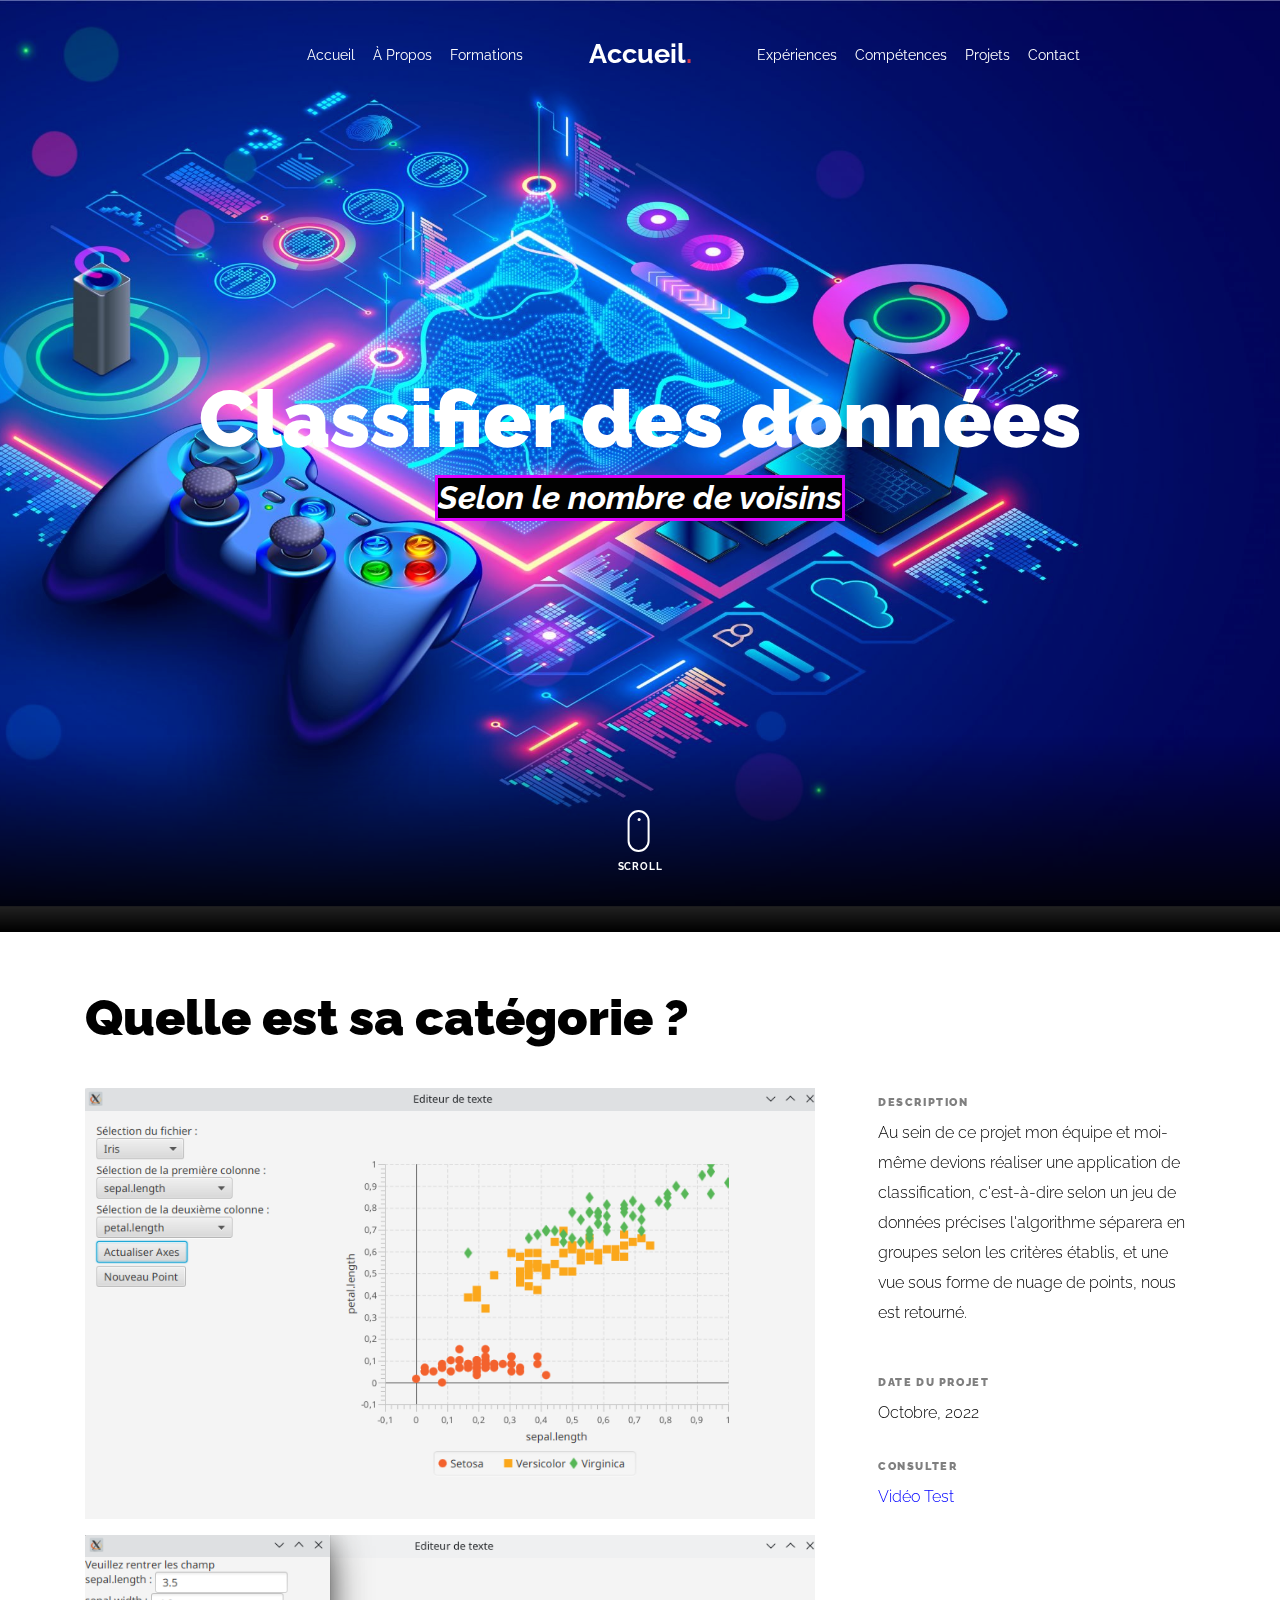
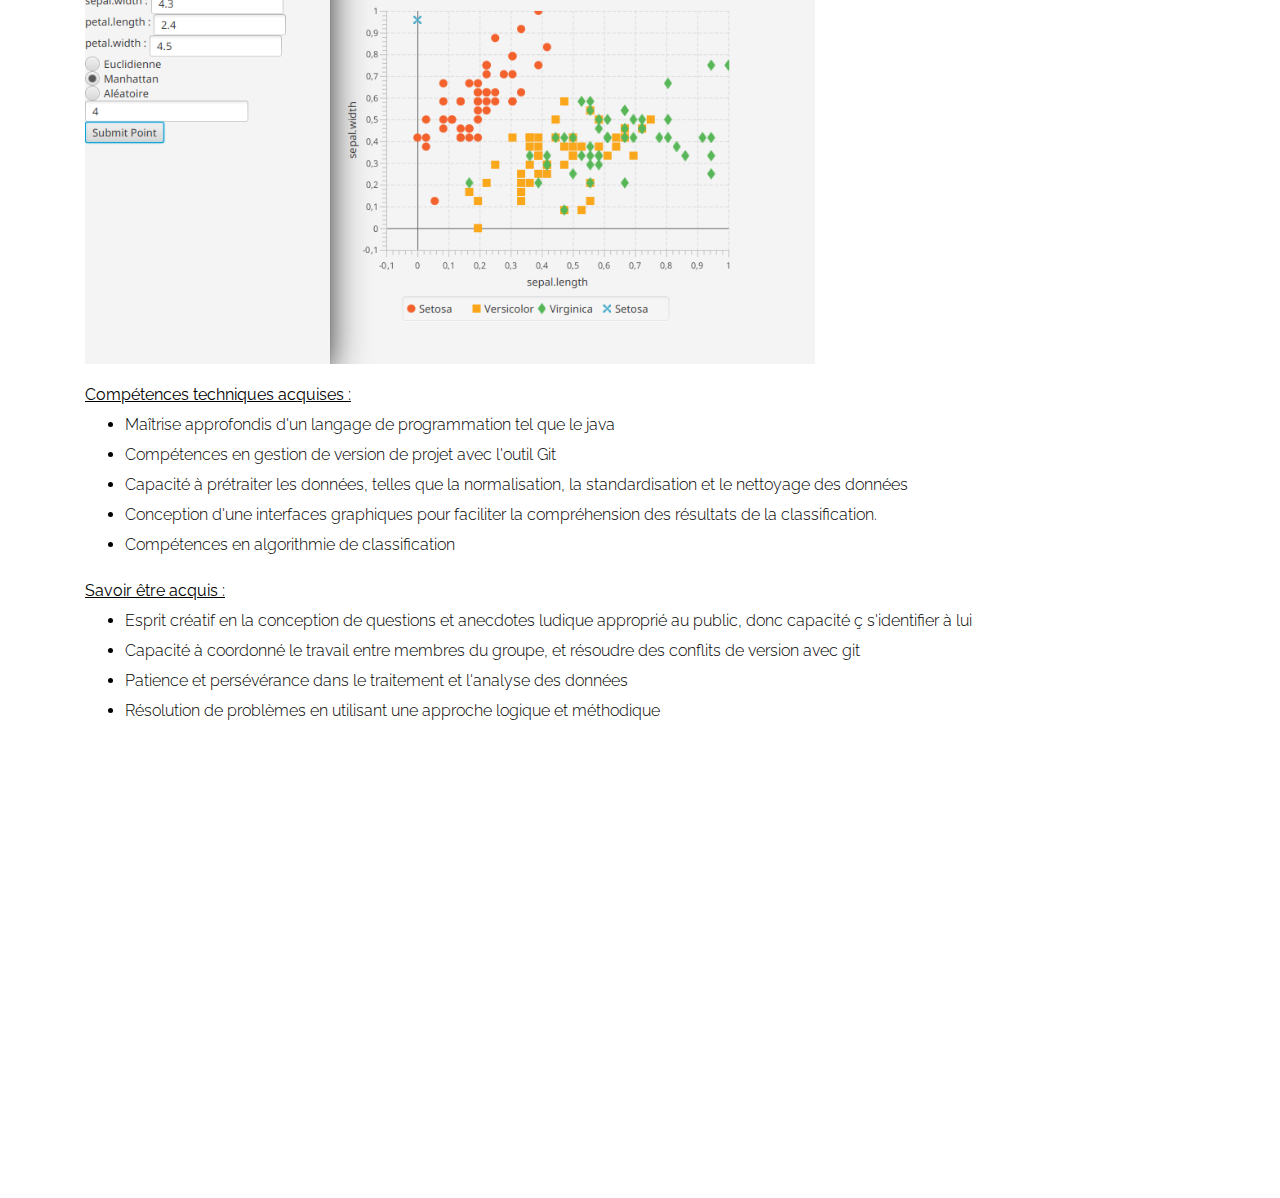
<file: AppClass.html>
<!doctype html>
<html lang="en">

<head>
  <title>Classification &mdash; Classifier des données</title>
  <meta charset="utf-8">
  <meta name="viewport" content="width=device-width, initial-scale=1, shrink-to-fit=no">
  
  <meta name="description" content="">
  <meta name="keywords" content="html, css, javascript, jquery">
  <meta name="author" content="">

  <link rel="stylesheet" href="css/vendor/icomoon/style.css">
  <link rel="stylesheet" href="css/vendor/owl.carousel.min.css">
  <link rel="stylesheet" href="css/vendor/aos.css">
  <link rel="stylesheet" href="css/vendor/animate.min.css">
  <link rel="stylesheet" href="css/vendor/bootstrap.min.css">
  <link rel="stylesheet" href="css/vendor/jquery.fancybox.min.css">

  <!-- Theme Style -->
  <link rel="stylesheet" href="css/style.css">
  <link rel="stylesheet" href="css/myStyle.css">


</head>

<body data-spy="scroll" data-target=".site-nav-target" data-offset="200">

  <nav class="unslate_co--site-mobile-menu">
    <div class="close-wrap d-flex">
      <a href="#" class="d-flex ml-auto js-menu-toggle">
        <span class="close-label">Close</span>
        <div class="close-times">
          <span class="bar1"></span>
          <span class="bar2"></span>
        </div>
      </a>
    </div>
    <div class="site-mobile-inner"></div>
  </nav>

  <div class="unslate_co--site-wrap">

    <div class="unslate_co--site-inner">

      <nav class="unslate_co--site-nav site-nav-target">

        <div class="container">
        
          <div class="row align-items-center justify-content-between text-left">
            <div class="col-md-5 text-right">
              <ul class="site-nav-ul js-clone-nav text-left d-none d-lg-inline-block">
                <li>
                  <a href="index.html#home-section" class="nav-link">Accueil</a>
                </li>
                <li><a href="index.html#about-section" class="nav-link">À Propos</a></li>
                <li class="has-children">
                  <a href="index.html#services-section" class="nav-link">Formations</a>
                  <ul class="dropdown">
                    <li>
                      <a href="bac.html">Bac Générale</a>
                    </li>
                    <li>
                      <a href="BUT.html">BUT Informatique</a>
                    </li>
                  </ul>
                </li>
              </ul>
            </div>
            <div class="site-logo pos-absolute">
              <a href="index.html" class="unslate_co--site-logo">Accueil<span>.</span></a>
            </div>
            <div class="col-md-5 text-right text-lg-left">
              <ul class="site-nav-ul js-clone-nav text-left d-none d-lg-inline-block">
                <li class="has-children"><a href="#experiences-section" class="nav-link">Expériences</a>
                  <ul class="dropdown">
                    <li>
                      <a href="stage.html">BBND - Stage BUT 2è année</a>
                    </li>
                  </ul>
                </li>
                <li class="has-children"><a href="#skills-section" class="nav-link">Compétences</a>
                  <ul class="dropdown">
                    <li>
                      <a href="Skills.html">Descriptifs des compétences</a>
                    </li>
                  </ul>
                </li>
                <li class="has-children">
                  <a href="index.html#journal-section" class="nav-link">Projets</a>
                  <ul class="dropdown">
                    <li>
                      <a href="Foody.html">Site Vitrine</a>
                    </li>
                    <li>
                      <a href="ClassicQuiz.html">jeu ludo-pédagogique</a>
                    </li>
                    <li>
                      <a href="Enquete404.html">Escape Game éducatif</a>
                    </li>
                    <li>
                      <a href="AppClass.html">Application de classification</a>
                    </li>
                    <li>
                      <a href="Pizzeria.html">API REST</a>
                  </li>
                  <li>
                      <a href="GameMake.html">MyProject (Unreal Engine)</a>
                  </li>
                    <li>
                      <a href="Spring.html">Planning d'événement</a>
                    </li>
                    <li>
                      <a href="Shooter.html">Jeu de Tir</a>
                    </li>
                    <li>
                      <a href="stage.html">Calculatrice du bâtiment</a>
                    </li>
                  </ul>
                </li>
                <li><a href="index.html#contact-section" class="nav-link">Contact</a></li>
              </ul>

              <ul class="site-nav-ul-none-onepage text-right d-inline-block d-lg-none">
                <li><a href="#" class="js-menu-toggle">Menu</a></li>
              </ul>

            </div>
          </div>
        </div>

      </nav>
      <!-- END nav -->

      <div class="cover-v1 gradient-bottom-black jarallax" style="background-image: url('Image_CV/gameProgramming.jpeg');">
        <div class="container">
          <div class="row align-items-center">

            <div class="col-md-10 mx-auto text-center">
              <h1 class="heading" data-aos="fade-up">Classifier des données</h1>
              <h2 class="subheading encadre-titre" data-aos="fade-up" data-aos-delay="100">Selon le nombre de voisins</h2>
            </div>

          </div>
        </div>

        <!-- dov -->
        <a href="#portfolio-single-section" class="mouse-wrap smoothscroll">
          <span class="mouse">
            <span class="scroll"></span>
          </span>
          <span class="mouse-label">Scroll</span>
        </a>

      </div>
      <!-- END .cover-v1 -->

      <div class="container">
        <div class="portfolio-single-wrap unslate_co--section" id="portfolio-single-section">
          <div class="portfolio-single-inner">

            <h2 class="heading-portfolio-single-h2">Quelle est sa catégorie ?</h2>

            <div class="row justify-content-between align-items-stretch">

              <div class="col-lg-8">
                <p><a href="Image_CV/SAE302_APPClass.png" data-fancybox="gal"><img src="Image_CV/SAE302_APPClass.png" alt="Image" class="img-fluid"></a></p>
                <p><a href="Image_CV/ClassPoint.png" data-fancybox="gal"><img src="Image_CV/ClassPoint.png" alt="Image" class="img-fluid"></a></p>
              </div>
              <div class="col-lg-4 pl-lg-5">
                <div class="unslate_co--sticky">
                  <div class="row">
                    <div class="col-md-12 mb-4">
                      <div class="detail-v1">
                        <span class="detail-label">Description</span>
                        <p>Au sein de ce projet mon équipe et moi-même devions réaliser une application de classification, c'est-à-dire selon un jeu de données précises l'algorithme séparera en groupes selon les critères établis, et une vue sous forme de nuage de points, nous est retourné.
                        </p>
                      </div>
                    </div>

                    <div class="col-md-12 mb-4">
                      <div class="detail-v1">
                        <span class="detail-label">Date du projet</span>
                        <span class="detail-val">Octobre, 2022</span>
                      </div>
                    </div>
                    <div class="col-md-12 mb-4">
                      <div class="detail-v1">
                        <span class="detail-label">Consulter</span>
                        <span class="detail-val"><a href="https://youtu.be/KJjL3CWOnAo">Vidéo Test</a></span>
                      </div>
                    </div>
                  </div>
                </div> 
              </div>
            </div>
            <b> 
              <u>
                  Compétences techniques acquises :
              </u>
            </b>
            <ul>
              <li>
                  Maîtrise approfondis d'un langage de programmation tel que le java
              </li>
              <li>
                  Compétences en gestion de version de projet avec l'outil Git
              </li>
              <li>
                  Capacité à prétraiter les données, telles que la normalisation, la standardisation et le nettoyage des données
              </li>
              <li>
                  Conception d'une interfaces graphiques pour faciliter la compréhension des résultats de la classification.
              </li>
              <li>
                  Compétences en algorithmie de classification
              </li>
            </ul>
            <b>
              <u>
                Savoir être acquis :
              </u>
            </b>
            <ul>
                <li>
                  Esprit créatif en la conception de questions et anecdotes ludique approprié au public, donc capacité ç s'identifier à lui
                </li>
                <li>
                  Capacité à coordonné le travail entre membres du groupe, et résoudre des conflits de version avec git
                </li>
                <li>
                  Patience et persévérance dans le traitement et l'analyse des données
                </li>
                <li>
                  Résolution de problèmes en utilisant une approche logique et méthodique
                </li>
            </ul>
          </div>
        </div>
      </div>
    </div> 

    <footer class="unslate_co--footer unslate_co--section">
      <div class="container">
        <div class="row justify-content-center">
          <div class="col-md-7">
            
            <div class="footer-site-logo"><a href="#">Julien Lamhene<span>.</span> CV</a></div>

            <ul class="footer-site-social">
              <li>julien.lamhene.etu@univ-lille.fr</li>
              <br>
              <li><a href="https://www.linkedin.com/in/julien-lamhene-b83370221/">Linkedn</a></li>
            </ul>

          </div>
        </div>
      </div>
    </footer>

  </div>

  <!-- Loader -->
  <div id="unslate_co--overlayer"></div>
  <div class="site-loader-wrap">
    <div class="site-loader"></div>
  </div>

  <script src="js/scripts-dist.js"></script>
  <script src="js/main.js"></script>

  
</body>

</html>
</file>
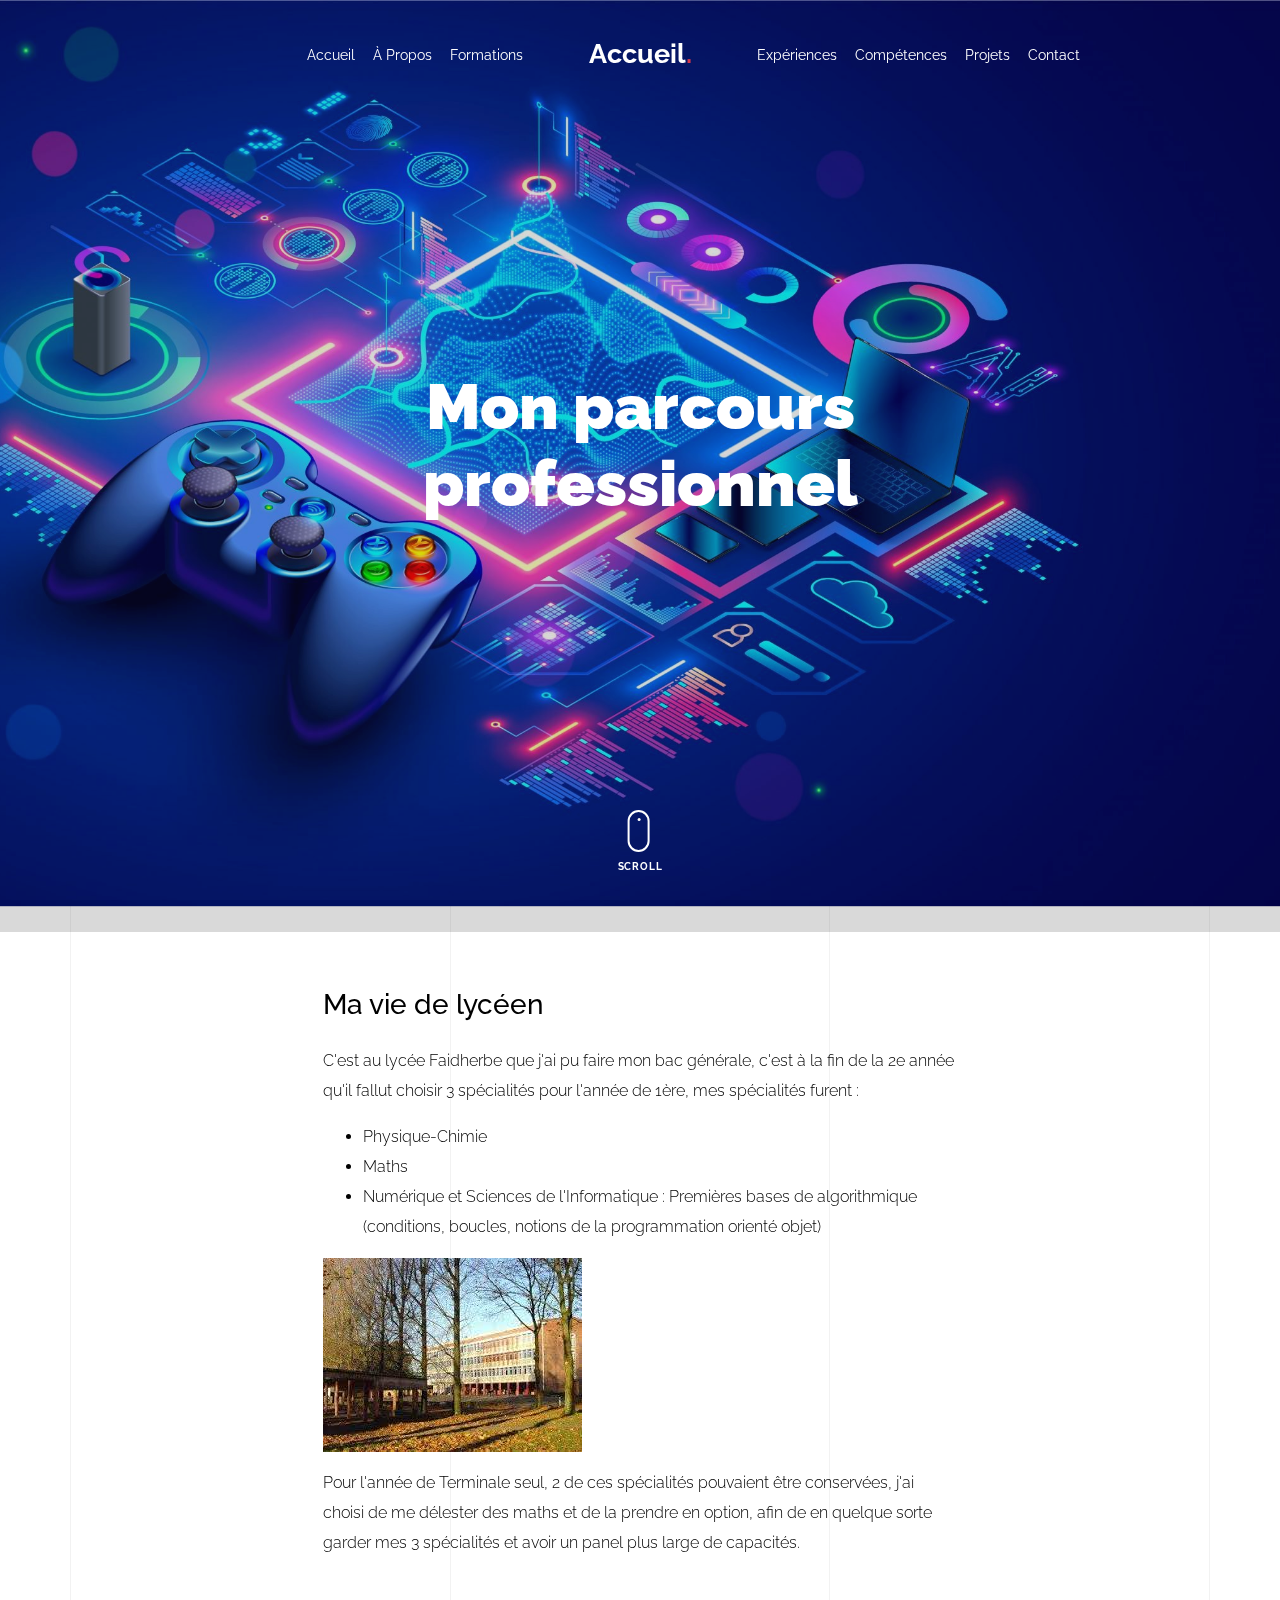
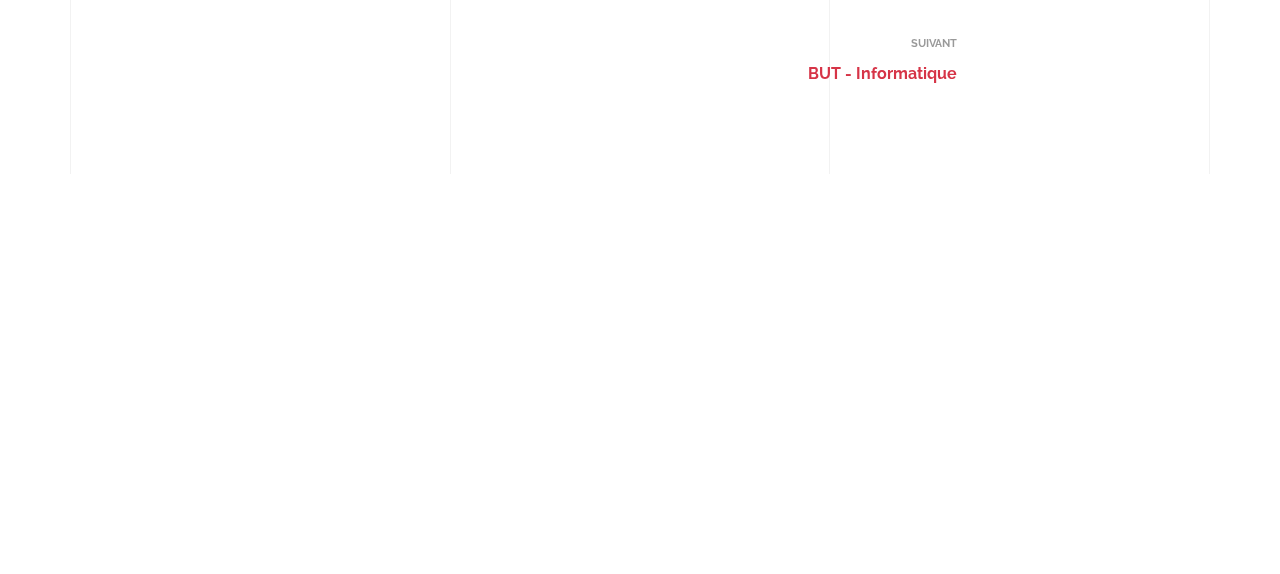
<file: bac.html>
<!doctype html>
<html lang="en">

<head>
  <title>Formations &mdash; Lamhene Julien</title>
  <meta charset="utf-8">
  <meta name="viewport" content="width=device-width, initial-scale=1, shrink-to-fit=no">

  <meta name="description" content="">
  <meta name="keywords" content="html, css, javascript, jquery">
  <meta name="author" content="">

  <link rel="stylesheet" href="css/vendor/icomoon/style.css">
  <link rel="stylesheet" href="css/vendor/owl.carousel.min.css">
  <link rel="stylesheet" href="css/vendor/aos.css">
  <link rel="stylesheet" href="css/vendor/animate.min.css">
  <link rel="stylesheet" href="css/vendor/bootstrap.min.css">
  <link rel="stylesheet" href="css/vendor/jquery.fancybox.min.css">


  <!-- Theme Style -->
  <link rel="stylesheet" href="css/style.css">

</head>

<body data-spy="scroll" data-target=".site-nav-target" data-offset="200">

  <nav class="unslate_co--site-mobile-menu">
    <div class="close-wrap d-flex">
      <a href="#" class="d-flex ml-auto js-menu-toggle">
        <span class="close-label">Close</span>
        <div class="close-times">
          <span class="bar1"></span>
          <span class="bar2"></span>
        </div>
      </a>
    </div>
    <div class="site-mobile-inner"></div>
  </nav>


  <div class="unslate_co--site-wrap">

    <div class="unslate_co--site-inner">

      <div class="lines-wrap">
        <div class="lines-inner">
          <div class="lines"></div>
        </div>
      </div>
      <!-- END lines -->

      <nav class="unslate_co--site-nav site-nav-target">

        <div class="container">

          <div class="row align-items-center justify-content-between text-left">
            <div class="col-md-5 text-right">
              <ul class="site-nav-ul js-clone-nav text-left d-none d-lg-inline-block">
                <li>
                  <a href="index.html#home-section" class="nav-link">Accueil</a>
                </li>
                <li><a href="index.html#about-section" class="nav-link">À Propos</a></li>
                <li class="has-children">
                  <a href="index.html#services-section" class="nav-link">Formations</a>
                  <ul class="dropdown">
                    <li>
                      <a href="bac.html">Bac Générale</a>
                    </li>
                    <li>
                      <a href="BUT.html">BUT Informatique</a>
                    </li>
                  </ul>
                </li>
              </ul>
            </div>
            <div class="site-logo pos-absolute">
              <a href="index.html" class="unslate_co--site-logo">Accueil<span>.</span></a>
            </div>
            <div class="col-md-5 text-right text-lg-left">
              <ul class="site-nav-ul js-clone-nav text-left d-none d-lg-inline-block">
                <li class="has-children"><a href="#experiences-section" class="nav-link">Expériences</a>
                  <ul class="dropdown">
                    <li>
                      <a href="stage.html">BBND - Stage BUT 2è année</a>
                    </li>
                  </ul>
                </li>
                <li class="has-children"><a href="#skills-section" class="nav-link">Compétences</a>
                  <ul class="dropdown">
                    <li>
                      <a href="Skills.html">Descriptifs des compétences</a>
                    </li>
                  </ul>
                </li>
                <li class="has-children">
                  <a href="index.html#journal-section" class="nav-link">Projets</a>
                  <ul class="dropdown">
                    <li>
                      <a href="Foody.html">Site Vitrine</a>
                    </li>
                    <li>
                      <a href="ClassicQuiz.html">jeu ludo-pédagogique</a>
                    </li>
                    <li>
                      <a href="Enquete404.html">Escape Game éducatif</a>
                    </li>
                    <li>
                      <a href="AppClass.html">Application de classification</a>
                    </li>
                    <li>
                      <a href="Pizzeria.html">API REST</a>
                    </li>
                    <li>
                      <a href="GameMake.html">MyProject (Unreal Engine)</a>
                    </li>
                    <li>
                      <a href="Spring.html">Planning d'événement</a>
                    </li>
                    <li>
                      <a href="Shooter.html">Jeu de Tir</a>
                    </li>
                    <li>
                      <a href="stage.html">Calculatrice du bâtiment</a>
                    </li>
                  </ul>
                </li>
                <li><a href="index.html#contact-section" class="nav-link">Contact</a></li>
              </ul>

              <ul class="site-nav-ul-none-onepage text-right d-inline-block d-lg-none">
                <li><a href="#" class="js-menu-toggle">Menu</a></li>
              </ul>

            </div>
          </div>
        </div>

      </nav>
      <!-- END nav -->

      <div class="cover-v1 jarallax overlay" style="background-image: url('Image_CV/gameProgramming.jpeg');">
        <div class="container">
          <div class="row align-items-center">

            <div class="col-md-8 mx-auto text-center">
              <h1 class="blog-heading" data-aos="fade-up" data-aos-delay="0">Mon parcours professionnel</h1>
            </div>

          </div>
        </div>


        <!-- dov -->
        <a href="#blog-single-section" class="mouse-wrap smoothscroll">
          <span class="mouse">
            <span class="scroll"></span>
          </span>
          <span class="mouse-label">Scroll</span>
        </a>

      </div>
      <!-- END .cover-v1 -->

      <div class="unslate_co--section" id="blog-single-section">
        <div class="container">
          <div class="row justify-content-center">
            <div class="col-md-7">
              <h3 class="mb-4">Ma vie de lycéen</h3>
              <p>C'est au lycée Faidherbe que j'ai pu faire mon bac générale, c'est à la fin de la 2e année qu'il fallut
                choisir 3 spécialités pour l'année de 1ère, mes spécialités furent :</p>
              <ul>
                <li>Physique-Chimie</li>
                <li>Maths</li>
                <li>Numérique et Sciences de l'Informatique : Premières bases de algorithmique (conditions, boucles,
                  notions de la programmation orienté objet)</li>
              </ul>
              <p><img src="Image_CV/Faidherbe.jpeg" alt="Image" class="img-fluid"></p>
              <p>Pour l'année de Terminale seul, 2 de ces spécialités pouvaient être conservées, j'ai choisi de me
                délester des maths et de la prendre en option, afin de en quelque sorte garder mes 3 spécialités et
                avoir un panel plus large de capacités.</p>
              <br>

              <div class="post-single-navigation d-flex align-items-stretch">
                <a href="BUT.html" class="ml-auto w-50 text-right pl-4">
                  <span class="d-block">Suivant</span>
                  BUT - Informatique
                </a>
              </div>
            </div>
          </div>
        </div>
      </div>

    </div>
    <footer class="unslate_co--footer unslate_co--section">
      <div class="container">
        <div class="row justify-content-center">
          <div class="col-md-7">

            <div class="footer-site-logo"><a href="#">Julien Lamhene<span>.</span> CV</a></div>

            <ul class="footer-site-social">
              <li>julien.lamhene.etu@univ-lille.fr</li>
              <br>
              <li><a href="https://www.linkedin.com/in/julien-lamhene-b83370221/">Linkedn</a></li>
            </ul>

          </div>
        </div>
      </div>
    </footer>

    <!-- Loader -->
    <div id="unslate_co--overlayer"></div>
    <div class="site-loader-wrap">
      <div class="site-loader"></div>
    </div>

    <script src="js/scripts-dist.js"></script>
    <script src="js/main.js"></script>

</body>

</html>
</file>
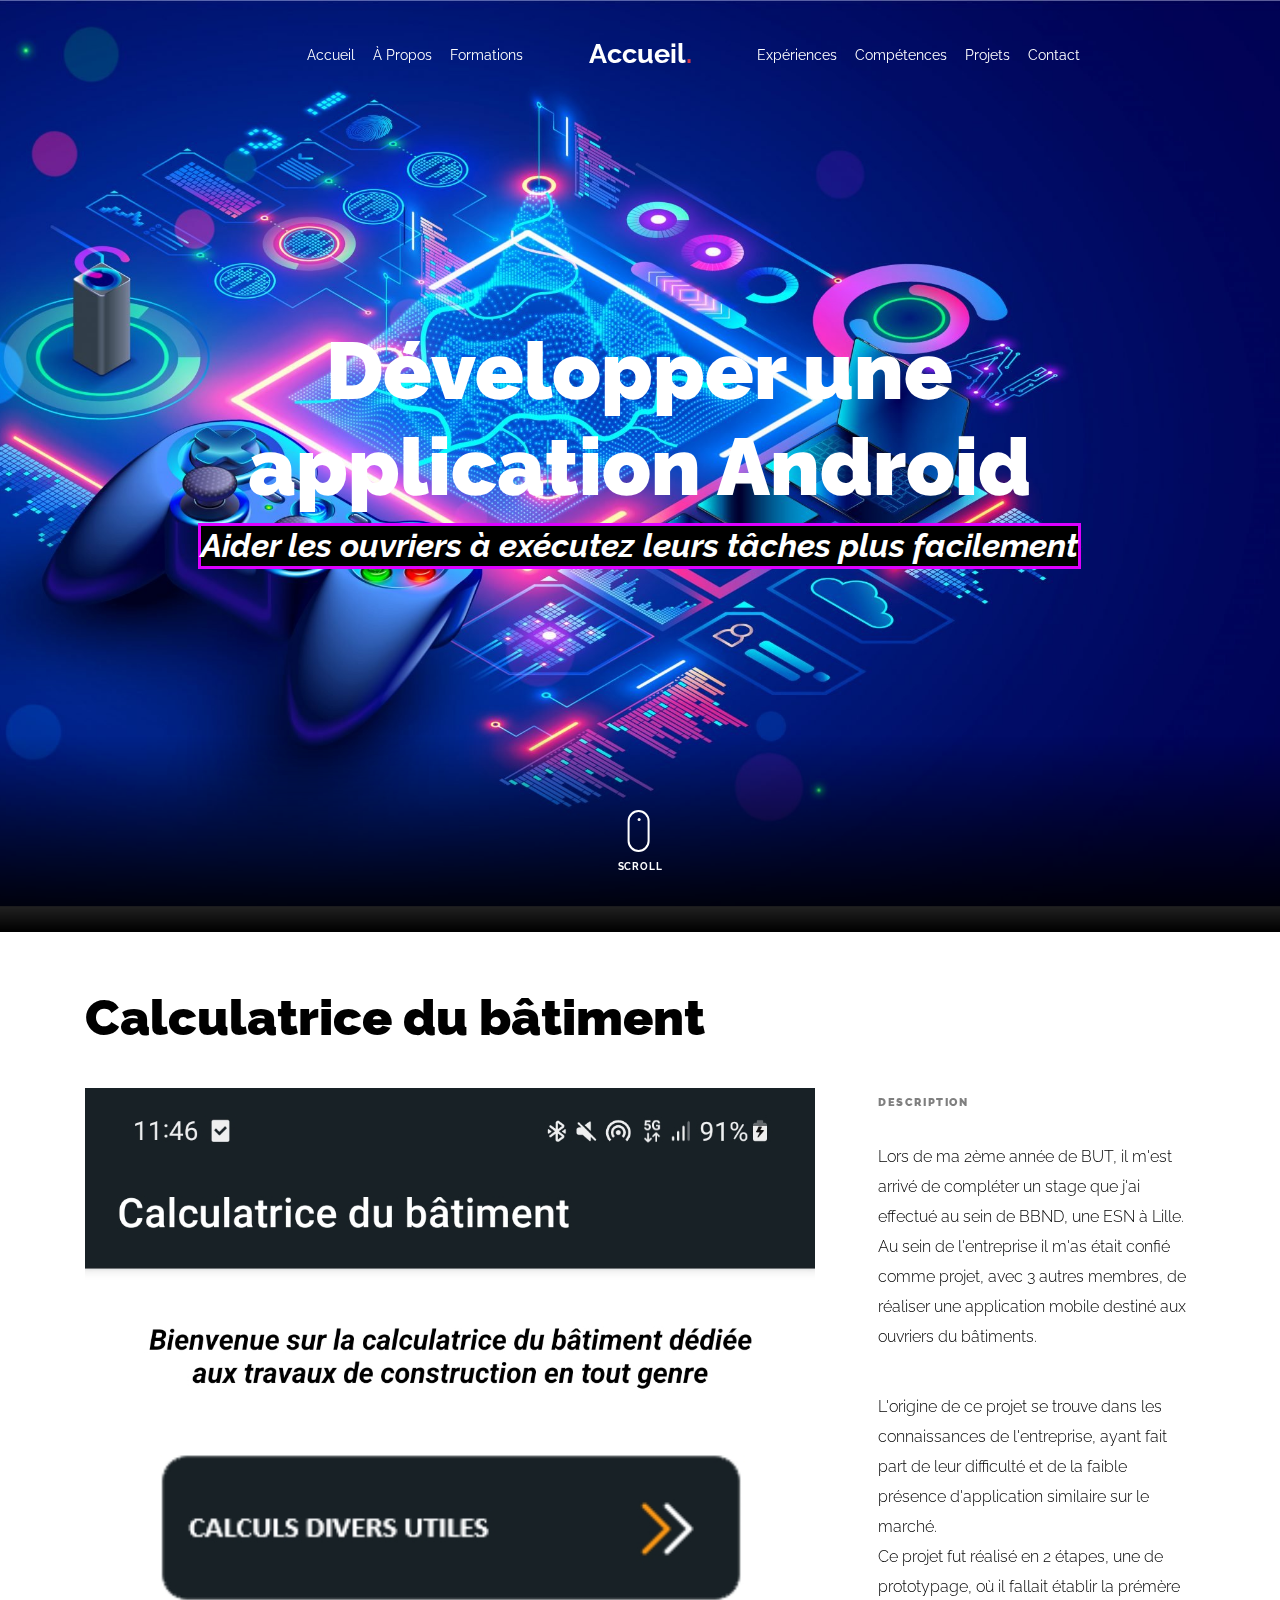
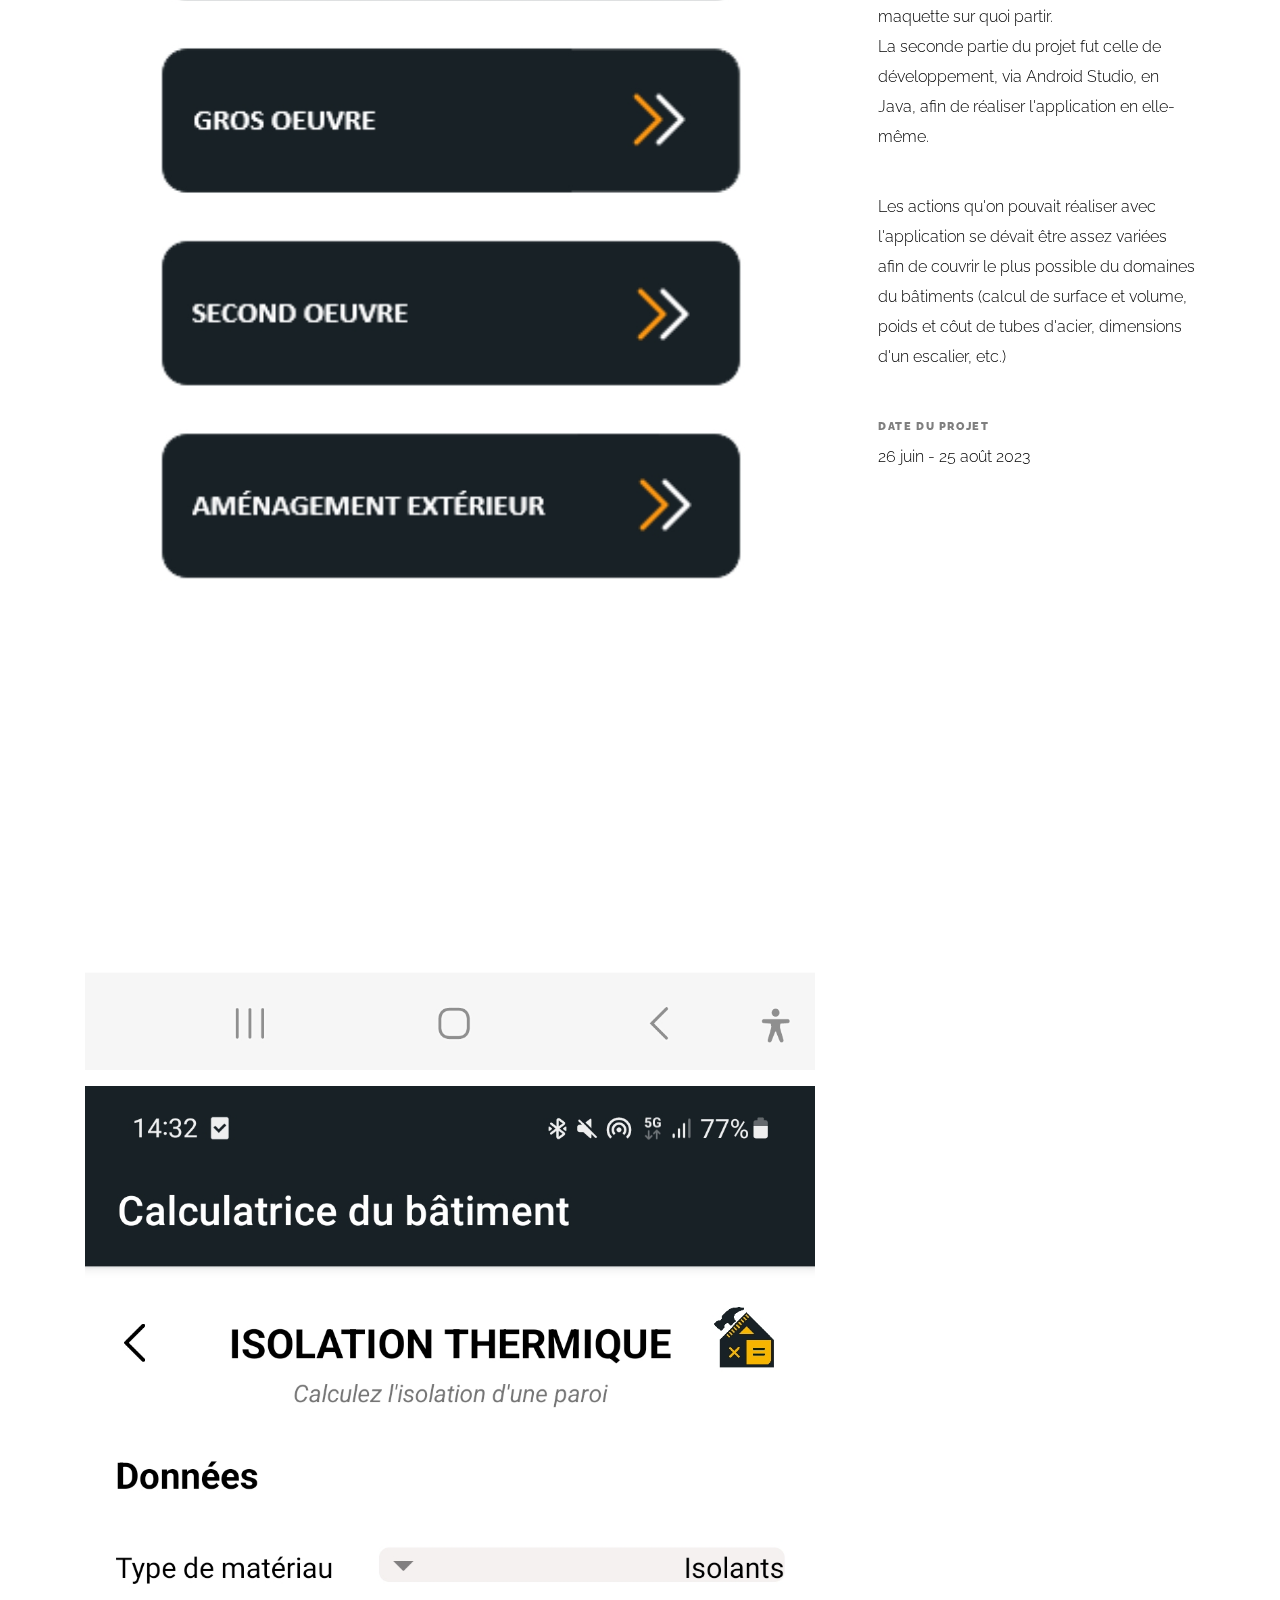
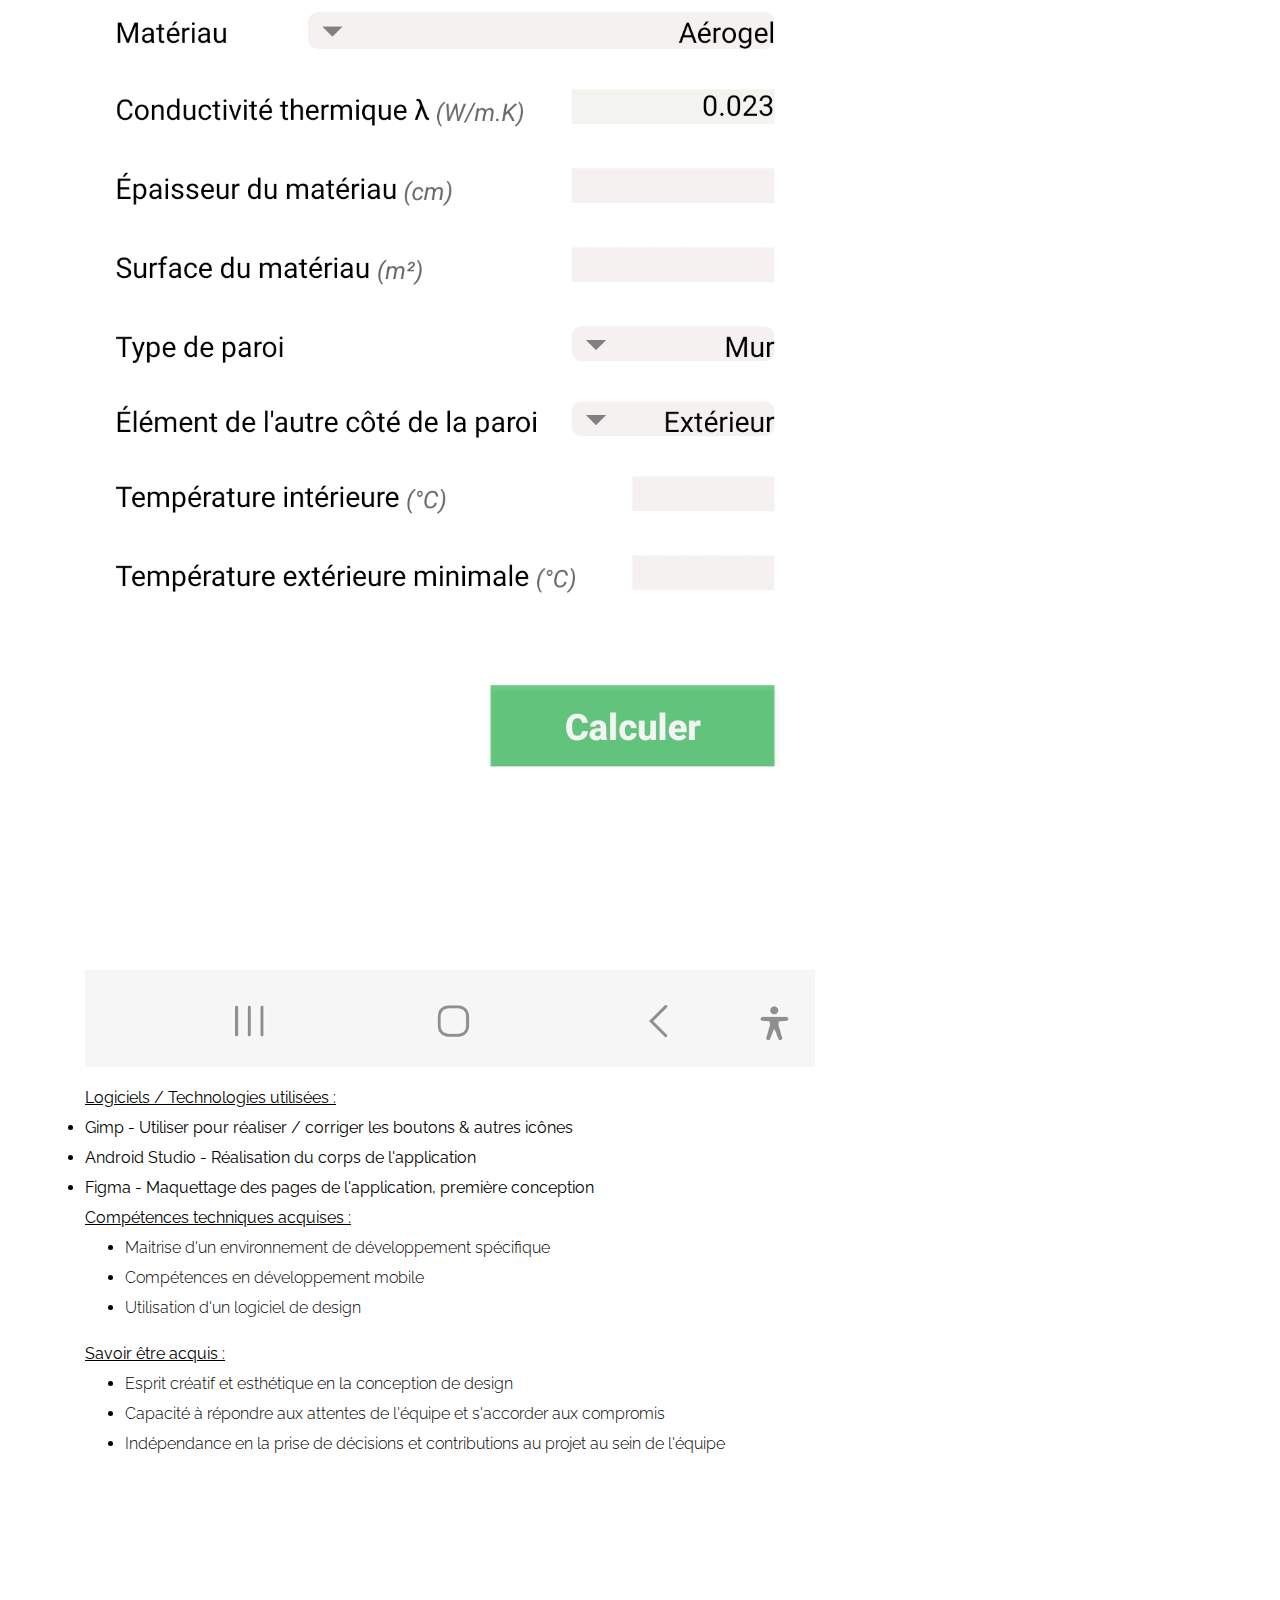
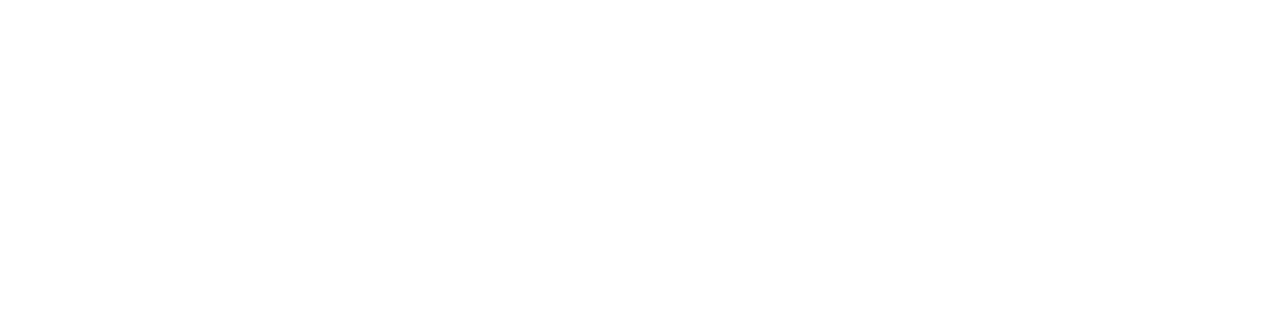
<file: BBND.html>
<!doctype html>
<html lang="en">

<head>
  <title>Stage &mdash; Développeur Android</title>
  <meta charset="utf-8">
  <meta name="viewport" content="width=device-width, initial-scale=1, shrink-to-fit=no">
  
  <meta name="description" content="">
  <meta name="keywords" content="html, css, javascript, jquery">
  <meta name="author" content="">

  <link rel="stylesheet" href="css/vendor/icomoon/style.css">
  <link rel="stylesheet" href="css/vendor/owl.carousel.min.css">
  <link rel="stylesheet" href="css/vendor/aos.css">
  <link rel="stylesheet" href="css/vendor/animate.min.css">
  <link rel="stylesheet" href="css/vendor/bootstrap.min.css">
  <link rel="stylesheet" href="css/vendor/jquery.fancybox.min.css">

  <!-- Theme Style -->
  <link rel="stylesheet" href="css/style.css">
  <link rel="stylesheet" href="css/myStyle.css">


</head>

<body data-spy="scroll" data-target=".site-nav-target" data-offset="200">

  <nav class="unslate_co--site-mobile-menu">
    <div class="close-wrap d-flex">
      <a href="#" class="d-flex ml-auto js-menu-toggle">
        <span class="close-label">Close</span>
        <div class="close-times">
          <span class="bar1"></span>
          <span class="bar2"></span>
        </div>
      </a>
    </div>
    <div class="site-mobile-inner"></div>
  </nav>

  <div class="unslate_co--site-wrap">

    <div class="unslate_co--site-inner">

      <nav class="unslate_co--site-nav site-nav-target">

        <div class="container">
        
          <div class="row align-items-center justify-content-between text-left">
            <div class="col-md-5 text-right">
              <ul class="site-nav-ul js-clone-nav text-left d-none d-lg-inline-block">
                <li>
                  <a href="index.html#home-section" class="nav-link">Accueil</a>
                </li>
                <li><a href="index.html#about-section" class="nav-link">À Propos</a></li>
                <li class="has-children">
                  <a href="index.html#services-section" class="nav-link">Formations</a>
                  <ul class="dropdown">
                    <li>
                      <a href="bac.html">Bac Générale</a>
                    </li>
                    <li>
                      <a href="BUT.html">BUT Informatique</a>
                    </li>
                  </ul>
                </li>
              </ul>
            </div>
            <div class="site-logo pos-absolute">
              <a href="index.html" class="unslate_co--site-logo">Accueil<span>.</span></a>
            </div>
            <div class="col-md-5 text-right text-lg-left">
              <ul class="site-nav-ul js-clone-nav text-left d-none d-lg-inline-block">
                <li class="has-children"><a href="#experiences-section" class="nav-link">Expériences</a>
                  <ul class="dropdown">
                    <li>
                      <a href="stage.html">BBND - Stage BUT 2è année</a>
                    </li>
                  </ul>
                </li>
                <li class="has-children"><a href="#skills-section" class="nav-link">Compétences</a>
                  <ul class="dropdown">
                    <li>
                      <a href="Skills.html">Descriptifs des compétences</a>
                    </li>
                  </ul>
                </li>
                <li class="has-children">
                  <a href="index.html#journal-section" class="nav-link">Projets</a>
                  <ul class="dropdown">
                    <li>
                      <a href="Foody.html">Site Vitrine</a>
                    </li>
                    <li>
                      <a href="ClassicQuiz.html">jeu ludo-pédagogique</a>
                    </li>
                    <li>
                      <a href="Enquete404.html">Escape Game éducatif</a>
                    </li>
                    <li>
                      <a href="AppClass.html">Application de classification</a>
                    </li>
                    <li>
                      <a href="Pizzeria.html">API REST</a>
                  </li>
                  <li>
                      <a href="GameMake.html">MyProject (Unreal Engine)</a>
                  </li>
                    <li>
                      <a href="Spring.html">Planning d'événement</a>
                    </li>
                    <li>
                      <a href="Shooter.html">Jeu de Tir</a>
                    </li>
                    <li>
                      <a href="#">Calculatrice du bâtiment</a>
                    </li>
                  </ul>
                </li>
                <li><a href="index.html#contact-section" class="nav-link">Contact</a></li>
              </ul>

              <ul class="site-nav-ul-none-onepage text-right d-inline-block d-lg-none">
                <li><a href="#" class="js-menu-toggle">Menu</a></li>
              </ul>

            </div>
          </div>
        </div>

      </nav>
      <!-- END nav -->

      <div class="cover-v1 gradient-bottom-black jarallax" style="background-image: url('Image_CV/gameProgramming.jpeg');">
        <div class="container">
          <div class="row align-items-center">

            <div class="col-md-10 mx-auto text-center">
              <h1 class="heading" data-aos="fade-up">Développer une application Android</h1>
              <h2 class="subheading encadre-titre" data-aos="fade-up" data-aos-delay="100">Aider les ouvriers à exécutez leurs tâches plus facilement</h2>
            </div>

          </div>
        </div>

        <!-- dov -->
        <a href="#portfolio-single-section" class="mouse-wrap smoothscroll">
          <span class="mouse">
            <span class="scroll"></span>
          </span>
          <span class="mouse-label">Scroll</span>
        </a>

      </div>
      <!-- END .cover-v1 -->

      <div class="container">
        <div class="portfolio-single-wrap unslate_co--section" id="portfolio-single-section">
          <div class="portfolio-single-inner">

            <h2 class="heading-portfolio-single-h2">Calculatrice du bâtiment</h2>

            <div class="row justify-content-between align-items-stretch">

              <div class="col-lg-8">
                <p><a href="Image_CV/Stage/menu_final.jpg" data-fancybox="gal"><img src="Image_CV/Stage/menu_final.jpg" alt="Image" class="img-fluid"></a></p>
                <p><a href="Image_CV/Stage/isolation_final.jpg" data-fancybox="gal"><img src="Image_CV/Stage/isolation_final.jpg" alt="Image" class="img-fluid"></a></p>
              </div>
              <div class="col-lg-4 pl-lg-5">
                <div class="unslate_co--sticky">
                  <div class="row">
                    <div class="col-md-12 mb-4">
                      <div class="detail-v1">
                        <span class="detail-label">Description</span>
                      </div>
                    </div>
                    <div class="col-md-12 mb-4">
                      <p>
                        Lors de ma 2ème année de BUT, il m'est arrivé de compléter un stage que j'ai effectué au sein de BBND, une ESN à Lille.
                        <br>
                        Au sein de l'entreprise il m'as était confié comme projet, avec 3 autres membres, de réaliser une application mobile destiné aux ouvriers du bâtiments.
                      </p>
                    </div>
                    <div class="col-md-12 mb-4">
                      <p>
                        L'origine de ce projet se trouve dans les connaissances de l'entreprise, ayant fait part de leur difficulté et de la faible présence d'application similaire sur le marché.
                        <br>
                        Ce projet fut réalisé en 2 étapes, une de prototypage, où il fallait établir la prémère maquette sur quoi partir.
                        <br>
                        La seconde partie du projet fut celle de développement, via Android Studio, en Java, afin de réaliser l'application en elle-même.
                      </p>
                    </div>
                    <div class="col-md-12 mb-4">
                      <p>
                        Les actions qu'on pouvait réaliser avec l'application se dévait être assez variées afin de couvrir le plus possible du domaines du bâtiments (calcul de surface et volume,  poids et côut de tubes d'acier, dimensions d'un escalier, etc.)
                      </p>
                    </div>
                    <div class="col-md-12 mb-4">
                      <div class="detail-v1">
                        <span class="detail-label">Date du projet</span>
                        <span class="detail-val">26 juin - 25 août 2023</span>
                      </div>
                    </div>
                  </div>
                </div> 
              </div>
            </div>
            <b>
              <u>
                Logiciels / Technologies utilisées :
              </u>
                <li>
                  Gimp - Utiliser pour réaliser / corriger les boutons & autres icônes
                </li>
                <li>
                  Android Studio - Réalisation du corps de l'application
                </li>
                <li>
                  Figma - Maquettage des pages de l'application, première conception 
                </li>
            </b>
            <b> 
              <u>
                  Compétences techniques acquises :
              </u>
            </b>
            <ul>
              <li>
                  Maitrise d'un environnement de développement spécifique
              </li>
              <li>
                  Compétences en développement mobile
              </li>
              <li>
                  Utilisation d'un logiciel de design
              </li>
            </ul>
            <b>
              <u>
                Savoir être acquis :
              </u>
            </b>
            <ul>
                <li>
                  Esprit créatif et esthétique en la conception de design
                </li>
                <li>
                  Capacité à répondre aux attentes de l'équipe et s'accorder aux compromis
                </li>
                <li>
                  Indépendance en la prise de décisions et contributions au projet au sein de l'équipe
                </li>
            </ul>
          </div>
        </div>
      </div>
    </div> 

    <footer class="unslate_co--footer unslate_co--section">
      <div class="container">
        <div class="row justify-content-center">
          <div class="col-md-7">
            
            <div class="footer-site-logo"><a href="#">Julien Lamhene<span>.</span> CV</a></div>

            <ul class="footer-site-social">
              <li>julien.lamhene.etu@univ-lille.fr</li>
              <br>
              <li><a href="https://www.linkedin.com/in/julien-lamhene-b83370221/">Linkedn</a></li>
            </ul>

          </div>
        </div>
      </div>
    </footer>

  </div>

  <!-- Loader -->
  <div id="unslate_co--overlayer"></div>
  <div class="site-loader-wrap">
    <div class="site-loader"></div>
  </div>

  <script src="js/scripts-dist.js"></script>
  <script src="js/main.js"></script>

  
</body>

</html>
</file>
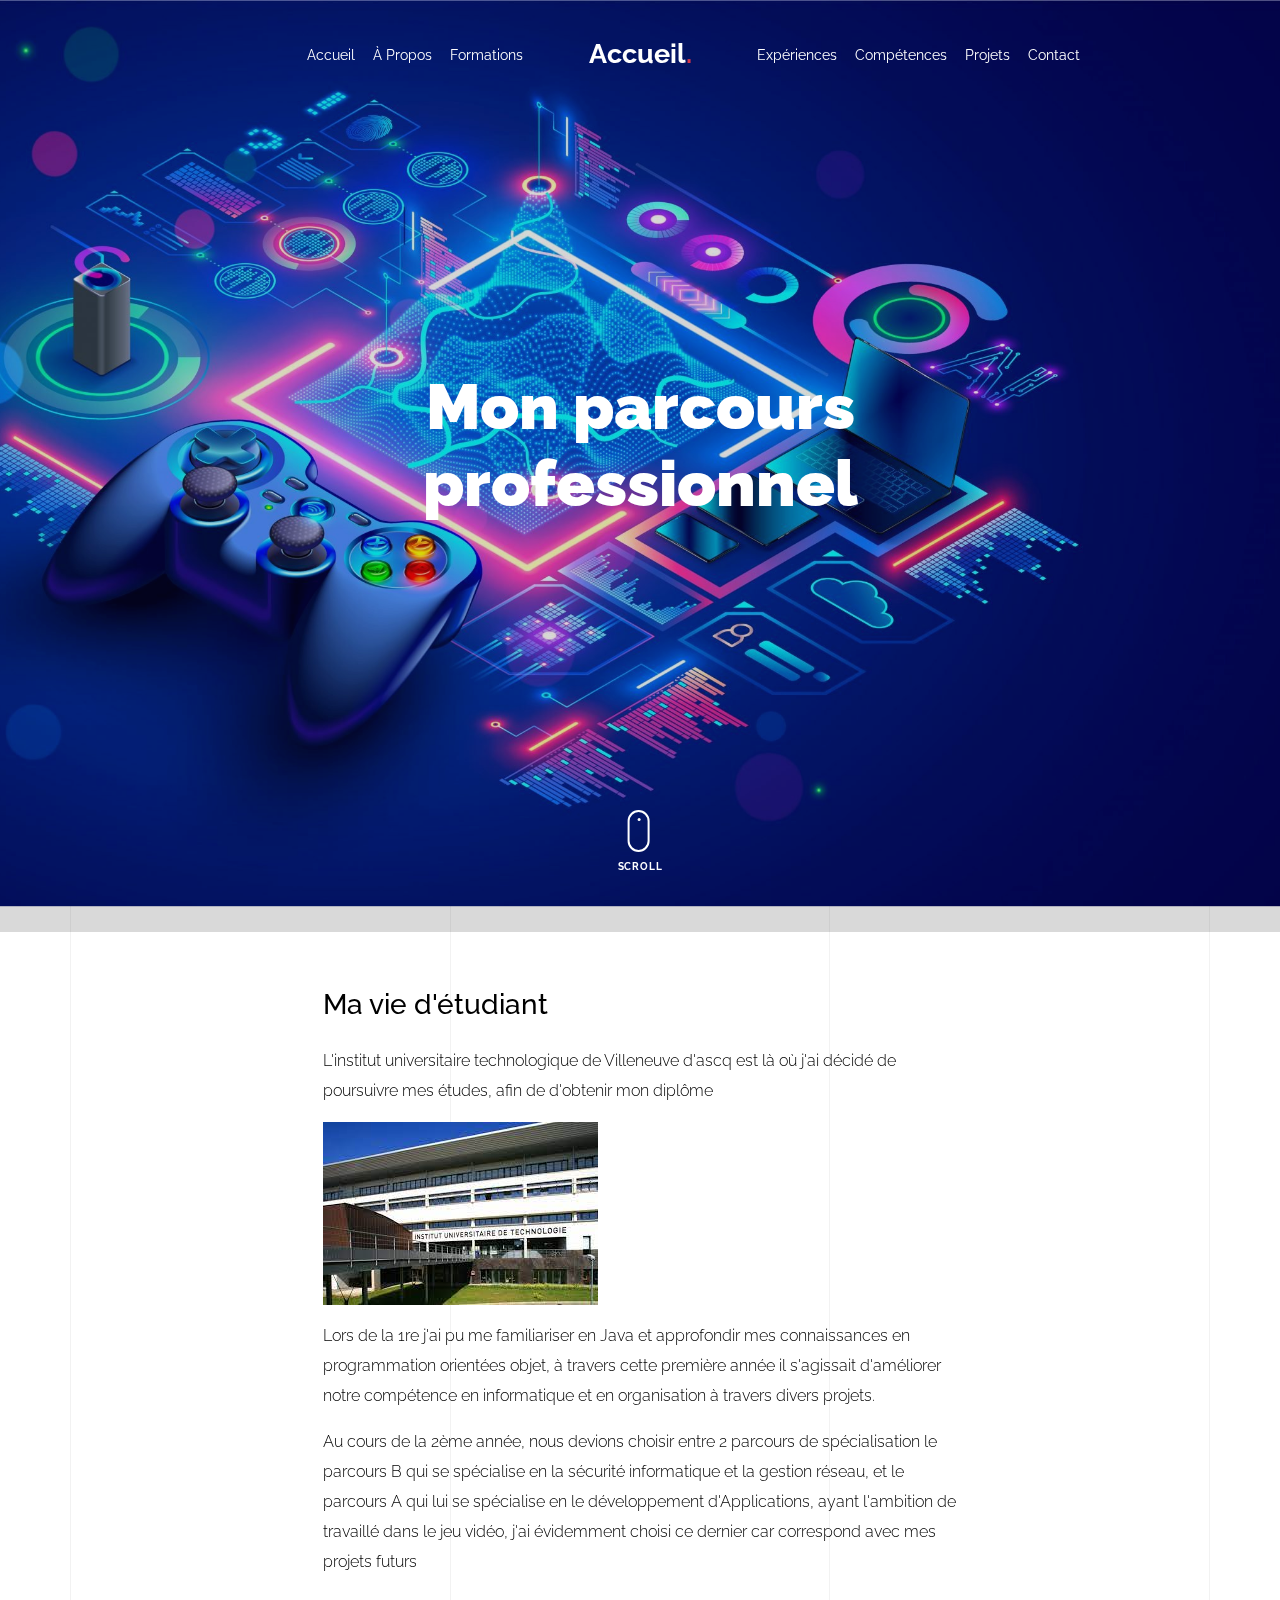
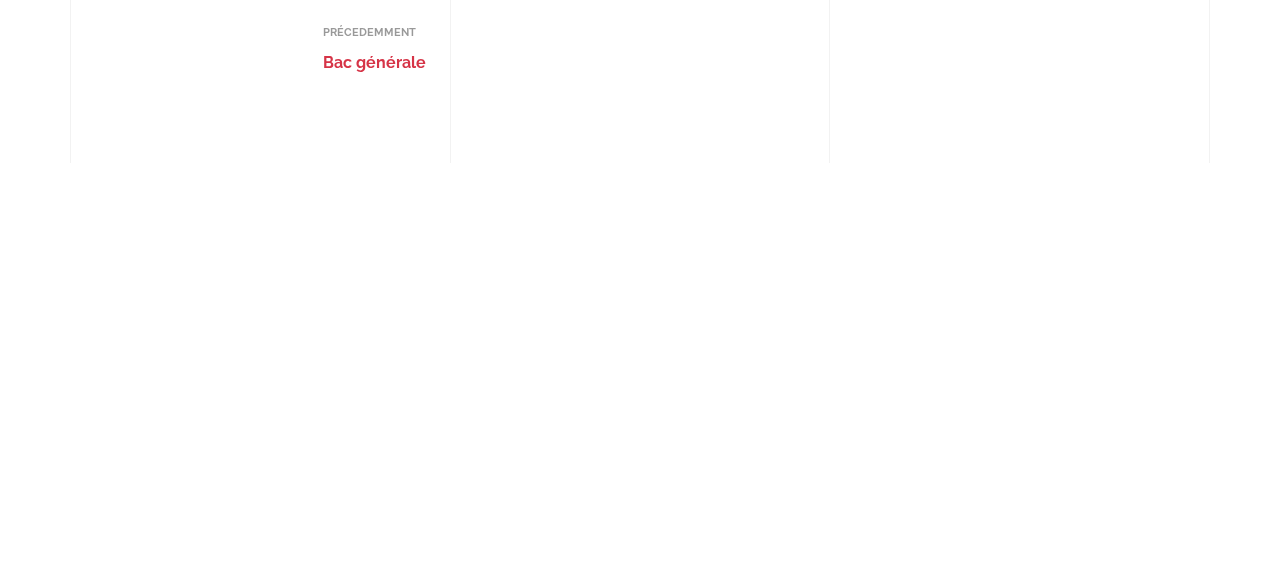
<file: BUT.html>
<!doctype html>
<html lang="en">
  <head>
    <title>Formations &mdash; Lamhene Julien</title>
    <meta charset="utf-8">
    <meta name="viewport" content="width=device-width, initial-scale=1, shrink-to-fit=no">
    
    <meta name="description" content="">
    <meta name="keywords" content="html, css, javascript, jquery">
    <meta name="author" content="">

    <link rel="stylesheet" href="css/vendor/icomoon/style.css">
    <link rel="stylesheet" href="css/vendor/owl.carousel.min.css">
    <link rel="stylesheet" href="css/vendor/aos.css">
    <link rel="stylesheet" href="css/vendor/animate.min.css">
    <link rel="stylesheet" href="css/vendor/bootstrap.min.css">
    <link rel="stylesheet" href="css/vendor/jquery.fancybox.min.css">
    

    <!-- Theme Style -->
    <link rel="stylesheet" href="css/style.css">

  </head>
  <body data-spy="scroll" data-target=".site-nav-target" data-offset="200">

    <nav class="unslate_co--site-mobile-menu">
      <div class="close-wrap d-flex">
        <a href="#" class="d-flex ml-auto js-menu-toggle">
          <span class="close-label">Close</span>
          <div class="close-times">
            <span class="bar1"></span>
            <span class="bar2"></span>
          </div>
        </a>
      </div>
      <div class="site-mobile-inner"></div>
    </nav>


    <div class="unslate_co--site-wrap">

      <div class="unslate_co--site-inner">

        <div class="lines-wrap">
          <div class="lines-inner">
            <div class="lines"></div>
          </div>
        </div>
        <!-- END lines -->
      
        <nav class="unslate_co--site-nav site-nav-target">

          <div class="container">
          
            <div class="row align-items-center justify-content-between text-left">
              <div class="col-md-5 text-right">
                <ul class="site-nav-ul js-clone-nav text-left d-none d-lg-inline-block">
                  <li>
                    <a href="index.html#home-section" class="nav-link">Accueil</a>
                  </li>
                  <li><a href="index.html#about-section" class="nav-link">À Propos</a></li>
                  <li class="has-children">
                    <a href="index.html#services-section" class="nav-link">Formations</a>
                    <ul class="dropdown">
                      <li>
                        <a href="bac.html">Bac Générale</a>
                      </li>
                      <li>
                        <a href="BUT.html">BUT Informatique</a>
                      </li>
                    </ul>
                  </li>
                </ul>
              </div>
              <div class="site-logo pos-absolute">
                <a href="index.html" class="unslate_co--site-logo">Accueil<span>.</span></a>
              </div>
              <div class="col-md-5 text-right text-lg-left">
                <ul class="site-nav-ul js-clone-nav text-left d-none d-lg-inline-block">
                  <li class="has-children"><a href="#experiences-section" class="nav-link">Expériences</a>
                    <ul class="dropdown">
                      <li>
                        <a href="stage.html">BBND - Stage BUT 2è année</a>
                      </li>
                    </ul>
                  </li>
                  <li class="has-children"><a href="#skills-section" class="nav-link">Compétences</a>
                    <ul class="dropdown">
                      <li>
                        <a href="Skills.html">Descriptifs des compétences</a>
                      </li>
                    </ul>
                  </li>
                  <li class="has-children">
                    <a href="index.html#journal-section" class="nav-link">Projets</a>
                    <ul class="dropdown">
                      <li>
                        <a href="Foody.html">Site Vitrine</a>
                      </li>
                      <li>
                        <a href="ClassicQuiz.html">jeu ludo-pédagogique</a>
                      </li>
                      <li>
                        <a href="Enquete404.html">Escape Game éducatif</a>
                      </li>
                      <li>
                        <a href="AppClass.html">Application de classification</a>
                      </li>
                      <li>
                        <a href="Pizzeria.html">API REST</a>
                    </li>
                    <li>
                        <a href="GameMake.html">MyProject (Unreal Engine)</a>
                    </li>
                      <li>
                        <a href="Spring.html">Planning d'événement</a>
                      </li>
                      <li>
                        <a href="Shooter.html">Jeu de Tir</a>
                      </li>
                      <li>
                        <a href="stage.html">Calculatrice du bâtiment</a>
                      </li>
                    </ul>
                  </li>
                  <li><a href="index.html#contact-section" class="nav-link">Contact</a></li>
                </ul>
  
                <ul class="site-nav-ul-none-onepage text-right d-inline-block d-lg-none">
                  <li><a href="#" class="js-menu-toggle">Menu</a></li>
                </ul>
  
              </div>
            </div>
          </div>
  
        </nav>
      <!-- END nav -->

      <div class="cover-v1 jarallax overlay" style="background-image: url('Image_CV/gameProgramming.jpeg');">
        <div class="container">
          <div class="row align-items-center">
              
            <div class="col-md-8 mx-auto text-center">
              <h1 class="blog-heading" data-aos="fade-up" data-aos-delay="0">Mon parcours professionnel</h1>
            </div>

          </div>
        </div>


        <!-- dov -->
        <a href="#blog-single-section" class="mouse-wrap smoothscroll">
          <span class="mouse">
            <span class="scroll"></span>
          </span>
          <span class="mouse-label">Scroll</span>
        </a>

      </div>
      <!-- END .cover-v1 -->

      <div class="unslate_co--section" id="blog-single-section">
        <div class="container">
          <div class="row justify-content-center">
            <div class="col-md-7">
              <h3 class="mb-4">Ma vie d'étudiant</h3>
              <p>L'institut universitaire technologique de Villeneuve d'ascq est là où j'ai décidé de poursuivre mes études, afin de d'obtenir mon diplôme</p>
              <p><img src="Image_CV/IUT_A.jpeg" alt="Image" class="img-fluid"></p>
              <p>Lors de la 1re j'ai pu me familiariser en Java et approfondir mes connaissances en programmation orientées objet, à travers cette première année il s'agissait d'améliorer notre compétence en informatique et en organisation à travers divers projets.</p>
              <p>Au cours de la 2ème année, nous devions choisir entre 2 parcours de spécialisation le parcours B qui se spécialise en la sécurité informatique et la gestion réseau, et le parcours A qui lui se spécialise en le développement d'Applications, ayant l'ambition de travaillé dans le jeu vidéo, j'ai évidemment choisi ce dernier car correspond avec mes projets futurs</p>

              <div class="post-single-navigation d-flex align-items-stretch">
                <a href="bac.html" class="mr-auto w-50 pr-4">
                  <span class="d-block">Précedemment</span>
                  Bac générale
                </a>
              </div>
            </div>
          </div>
        </div>
      </div>

      
    </div>
    <footer class="unslate_co--footer unslate_co--section">
      <div class="container">
        <div class="row justify-content-center">
          <div class="col-md-7">
            
            <div class="footer-site-logo"><a href="#">Julien Lamhene<span>.</span> CV</a></div>

            <ul class="footer-site-social">
              <li>julien.lamhene.etu@univ-lille.fr</li>
              <br>
              <li><a href="https://www.linkedin.com/in/julien-lamhene-b83370221/">Linkedn</a></li>
            </ul>

          </div>
        </div>
      </div>
    </footer>
    <!-- Loader -->
    <div id="unslate_co--overlayer"></div>
    <div class="site-loader-wrap">
      <div class="site-loader"></div>
    </div>

    <script src="js/scripts-dist.js"></script>
    <script src="js/main.js"></script>

  </body>
</html>
</file>
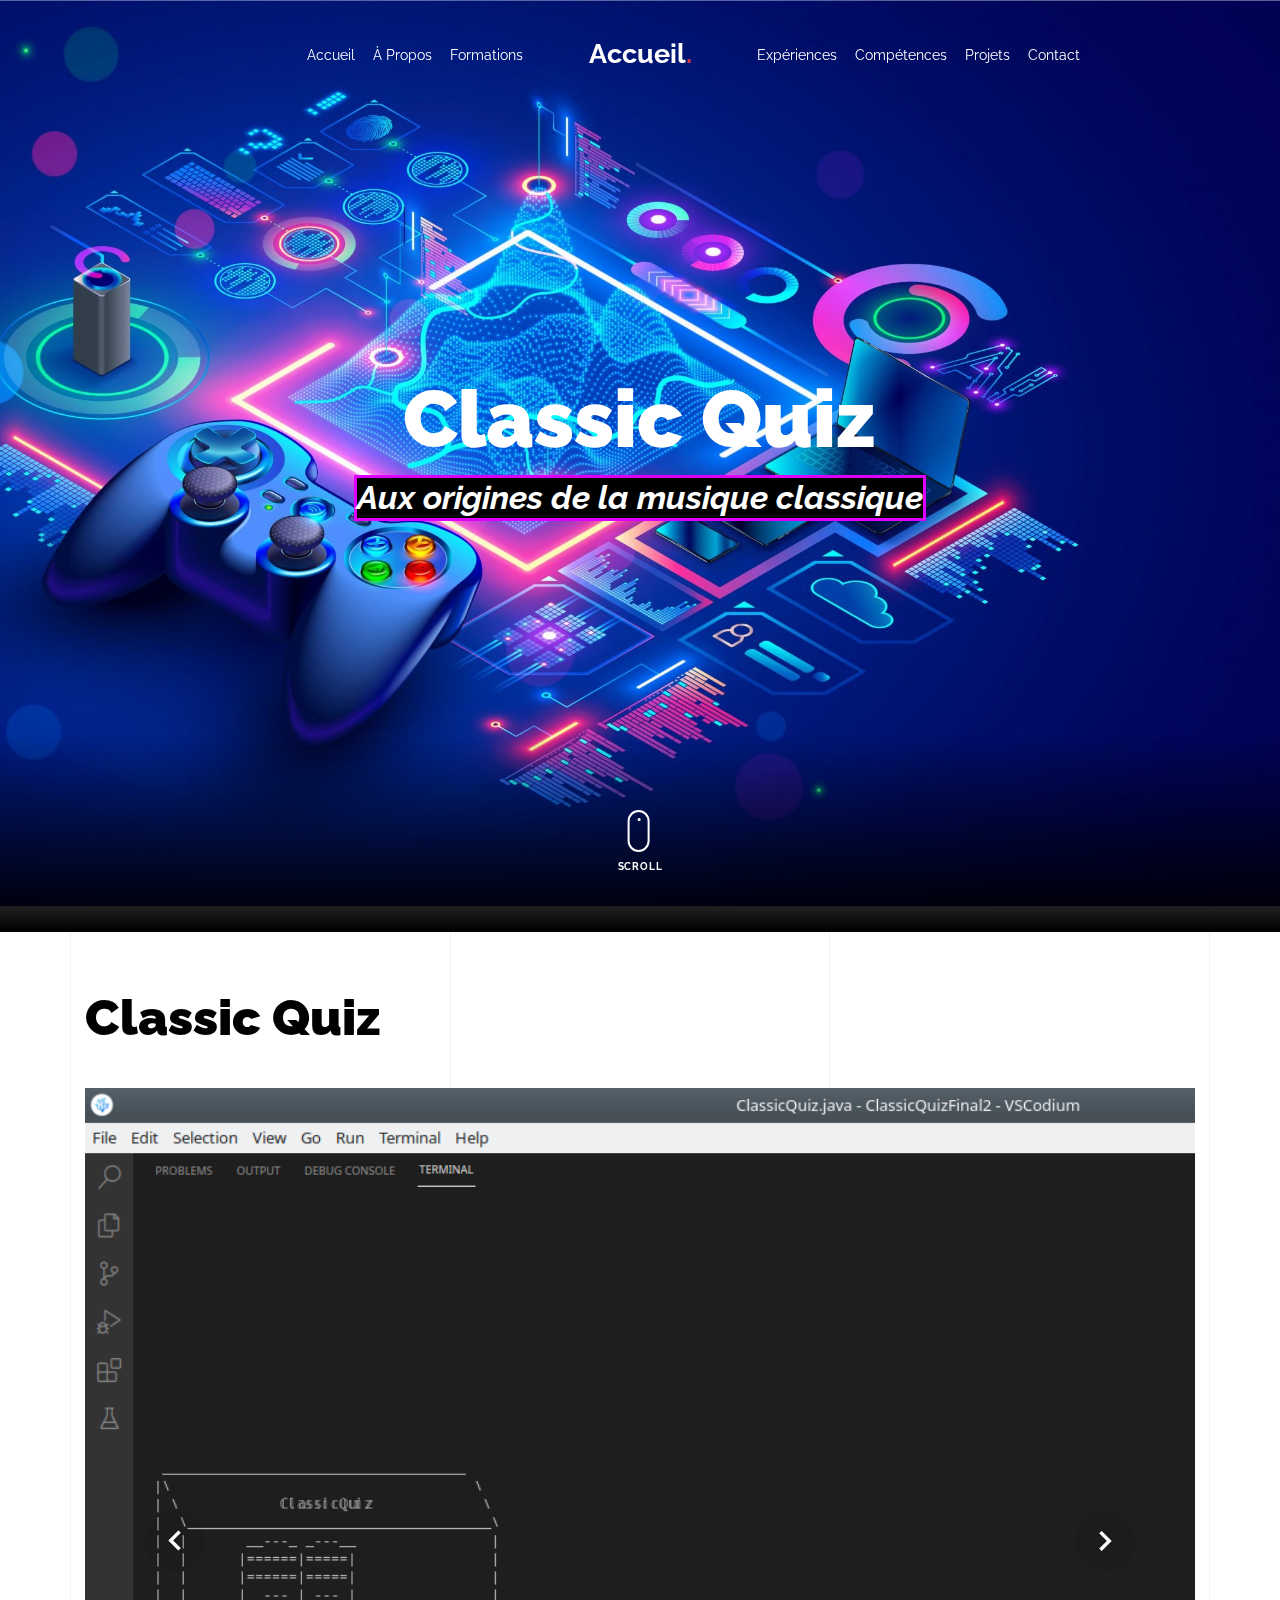
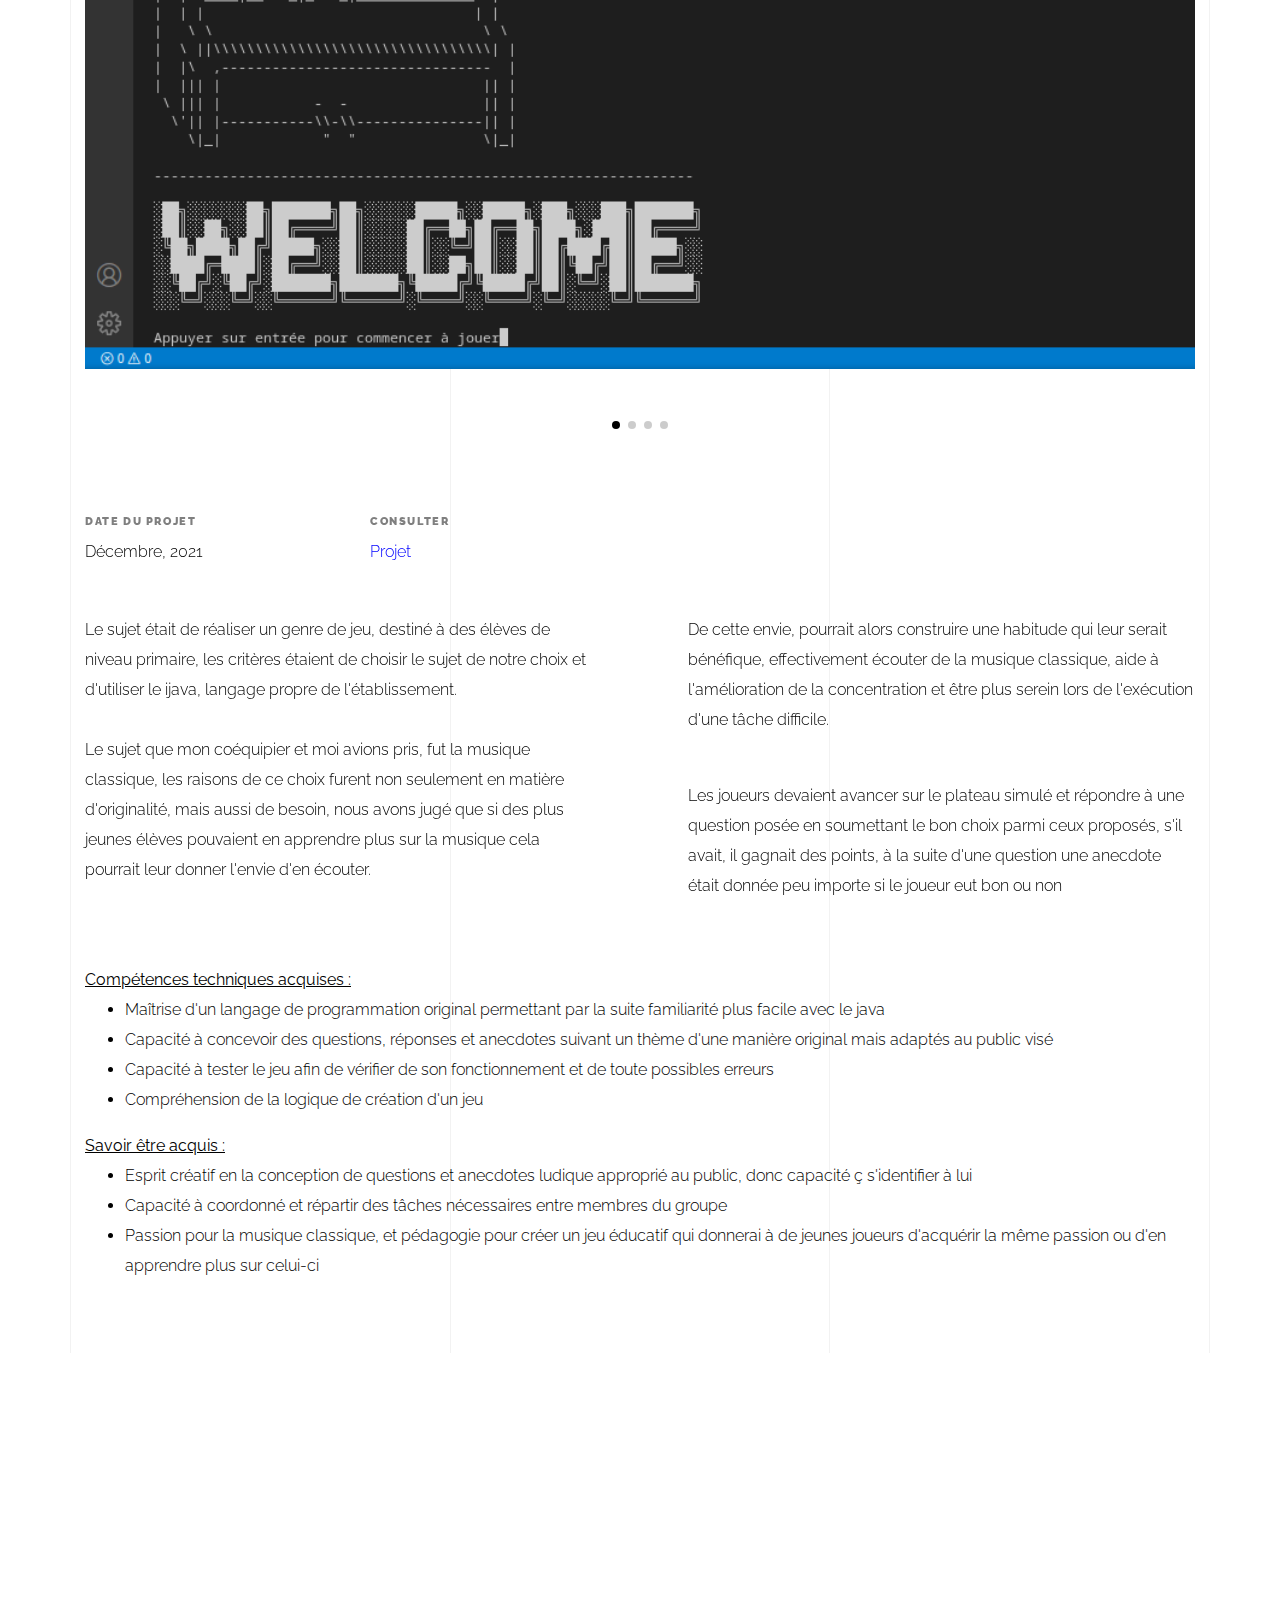
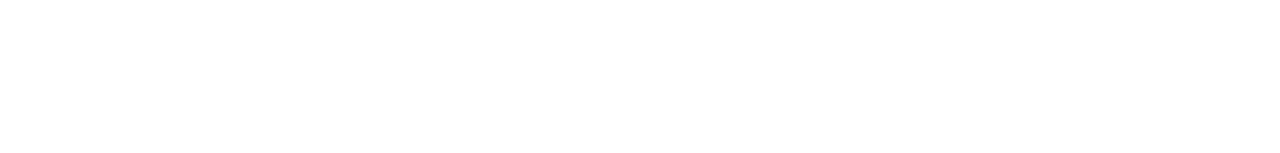
<file: ClassicQuiz.html>
<!doctype html>
<html lang="en">

<head>
  <title>Classic Quiz &mdash; Application ludo-pédagogique</title>
  <meta charset="utf-8">
  <meta name="viewport" content="width=device-width, initial-scale=1, shrink-to-fit=no">

  <meta name="description" content=" ">
  <meta name="keywords" content="html, css, javascript, jquery">
  <meta name="author" content="">

  <link rel="stylesheet" href="css/vendor/icomoon/style.css">
  <link rel="stylesheet" href="css/vendor/owl.carousel.min.css">
  <link rel="stylesheet" href="css/vendor/aos.css">
  <link rel="stylesheet" href="css/vendor/animate.min.css">
  <link rel="stylesheet" href="css/vendor/bootstrap.min.css">
  <link rel="stylesheet" href="css/vendor/jquery.fancybox.min.css">

  <!-- Theme Style -->
  <link rel="stylesheet" href="css/style.css">
  <link rel="stylesheet" href="css/myStyle.css">

</head>

<body data-spy="scroll" data-target=".site-nav-target" data-offset="200">

  <nav class="unslate_co--site-mobile-menu">
    <div class="close-wrap d-flex">
      <a href="#" class="d-flex ml-auto js-menu-toggle">
        <span class="close-label">Close</span>
        <div class="close-times">
          <span class="bar1"></span>
          <span class="bar2"></span>
        </div>
      </a>
    </div>
    <div class="site-mobile-inner"></div>
  </nav>


  <div class="unslate_co--site-wrap">

    <div class="unslate_co--site-inner">

      <div class="lines-wrap">
        <div class="lines-inner">
          <div class="lines"></div>
        </div>
      </div>
      <!-- END lines -->

      <nav class="unslate_co--site-nav site-nav-target">

        <div class="container">

          <div class="row align-items-center justify-content-between text-left">
            <div class="col-md-5 text-right">
              <ul class="site-nav-ul js-clone-nav text-left d-none d-lg-inline-block">
                <li>
                  <a href="index.html#home-section" class="nav-link">Accueil</a>
                </li>
                <li><a href="index.html#about-section" class="nav-link">À Propos</a></li>
                <li class="has-children">
                  <a href="index.html#services-section" class="nav-link">Formations</a>
                  <ul class="dropdown">
                    <li>
                      <a href="bac.html">Bac Générale</a>
                    </li>
                    <li>
                      <a href="BUT.html">BUT Informatique</a>
                    </li>
                  </ul>
                </li>
              </ul>
            </div>
            <div class="site-logo pos-absolute">
              <a href="index.html" class="unslate_co--site-logo">Accueil<span>.</span></a>
            </div>
            <div class="col-md-5 text-right text-lg-left">
              <ul class="site-nav-ul js-clone-nav text-left d-none d-lg-inline-block">
                <li class="has-children"><a href="#experiences-section" class="nav-link">Expériences</a>
                  <ul class="dropdown">
                    <li>
                      <a href="stage.html">BBND - Stage BUT 2è année</a>
                    </li>
                  </ul>
                </li>
                <li class="has-children"><a href="#skills-section" class="nav-link">Compétences</a>
                  <ul class="dropdown">
                    <li>
                      <a href="Skills.html">Descriptifs des compétences</a>
                    </li>
                  </ul>
                </li>
                <li class="has-children">
                  <a href="index.html#journal-section" class="nav-link">Projets</a>
                  <ul class="dropdown">
                    <li>
                      <a href="Foody.html">Site Vitrine</a>
                    </li>
                    <li>
                      <a href="ClassicQuiz.html">jeu ludo-pédagogique</a>
                    </li>
                    <li>
                      <a href="Enquete404.html">Escape Game éducatif</a>
                    </li>
                    <li>
                      <a href="AppClass.html">Application de classification</a>
                    </li>
                    <li>
                      <a href="Pizzeria.html">API REST</a>
                    </li>
                    <li>
                      <a href="GameMake.html">MyProject (Unreal Engine)</a>
                    </li>
                    <li>
                      <a href="Spring.html">Planning d'événement</a>
                    </li>
                    <li>
                      <a href="Shooter.html">Jeu de Tir</a>
                    </li>
                    <li>
                      <a href="stage.html">Calculatrice du bâtiment</a>
                    </li>
                  </ul>
                </li>
                <li><a href="index.html#contact-section" class="nav-link">Contact</a></li>
              </ul>

              <ul class="site-nav-ul-none-onepage text-right d-inline-block d-lg-none">
                <li><a href="#" class="js-menu-toggle">Menu</a></li>
              </ul>

            </div>
          </div>
        </div>

      </nav>
      <!-- END nav -->

      <div class="cover-v1 gradient-bottom-black jarallax"
        style="background-image: url('Image_CV/gameProgramming.jpeg');">
        <div class="container">
          <div class="row align-items-center">

            <div class="col-md-10 mx-auto text-center">
              <h1 class="heading" data-aos="fade-up">Classic Quiz</h1>
              <h2 class="subheading encadre-titre" data-aos="fade-up" data-aos-delay="100">Aux origines de la musique
                classique</h2>
            </div>

          </div>
        </div>

        <!-- dov -->
        <a href="#portfolio-single-section" class="mouse-wrap smoothscroll">
          <span class="mouse">
            <span class="scroll"></span>
          </span>
          <span class="mouse-label">Scroll</span>
        </a>

      </div>
      <!-- END .cover-v1 -->

      <div class="container">
        <div class="portfolio-single-wrap unslate_co--section" id="portfolio-single-section">

          <div class="portfolio-single-inner">
            <h2 class="heading-portfolio-single-h2">Classic Quiz</h2>

            <div class="row justify-content-between mb-5">
              <div class="col-12 mb-4">
                <div class="owl-carousel single-slider">
                  <figure class="mb-4">
                    <img src="Image_CV/JeuTexte.png" alt="Image" class="img-fluid">
                  </figure>
                  <figure class="mb-4">
                    <img src="Image_CV/Règles_choixPartie.png" alt="Image" class="img-fluid">
                  </figure>
                  <figure class="mb-4">
                    <img src="Image_CV/Simulation_Partie.png" alt="Image" class="img-fluid">
                  </figure>
                  <figure class="mb-4">
                    <img src="Image_CV/Une_Anecdote.png" alt="Image" class="img-fluid">
                  </figure>
                </div>
              </div>
              <div class="col-12 mb-5">
                <div class="row">
                  <div class="col-sm-6 col-md-6 col-lg-3">
                    <div class="detail-v1">
                      <span class="detail-label">Date du projet</span>
                      <span class="detail-val">Décembre, 2021</span>
                    </div>
                  </div>
                  <div class="col-sm-6 col-md-6 col-lg-3">
                    <div class="detail-v1">
                      <span class="detail-label">Consulter</span>
                      <span class="detail-val"><a
                          href="https://drive.google.com/drive/folders/1JTv0tUIST8minzNMHPKOqqWbm-yakvjZ?usp=sharing">Projet</a></span>
                    </div>
                  </div>
                </div>
              </div>
              <div class="col-md-6 pr-md-5">
                <p>Le sujet était de réaliser un genre de jeu, destiné à des élèves de niveau primaire, les critères
                  étaient de choisir le sujet de notre choix et d'utiliser le ijava, langage propre de l'établissement.
                  <br>
                  <br>
                  Le sujet que mon coéquipier et moi avions pris, fut la musique classique, les raisons de ce choix
                  furent non seulement en matière d'originalité, mais aussi de besoin, nous avons jugé que si des plus
                  jeunes élèves pouvaient en apprendre plus sur la musique cela pourrait leur donner l'envie d'en
                  écouter.
                </p>
              </div>
              <div class="col-md-6 pl-md-5">
                <p>De cette envie, pourrait alors construire une habitude qui leur serait bénéfique, effectivement
                  écouter de la musique classique, aide à l'amélioration de la concentration et être plus serein lors de
                  l'exécution d'une tâche difficile.</p>
                <br>
                <p>Les joueurs devaient avancer sur le plateau simulé et répondre à une question posée en soumettant le
                  bon choix parmi ceux proposés, s'il avait, il gagnait des points, à la suite d'une question une
                  anecdote était donnée peu importe si le joueur eut bon ou non</p>
              </div>
            </div>
            <b>
              <u>
                Compétences techniques acquises :
              </u>
            </b>
            <ul>
              <li>
                Maîtrise d'un langage de programmation original permettant par la suite familiarité plus facile avec le
                java
              </li>
              <li>
                Capacité à concevoir des questions, réponses et anecdotes suivant un thème d'une manière original mais
                adaptés au public visé
              </li>
              <li>
                Capacité à tester le jeu afin de vérifier de son fonctionnement et de toute possibles erreurs
              </li>
              <li>
                Compréhension de la logique de création d'un jeu
              </li>
            </ul>
            <b>
              <u>
                Savoir être acquis :
              </u>
            </b>
            <ul>
              <li>
                Esprit créatif en la conception de questions et anecdotes ludique approprié au public, donc capacité ç
                s'identifier à lui
              </li>
              <li>
                Capacité à coordonné et répartir des tâches nécessaires entre membres du groupe
              </li>
              <li>
                Passion pour la musique classique, et pédagogie pour créer un jeu éducatif qui donnerai à de jeunes
                joueurs d'acquérir la même passion ou d'en apprendre plus sur celui-ci
              </li>
            </ul>

          </div>
        </div>
      </div>
    </div>

  </div>
  <footer class="unslate_co--footer unslate_co--section">
    <div class="container">
      <div class="row justify-content-center">
        <div class="col-md-7">

          <div class="footer-site-logo"><a href="#">Julien Lamhene<span>.</span> CV</a></div>

          <ul class="footer-site-social">
            <li>julien.lamhene.etu@univ-lille.fr</li>
            <br>
            <li><a href="https://www.linkedin.com/in/julien-lamhene-b83370221/">Linkedn</a></li>
          </ul>

        </div>
      </div>
    </div>
  </footer>

  <!-- Loader -->
  <div id="unslate_co--overlayer"></div>
  <div class="site-loader-wrap">
    <div class="site-loader"></div>
  </div>

  <script src="js/scripts-dist.js"></script>
  <script src="js/main.js"></script>


</body>

</html>
</file>
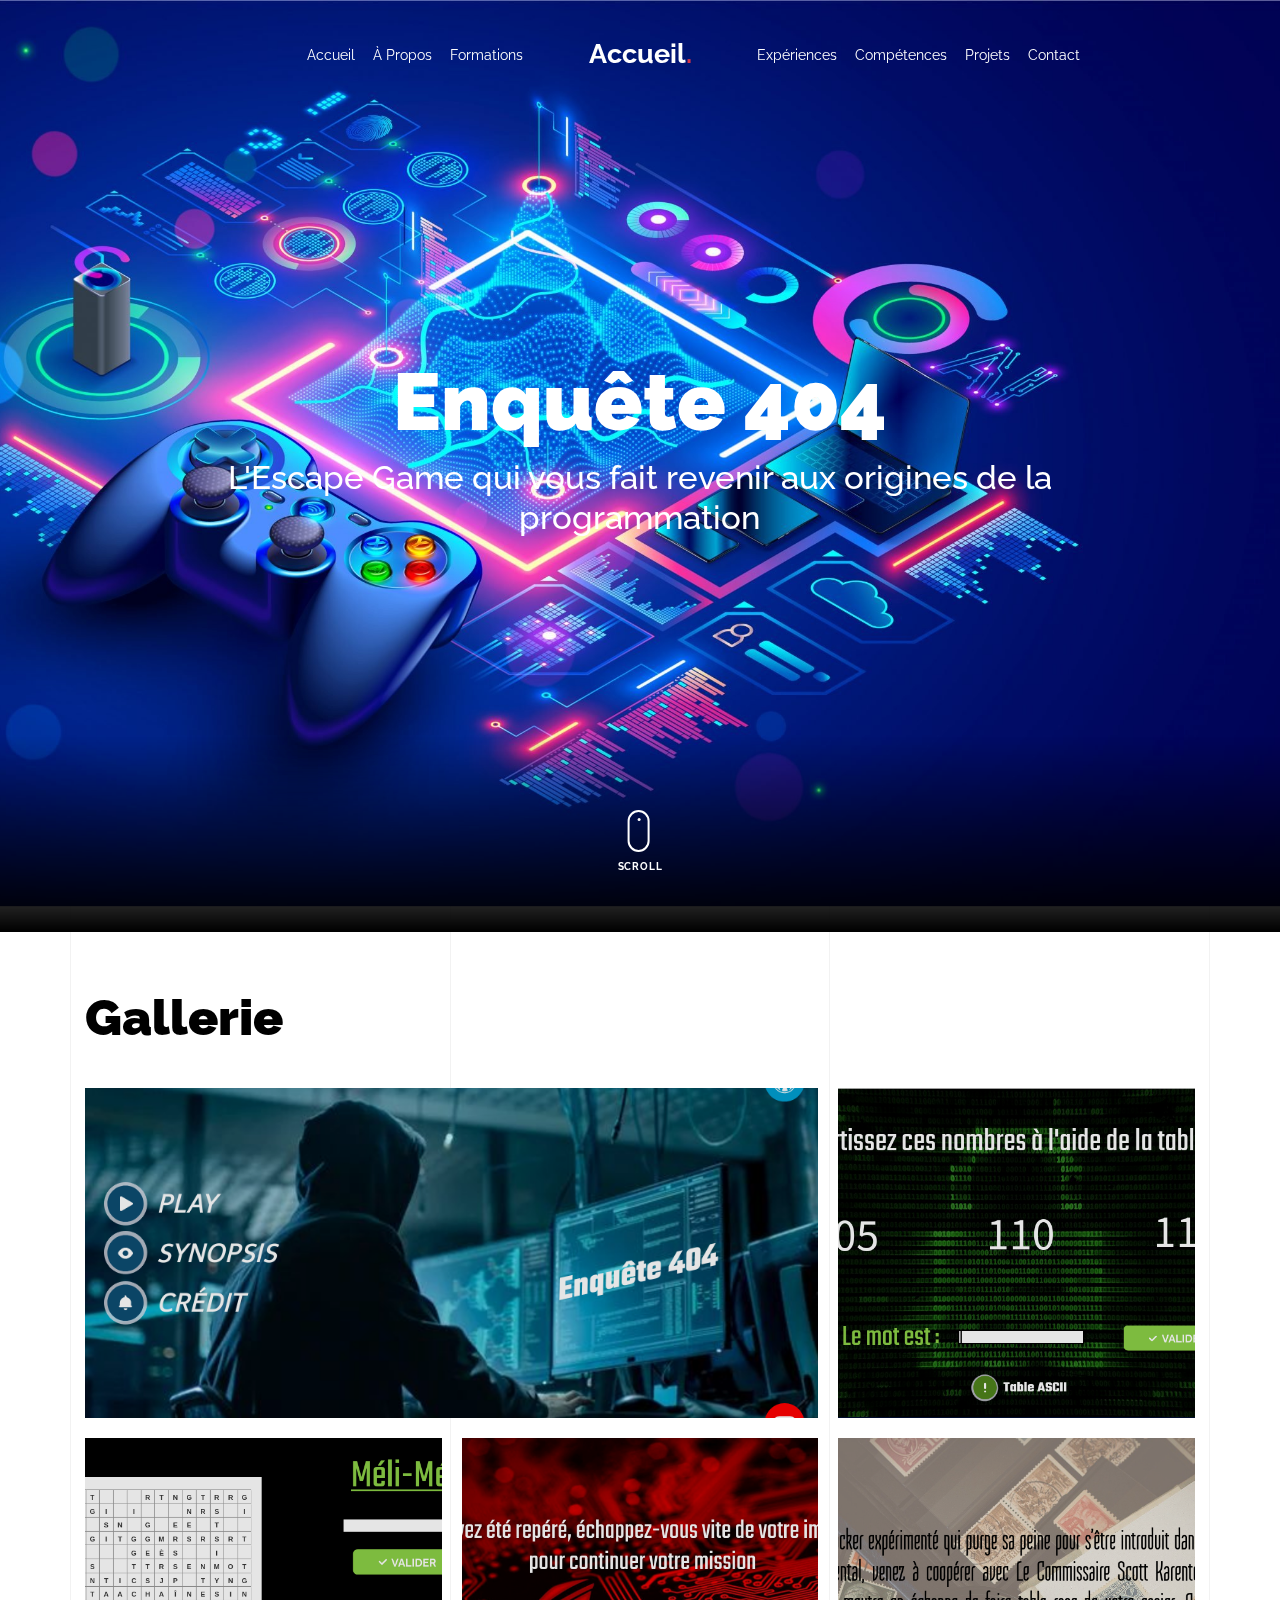
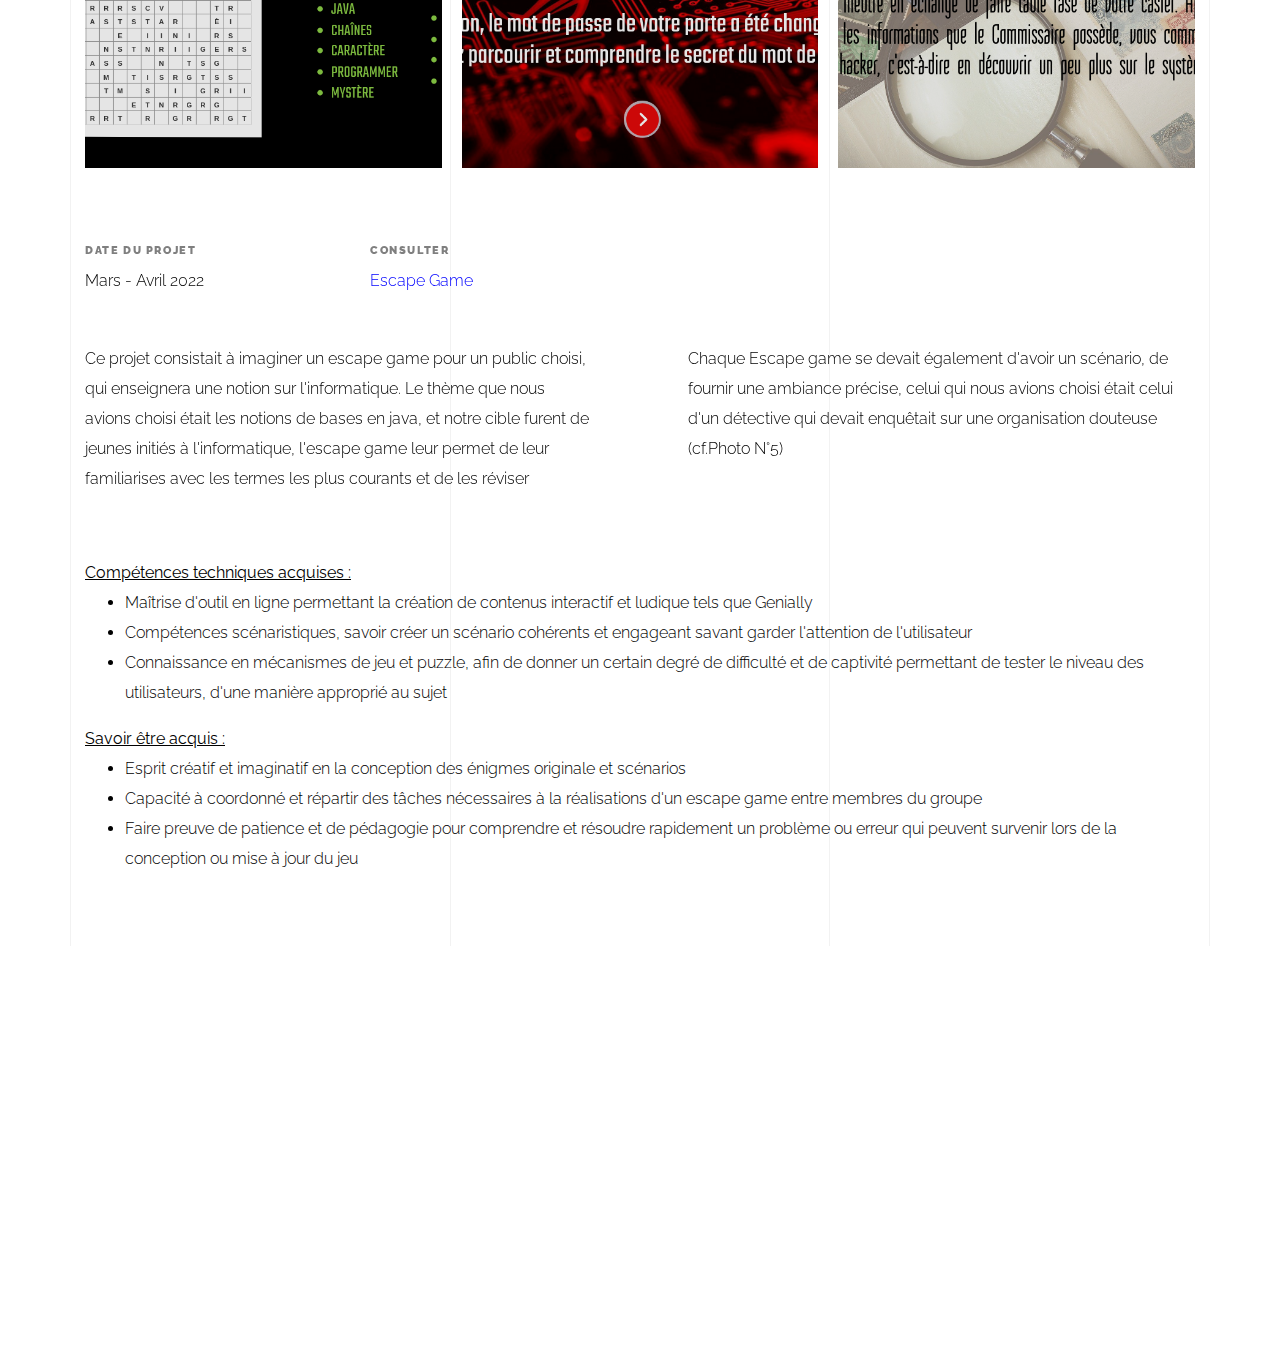
<file: Enquete404.html>
<!doctype html>
<html lang="en">

<head>
  <title>Enquête 404 &mdash; Escape Game éducatif</title>
  <meta charset="utf-8">
  <meta name="viewport" content="width=device-width, initial-scale=1, shrink-to-fit=no">
  
  <meta name="description" content="">
  <meta name="keywords" content="html, css, javascript, jquery">
  <meta name="author" content="">

  <link rel="stylesheet" href="css/vendor/icomoon/style.css">
  <link rel="stylesheet" href="css/vendor/owl.carousel.min.css">
  <link rel="stylesheet" href="css/vendor/aos.css">
  <link rel="stylesheet" href="css/vendor/animate.min.css">
  <link rel="stylesheet" href="css/vendor/bootstrap.min.css">
  <link rel="stylesheet" href="css/vendor/jquery.fancybox.min.css">

  <!-- Theme Style -->
  <link rel="stylesheet" href="css/style.css">

</head>

<body data-spy="scroll" data-target=".site-nav-target" data-offset="200">

  <nav class="unslate_co--site-mobile-menu">
    <div class="close-wrap d-flex">
      <a href="#" class="d-flex ml-auto js-menu-toggle">
        <span class="close-label">Close</span>
        <div class="close-times">
          <span class="bar1"></span>
          <span class="bar2"></span>
        </div>
      </a>
    </div>
    <div class="site-mobile-inner"></div>
  </nav>


  <div class="unslate_co--site-wrap">

    <div class="unslate_co--site-inner">

      <div class="lines-wrap">
        <div class="lines-inner">
          <div class="lines"></div>
        </div>
      </div>
      <!-- END lines -->
    
      <nav class="unslate_co--site-nav site-nav-target">

        <div class="container">
        
          <div class="row align-items-center justify-content-between text-left">
            <div class="col-md-5 text-right">
              <ul class="site-nav-ul js-clone-nav text-left d-none d-lg-inline-block">
                <li>
                  <a href="index.html#home-section" class="nav-link">Accueil</a>
                </li>
                <li><a href="index.html#about-section" class="nav-link">À Propos</a></li>
                <li class="has-children">
                  <a href="index.html#services-section" class="nav-link">Formations</a>
                  <ul class="dropdown">
                    <li>
                      <a href="bac.html">Bac Générale</a>
                    </li>
                    <li>
                      <a href="BUT.html">BUT Informatique</a>
                    </li>
                  </ul>
                </li>
              </ul>
            </div>
            <div class="site-logo pos-absolute">
              <a href="index.html" class="unslate_co--site-logo">Accueil<span>.</span></a>
            </div>
            <div class="col-md-5 text-right text-lg-left">
              <ul class="site-nav-ul js-clone-nav text-left d-none d-lg-inline-block">
                <li class="has-children"><a href="#experiences-section" class="nav-link">Expériences</a>
                  <ul class="dropdown">
                    <li>
                      <a href="stage.html">BBND - Stage BUT 2è année</a>
                    </li>
                  </ul>
                </li>
                <li class="has-children"><a href="#skills-section" class="nav-link">Compétences</a>
                  <ul class="dropdown">
                    <li>
                      <a href="Skills.html">Descriptifs des compétences</a>
                    </li>
                  </ul>
                </li>
                <li class="has-children">
                  <a href="index.html#journal-section" class="nav-link">Projets</a>
                  <ul class="dropdown">
                    <li>
                      <a href="Foody.html">Site Vitrine</a>
                    </li>
                    <li>
                      <a href="ClassicQuiz.html">jeu ludo-pédagogique</a>
                    </li>
                    <li>
                      <a href="Enquete404.html">Escape Game éducatif</a>
                    </li>
                    <li>
                      <a href="AppClass.html">Application de classification</a>
                    </li>
                    <li>
                      <a href="Pizzeria.html">API REST</a>
                  </li>
                  <li>
                      <a href="GameMake.html">MyProject (Unreal Engine)</a>
                  </li>
                    <li>
                      <a href="Spring.html">Planning d'événement</a>
                    </li>
                    <li>
                      <a href="Shooter.html">Jeu de Tir</a>
                    </li>
                    <li>
                      <a href="stage.html">Calculatrice du bâtiment</a>
                    </li>
                  </ul>
                </li>
                <li><a href="index.html#contact-section" class="nav-link">Contact</a></li>
              </ul>

              <ul class="site-nav-ul-none-onepage text-right d-inline-block d-lg-none">
                <li><a href="#" class="js-menu-toggle">Menu</a></li>
              </ul>

            </div>
          </div>
        </div>

      </nav>
      <!-- END nav -->

      <div class="cover-v1 gradient-bottom-black jarallax" style="background-image: url('Image_CV/gameProgramming.jpeg');">
        <div class="container">
          <div class="row align-items-center">

            <div class="col-md-10 mx-auto text-center">
              <h1 class="heading" data-aos="fade-up">Enquête 404</h1>
              <h2 class="subheading" data-aos="fade-up" data-aos-delay="100">L'Escape Game qui vous fait revenir aux origines de la programmation</h2>
            </div>

          </div>
        </div>

        <!-- dov -->
        <a href="#portfolio-single-section" class="mouse-wrap smoothscroll">
          <span class="mouse">
            <span class="scroll"></span>
          </span>
          <span class="mouse-label">Scroll</span>
        </a>

      </div>
      <!-- END .cover-v1 -->

      <div class="container">
        <div class="portfolio-single-wrap unslate_co--section" id="portfolio-single-section">
          <div class="portfolio-single-inner">
            <h2 class="heading-portfolio-single-h2">Gallerie</h2>

            <div class="row gutter-v4 align-items-stretch mb-5">
              <div class="col-sm-6 col-md-6 col-lg-8 blog-post-entry">

                <a href="Image_CV/Enquete404Start.png" class="grid-item blog-item w-100 h-100" data-fancybox="gal" data-caption="A nice caption will be place here">
                  <div class="overlay">
                    
                  </div>
                  <img src="Image_CV/Enquete404Start.png" class="lazyload" alt="Image" />
                </a>

              </div>
              <div class="col-sm-6 col-md-6 col-lg-4 blog-post-entry">
                <a href="Image_CV/Enquete404FirstQ.png" class="grid-item blog-item w-100 h-100" data-fancybox="gal">
                  <div class="overlay"></div>
                  <img src="Image_CV/Enquete404FirstQ.png" class="lazyload" alt="Image" />
                </a>
              </div>

              <div class="col-sm-6 col-md-6 col-lg-4 blog-post-entry">

                <a href="Image_CV/Enquete4042Q.png" class="grid-item blog-item w-100 h-100" data-fancybox="gal">
                  <div class="overlay"></div>
                  <img src="Image_CV/Enquete4042Q.png" class="lazyload" alt="Image" />
                </a>

              </div>
              <div class="col-sm-6 col-md-6 col-lg-4 blog-post-entry">
                <a href="Image_CV/Enquete404Warning.png" class="grid-item blog-item w-100 h-100" data-fancybox="gal">
                  <div class="overlay"></div>
                  <img src="Image_CV/Enquete404Warning.png" class="lazyload" alt="Image" />
                </a>
              </div>

              <div class="col-sm-6 col-md-6 col-lg-4 blog-post-entry">
                <a href="Image_CV/ScénarioEscapeGame.png" class="grid-item blog-item w-100 h-100" data-fancybox="gal">
                  <div class="overlay"></div>
                  <img src="Image_CV/ScénarioEscapeGame.png" class="lazyload" alt="Image" />
                </a>
              </div>

            </div>

            <div class="row justify-content-between mb-5">
              <div class="col-12 mb-5">
                <div class="row">
                  <div class="col-sm-6 col-md-6 col-lg-3">
                    <div class="detail-v1">
                      <span class="detail-label">Date du projet</span>
                      <span class="detail-val">Mars - Avril 2022</span>
                    </div>
                  </div>
                  <div class="col-sm-6 col-md-6 col-lg-3">
                    <div class="detail-v1">
                      <span class="detail-label">Consulter</span>
                      <span class="detail-val"><a href="https://view.genial.ly/626ee18b036e1b0011b52d3e/interactive-content-enquete-404">Escape Game</a></span>
                    </div>
                  </div>
                </div>
              </div>
              <div class="col-md-6 pr-md-5">
                <p>Ce projet consistait à imaginer un escape game pour un public choisi, qui enseignera une notion sur l'informatique. Le thème que nous avions choisi était les notions de bases en java, et notre cible furent de jeunes initiés à l'informatique, l'escape game leur permet de leur familiarises avec les termes les plus courants et de les réviser</p>
              </div>
              <div class="col-md-6 pl-md-5">
                <p>Chaque Escape game se devait également d'avoir un scénario, de fournir une ambiance précise, celui qui nous avions choisi était celui d'un détective qui devait enquêtait sur une organisation douteuse (cf.Photo N°5)</p>
              </div>
            </div>
            <b> 
              <u>
                  Compétences techniques acquises :
              </u>
            </b>
            <ul>
              <li>
                  Maîtrise d'outil en ligne permettant la création de contenus interactif et ludique tels que Genially
              </li>
              <li>
                  Compétences scénaristiques, savoir créer un scénario cohérents et engageant savant garder l'attention de l'utilisateur
              </li>
              <li>
                  Connaissance en mécanismes de jeu et puzzle, afin de donner un certain degré de difficulté et de captivité permettant de tester le niveau des utilisateurs, d'une manière approprié au sujet
              </li>
            </ul>
            <b>
              <u>
                Savoir être acquis :
              </u>
            </b>
            <ul>
                <li>
                  Esprit créatif et imaginatif en la conception des énigmes originale et scénarios
                </li>
                <li>
                  Capacité à coordonné et répartir des tâches nécessaires à la réalisations d'un escape game entre membres du groupe
                </li>
                <li>
                  Faire preuve de patience et de pédagogie pour comprendre et résoudre rapidement un problème ou erreur qui peuvent survenir lors de la conception ou mise à jour du jeu
                </li>
            </ul>
          
          </div>
        </div>
      </div>
    </div> 

    <footer class="unslate_co--footer unslate_co--section">
      <div class="container">
        <div class="row justify-content-center">
          <div class="col-md-7">
            
            <div class="footer-site-logo"><a href="#">Julien Lamhene<span>.</span> CV</a></div>

            <ul class="footer-site-social">
              <li>julien.lamhene.etu@univ-lille.fr</li>
              <br>
              <li><a href="https://www.linkedin.com/in/julien-lamhene-b83370221/">Linkedn</a></li>
            </ul>

          </div>
        </div>
      </div>
    </footer>

  </div>

  <!-- Loader -->
  <div id="unslate_co--overlayer"></div>
  <div class="site-loader-wrap">
    <div class="site-loader"></div>
  </div>

  <script src="js/scripts-dist.js"></script>
  <script src="js/main.js"></script>

</body>

</html>
</file>
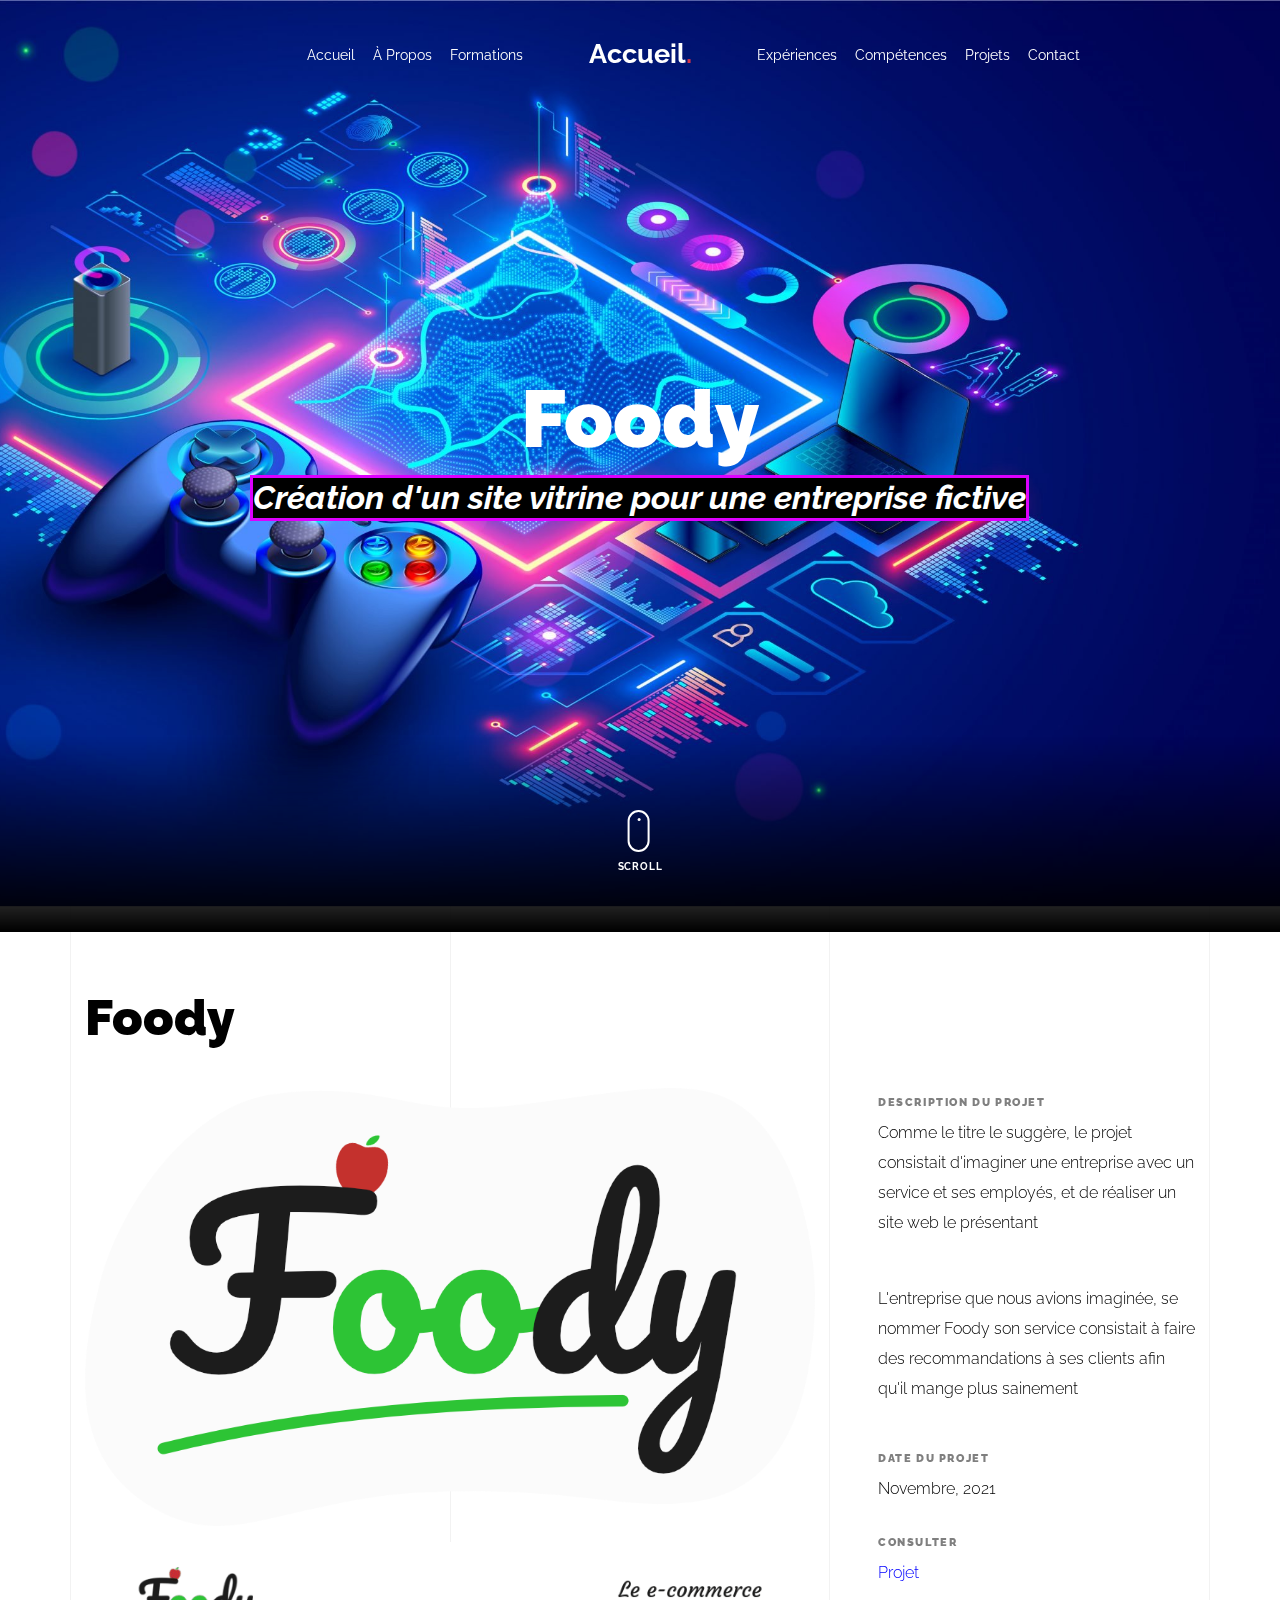
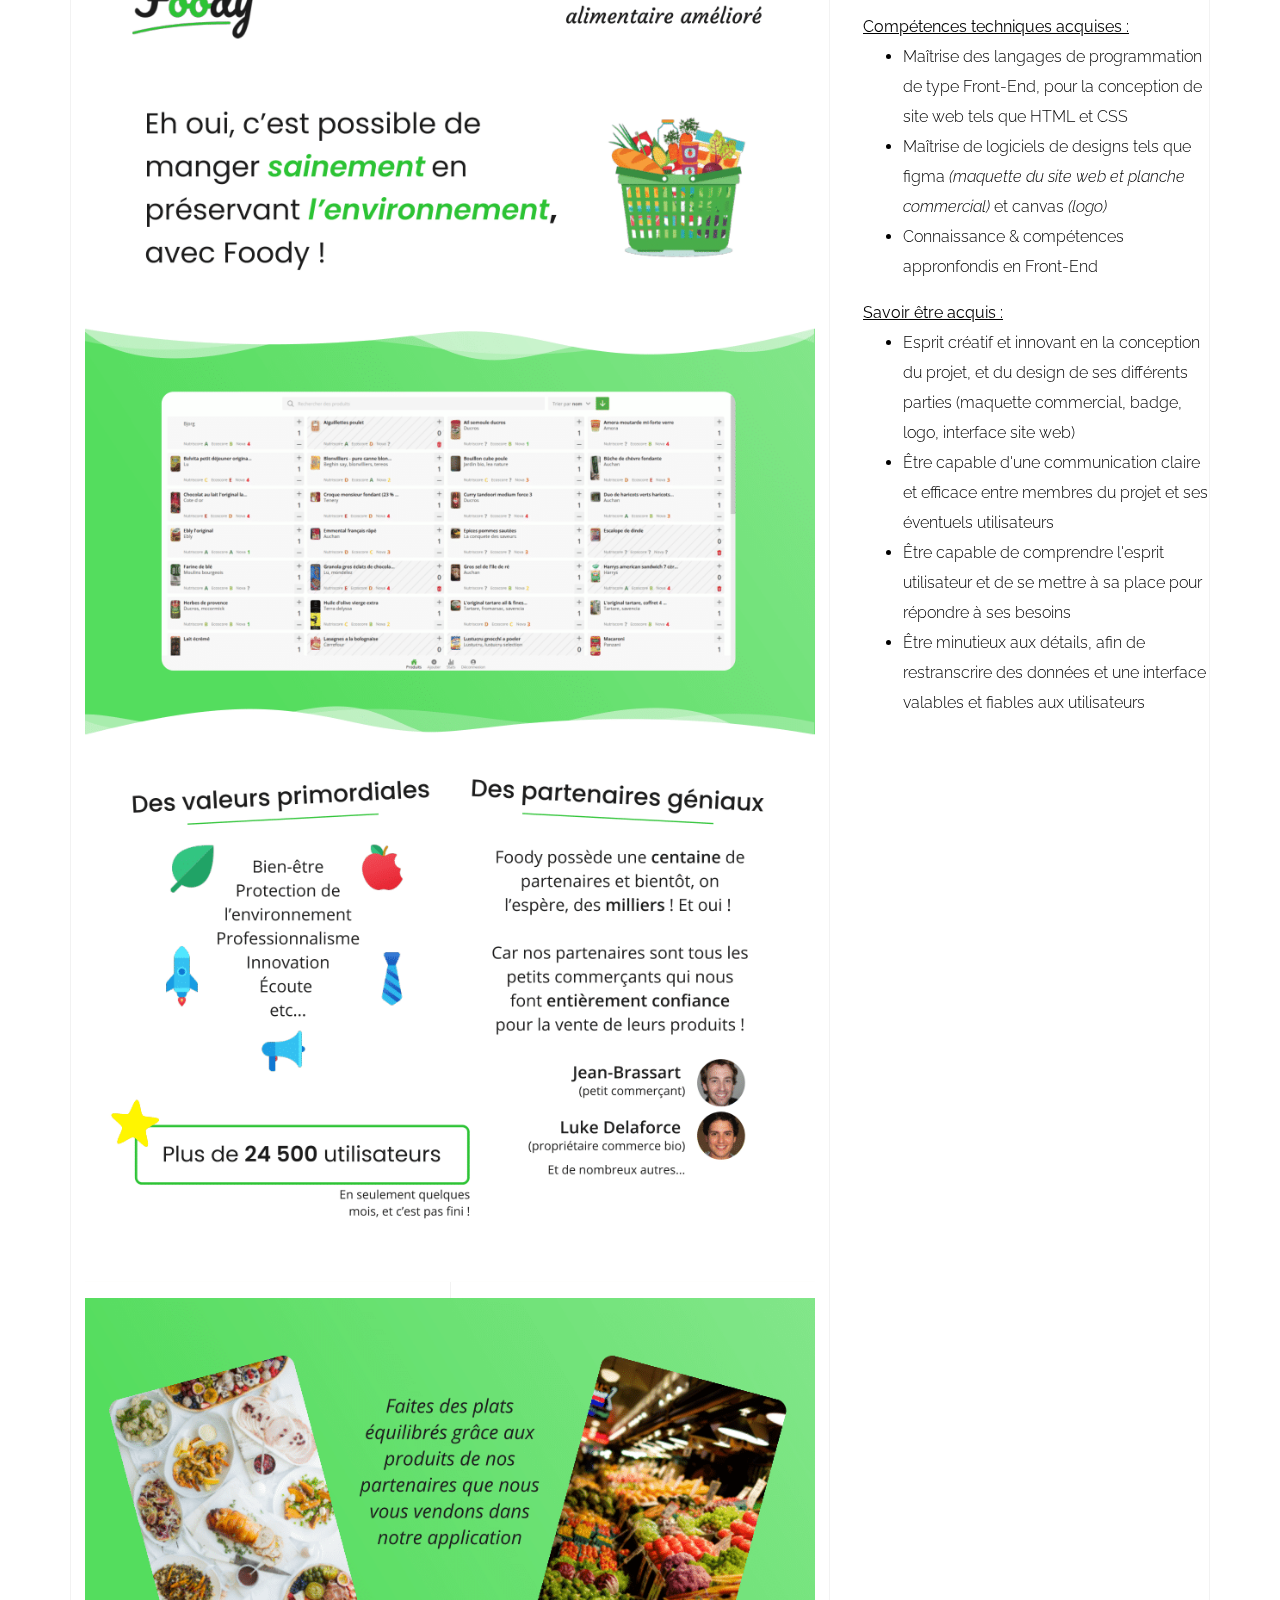
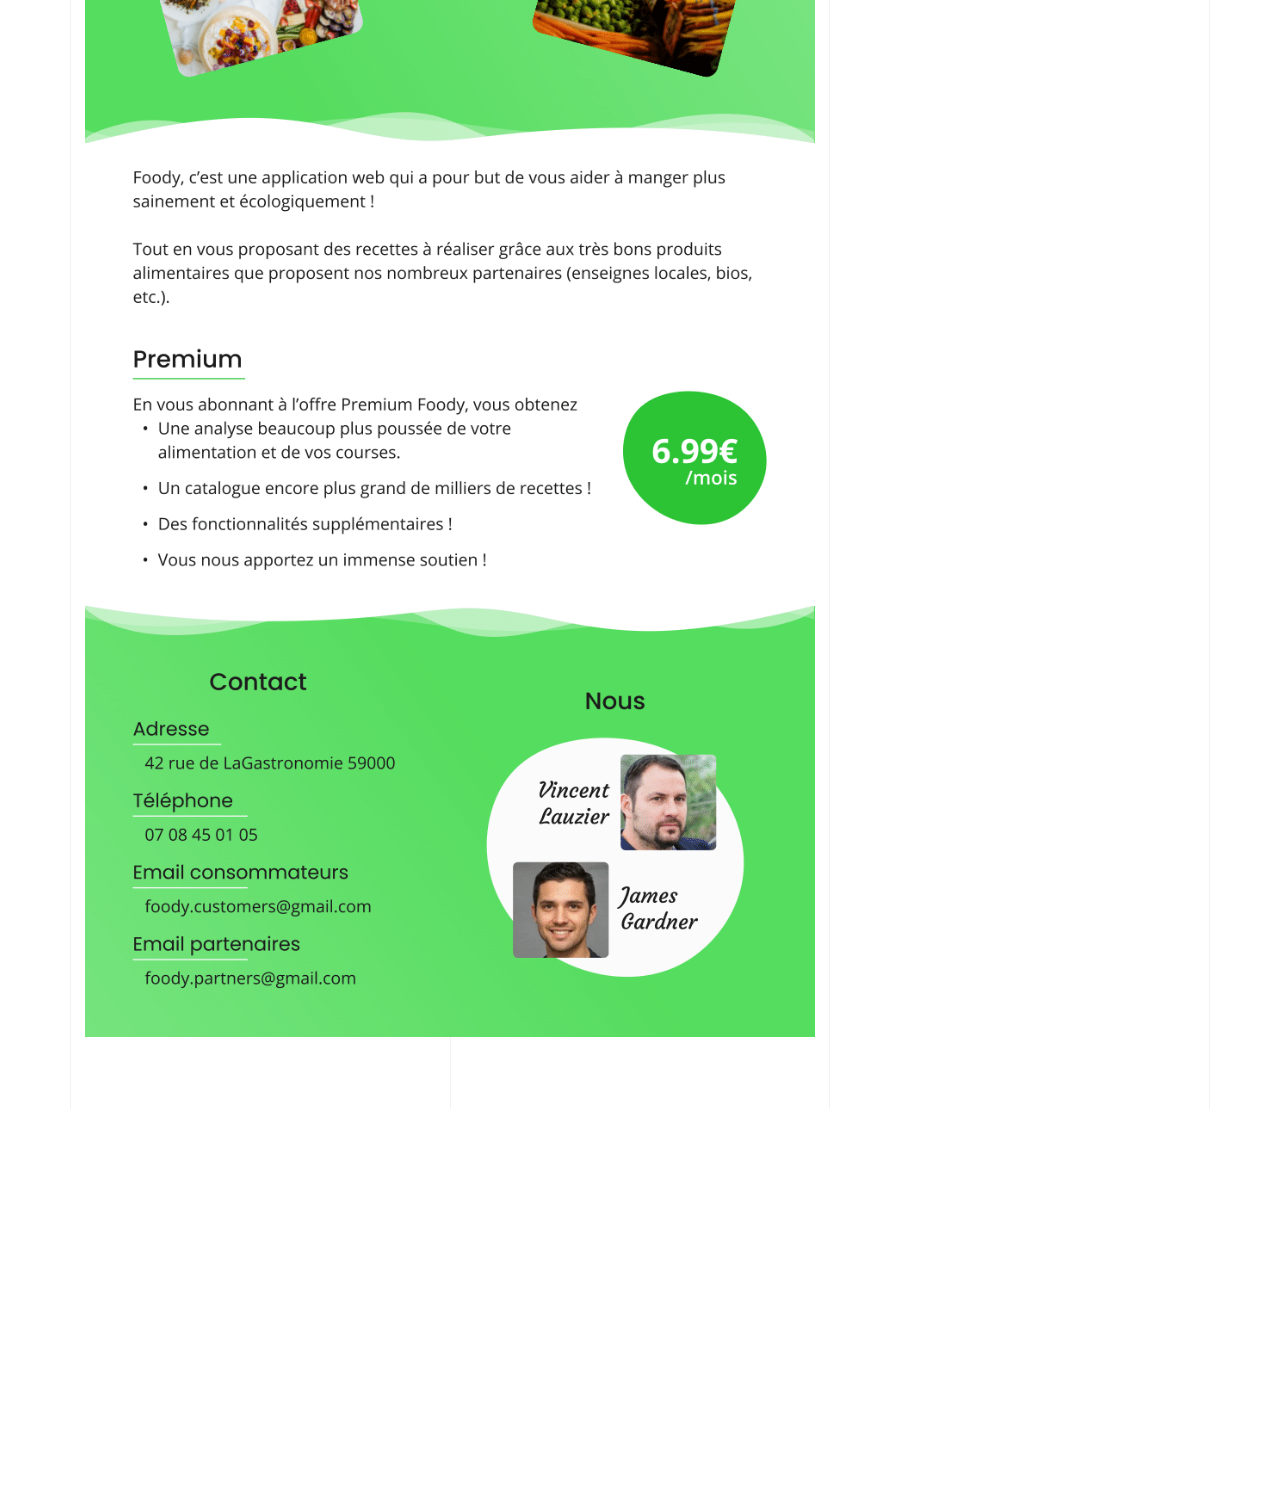
<file: Foody.html>
<!doctype html>
<html lang="en">

<head>
  <title>Foody &mdash; Manger sainement</title>
  <meta charset="utf-8">
  <meta name="viewport" content="width=device-width, initial-scale=1, shrink-to-fit=no">
  
  <meta name="description" content="">
  <meta name="keywords" content="html, css, javascript, jquery">
  <meta name="author" content="">

  <link rel="stylesheet" href="css/vendor/icomoon/style.css">
  <link rel="stylesheet" href="css/vendor/owl.carousel.min.css">
  <link rel="stylesheet" href="css/vendor/aos.css">
  <link rel="stylesheet" href="css/vendor/animate.min.css">
  <link rel="stylesheet" href="css/vendor/bootstrap.min.css">
  <link rel="stylesheet" href="css/vendor/jquery.fancybox.min.css">

  <!-- Theme Style -->
  <link rel="stylesheet" href="css/style.css">
  <link rel="stylesheet" href="css/myStyle.css">

</head>

<body data-spy="scroll" data-target=".site-nav-target" data-offset="200">

  <nav class="unslate_co--site-mobile-menu">
    <div class="close-wrap d-flex">
      <a href="#" class="d-flex ml-auto js-menu-toggle">
        <span class="close-label">Close</span>
        <div class="close-times">
          <span class="bar1"></span>
          <span class="bar2"></span>
        </div>
      </a>
    </div>
    <div class="site-mobile-inner"></div>
  </nav>


  <div class="unslate_co--site-wrap">

    <div class="unslate_co--site-inner">

      <div class="lines-wrap">
        <div class="lines-inner">
          <div class="lines"></div>
        </div>
      </div>
      <!-- END lines -->
    
      <nav class="unslate_co--site-nav site-nav-target">

        <div class="container">
        
          <div class="row align-items-center justify-content-between text-left">
            <div class="col-md-5 text-right">
              <ul class="site-nav-ul js-clone-nav text-left d-none d-lg-inline-block">
                <li>
                  <a href="index.html#home-section" class="nav-link">Accueil</a>
                </li>
                <li><a href="index.html#about-section" class="nav-link">À Propos</a></li>
                <li class="has-children">
                  <a href="index.html#services-section" class="nav-link">Formations</a>
                  <ul class="dropdown">
                    <li>
                      <a href="bac.html">Bac Générale</a>
                    </li>
                    <li>
                      <a href="BUT.html">BUT Informatique</a>
                    </li>
                  </ul>
                </li>
              </ul>
            </div>
            <div class="site-logo pos-absolute">
              <a href="index.html" class="unslate_co--site-logo">Accueil<span>.</span></a>
            </div>
            <div class="col-md-5 text-right text-lg-left">
              <ul class="site-nav-ul js-clone-nav text-left d-none d-lg-inline-block">
                <li class="has-children"><a href="#experiences-section" class="nav-link">Expériences</a>
                  <ul class="dropdown">
                    <li>
                      <a href="stage.html">BBND - Stage BUT 2è année</a>
                    </li>
                  </ul>
                </li>
                <li class="has-children"><a href="#skills-section" class="nav-link">Compétences</a>
                  <ul class="dropdown">
                    <li>
                      <a href="Skills.html">Descriptifs des compétences</a>
                    </li>
                  </ul>
                </li>
                <li class="has-children">
                  <a href="index.html#journal-section" class="nav-link">Projets</a>
                  <ul class="dropdown">
                    <li>
                      <a href="Foody.html">Site Vitrine</a>
                    </li>
                    <li>
                      <a href="ClassicQuiz.html">jeu ludo-pédagogique</a>
                    </li>
                    <li>
                      <a href="Enquete404.html">Escape Game éducatif</a>
                    </li>
                    <li>
                      <a href="AppClass.html">Application de classification</a>
                    </li>
                    <li>
                      <a href="Pizzeria.html">API REST</a>
                  </li>
                  <li>
                      <a href="GameMake.html">MyProject (Unreal Engine)</a>
                  </li>
                    <li>
                      <a href="Spring.html">Planning d'événement</a>
                    </li>
                    <li>
                      <a href="Shooter.html">Jeu de Tir</a>
                    </li>
                    <li>
                      <a href="stage.html">Calculatrice du bâtiment</a>
                    </li>
                  </ul>
                </li>
                <li><a href="index.html#contact-section" class="nav-link">Contact</a></li>
              </ul>

              <ul class="site-nav-ul-none-onepage text-right d-inline-block d-lg-none">
                <li><a href="#" class="js-menu-toggle">Menu</a></li>
              </ul>

            </div>
          </div>
        </div>

      </nav>
      <!-- END nav -->

      <div class="cover-v1 gradient-bottom-black jarallax" style="background-image: url('Image_CV/gameProgramming.jpeg');">
        <div class="container">
          <div class="row align-items-center">

            <div class="col-md-10 mx-auto text-center">
              <h1 class="heading" data-aos="fade-up">Foody</h1>
              <h2 class="subheading encadre-titre data-aos="fade-up" data-aos-delay="100">Création d'un site vitrine pour une entreprise fictive</h2>
            </div>

          </div>
        </div>

        <!-- dov -->
        <a href="#portfolio-single-section" class="mouse-wrap smoothscroll">
          <span class="mouse">
            <span class="scroll"></span>
          </span>
          <span class="mouse-label">Scroll</span>
        </a>

      </div>
      <!-- END .cover-v1 -->

      <div class="container">
        <div class="portfolio-single-wrap unslate_co--section" id="portfolio-single-section">
          <div class="portfolio-single-inner">

            <h2 class="heading-portfolio-single-h2">Foody</h2>

            <div class="row justify-content-between align-items-stretch">

              <div class="col-lg-8">
                <p><a href="Image_CV/foody-fond-blanc.png" data-fancybox="gal"><img src="Image_CV/foody-fond-blanc.png" alt="Image" class="img-fluid"></a></p>
                <p><a href="Image_CV/Plaquette commerciale SAE 1.06 Florian Etrillard Julien Lamhene-1-1.png" data-fancybox="gal"><img src="Image_CV/Plaquette commerciale SAE 1.06 Florian Etrillard Julien Lamhene-1-1.png" alt="Image" class="img-fluid"></a></p>
                <p><a href="Image_CV/Plaquette commerciale SAE 1.06 Florian Etrillard Julien Lamhene-2-1.png" data-fancybox="gal"><img src="Image_CV/Plaquette commerciale SAE 1.06 Florian Etrillard Julien Lamhene-2-1.png" alt="Image" class="img-fluid"></a></p>
              </div>
              <div class="col-lg-4 pl-lg-5">
                <div class="unslate_co--sticky">
                  <div class="row">
                    <div class="col-md-12 mb-4">
                      <div class="detail-v1">
                        <span class="detail-label">Description du projet</span>
                        <p>Comme le titre le suggère, le projet consistait d'imaginer une entreprise avec un service et ses employés, et de réaliser un site web le présentant</p>
                        <br>
                        <p>L'entreprise que nous avions imaginée, se nommer Foody son service consistait à faire des recommandations à ses clients afin qu'il mange plus sainement</p>
                      </div>
                    </div>

                    <div class="col-md-12 mb-4">
                      <div class="detail-v1">
                        <span class="detail-label">Date du projet</span>
                        <span class="detail-val">Novembre, 2021</span>
                      </div>
                    </div>
                    
                    <div class="col-md-12 mb-4">
                      <div class="detail-v1">
                        <span class="detail-label">Consulter</span>
                        <span class="detail-val"><a href="https://drive.google.com/drive/folders/1iQCkz-8JvVYFDyxJ3CVwB15cFPG5rp4u?usp=sharing">Projet</a></span>
                      </div>
                    </div>
                    <b> 
                      <u>
                          Compétences techniques acquises :
                      </u>
                    </b>
                    <ul>
                      <li>
                          Maîtrise des langages de programmation de type Front-End, pour la conception de site web tels que HTML et CSS
                      </li>
                      <li>
                          Maîtrise de logiciels de designs tels que figma <i>(maquette du site web et planche commercial)</i> et canvas <i>(logo)</i>
                      </li>
                      <li>
                          Connaissance & compétences appronfondis en Front-End
                      </li>
                    </ul>
                    <b>
                      <u>
                        Savoir être acquis :
                      </u>
                    </b>
                    <ul>
                        <li>
                          Esprit créatif et innovant en la conception du projet, et du design de ses différents parties  (maquette commercial, badge, logo, interface site web)
                        </li>
                        <li>
                          Être capable d'une communication claire et efficace entre membres du projet et ses éventuels utilisateurs
                        </li>
                        <li>
                          Être capable de comprendre l'esprit utilisateur et de se mettre à sa place pour répondre à ses besoins
                        </li>
                        <li>
                          Être minutieux aux détails, afin de restranscrire des données et une interface valables et fiables aux utilisateurs
                        </li>
                    </ul>
                  </div>
                </div> 
              </div>

            </div>

          </div>
        </div>
      </div>
    </div>

    <footer class="unslate_co--footer unslate_co--section">
      <div class="container">
        <div class="row justify-content-center">
          <div class="col-md-7">
            
            <div class="footer-site-logo"><a href="#">Julien Lamhene<span>.</span> CV</a></div>

            <ul class="footer-site-social">
              <li>julien.lamhene.etu@univ-lille.fr</li>
              <br>
              <li><a href="https://www.linkedin.com/in/julien-lamhene-b83370221/">Linkedn</a></li>
            </ul>

          </div>
        </div>
      </div>
    </footer>

  </div>

  <!-- Loader -->
  <div id="unslate_co--overlayer"></div>
  <div class="site-loader-wrap">
    <div class="site-loader"></div>
  </div>

  <script src="js/scripts-dist.js"></script>
  <script src="js/main.js"></script>


</body>

</html>
</file>
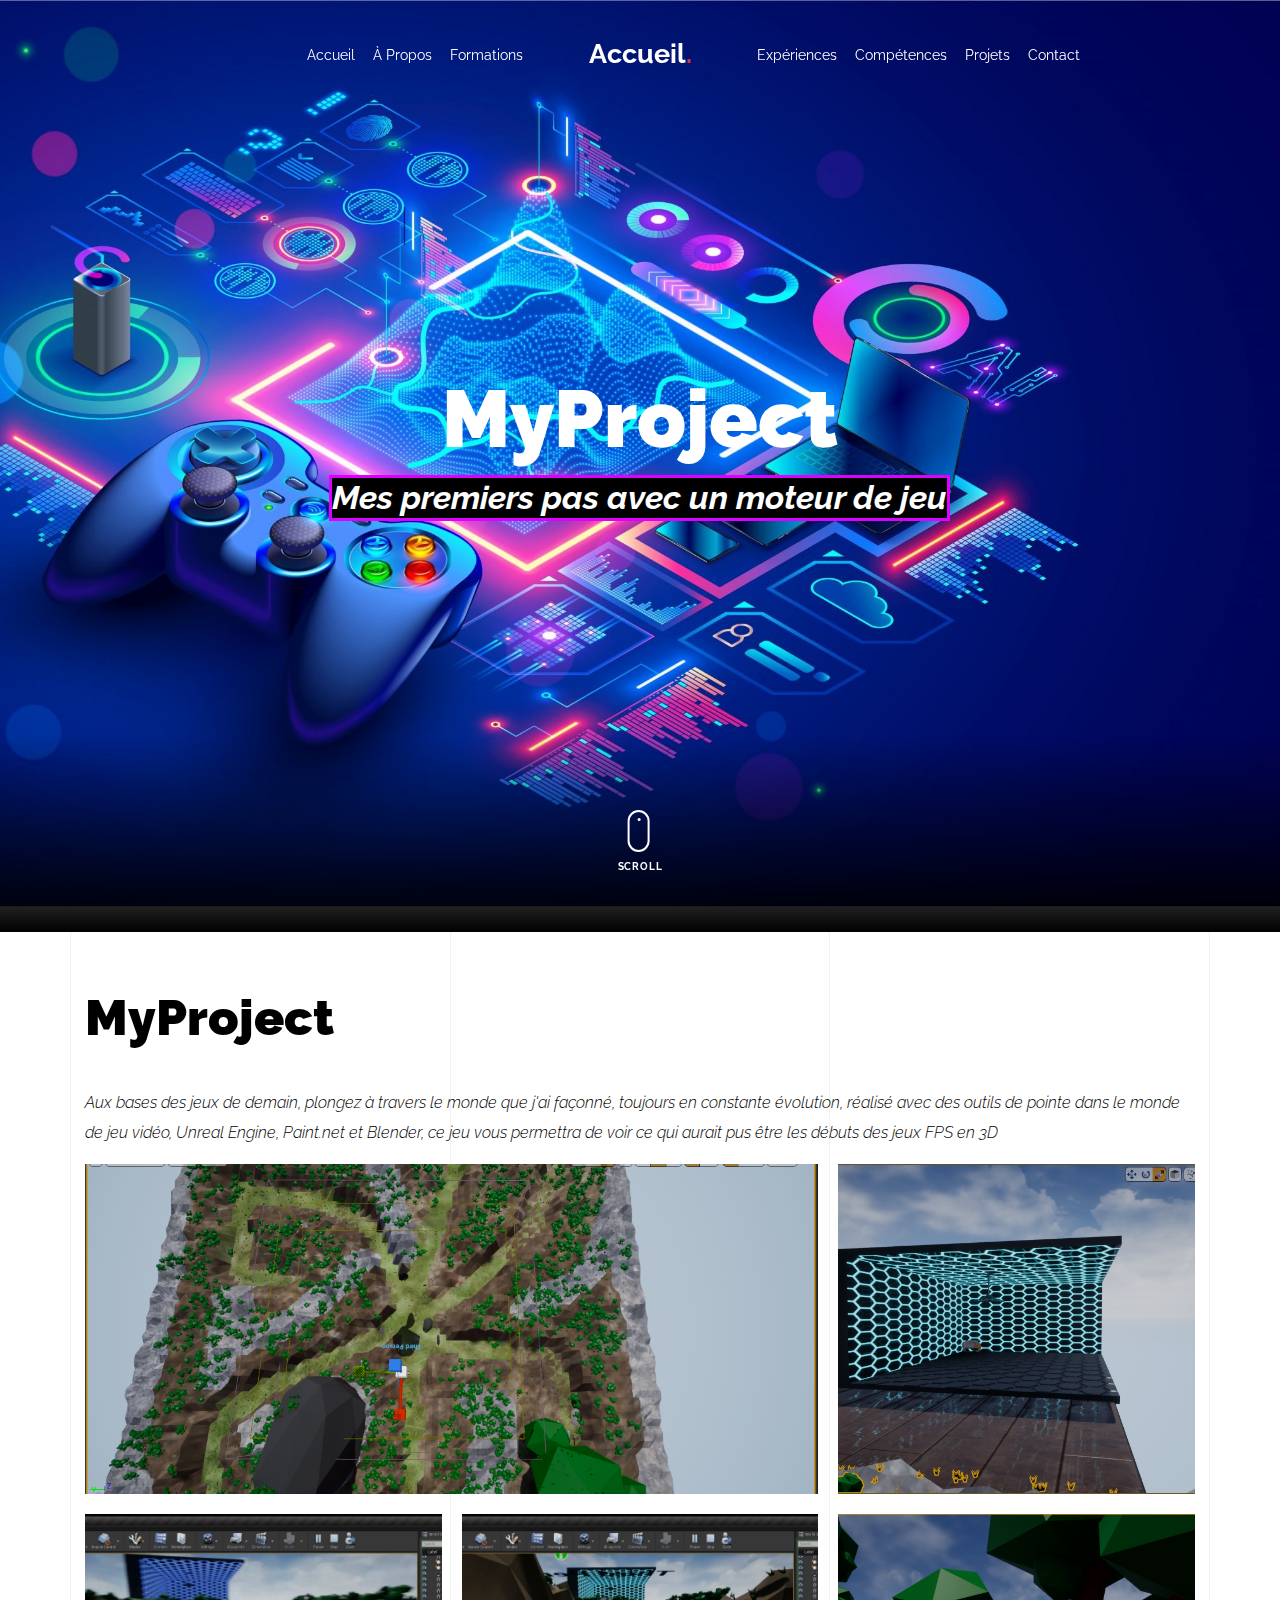
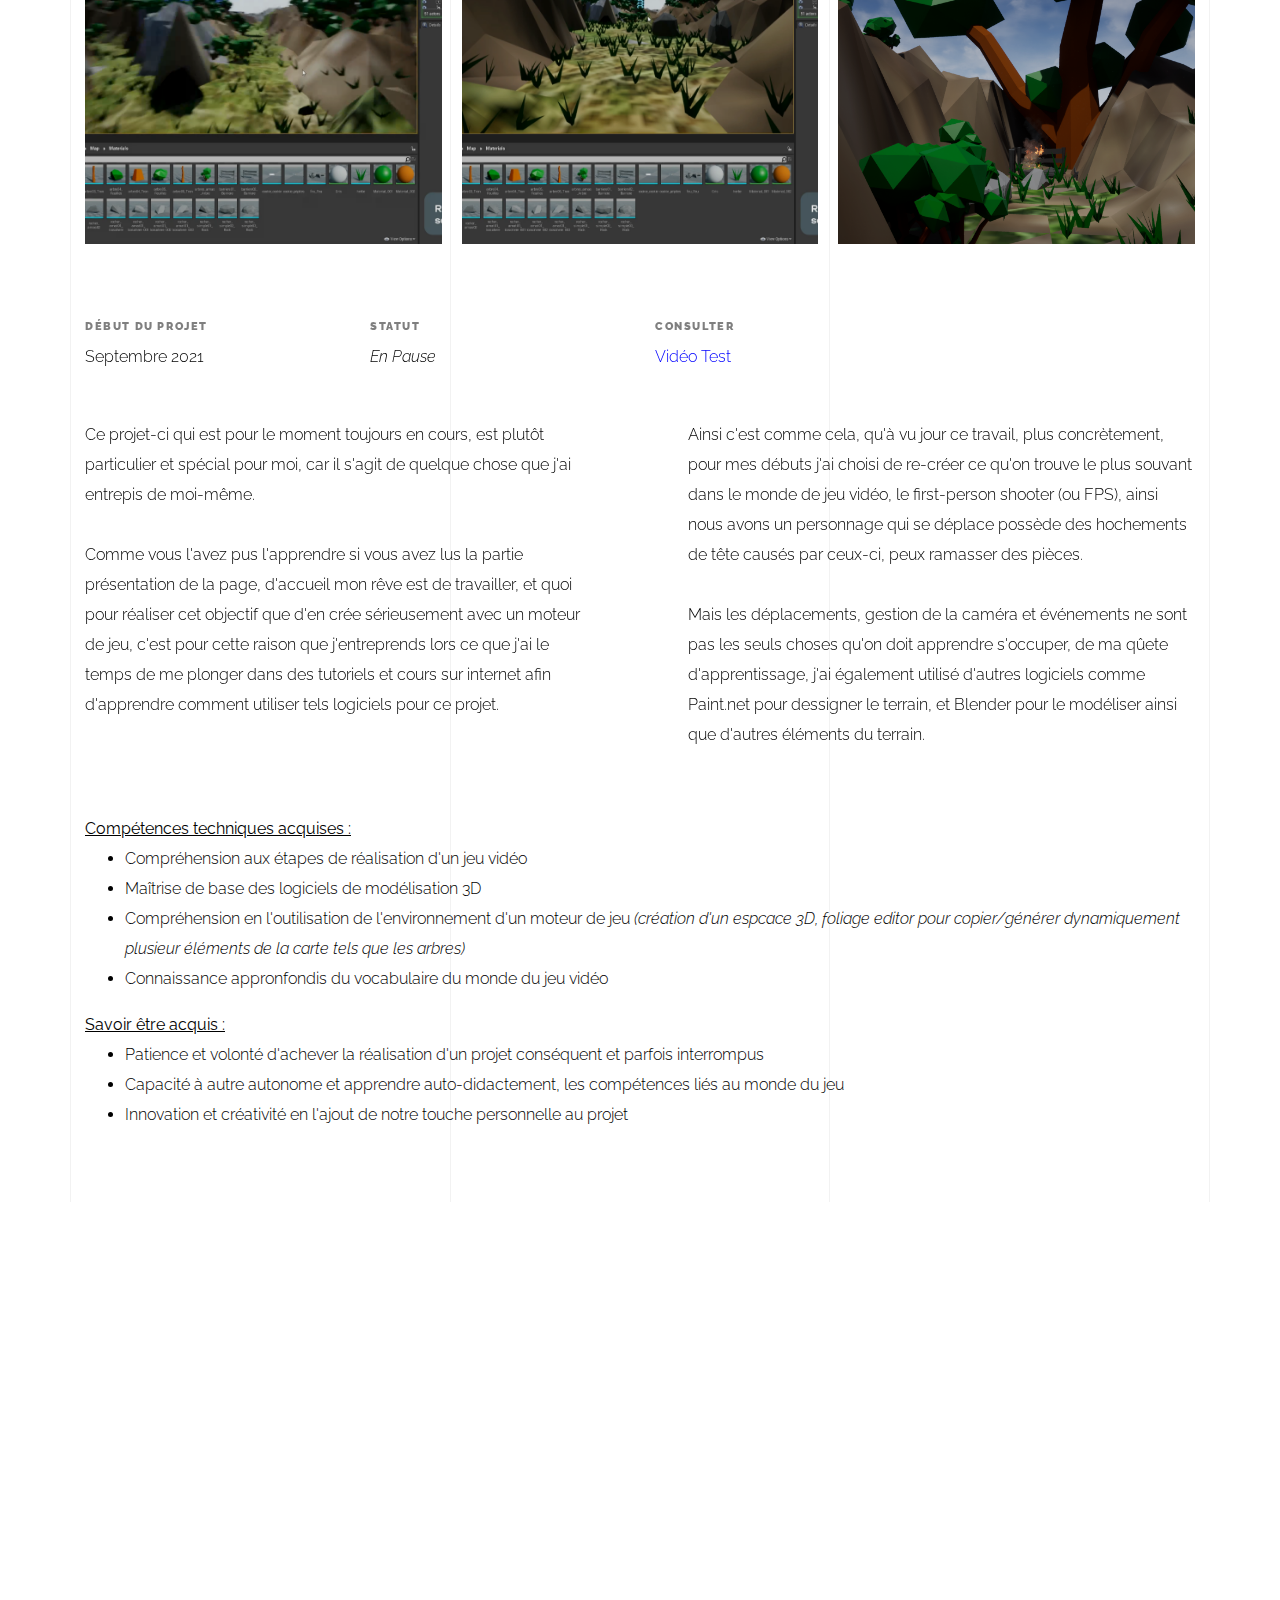
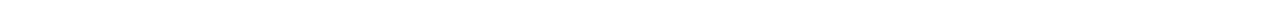
<file: GameMake.html>
<!doctype html>
<html lang="en">

<head>
  <title>MyProject &mdash; Jeu FPS par Unreal Engine</title>
  <meta charset="utf-8">
  <meta name="viewport" content="width=device-width, initial-scale=1, shrink-to-fit=no">
  
  <meta name="description" content="">
  <meta name="keywords" content="html, css, javascript, jquery">
  <meta name="author" content="">

  <link rel="stylesheet" href="css/vendor/icomoon/style.css">
  <link rel="stylesheet" href="css/vendor/owl.carousel.min.css">
  <link rel="stylesheet" href="css/vendor/aos.css">
  <link rel="stylesheet" href="css/vendor/animate.min.css">
  <link rel="stylesheet" href="css/vendor/bootstrap.min.css">
  <link rel="stylesheet" href="css/vendor/jquery.fancybox.min.css">

  <!-- Theme Style -->
  <link rel="stylesheet" href="css/style.css">
  <link rel="stylesheet" href="css/myStyle.css">

</head>

<body data-spy="scroll" data-target=".site-nav-target" data-offset="200">

  <nav class="unslate_co--site-mobile-menu">
    <div class="close-wrap d-flex">
      <a href="#" class="d-flex ml-auto js-menu-toggle">
        <span class="close-label">Close</span>
        <div class="close-times">
          <span class="bar1"></span>
          <span class="bar2"></span>
        </div>
      </a>
    </div>
    <div class="site-mobile-inner"></div>
  </nav>


  <div class="unslate_co--site-wrap">

    <div class="unslate_co--site-inner">

      <div class="lines-wrap">
        <div class="lines-inner">
          <div class="lines"></div>
        </div>
      </div>
      <!-- END lines -->
    
      <nav class="unslate_co--site-nav site-nav-target">

        <div class="container">
        
          <div class="row align-items-center justify-content-between text-left">
            <div class="col-md-5 text-right">
              <ul class="site-nav-ul js-clone-nav text-left d-none d-lg-inline-block">
                <li>
                  <a href="index.html#home-section" class="nav-link">Accueil</a>
                </li>
                <li><a href="index.html#about-section" class="nav-link">À Propos</a></li>
                <li class="has-children">
                  <a href="index.html#services-section" class="nav-link">Formations</a>
                  <ul class="dropdown">
                    <li>
                      <a href="bac.html">Bac Générale</a>
                    </li>
                    <li>
                      <a href="BUT.html">BUT Informatique</a>
                    </li>
                  </ul>
                </li>
              </ul>
            </div>
            <div class="site-logo pos-absolute">
              <a href="index.html" class="unslate_co--site-logo">Accueil<span>.</span></a>
            </div>
            <div class="col-md-5 text-right text-lg-left">
              <ul class="site-nav-ul js-clone-nav text-left d-none d-lg-inline-block">
                <li class="has-children"><a href="#experiences-section" class="nav-link">Expériences</a>
                  <ul class="dropdown">
                    <li>
                      <a href="stage.html">BBND - Stage BUT 2è année</a>
                    </li>
                  </ul>
                </li>
                <li class="has-children"><a href="#skills-section" class="nav-link">Compétences</a>
                  <ul class="dropdown">
                    <li>
                      <a href="Skills.html">Descriptifs des compétences</a>
                    </li>
                  </ul>
                </li>
                <li class="has-children">
                  <a href="index.html#journal-section" class="nav-link">Projets</a>
                  <ul class="dropdown">
                    <li>
                      <a href="Foody.html">Site Vitrine</a>
                    </li>
                    <li>
                      <a href="ClassicQuiz.html">jeu ludo-pédagogique</a>
                    </li>
                    <li>
                      <a href="Enquete404.html">Escape Game éducatif</a>
                    </li>
                    <li>
                      <a href="AppClass.html">Application de classification</a>
                    </li>
                    <li>
                      <a href="Pizzeria.html">API REST</a>
                  </li>
                  <li>
                      <a href="GameMake.html">MyProject (Unreal Engine)</a>
                  </li>
                    <li>
                      <a href="Spring.html">Planning d'événement</a>
                    </li>
                    <li>
                      <a href="Shooter.html">Jeu de Tir</a>
                    </li>
                    <li>
                      <a href="stage.html">Calculatrice du bâtiment</a>
                    </li>
                  </ul>
                </li>
                <li><a href="index.html#contact-section" class="nav-link">Contact</a></li>
              </ul>

              <ul class="site-nav-ul-none-onepage text-right d-inline-block d-lg-none">
                <li><a href="#" class="js-menu-toggle">Menu</a></li>
              </ul>

            </div>
          </div>
        </div>

      </nav>
      <!-- END nav -->

      <div class="cover-v1 gradient-bottom-black jarallax" style="background-image: url('Image_CV/gameProgramming.jpeg');">
        <div class="container">
          <div class="row align-items-center">

            <div class="col-md-10 mx-auto text-center">
              <h1 class="heading" data-aos="fade-up">MyProject</h1>
              <h2 class="subheading encadre-titre" data-aos="fade-up" data-aos-delay="100">Mes premiers pas avec un moteur de jeu</h2>
            </div>

          </div>
        </div>

        <!-- dov -->
        <a href="#portfolio-single-section" class="mouse-wrap smoothscroll">
          <span class="mouse">
            <span class="scroll"></span>
          </span>
          <span class="mouse-label">Scroll</span>
        </a>

      </div>
      <!-- END .cover-v1 -->

      <div class="container">
        <div class="portfolio-single-wrap unslate_co--section" id="portfolio-single-section">
          <div class="portfolio-single-inner">
            <h2 class="heading-portfolio-single-h2">MyProject</h2>
            <p>
                <i>
                    Aux bases des jeux de demain, plongez à travers le monde que j'ai façonné, toujours en constante évolution, réalisé avec des outils de pointe dans le monde de jeu vidéo, Unreal Engine, Paint.net et Blender, ce jeu vous permettra de voir ce qui aurait pus être les débuts des jeux FPS en 3D
                </i>
                <br>
            </p>
            <div class="row gutter-v4 align-items-stretch mb-5">
              <div class="col-sm-6 col-md-6 col-lg-8 blog-post-entry">

                <a href="Image_CV/CaptureMap.PNG" class="grid-item blog-item w-100 h-100" data-fancybox="gal" data-caption="Vue sur la carte">
                  <div class="overlay">
                    
                  </div>
                  <img src="Image_CV/CaptureMap.PNG" class="lazyload" alt="Image" />
                </a>

              </div>
              <div class="col-sm-6 col-md-6 col-lg-4 blog-post-entry">
                <a href="Image_CV/CaptureRoom.PNG" class="grid-item blog-item w-100 h-100" data-fancybox="gal" data-caption="voici une pièce crée directement dans Unreal Engine, que j'ai fait un poil trop grand~">
                  <div class="overlay"></div>
                  <img src="Image_CV/CaptureRoom.PNG" class="lazyload" alt="Image" />
                </a>
              </div>

              <div class="col-sm-6 col-md-6 col-lg-4 blog-post-entry">

                <a href="Image_CV/CaptureInGame.png" class="grid-item blog-item w-100 h-100" data-fancybox="gal">
                  <div class="overlay"></div>
                  <img src="Image_CV/CaptureInGame.png" class="lazyload" alt="Image" />
                </a>

              </div>
              <div class="col-sm-6 col-md-6 col-lg-4 blog-post-entry">
                <a href="Image_CV/CaptureViewStart.png" class="grid-item blog-item w-100 h-100" data-fancybox="gal">
                  <div class="overlay"></div>
                  <img src="Image_CV/CaptureViewStart.png" class="lazyload" alt="Image" />
                </a>
              </div>

              <div class="col-sm-6 col-md-6 col-lg-4 blog-post-entry">
                <a href="Image_CV/CaptureFireCamp.PNG" class="grid-item blog-item w-100 h-100" data-fancybox="gal">
                  <div class="overlay"></div>
                  <img src="Image_CV/CaptureFireCamp.PNG" class="lazyload" alt="Image" />
                </a>
              </div>

            </div>

            <div class="row justify-content-between mb-5">
              <div class="col-12 mb-5">
                <div class="row">
                  <div class="col-sm-6 col-md-6 col-lg-3">
                    <div class="detail-v1">
                      <span class="detail-label">Début du projet</span>
                      <span class="detail-val">Septembre 2021</span>
                    </div>
                  </div>
                  <div class="col-sm-6 col-md-6 col-lg-3">
                    <div class="detail-v1">
                      <span class="detail-label">Statut</span>
                      <span class="detail-val"><i>En Pause</i></span>
                    </div>
                  </div>
                  <div class="col-sm-6 col-md-6 col-lg-3">
                    <div class="detail-v1">
                      <span class="detail-label">Consulter</span>
                      <span class="detail-val"><a href="https://www.youtube.com/watch?v=xV__AEO5gsM">Vidéo Test</a></span>
                    </div>
                  </div>
                </div>
              </div>
              <div class="col-md-6 pr-md-5">
                <p>Ce projet-ci qui est pour le moment toujours en cours, est plutôt particulier et spécial pour moi, car il s'agit de quelque chose que j'ai entrepis de moi-même. 
                    <br>
                    <br>
                    Comme vous l'avez pus l'apprendre si vous avez lus la partie présentation de la page, d'accueil mon rêve est de travailler, et quoi pour réaliser cet objectif que d'en crée sérieusement avec un moteur de jeu, c'est pour cette raison que j'entreprends lors ce que j'ai le temps de me plonger dans des tutoriels et cours sur internet afin d'apprendre comment utiliser tels logiciels pour ce projet.</p>
              </div>
              <div class="col-md-6 pl-md-5">
                <p>Ainsi c'est comme cela, qu'à vu jour ce travail, plus concrètement, pour mes débuts j'ai choisi de re-créer ce qu'on trouve le plus souvant dans le monde de jeu vidéo, le first-person shooter (ou FPS), ainsi nous avons un personnage qui se déplace possède des hochements de tête causés par ceux-ci, peux ramasser des pièces.
                    <br>
                    <br>
                    Mais les déplacements, gestion de la caméra et événements ne sont pas les seuls choses qu'on doit apprendre s'occuper, de ma qûete d'apprentissage, j'ai également utilisé d'autres logiciels comme Paint.net pour dessigner le terrain, et Blender pour le modéliser ainsi que d'autres éléments du terrain.</p>
              </div>
            </div>
            <b> 
              <u>
                  Compétences techniques acquises :
              </u>
            </b>
            <ul>
              <li>
                  Compréhension aux étapes de réalisation d'un jeu vidéo
              </li>
              <li>
                  Maîtrise de base des logiciels de modélisation 3D
              </li>
              <li>
                  Compréhension en l'outilisation de l'environnement d'un moteur de jeu <i>(création d'un espcace 3D, foliage editor pour copier/générer dynamiquement plusieur éléments de la carte tels que les arbres)</i>
              </li>
              <li>
                  Connaissance appronfondis du vocabulaire du monde du jeu vidéo
              </li>
            </ul>
            <b>
              <u>
                Savoir être acquis :
              </u>
            </b>
            <ul>
                <li>
                Patience et volonté d'achever la réalisation d'un projet conséquent et parfois interrompus
                </li>
                <li>
                Capacité à autre autonome et apprendre auto-didactement, les compétences liés au monde du jeu
                </li>
                <li>
                Innovation et créativité en l'ajout de notre touche personnelle au projet
                </li>
            </ul>
          </div>
        </div>
      </div>
    </div> 

    <footer class="unslate_co--footer unslate_co--section">
      <div class="container">
        <div class="row justify-content-center">
          <div class="col-md-7">
            
            <div class="footer-site-logo"><a href="#">Julien Lamhene<span>.</span> CV</a></div>

            <ul class="footer-site-social">
              <li>julien.lamhene.etu@univ-lille.fr</li>
              <br>
              <li><a href="https://www.linkedin.com/in/julien-lamhene-b83370221/">Linkedn</a></li>
            </ul>

          </div>
        </div>
      </div>
    </footer>

  </div>

  <!-- Loader -->
  <div id="unslate_co--overlayer"></div>
  <div class="site-loader-wrap">
    <div class="site-loader"></div>
  </div>

  <script src="js/scripts-dist.js"></script>
  <script src="js/main.js"></script>

</body>

</html>
</file>
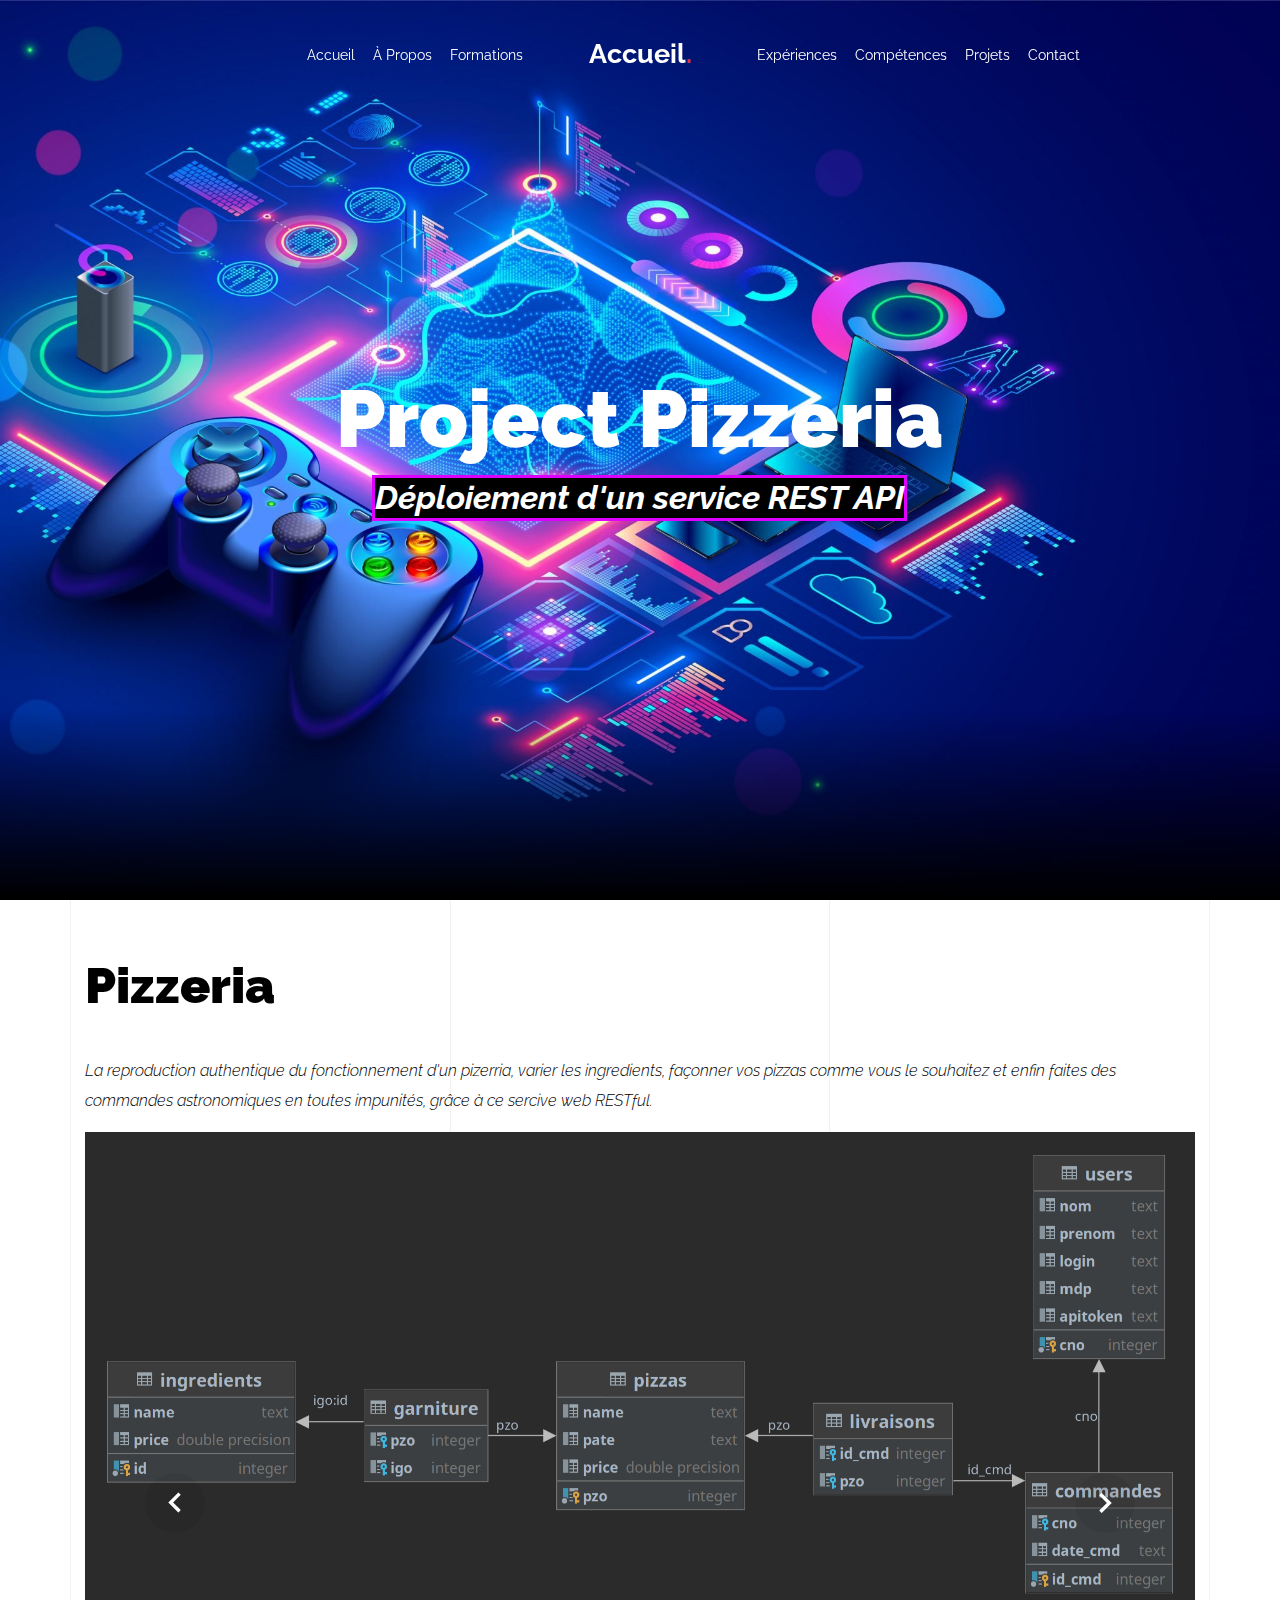
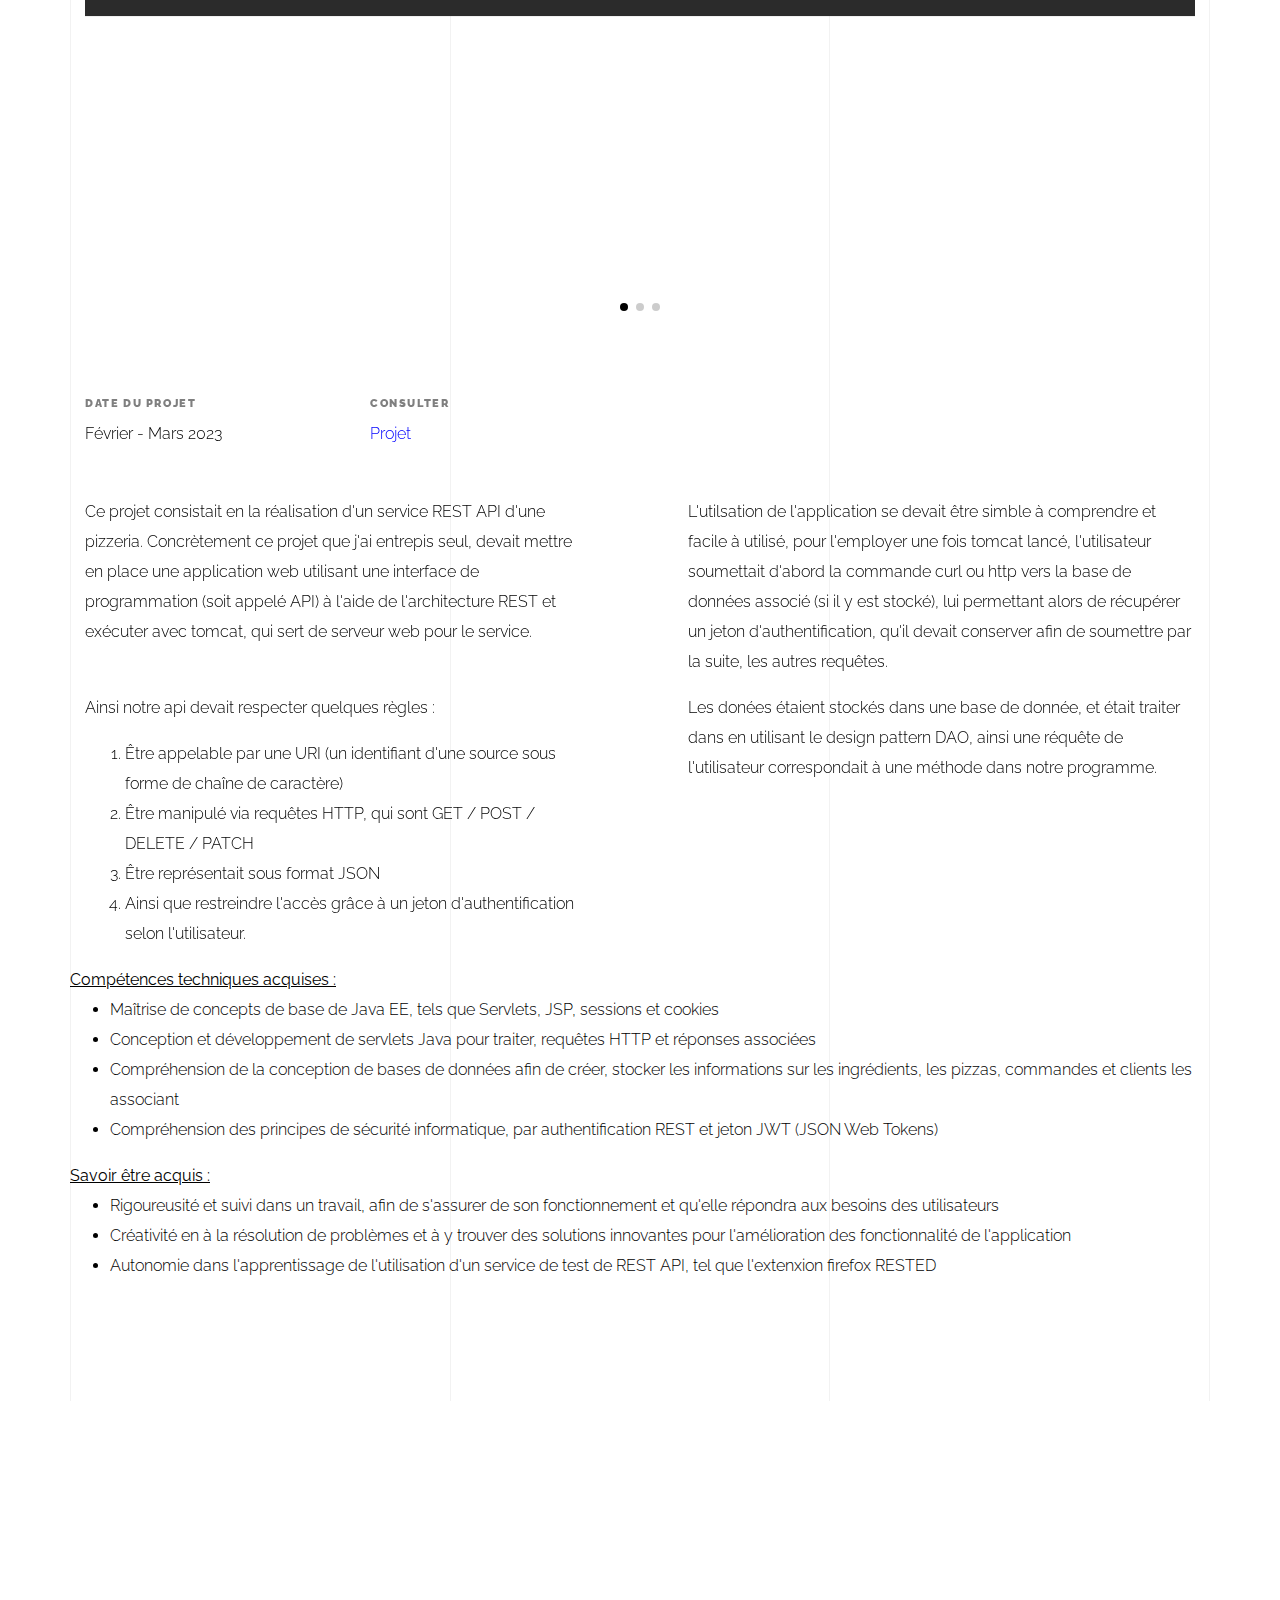
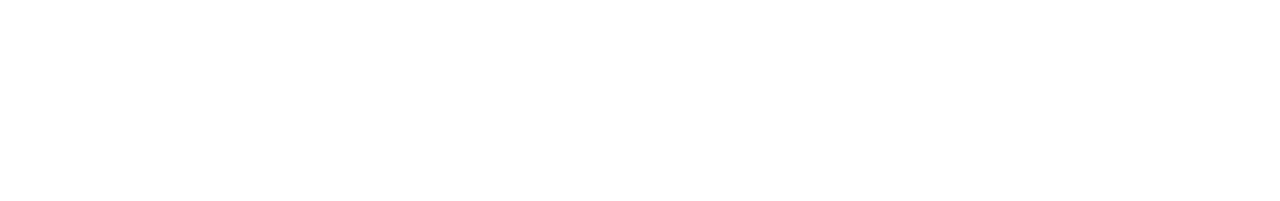
<file: Pizzeria.html>
<!doctype html>
<html lang="en">

<head>
  <title>Pizzeria &mdash; Déploiement API REST</title>
  <meta charset="utf-8">
  <meta name="viewport" content="width=device-width, initial-scale=1, shrink-to-fit=no">
  
  <meta name="description" content=" ">
  <meta name="keywords" content="html, css, javascript, jquery">
  <meta name="author" content="">

  <link rel="stylesheet" href="css/vendor/icomoon/style.css">
  <link rel="stylesheet" href="css/vendor/owl.carousel.min.css">
  <link rel="stylesheet" href="css/vendor/aos.css">
  <link rel="stylesheet" href="css/vendor/animate.min.css">
  <link rel="stylesheet" href="css/vendor/bootstrap.min.css">
  <link rel="stylesheet" href="css/vendor/jquery.fancybox.min.css">
  <link rel="stylesheet" href="css/style.css">
  <link rel="stylesheet" href="css/myStyle.css">

</head>

<body data-spy="scroll" data-target=".site-nav-target" data-offset="200">

  <nav class="unslate_co--site-mobile-menu">
    <div class="close-wrap d-flex">
      <a href="#" class="d-flex ml-auto js-menu-toggle">
        <span class="close-label">Close</span>
        <div class="close-times">
          <span class="bar1"></span>
          <span class="bar2"></span>
        </div>
      </a>
    </div>
    <div class="site-mobile-inner"></div>
  </nav>


  <div class="unslate_co--site-wrap">

    <div class="unslate_co--site-inner">

      <div class="lines-wrap">
        <div class="lines-inner">
          <div class="lines"></div>
        </div>
      </div>
      <!-- END lines -->
    
      <nav class="unslate_co--site-nav site-nav-target">

        <div class="container">
        
          <div class="row align-items-center justify-content-between text-left">
            <div class="col-md-5 text-right">
              <ul class="site-nav-ul js-clone-nav text-left d-none d-lg-inline-block">
                <li>
                  <a href="index.html#home-section" class="nav-link">Accueil</a>
                </li>
                <li><a href="index.html#about-section" class="nav-link">À Propos</a></li>
                <li class="has-children">
                  <a href="index.html#services-section" class="nav-link">Formations</a>
                  <ul class="dropdown">
                    <li>
                      <a href="bac.html">Bac Générale</a>
                    </li>
                    <li>
                      <a href="BUT.html">BUT Informatique</a>
                    </li>
                  </ul>
                </li>
              </ul>
            </div>
            <div class="site-logo pos-absolute">
              <a href="index.html" class="unslate_co--site-logo">Accueil<span>.</span></a>
            </div>
            <div class="col-md-5 text-right text-lg-left">
              <ul class="site-nav-ul js-clone-nav text-left d-none d-lg-inline-block">
                <li class="has-children"><a href="#experiences-section" class="nav-link">Expériences</a>
                  <ul class="dropdown">
                    <li>
                      <a href="stage.html">BBND - Stage BUT 2è année</a>
                    </li>
                  </ul>
                </li>
                <li class="has-children"><a href="#skills-section" class="nav-link">Compétences</a>
                  <ul class="dropdown">
                    <li>
                      <a href="Skills.html">Descriptifs des compétences</a>
                    </li>
                  </ul>
                </li>
                <li class="has-children">
                  <a href="index.html#journal-section" class="nav-link">Projets</a>
                  <ul class="dropdown">
                    <li>
                      <a href="Foody.html">Site Vitrine</a>
                    </li>
                    <li>
                      <a href="ClassicQuiz.html">jeu ludo-pédagogique</a>
                    </li>
                    <li>
                      <a href="Enquete404.html">Escape Game éducatif</a>
                    </li>
                    <li>
                      <a href="AppClass.html">Application de classification</a>
                    </li>
                    <li>
                      <a href="Pizzeria.html">API REST</a>
                  </li>
                  <li>
                      <a href="GameMake.html">MyProject (Unreal Engine)</a>
                  </li>
                    <li>
                      <a href="Spring.html">Planning d'événement</a>
                    </li>
                    <li>
                      <a href="Shooter.html">Jeu de Tir</a>
                    </li>
                    <li>
                      <a href="stage.html">Calculatrice du bâtiment</a>
                    </li>
                  </ul>
                </li>
                <li><a href="index.html#contact-section" class="nav-link">Contact</a></li>
              </ul>

              <ul class="site-nav-ul-none-onepage text-right d-inline-block d-lg-none">
                <li><a href="#" class="js-menu-toggle">Menu</a></li>
              </ul>

            </div>
          </div>
        </div>

      </nav>
      <!-- END nav -->

      <div class="cover-v1 gradient-bottom-black jarallax" style="background-image: url('Image_CV/gameProgramming.jpeg');">
        <div class="container">
          <div class="row align-items-center">

            <div class="col-md-10 mx-auto text-center">
              <h1 class="heading" data-aos="fade-up">Project Pizzeria</h1>
              <h2 class="subheading encadre-titre" data-aos="fade-up" data-aos-delay="100">Déploiement d'un service REST API</h2>
            </div>

          </div>
        </div>

      </div>

      <div class="container">
        <div class="portfolio-single-wrap unslate_co--section" id="portfolio-single-section">

          <div class="portfolio-single-inner">
            <h2 class="heading-portfolio-single-h2">Pizzeria</h2>
            <p><i>La reproduction authentique du fonctionnement d'un pizerria, varier les ingredients, façonner vos pizzas comme vous le souhaitez et enfin faites des commandes astronomiques en toutes impunités, grâce à ce sercive web RESTful.</i>
              <br>
            </p>
            <div class="row justify-content-between mb-5">
              <div class="col-12 mb-4">
                <div class="owl-carousel single-slider">
                  <figure class="mb-4">
                    <img src="Image_CV/mcd.png" alt="Image" class="img-fluid">
                  </figure>
                  <figure class="mb-4">
                    <img src="Image_CV/uml.png" alt="Image" class="img-fluid">
                  </figure>
                  <figure class="mb-4">
                    <img src="Image_CV/umlComplete.png" alt="Image" class="img-fluid">
                  </figure>
                </div>
              </div>
              <div class="col-12 mb-5">
                <div class="row">
                  <div class="col-sm-6 col-md-6 col-lg-3">
                    <div class="detail-v1">
                      <span class="detail-label">Date du projet</span>
                      <span class="detail-val">Février - Mars 2023</span>
                    </div>
                  </div>
                  <div class="col-sm-6 col-md-6 col-lg-3">
                    <div class="detail-v1">
                      <span class="detail-label">Consulter</span>
                      <span class="detail-val"><a href="https://gitlab.univ-lille.fr/julien.lamhene.etu/pizzeria_rest_api">Projet</a></span>
                    </div>
                  </div>
                </div>
              </div>
              <div class="col-md-6 pr-md-5">
                <p>
                  Ce projet consistait en la réalisation d'un service REST API d'une pizzeria. 
                  Concrètement ce projet que j'ai entrepis seul, devait mettre en place une application web utilisant une interface de programmation (soit appelé API) à l'aide de l'architecture REST et exécuter avec tomcat, qui sert de serveur web pour le service.
                </p>
                <br>
                <p>Ainsi notre api devait respecter quelques règles :</p>
                <ol>
                  <li>
                      Être appelable par une URI (un identifiant d'une source sous forme de chaîne de caractère)
                  </lib>
                  <li>
                      Être manipulé via requêtes HTTP, qui sont GET / POST / DELETE / PATCH
                  </lib>    
                  <li>
                      Être représentait sous format JSON
                  </lib>
                  <li>
                      Ainsi que restreindre l'accès grâce à un jeton d'authentification selon l'utilisateur.
                  </lib>
                </ol>
              </div>
              <div class="col-md-6 pl-md-5">
                <p>L'utilsation de l'application se devait être simble à comprendre et facile à utilisé, pour l'employer une fois tomcat lancé, l'utilisateur soumettait d'abord la commande curl ou http vers la base de données associé (si il y est stocké), lui permettant alors de récupérer un jeton d'authentification, qu'il devait conserver afin de soumettre par la suite, les autres requêtes.</p>
                <p>Les donées étaient stockés dans une base de donnée, et était traiter dans en utilisant le design pattern DAO, ainsi une réquête de l'utilisateur correspondait à une méthode dans notre programme.</p>
              </div>
              <b>
                <u>
                  Compétences techniques acquises :
                </u>
              </b>
              <ul>
                <li>
                  Maîtrise de concepts de base de Java EE, tels que Servlets, JSP, sessions et cookies
                </li>
                <li>
                  Conception et développement de servlets Java pour traiter, requêtes HTTP et réponses associées
                </li>
                <li>
                    Compréhension de la conception de bases de données afin de créer, stocker les informations sur les ingrédients, les pizzas, commandes et clients les associant
                </li>
                <li>
                    Compréhension des principes de sécurité informatique, par authentification REST et jeton JWT (JSON Web Tokens)
                </li>
              </ul>
              <b>
                <u>
                  Savoir être acquis :
                </u>
              </b>
              <ul>
                  <li>
                      Rigoureusité et suivi dans un travail, afin de s'assurer de son fonctionnement et qu'elle répondra aux besoins des utilisateurs
                  </li>
                  <li>
                      Créativité en à la résolution de problèmes et à y trouver des solutions innovantes pour l'amélioration des fonctionnalité de l'application
                  </li>
                  <li>
                      Autonomie dans l'apprentissage de l'utilisation d'un service de test de REST API, tel que l'extenxion firefox RESTED
                  </li>
              </ul>
            </div>

          </div>
        </div>
      </div>
    </div>
    
  </div>
  <footer class="unslate_co--footer unslate_co--section">
    <div class="container">
      <div class="row justify-content-center">
        <div class="col-md-7">
          
          <div class="footer-site-logo"><a href="#">Julien Lamhene<span>.</span> CV</a></div>

          <ul class="footer-site-social">
            <li>julien.lamhene.etu@univ-lille.fr</li>
            <br>
            <li><a href="https://www.linkedin.com/in/julien-lamhene-b83370221/">Linkedn</a></li>
          </ul>

        </div>
      </div>
    </div>
  </footer>

  <!-- Loader -->
  <div id="unslate_co--overlayer"></div>
  <div class="site-loader-wrap">
    <div class="site-loader"></div>
  </div>

  <script src="js/scripts-dist.js"></script>
  <script src="js/main.js"></script>


</body>

</html>
</file>
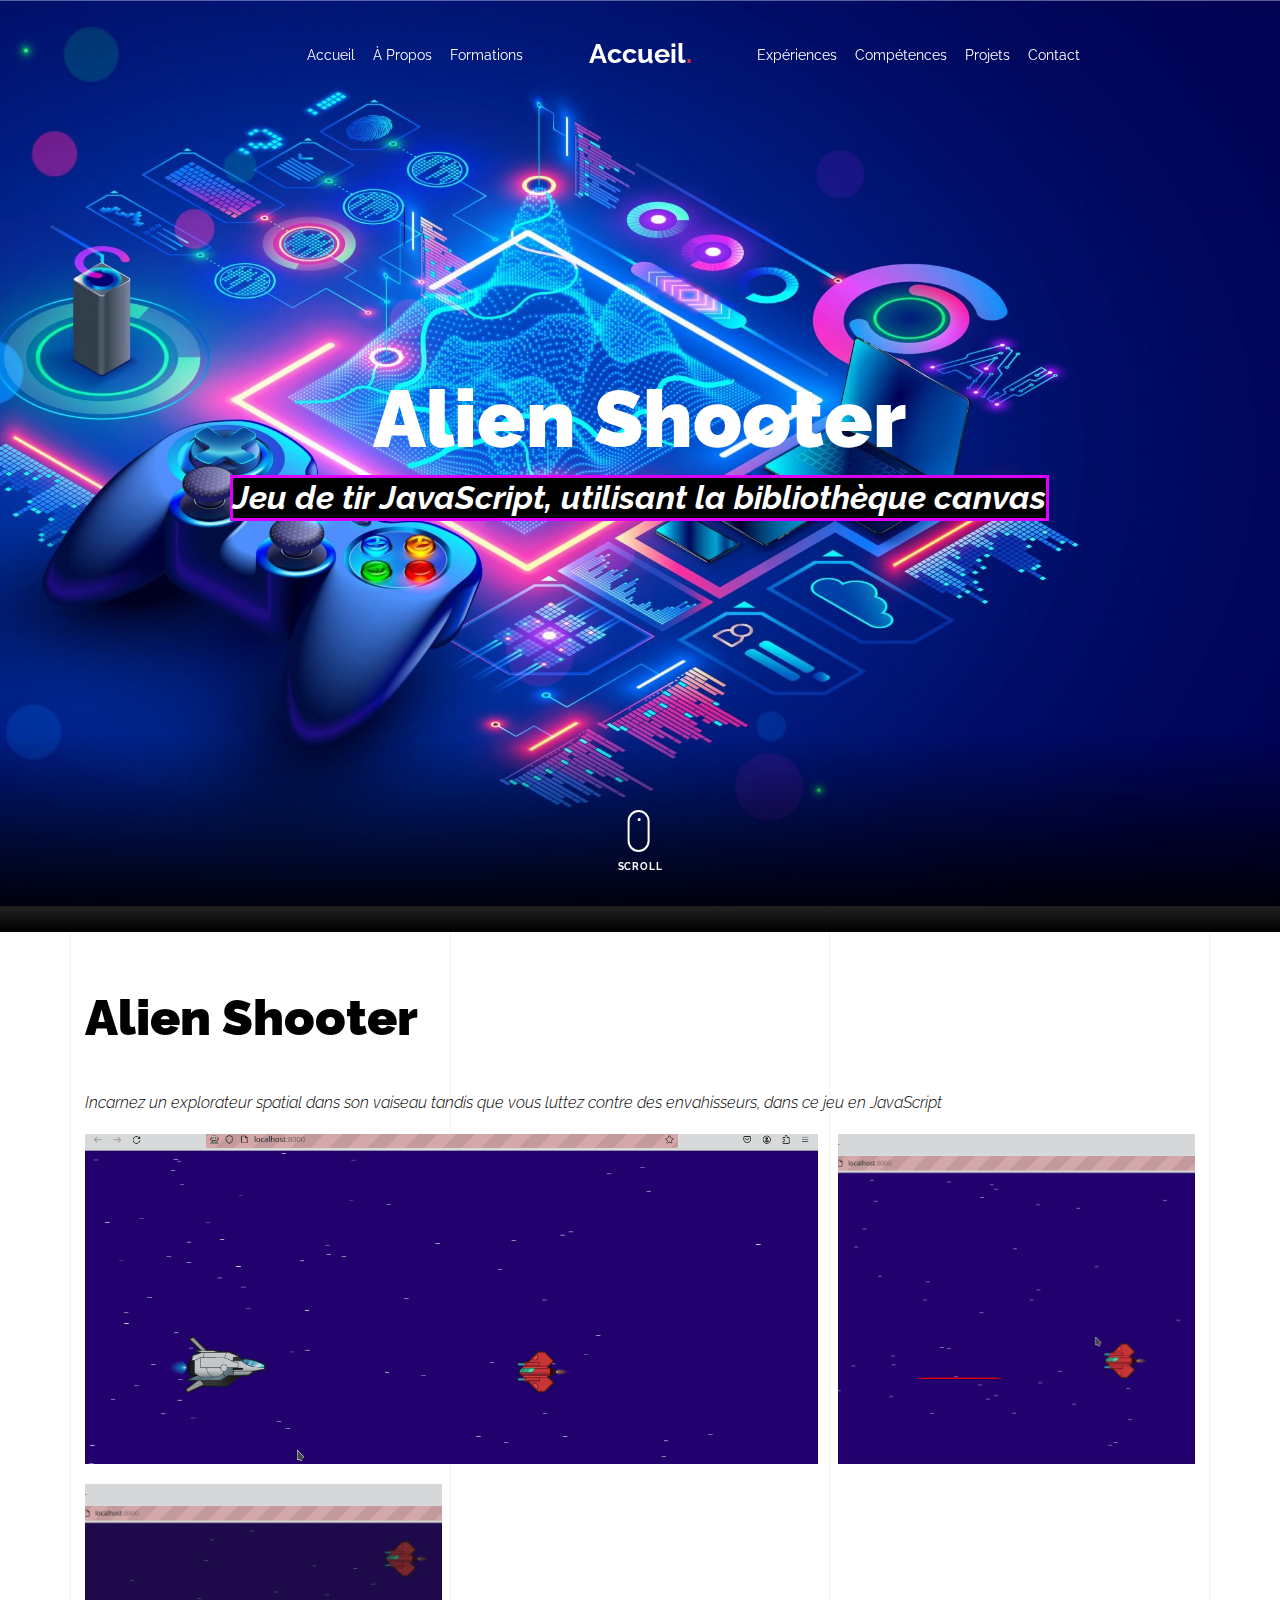
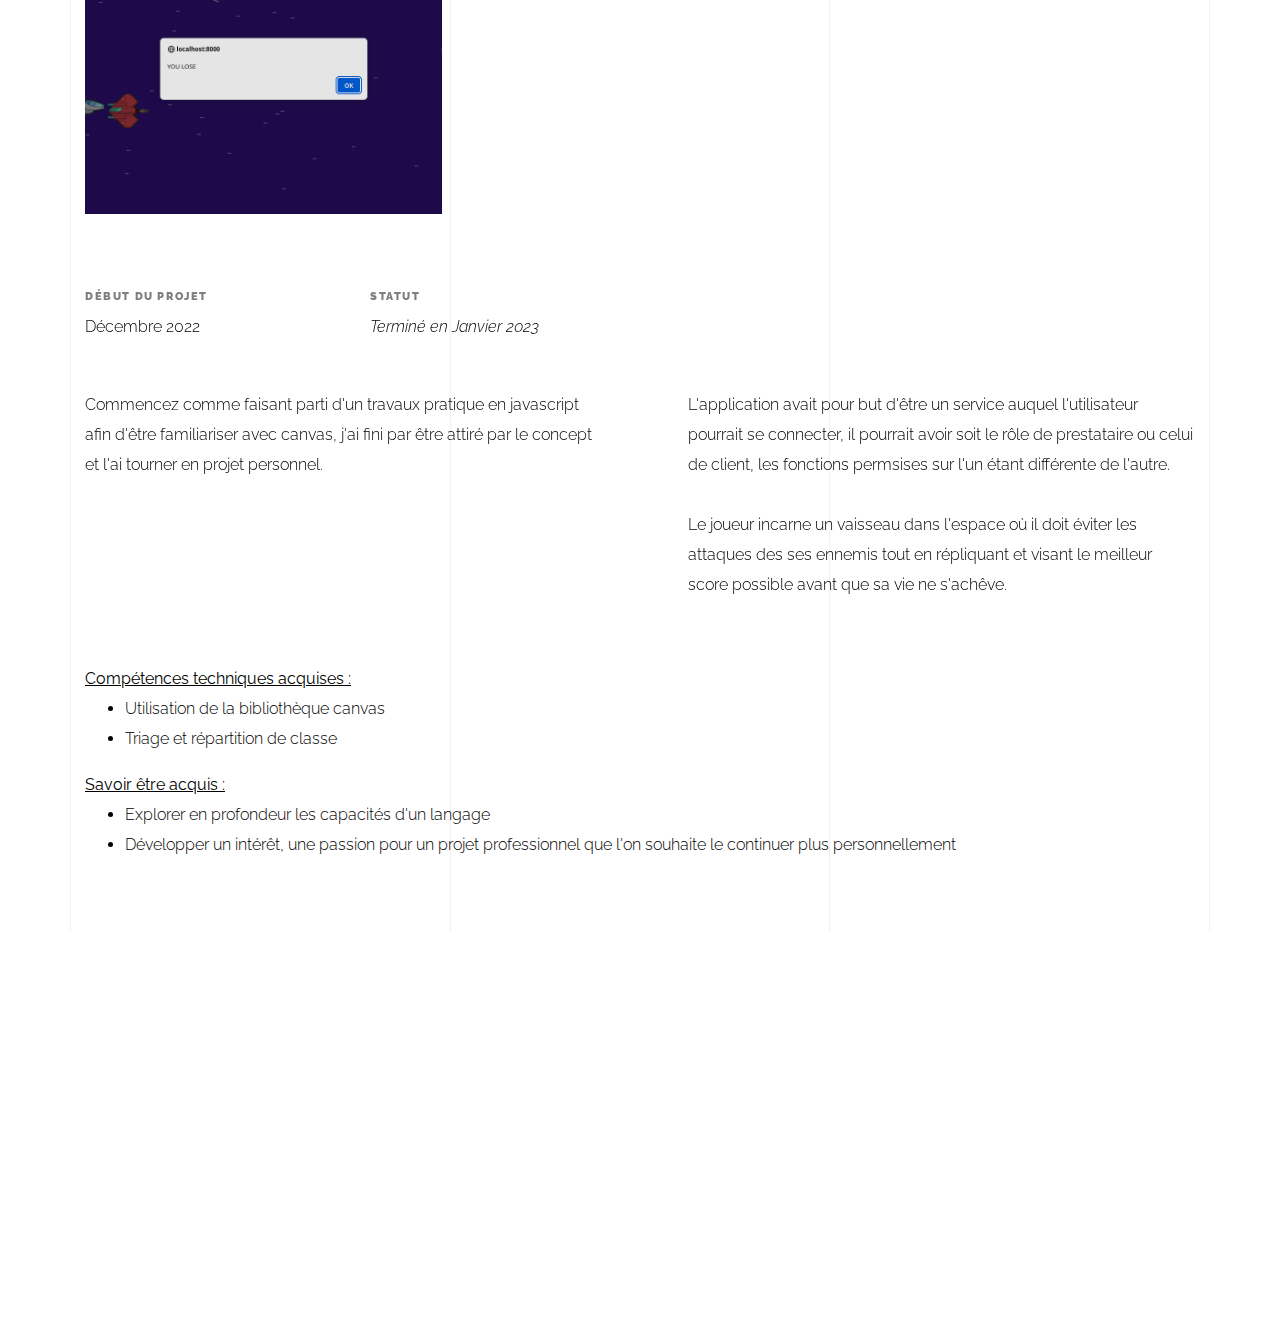
<file: Shooter.html>
<!doctype html>
<html lang="en">

<head>
  <title>Alien Shooter &mdash; Jeu de Tir en JS</title>
  <meta charset="utf-8">
  <meta name="viewport" content="width=device-width, initial-scale=1, shrink-to-fit=no">

  <meta name="description" content="">
  <meta name="keywords" content="html, css, javascript, jquery">
  <meta name="author" content="">

  <link rel="stylesheet" href="css/vendor/icomoon/style.css">
  <link rel="stylesheet" href="css/vendor/owl.carousel.min.css">
  <link rel="stylesheet" href="css/vendor/aos.css">
  <link rel="stylesheet" href="css/vendor/animate.min.css">
  <link rel="stylesheet" href="css/vendor/bootstrap.min.css">
  <link rel="stylesheet" href="css/vendor/jquery.fancybox.min.css">

  <!-- Theme Style -->
  <link rel="stylesheet" href="css/style.css">
  <link rel="stylesheet" href="css/myStyle.css">

</head>

<body data-spy="scroll" data-target=".site-nav-target" data-offset="200">

  <nav class="unslate_co--site-mobile-menu">
    <div class="close-wrap d-flex">
      <a href="#" class="d-flex ml-auto js-menu-toggle">
        <span class="close-label">Close</span>
        <div class="close-times">
          <span class="bar1"></span>
          <span class="bar2"></span>
        </div>
      </a>
    </div>
    <div class="site-mobile-inner"></div>
  </nav>


  <div class="unslate_co--site-wrap">

    <div class="unslate_co--site-inner">

      <div class="lines-wrap">
        <div class="lines-inner">
          <div class="lines"></div>
        </div>
      </div>
      <!-- END lines -->

      <nav class="unslate_co--site-nav site-nav-target">

        <div class="container">

          <div class="row align-items-center justify-content-between text-left">
            <div class="col-md-5 text-right">
              <ul class="site-nav-ul js-clone-nav text-left d-none d-lg-inline-block">
                <li>
                  <a href="index.html#home-section" class="nav-link">Accueil</a>
                </li>
                <li><a href="index.html#about-section" class="nav-link">À Propos</a></li>
                <li class="has-children">
                  <a href="index.html#services-section" class="nav-link">Formations</a>
                  <ul class="dropdown">
                    <li>
                      <a href="bac.html">Bac Générale</a>
                    </li>
                    <li>
                      <a href="BUT.html">BUT Informatique</a>
                    </li>
                  </ul>
                </li>
              </ul>
            </div>
            <div class="site-logo pos-absolute">
              <a href="index.html" class="unslate_co--site-logo">Accueil<span>.</span></a>
            </div>
            <div class="col-md-5 text-right text-lg-left">
              <ul class="site-nav-ul js-clone-nav text-left d-none d-lg-inline-block">
                <li class="has-children"><a href="#experiences-section" class="nav-link">Expériences</a>
                  <ul class="dropdown">
                    <li>
                      <a href="stage.html">BBND - Stage BUT 2è année</a>
                    </li>
                  </ul>
                </li>
                <li class="has-children"><a href="#skills-section" class="nav-link">Compétences</a>
                  <ul class="dropdown">
                    <li>
                      <a href="Skills.html">Descriptifs des compétences</a>
                    </li>
                  </ul>
                </li>
                <li class="has-children">
                  <a href="index.html#journal-section" class="nav-link">Projets</a>
                  <ul class="dropdown">
                    <li>
                      <a href="Foody.html">Site Vitrine</a>
                    </li>
                    <li>
                      <a href="ClassicQuiz.html">jeu ludo-pédagogique</a>
                    </li>
                    <li>
                      <a href="Enquete404.html">Escape Game éducatif</a>
                    </li>
                    <li>
                      <a href="AppClass.html">Application de classification</a>
                    </li>
                    <li>
                      <a href="Pizzeria.html">API REST</a>
                    </li>
                    <li>
                      <a href="GameMake.html">MyProject (Unreal Engine)</a>
                    </li>
                    <li>
                      <a href="Spring.html">Planning d'événement</a>
                    </li>
                    <li>
                      <a href="Shooter.html">Jeu de Tir</a>
                    </li>
                    <li>
                      <a href="stage.html">Calculatrice du bâtiment</a>
                    </li>
                  </ul>
                </li>
                <li><a href="index.html#contact-section" class="nav-link">Contact</a></li>
              </ul>

              <ul class="site-nav-ul-none-onepage text-right d-inline-block d-lg-none">
                <li><a href="#" class="js-menu-toggle">Menu</a></li>
              </ul>

            </div>
          </div>
        </div>

      </nav>
      <!-- END nav -->

      <div class="cover-v1 gradient-bottom-black jarallax"
        style="background-image: url('Image_CV/gameProgramming.jpeg');">
        <div class="container">
          <div class="row align-items-center">

            <div class="col-md-10 mx-auto text-center">
              <h1 class="heading" data-aos="fade-up">Alien Shooter</h1>
              <h2 class="subheading encadre-titre" data-aos="fade-up" data-aos-delay="100">Jeu de tir JavaScript,
                utilisant la bibliothèque canvas</h2>
            </div>

          </div>
        </div>

        <!-- dov -->
        <a href="#portfolio-single-section" class="mouse-wrap smoothscroll">
          <span class="mouse">
            <span class="scroll"></span>
          </span>
          <span class="mouse-label">Scroll</span>
        </a>

      </div>
      <!-- END .cover-v1 -->

      <div class="container">
        <div class="portfolio-single-wrap unslate_co--section" id="portfolio-single-section">
          <div class="portfolio-single-inner">
            <h2 class="heading-portfolio-single-h2">Alien Shooter</h2>
            <p>
              <i>
                Incarnez un explorateur spatial dans son vaiseau tandis que vous luttez contre des envahisseurs, dans ce
                jeu en JavaScript
              </i>
              <br>
            </p>
            <div class="row gutter-v4 align-items-stretch mb-5">
              <div class="col-sm-6 col-md-6 col-lg-8 blog-post-entry">

                <a href="Image_CV/Jeu_JS/Jeu_JS.png" class="grid-item blog-item w-100 h-100" data-fancybox="gal">
                  <div class="overlay">

                  </div>
                  <img src="Image_CV/Jeu_JS/Jeu_JS.png" class="lazyload" alt="Image" />
                </a>

              </div>
              <div class="col-sm-6 col-md-6 col-lg-4 blog-post-entry">
                <a href="Image_CV/Jeu_JS/Jeu_JS_Tir.png" class="grid-item blog-item w-100 h-100" data-fancybox="gal">
                  <div class="overlay"></div>
                  <img src="Image_CV/Jeu_JS/Jeu_JS_Tir.png" class="lazyload" alt="Image" />
                </a>
              </div>

              <div class="col-sm-6 col-md-6 col-lg-4 blog-post-entry">

                <a href="Image_CV/Jeu_JS/Jeu_JS_losing.png" class="grid-item blog-item w-100 h-100" data-fancybox="gal">
                  <div class="overlay"></div>
                  <img src="Image_CV/Jeu_JS/Jeu_JS_losing.png" class="lazyload" alt="Image" />
                </a>

              </div>

            </div>

            <div class="row justify-content-between mb-5">
              <div class="col-12 mb-5">
                <div class="row">
                  <div class="col-sm-6 col-md-6 col-lg-3">
                    <div class="detail-v1">
                      <span class="detail-label">Début du projet</span>
                      <span class="detail-val">Décembre 2022</span>
                    </div>
                  </div>
                  <div class="col-sm-6 col-md-6 col-lg-3">
                    <div class="detail-v1">
                      <span class="detail-label">Statut</span>
                      <span class="detail-val"><i>Terminé en Janvier 2023</i></span>
                    </div>
                  </div>
                </div>
              </div>
              <div class="col-md-6 pr-md-5">
                <p>
                  Commencez comme faisant parti d'un travaux pratique en javascript afin d'être familiariser avec
                  canvas, j'ai fini par être attiré par le concept et l'ai tourner en projet personnel.
                  <br>
                </p>
              </div>
              <div class="col-md-6 pl-md-5">
                <p>
                  L'application avait pour but d'être un service auquel l'utilisateur pourrait se connecter, il pourrait
                  avoir soit le rôle de prestataire ou celui de client, les fonctions permsises sur l'un étant
                  différente de l'autre.
                  <br>
                  <br>
                  Le joueur incarne un vaisseau dans l'espace où il doit éviter les attaques des ses ennemis tout en
                  répliquant et visant le meilleur score possible avant que sa vie ne s'achêve.
                </p>
              </div>
            </div>
            <b>
              <u>
                Compétences techniques acquises :
              </u>
            </b>
            <ul>
              <li>
                Utilisation de la bibliothèque canvas
              </li>
              <li>
                Triage et répartition de classe
              </li>
            </ul>
            <b>
              <u>
                Savoir être acquis :
              </u>
            </b>
            <ul>
              <li>
                Explorer en profondeur les capacités d'un langage
              </li>
              <li>
                Développer un intérêt, une passion pour un projet professionnel que l'on souhaite le continuer plus
                personnellement
              </li>
            </ul>
          </div>
        </div>
      </div>
    </div>

    <footer class="unslate_co--footer unslate_co--section">
      <div class="container">
        <div class="row justify-content-center">
          <div class="col-md-7">

            <div class="footer-site-logo"><a href="#">Julien Lamhene<span>.</span> CV</a></div>

            <ul class="footer-site-social">
              <li>julien.lamhene.etu@univ-lille.fr</li>
              <br>
              <li><a href="https://www.linkedin.com/in/julien-lamhene-b83370221/">Linkedn</a></li>
            </ul>

          </div>
        </div>
      </div>
    </footer>

  </div>

  <!-- Loader -->
  <div id="unslate_co--overlayer"></div>
  <div class="site-loader-wrap">
    <div class="site-loader"></div>
  </div>

  <script src="js/scripts-dist.js"></script>
  <script src="js/main.js"></script>

</body>

</html>
</file>
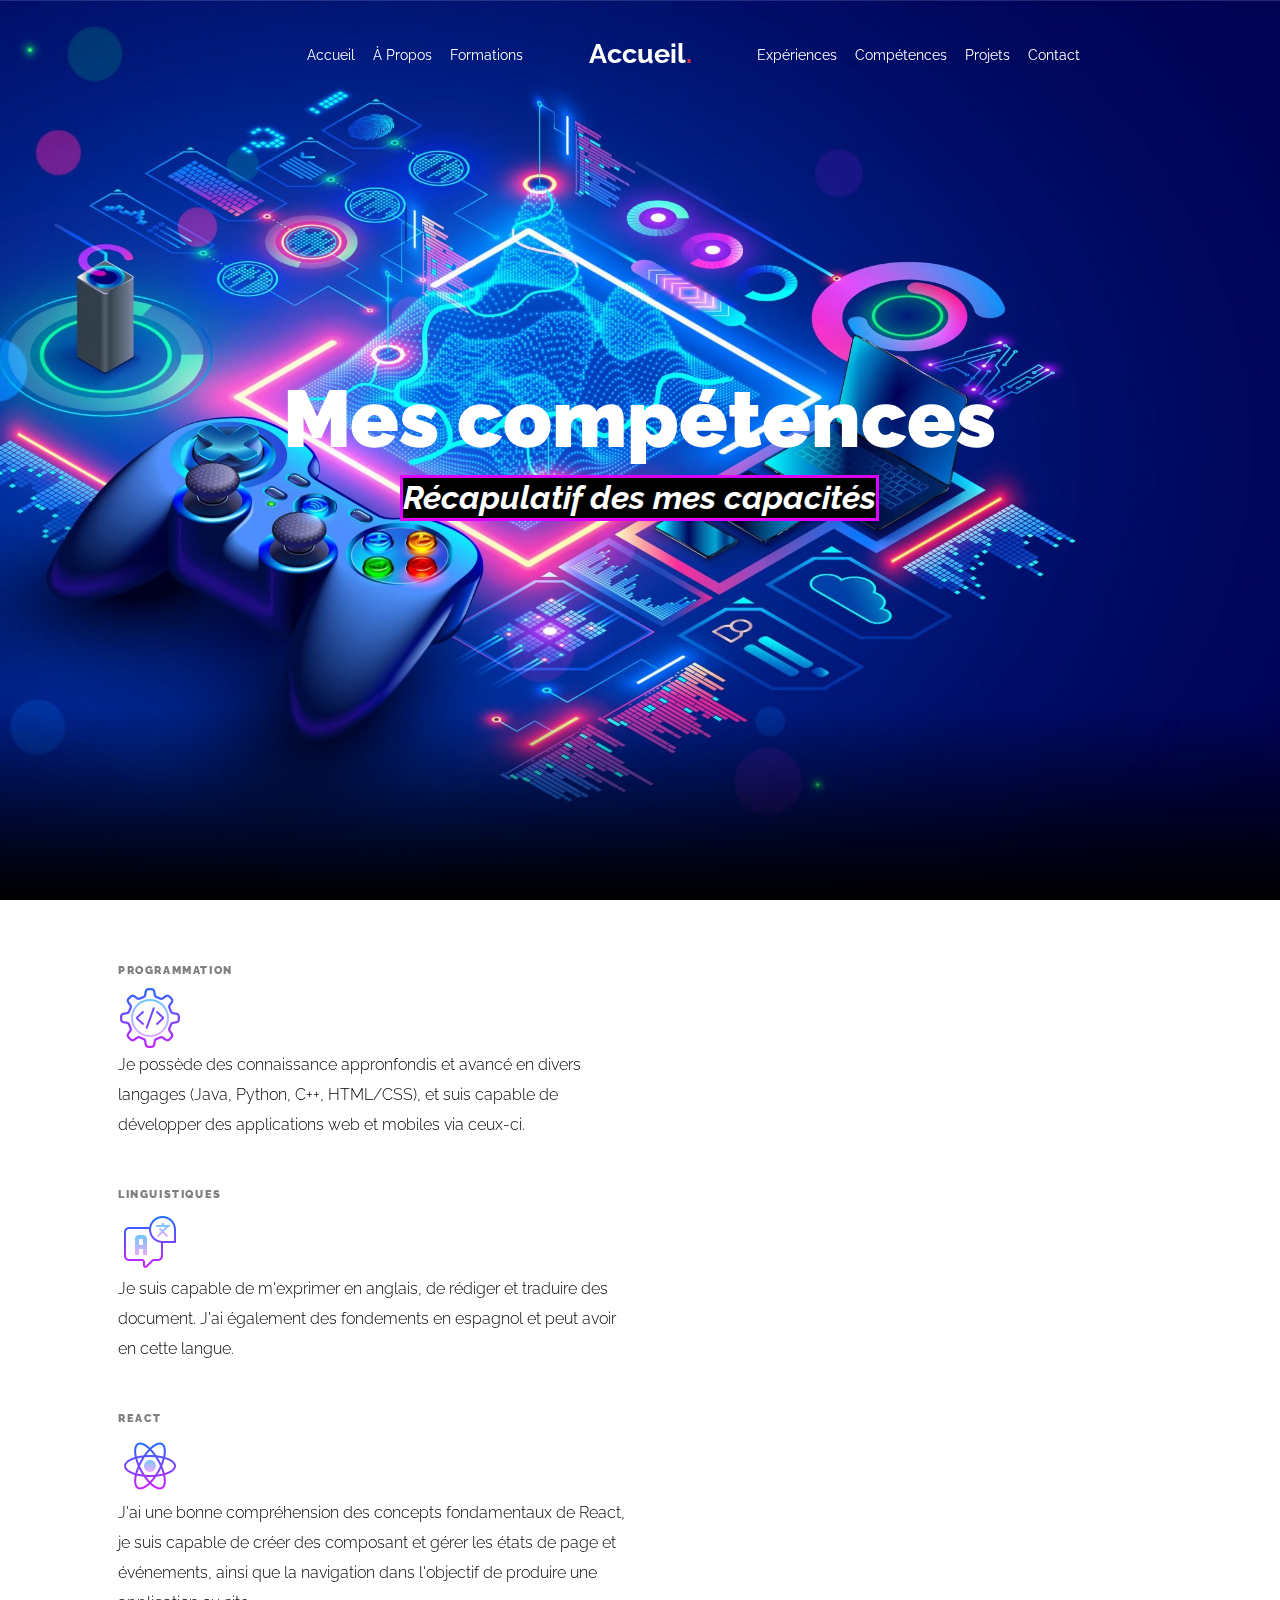
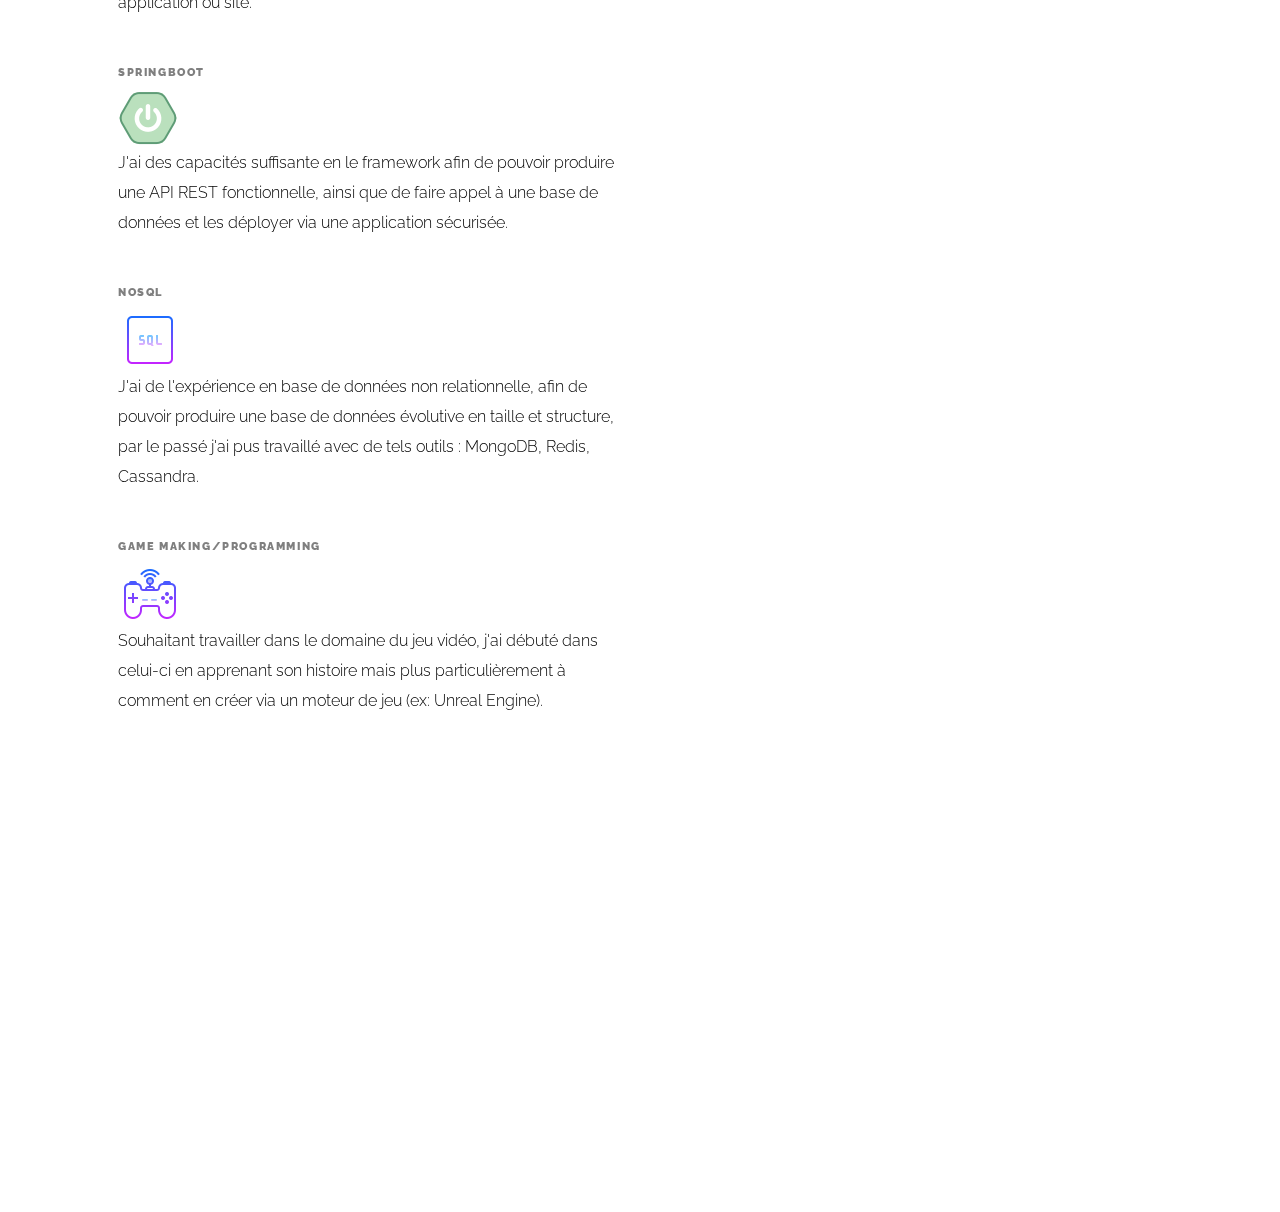
<file: Skills.html>
<!doctype html>
<html lang="en">

<head>
    <title>Stage &mdash; Développeur Android</title>
    <meta charset="utf-8">
    <meta name="viewport" content="width=device-width, initial-scale=1, shrink-to-fit=no">

    <meta name="description" content="">
    <meta name="keywords" content="html, css, javascript, jquery">
    <meta name="author" content="">

    <link rel="stylesheet" href="css/vendor/icomoon/style.css">
    <link rel="stylesheet" href="css/vendor/owl.carousel.min.css">
    <link rel="stylesheet" href="css/vendor/aos.css">
    <link rel="stylesheet" href="css/vendor/animate.min.css">
    <link rel="stylesheet" href="css/vendor/bootstrap.min.css">
    <link rel="stylesheet" href="css/vendor/jquery.fancybox.min.css">

    <!-- Theme Style -->
    <link rel="stylesheet" href="css/style.css">
    <link rel="stylesheet" href="css/myStyle.css">
</head>


<body data-spy="scroll" data-target=".site-nav-target" data-offset="200">

    <nav class="unslate_co--site-mobile-menu">
        <div class="close-wrap d-flex">
            <a href="#" class="d-flex ml-auto js-menu-toggle">
                <span class="close-label">Close</span>
                <div class="close-times">
                    <span class="bar1"></span>
                    <span class="bar2"></span>
                </div>
            </a>
        </div>
        <div class="site-mobile-inner"></div>
    </nav>

    <div class="unslate_co--site-wrap">

        <div class="unslate_co--site-inner">

            <nav class="unslate_co--site-nav site-nav-target">

                <div class="container">

                    <div class="row align-items-center justify-content-between text-left">
                        <div class="col-md-5 text-right">
                            <ul class="site-nav-ul js-clone-nav text-left d-none d-lg-inline-block">
                                <li>
                                    <a href="index.html#home-section" class="nav-link">Accueil</a>
                                </li>
                                <li><a href="index.html#about-section" class="nav-link">À Propos</a></li>
                                <li class="has-children">
                                    <a href="index.html#services-section" class="nav-link">Formations</a>
                                    <ul class="dropdown">
                                        <li>
                                            <a href="bac.html">Bac Générale</a>
                                        </li>
                                        <li>
                                            <a href="BUT.html">BUT Informatique</a>
                                        </li>
                                    </ul>
                                </li>
                            </ul>
                        </div>
                        <div class="site-logo pos-absolute">
                            <a href="index.html" class="unslate_co--site-logo">Accueil<span>.</span></a>
                        </div>
                        <div class="col-md-5 text-right text-lg-left">
                            <ul class="site-nav-ul js-clone-nav text-left d-none d-lg-inline-block">
                                <li class="has-children"><a href="#experiences-section" class="nav-link">Expériences</a>
                                    <ul class="dropdown">
                                        <li>
                                            <a href="stage.html">BBND - Stage BUT 2è année</a>
                                        </li>
                                    </ul>
                                </li>
                                <li class="has-children"><a href="#skills-section" class="nav-link">Compétences</a>
                                    <ul class="dropdown">
                                        <li>
                                            <a href="Skills.html">Descriptifs des compétences</a>
                                        </li>
                                    </ul>
                                </li>
                                <li class="has-children">
                                    <a href="index.html#journal-section" class="nav-link">Projets</a>
                                    <ul class="dropdown">
                                        <li>
                                            <a href="Foody.html">Site Vitrine</a>
                                        </li>
                                        <li>
                                            <a href="ClassicQuiz.html">jeu ludo-pédagogique</a>
                                        </li>
                                        <li>
                                            <a href="Enquete404.html">Escape Game éducatif</a>
                                        </li>
                                        <li>
                                            <a href="AppClass.html">Application de classification</a>
                                        </li>
                                        <li>
                                            <a href="Pizzeria.html">API REST</a>
                                        </li>
                                        <li>
                                            <a href="GameMake.html">MyProject (Unreal Engine)</a>
                                        </li>
                                        <li>
                                            <a href="Spring.html">Planning d'événement</a>
                                        </li>
                                        <li>
                                            <a href="Shooter.html">Jeu de Tir</a>
                                        </li>
                                        <li>
                                            <a href="#">Calculatrice du bâtiment</a>
                                        </li>
                                    </ul>
                                </li>
                                <li><a href="index.html#contact-section" class="nav-link">Contact</a></li>
                            </ul>

                            <ul class="site-nav-ul-none-onepage text-right d-inline-block d-lg-none">
                                <li><a href="#" class="js-menu-toggle">Menu</a></li>
                            </ul>

                        </div>
                    </div>
                </div>

            </nav>
            <!-- END nav -->

            <div class="cover-v1 gradient-bottom-black jarallax"
                style="background-image: url('Image_CV/gameProgramming.jpeg');">
                <div class="container">
                    <div class="row align-items-center">

                        <div class="col-md-10 mx-auto text-center">
                            <h1 class="heading" data-aos="fade-up">Mes compétences</h1>
                            <h2 class="subheading encadre-titre" data-aos="fade-up" data-aos-delay="100">Récapulatif des
                                mes capacités</h2>
                        </div>

                    </div>
                </div>

            </div>
            <!-- END .cover-v1 -->

            <div class="container">
                <div class="portfolio-single-wrap unslate_co--section" id="portfolio-single-section">
                    <div class="portfolio-single-inner">

                        <div class="row justify-content-between align-items-stretch">
                            <div class="col-lg-6 pl-lg-5">
                                <div class="unslate_co--sticky">
                                    <div class="row">
                                        <div class="col-md-12 mb-4">
                                            <div class="detail-v1">
                                                <span class="detail-label">Programmation</span>
                                                <img src="Image_CV/Icon/programmation.png" />
                                                <p>Je possède des connaissance appronfondis et avancé en divers langages
                                                    (Java, Python, C++, HTML/CSS), et suis capable de développer des
                                                    applications web et mobiles via ceux-ci.</p>
                                            </div>
                                        </div>
                                    </div>
                                    <div class="row">
                                        <div class="col-md-12 mb-4">
                                            <div class="detail-v1">
                                                <span class="detail-label">Linguistiques</span>
                                                <img src="Image_CV/Icon/icons8-langue-64.png" />
                                                <p>Je suis capable de m'exprimer en anglais, de rédiger et traduire des
                                                    document. J'ai également des fondements en espagnol et peut avoir en
                                                    cette langue.</p>
                                            </div>
                                        </div>
                                    </div>
                                    <div class="row">
                                        <div class="col-md-12 mb-4">
                                            <div class="detail-v1">
                                                <span class="detail-label">React</span>
                                                <img src="Image_CV/Icon/react.png" />
                                                <p>J'ai une bonne compréhension des concepts fondamentaux de React, je
                                                    suis capable de créer des composant et gérer les états de page et
                                                    événements, ainsi que la navigation dans l'objectif de produire une
                                                    application ou site.</p>
                                            </div>
                                        </div>
                                    </div>
                                    <div class="row">
                                        <div class="col-md-12 mb-4">
                                            <div class="detail-v1">
                                                <span class="detail-label">SpringBoot</span>
                                                <img src="Image_CV/Icon/spring.png" />
                                                <p>J'ai des capacités suffisante en le framework afin de pouvoir
                                                    produire une API REST fonctionnelle, ainsi que de faire appel à une
                                                    base de données et les déployer via une application sécurisée.</p>
                                            </div>
                                        </div>
                                    </div>
                                    <div class="row">
                                        <div class="col-md-12 mb-4">
                                            <div class="detail-v1">
                                                <span class="detail-label">NoSQL</span>
                                                <img src="Image_CV/Icon/sql.png" />
                                                <p>J'ai de l'expérience en base de données non relationnelle, afin de
                                                    pouvoir produire une base de données évolutive en taille et
                                                    structure, par le passé j'ai pus travaillé avec de tels outils :
                                                    MongoDB, Redis, Cassandra.</p>
                                            </div>
                                        </div>
                                    </div>
                                    <div class="row">
                                        <div class="col-md-12 mb-4">
                                            <div class="detail-v1">
                                                <span class="detail-label">Game making/programming</span>
                                                <img src="Image_CV/Icon/manette.png" />
                                                <p>Souhaitant travailler dans le domaine du jeu vidéo, j'ai débuté dans
                                                    celui-ci en apprenant son histoire mais plus particulièrement à
                                                    comment en créer via un moteur de jeu (ex: Unreal Engine).</p>
                                            </div>
                                        </div>
                                    </div>
                                </div>
                            </div>
                        </div>

                    </div>
                </div>
            </div>
        </div>

        <footer class="unslate_co--footer unslate_co--section">
            <div class="container">
                <div class="row justify-content-center">
                    <div class="col-md-7">

                        <div class="footer-site-logo"><a href="#">Julien Lamhene<span>.</span> CV</a></div>

                        <ul class="footer-site-social">
                            <li>julien.lamhene.etu@univ-lille.fr</li>
                            <br>
                            <li><a href="https://www.linkedin.com/in/julien-lamhene-b83370221/">Linkedn</a></li>
                        </ul>

                    </div>
                </div>
            </div>
        </footer>

    </div>

    <!-- Loader -->
    <div id="unslate_co--overlayer"></div>
    <div class="site-loader-wrap">
        <div class="site-loader"></div>
    </div>

    <script src="js/scripts-dist.js"></script>
    <script src="js/main.js"></script>
</body>

</html>
</file>
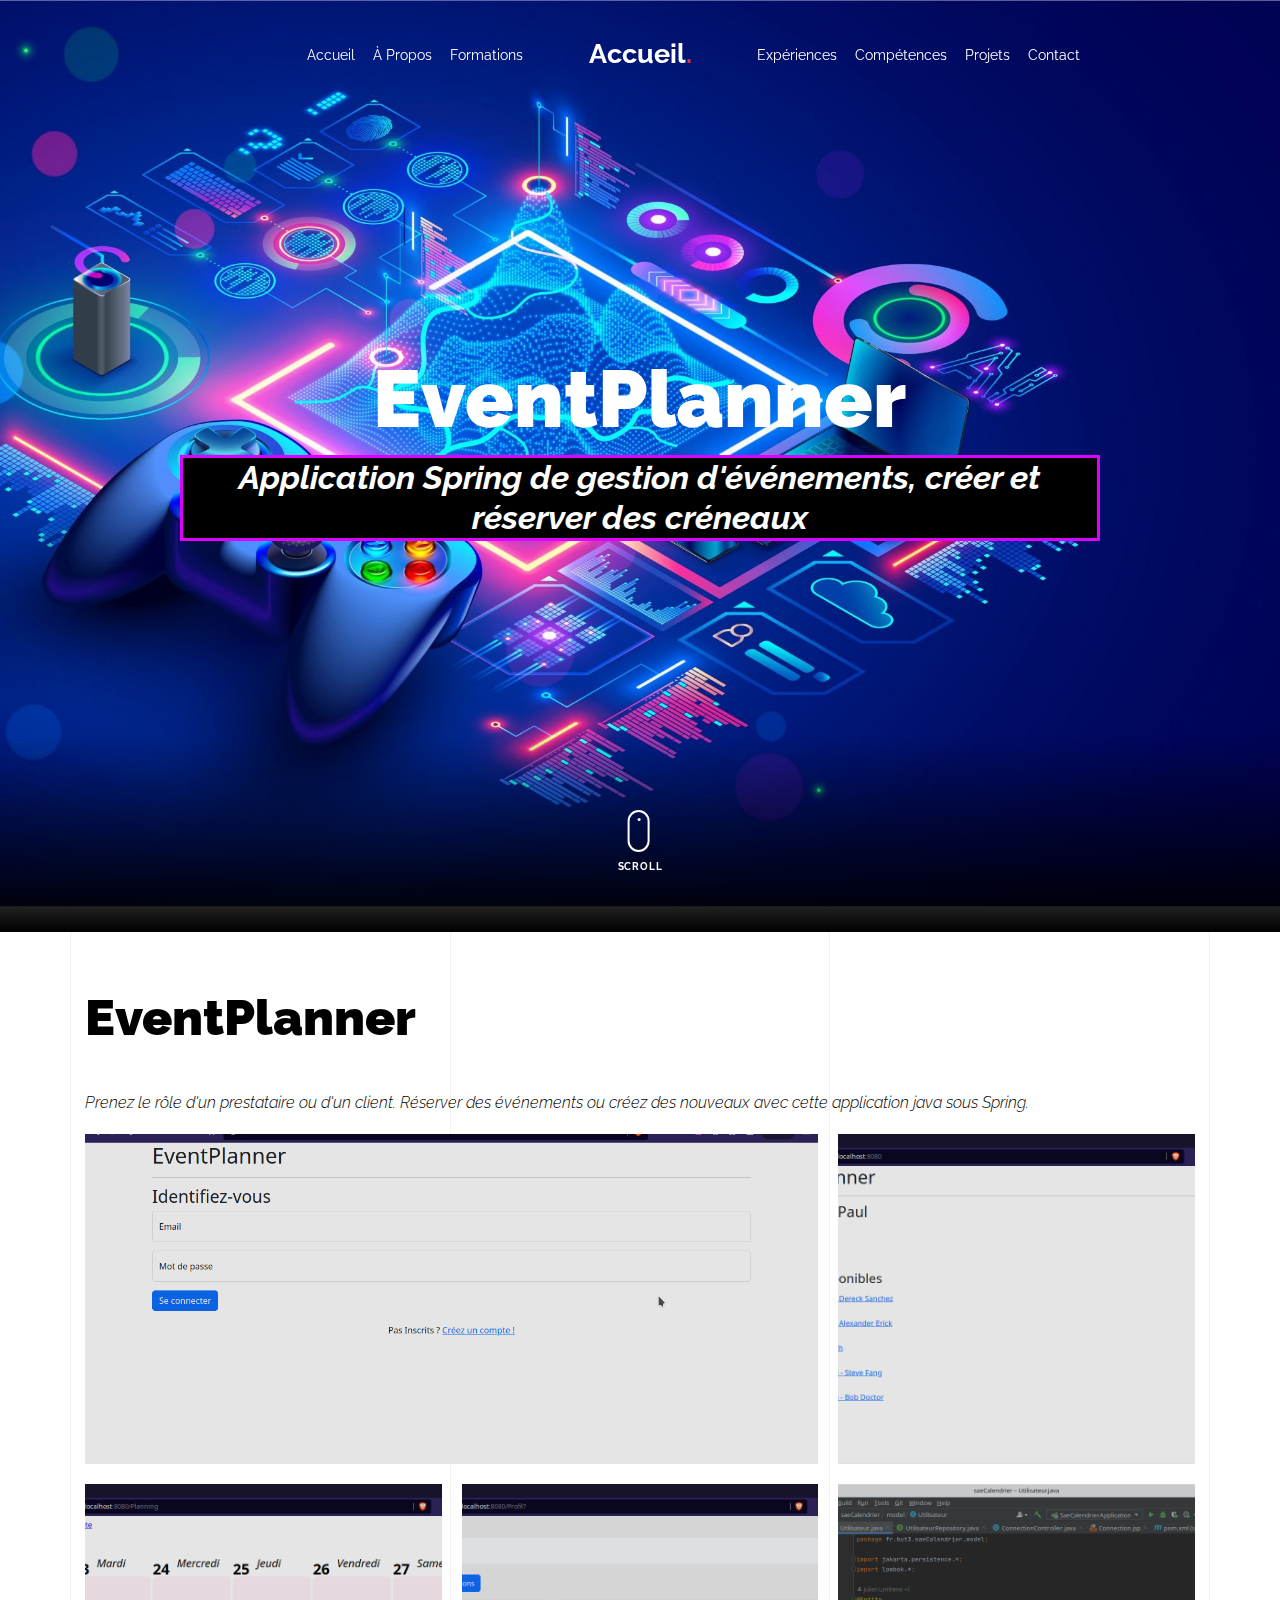
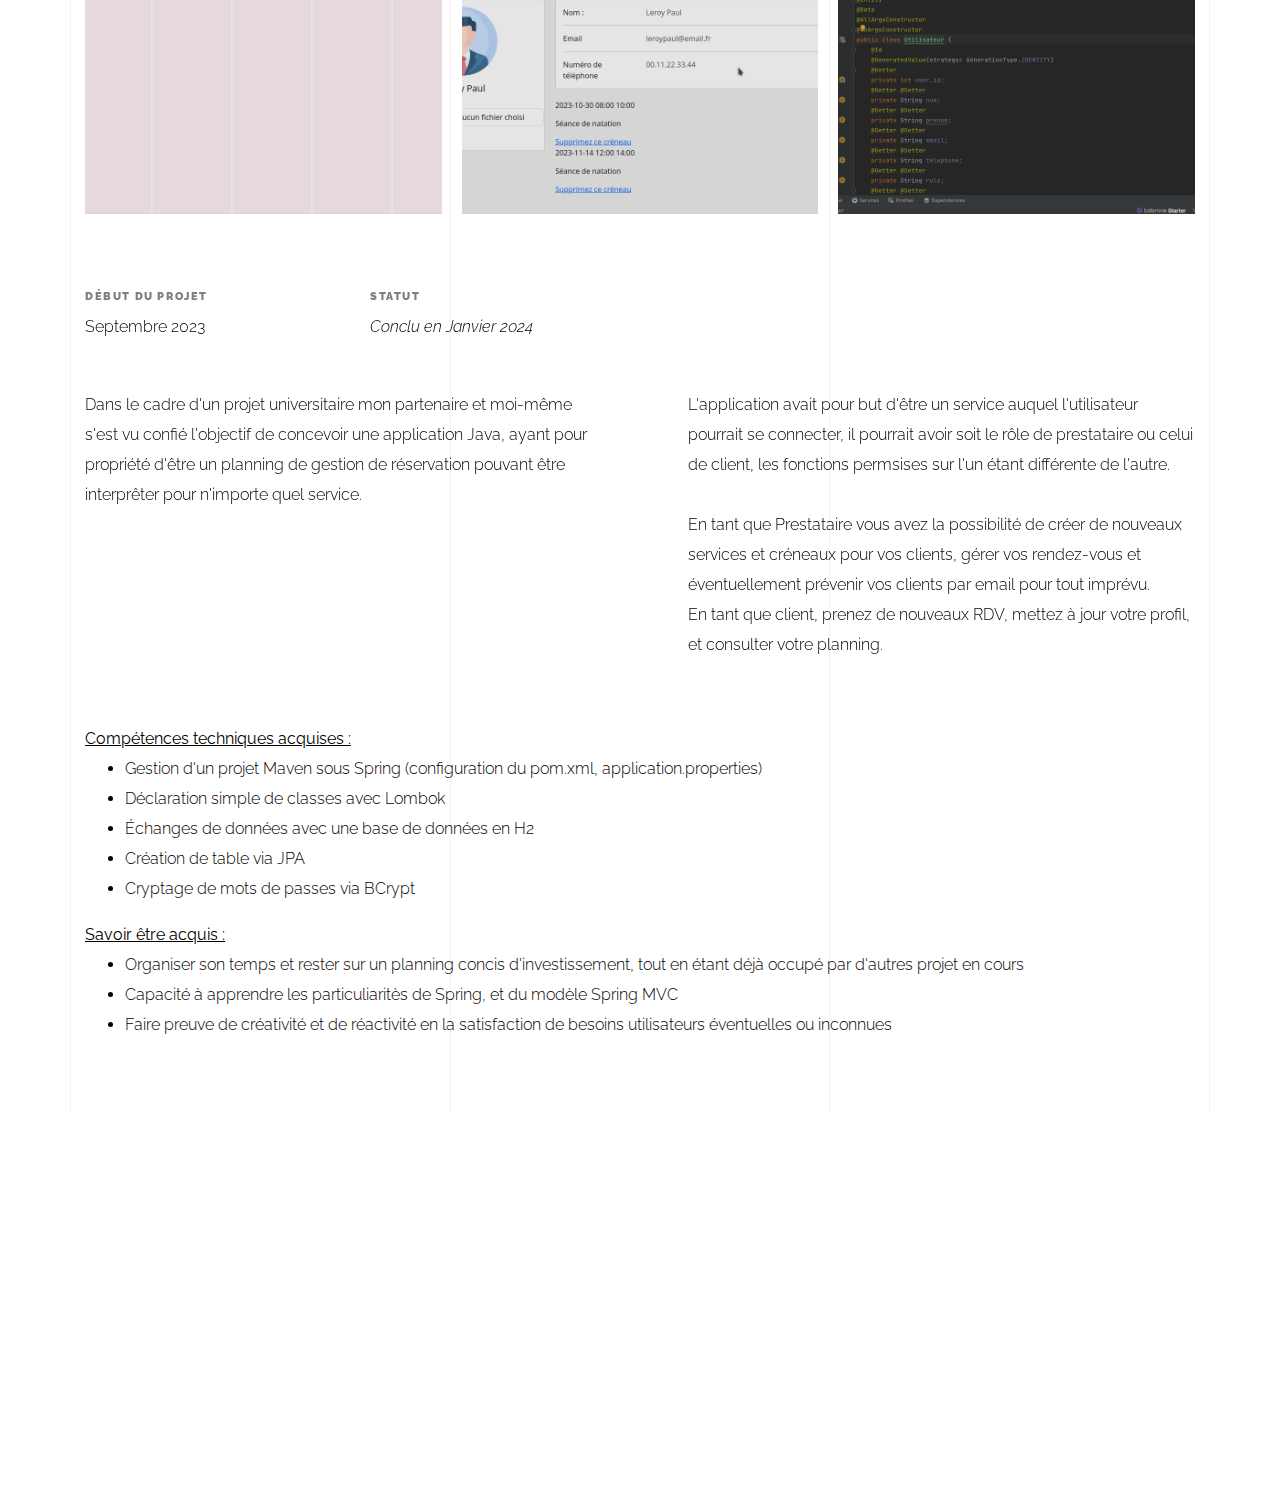
<file: Spring.html>
<!doctype html>
<html lang="en">

<head>
  <title>EventPlanner &mdash; Application de plannification avec Spring</title>
  <meta charset="utf-8">
  <meta name="viewport" content="width=device-width, initial-scale=1, shrink-to-fit=no">
  
  <meta name="description" content="">
  <meta name="keywords" content="html, css, javascript, jquery">
  <meta name="author" content="">

  <link rel="stylesheet" href="css/vendor/icomoon/style.css">
  <link rel="stylesheet" href="css/vendor/owl.carousel.min.css">
  <link rel="stylesheet" href="css/vendor/aos.css">
  <link rel="stylesheet" href="css/vendor/animate.min.css">
  <link rel="stylesheet" href="css/vendor/bootstrap.min.css">
  <link rel="stylesheet" href="css/vendor/jquery.fancybox.min.css">

  <!-- Theme Style -->
  <link rel="stylesheet" href="css/style.css">
  <link rel="stylesheet" href="css/myStyle.css">

</head>

<body data-spy="scroll" data-target=".site-nav-target" data-offset="200">

    <nav class="unslate_co--site-mobile-menu">
      <div class="close-wrap d-flex">
        <a href="#" class="d-flex ml-auto js-menu-toggle">
          <span class="close-label">Close</span>
          <div class="close-times">
            <span class="bar1"></span>
            <span class="bar2"></span>
          </div>
        </a>
      </div>
      <div class="site-mobile-inner"></div>
    </nav>
  
  
    <div class="unslate_co--site-wrap">
  
      <div class="unslate_co--site-inner">
  
        <div class="lines-wrap">
          <div class="lines-inner">
            <div class="lines"></div>
          </div>
        </div>
        <!-- END lines -->
      
        <nav class="unslate_co--site-nav site-nav-target">
  
          <div class="container">
          
            <div class="row align-items-center justify-content-between text-left">
              <div class="col-md-5 text-right">
                <ul class="site-nav-ul js-clone-nav text-left d-none d-lg-inline-block">
                  <li>
                    <a href="index.html#home-section" class="nav-link">Accueil</a>
                  </li>
                  <li><a href="index.html#about-section" class="nav-link">À Propos</a></li>
                  <li class="has-children">
                    <a href="index.html#services-section" class="nav-link">Formations</a>
                    <ul class="dropdown">
                      <li>
                        <a href="bac.html">Bac Générale</a>
                      </li>
                      <li>
                        <a href="BUT.html">BUT Informatique</a>
                      </li>
                    </ul>
                  </li>
                </ul>
              </div>
              <div class="site-logo pos-absolute">
                <a href="index.html" class="unslate_co--site-logo">Accueil<span>.</span></a>
              </div>
              <div class="col-md-5 text-right text-lg-left">
                <ul class="site-nav-ul js-clone-nav text-left d-none d-lg-inline-block">
                  <li class="has-children"><a href="#experiences-section" class="nav-link">Expériences</a>
                    <ul class="dropdown">
                      <li>
                        <a href="stage.html">BBND - Stage BUT 2è année</a>
                      </li>
                    </ul>
                  </li>
                  <li class="has-children"><a href="#skills-section" class="nav-link">Compétences</a>
                    <ul class="dropdown">
                      <li>
                        <a href="Skills.html">Descriptifs des compétences</a>
                      </li>
                    </ul>
                  </li>
                  <li class="has-children">
                    <a href="index.html#journal-section" class="nav-link">Projets</a>
                    <ul class="dropdown">
                      <li>
                        <a href="Foody.html">Site Vitrine</a>
                      </li>
                      <li>
                        <a href="ClassicQuiz.html">jeu ludo-pédagogique</a>
                      </li>
                      <li>
                        <a href="Enquete404.html">Escape Game éducatif</a>
                      </li>
                      <li>
                        <a href="AppClass.html">Application de classification</a>
                      </li>
                      <li>
                        <a href="Pizzeria.html">API REST</a>
                    </li>
                    <li>
                        <a href="GameMake.html">MyProject (Unreal Engine)</a>
                    </li>
                      <li>
                        <a href="Spring.html">Planning d'événement</a>
                      </li>
                      <li>
                        <a href="Shooter.html">Jeu de Tir</a>
                      </li>
                      <li>
                        <a href="stage.html">Calculatrice du bâtiment</a>
                      </li>
                    </ul>
                  </li>
                  <li><a href="index.html#contact-section" class="nav-link">Contact</a></li>
                </ul>
  
                <ul class="site-nav-ul-none-onepage text-right d-inline-block d-lg-none">
                  <li><a href="#" class="js-menu-toggle">Menu</a></li>
                </ul>
  
              </div>
            </div>
          </div>
  
        </nav>
        <!-- END nav -->
  
        <div class="cover-v1 gradient-bottom-black jarallax" style="background-image: url('Image_CV/gameProgramming.jpeg');">
          <div class="container">
            <div class="row align-items-center">
  
              <div class="col-md-10 mx-auto text-center">
                <h1 class="heading" data-aos="fade-up">EventPlanner</h1>
                <h2 class="subheading encadre-titre" data-aos="fade-up" data-aos-delay="100">Application Spring de gestion d'événements, créer et réserver des créneaux</h2>
              </div>
  
            </div>
          </div>
  
          <!-- dov -->
          <a href="#portfolio-single-section" class="mouse-wrap smoothscroll">
            <span class="mouse">
              <span class="scroll"></span>
            </span>
            <span class="mouse-label">Scroll</span>
          </a>
  
        </div>
        <!-- END .cover-v1 -->
  
        <div class="container">
          <div class="portfolio-single-wrap unslate_co--section" id="portfolio-single-section">
            <div class="portfolio-single-inner">
              <h2 class="heading-portfolio-single-h2">EventPlanner</h2>
              <p>
                  <i>
                      Prenez le rôle d'un prestataire ou d'un client. Réserver des événements ou créez des nouveaux avec cette application java sous Spring.
                  </i>
                  <br>
              </p>
              <div class="row gutter-v4 align-items-stretch mb-5">
                <div class="col-sm-6 col-md-6 col-lg-8 blog-post-entry">
  
                  <a href="Image_CV/EventPlanner/EventPlanner_Login.png" class="grid-item blog-item w-100 h-100" data-fancybox="gal" data-caption="Page de connexion">
                    <div class="overlay">
                      
                    </div>
                    <img src="Image_CV/EventPlanner/EventPlanner_Login.png" class="lazyload" alt="Image" />
                  </a>
  
                </div>
                <div class="col-sm-6 col-md-6 col-lg-4 blog-post-entry">
                  <a href="Image_CV/EventPlanner/EP_Accueil.png" class="grid-item blog-item w-100 h-100" data-fancybox="gal" data-caption="L'Accueil">
                    <div class="overlay"></div>
                    <img src="Image_CV/EventPlanner/EP_Accueil.png" class="lazyload" alt="Image" />
                  </a>
                </div>
  
                <div class="col-sm-6 col-md-6 col-lg-4 blog-post-entry">
  
                  <a href="Image_CV/EventPlanner/EP_Planning.png" class="grid-item blog-item w-100 h-100" data-fancybox="gal">
                    <div class="overlay"></div>
                    <img src="Image_CV/EventPlanner/EP_Planning.png" class="lazyload" alt="Image" />
                  </a>
  
                </div>
                <div class="col-sm-6 col-md-6 col-lg-4 blog-post-entry">
                  <a href="Image_CV/EventPlanner/EP_Profil.png" class="grid-item blog-item w-100 h-100" data-fancybox="gal">
                    <div class="overlay"></div>
                    <img src="Image_CV/EventPlanner/EP_Profil.png" class="lazyload" alt="Image" />
                  </a>
                </div>
  
                <div class="col-sm-6 col-md-6 col-lg-4 blog-post-entry">
                  <a href="Image_CV/EventPlanner/EP_Code.png" class="grid-item blog-item w-100 h-100" data-fancybox="gal">
                    <div class="overlay"></div>
                    <img src="Image_CV/EventPlanner/EP_Code.png" class="lazyload" alt="Image" />
                  </a>
                </div>
  
              </div>
  
              <div class="row justify-content-between mb-5">
                <div class="col-12 mb-5">
                  <div class="row">
                    <div class="col-sm-6 col-md-6 col-lg-3">
                      <div class="detail-v1">
                        <span class="detail-label">Début du projet</span>
                        <span class="detail-val">Septembre 2023</span>
                      </div>
                    </div>
                    <div class="col-sm-6 col-md-6 col-lg-3">
                      <div class="detail-v1">
                        <span class="detail-label">Statut</span>
                        <span class="detail-val"><i>Conclu en Janvier 2024</i></span>
                      </div>
                    </div>
                  </div>
                </div>
                <div class="col-md-6 pr-md-5">
                  <p>
                    Dans le cadre d'un projet universitaire mon partenaire et moi-même s'est vu confié l'objectif de concevoir une application Java, ayant pour propriété d'être un planning de gestion de réservation pouvant être interprêter pour n'importe quel service.
                      <br>
                    </p>
                </div>
                <div class="col-md-6 pl-md-5">
                    <p>
                        L'application avait pour but d'être un service auquel l'utilisateur pourrait se connecter, il pourrait avoir soit le rôle de prestataire ou celui de client, les fonctions permsises sur l'un étant différente de l'autre.
                        <br>
                        <br>
                        En tant que Prestataire vous avez la possibilité de créer de nouveaux services et créneaux pour vos clients, gérer vos rendez-vous et éventuellement prévenir vos clients par email pour tout imprévu.
                        <br>
                        En tant que client, prenez de nouveaux RDV, mettez à jour votre profil, et consulter votre planning.
                    </p>
                </div>
              </div>
              <b> 
                <u>
                    Compétences techniques acquises :
                </u>
              </b>
              <ul>
                <li>
                    Gestion d'un projet Maven sous Spring (configuration du pom.xml, application.properties)
                </li>
                <li>
                    Déclaration simple de classes avec Lombok
                </li>
                <li>
                    Échanges de données avec une base de données en H2
                </li>
                <li>
                    Création de table via JPA
                </li>
                <li>
                    Cryptage de mots de passes via BCrypt
                </li>
              </ul>
              <b>
                <u>
                  Savoir être acquis :
                </u>
              </b>
              <ul>
                  <li>
                  Organiser son temps et rester sur un planning concis d'investissement, tout en étant déjà occupé par d'autres projet en cours
                  </li>
                  <li>
                  Capacité à apprendre les particuliaritès de Spring, et du modèle Spring MVC
                  </li>
                  <li>
                  Faire preuve de créativité et de réactivité en la satisfaction de besoins utilisateurs éventuelles ou inconnues
                  </li>
              </ul>
            </div>
          </div>
        </div>
      </div> 
  
      <footer class="unslate_co--footer unslate_co--section">
        <div class="container">
          <div class="row justify-content-center">
            <div class="col-md-7">
              
              <div class="footer-site-logo"><a href="#">Julien Lamhene<span>.</span> CV</a></div>
  
              <ul class="footer-site-social">
                <li>julien.lamhene.etu@univ-lille.fr</li>
                <br>
                <li><a href="https://www.linkedin.com/in/julien-lamhene-b83370221/">Linkedn</a></li>
              </ul>
  
            </div>
          </div>
        </div>
      </footer>
  
    </div>
  
    <!-- Loader -->
    <div id="unslate_co--overlayer"></div>
    <div class="site-loader-wrap">
      <div class="site-loader"></div>
    </div>
  
    <script src="js/scripts-dist.js"></script>
    <script src="js/main.js"></script>
  
  </body>
  
</html>
</file>
<file: css/vendor/icomoon/style.css>
@font-face {
  font-family: 'icomoon';
  src:  url('fonts/icomoon.eot?10si43');
  src:  url('fonts/icomoon.eot?10si43#iefix') format('embedded-opentype'),
    url('fonts/icomoon.ttf?10si43') format('truetype'),
    url('fonts/icomoon.woff?10si43') format('woff'),
    url('fonts/icomoon.svg?10si43#icomoon') format('svg');
  font-weight: normal;
  font-style: normal;
}

[class^="icon-"], [class*=" icon-"] {
  /* use !important to prevent issues with browser extensions that change fonts */
  font-family: 'icomoon' !important;
  speak: none;
  font-style: normal;
  font-weight: normal;
  font-variant: normal;
  text-transform: none;
  line-height: 1;

  /* Better Font Rendering =========== */
  -webkit-font-smoothing: antialiased;
  -moz-osx-font-smoothing: grayscale;
}

.icon-asterisk:before {
  content: "\f069";
}
.icon-plus:before {
  content: "\f067";
}
.icon-question:before {
  content: "\f128";
}
.icon-minus:before {
  content: "\f068";
}
.icon-glass:before {
  content: "\f000";
}
.icon-music:before {
  content: "\f001";
}
.icon-search:before {
  content: "\f002";
}
.icon-envelope-o:before {
  content: "\f003";
}
.icon-heart:before {
  content: "\f004";
}
.icon-star:before {
  content: "\f005";
}
.icon-star-o:before {
  content: "\f006";
}
.icon-user:before {
  content: "\f007";
}
.icon-film:before {
  content: "\f008";
}
.icon-th-large:before {
  content: "\f009";
}
.icon-th:before {
  content: "\f00a";
}
.icon-th-list:before {
  content: "\f00b";
}
.icon-check:before {
  content: "\f00c";
}
.icon-close:before {
  content: "\f00d";
}
.icon-remove:before {
  content: "\f00d";
}
.icon-times:before {
  content: "\f00d";
}
.icon-search-plus:before {
  content: "\f00e";
}
.icon-search-minus:before {
  content: "\f010";
}
.icon-power-off:before {
  content: "\f011";
}
.icon-signal:before {
  content: "\f012";
}
.icon-cog:before {
  content: "\f013";
}
.icon-gear:before {
  content: "\f013";
}
.icon-trash-o:before {
  content: "\f014";
}
.icon-home:before {
  content: "\f015";
}
.icon-file-o:before {
  content: "\f016";
}
.icon-clock-o:before {
  content: "\f017";
}
.icon-road:before {
  content: "\f018";
}
.icon-download:before {
  content: "\f019";
}
.icon-arrow-circle-o-down:before {
  content: "\f01a";
}
.icon-arrow-circle-o-up:before {
  content: "\f01b";
}
.icon-inbox:before {
  content: "\f01c";
}
.icon-play-circle-o:before {
  content: "\f01d";
}
.icon-repeat:before {
  content: "\f01e";
}
.icon-rotate-right:before {
  content: "\f01e";
}
.icon-refresh:before {
  content: "\f021";
}
.icon-list-alt:before {
  content: "\f022";
}
.icon-lock:before {
  content: "\f023";
}
.icon-flag:before {
  content: "\f024";
}
.icon-headphones:before {
  content: "\f025";
}
.icon-volume-off:before {
  content: "\f026";
}
.icon-volume-down:before {
  content: "\f027";
}
.icon-volume-up:before {
  content: "\f028";
}
.icon-qrcode:before {
  content: "\f029";
}
.icon-barcode:before {
  content: "\f02a";
}
.icon-tag:before {
  content: "\f02b";
}
.icon-tags:before {
  content: "\f02c";
}
.icon-book:before {
  content: "\f02d";
}
.icon-bookmark:before {
  content: "\f02e";
}
.icon-print:before {
  content: "\f02f";
}
.icon-camera:before {
  content: "\f030";
}
.icon-font:before {
  content: "\f031";
}
.icon-bold:before {
  content: "\f032";
}
.icon-italic:before {
  content: "\f033";
}
.icon-text-height:before {
  content: "\f034";
}
.icon-text-width:before {
  content: "\f035";
}
.icon-align-left:before {
  content: "\f036";
}
.icon-align-center:before {
  content: "\f037";
}
.icon-align-right:before {
  content: "\f038";
}
.icon-align-justify:before {
  content: "\f039";
}
.icon-list:before {
  content: "\f03a";
}
.icon-dedent:before {
  content: "\f03b";
}
.icon-outdent:before {
  content: "\f03b";
}
.icon-indent:before {
  content: "\f03c";
}
.icon-video-camera:before {
  content: "\f03d";
}
.icon-image:before {
  content: "\f03e";
}
.icon-photo:before {
  content: "\f03e";
}
.icon-picture-o:before {
  content: "\f03e";
}
.icon-pencil:before {
  content: "\f040";
}
.icon-map-marker:before {
  content: "\f041";
}
.icon-adjust:before {
  content: "\f042";
}
.icon-tint:before {
  content: "\f043";
}
.icon-edit:before {
  content: "\f044";
}
.icon-pencil-square-o:before {
  content: "\f044";
}
.icon-share-square-o:before {
  content: "\f045";
}
.icon-check-square-o:before {
  content: "\f046";
}
.icon-arrows:before {
  content: "\f047";
}
.icon-step-backward:before {
  content: "\f048";
}
.icon-fast-backward:before {
  content: "\f049";
}
.icon-backward:before {
  content: "\f04a";
}
.icon-play:before {
  content: "\f04b";
}
.icon-pause:before {
  content: "\f04c";
}
.icon-stop:before {
  content: "\f04d";
}
.icon-forward:before {
  content: "\f04e";
}
.icon-fast-forward:before {
  content: "\f050";
}
.icon-step-forward:before {
  content: "\f051";
}
.icon-eject:before {
  content: "\f052";
}
.icon-chevron-left:before {
  content: "\f053";
}
.icon-chevron-right:before {
  content: "\f054";
}
.icon-plus-circle:before {
  content: "\f055";
}
.icon-minus-circle:before {
  content: "\f056";
}
.icon-times-circle:before {
  content: "\f057";
}
.icon-check-circle:before {
  content: "\f058";
}
.icon-question-circle:before {
  content: "\f059";
}
.icon-info-circle:before {
  content: "\f05a";
}
.icon-crosshairs:before {
  content: "\f05b";
}
.icon-times-circle-o:before {
  content: "\f05c";
}
.icon-check-circle-o:before {
  content: "\f05d";
}
.icon-ban:before {
  content: "\f05e";
}
.icon-arrow-left:before {
  content: "\f060";
}
.icon-arrow-right:before {
  content: "\f061";
}
.icon-arrow-up:before {
  content: "\f062";
}
.icon-arrow-down:before {
  content: "\f063";
}
.icon-mail-forward:before {
  content: "\f064";
}
.icon-share:before {
  content: "\f064";
}
.icon-expand:before {
  content: "\f065";
}
.icon-compress:before {
  content: "\f066";
}
.icon-exclamation-circle:before {
  content: "\f06a";
}
.icon-gift:before {
  content: "\f06b";
}
.icon-leaf:before {
  content: "\f06c";
}
.icon-fire:before {
  content: "\f06d";
}
.icon-eye:before {
  content: "\f06e";
}
.icon-eye-slash:before {
  content: "\f070";
}
.icon-exclamation-triangle:before {
  content: "\f071";
}
.icon-warning:before {
  content: "\f071";
}
.icon-plane:before {
  content: "\f072";
}
.icon-calendar:before {
  content: "\f073";
}
.icon-random:before {
  content: "\f074";
}
.icon-comment:before {
  content: "\f075";
}
.icon-magnet:before {
  content: "\f076";
}
.icon-chevron-up:before {
  content: "\f077";
}
.icon-chevron-down:before {
  content: "\f078";
}
.icon-retweet:before {
  content: "\f079";
}
.icon-shopping-cart:before {
  content: "\f07a";
}
.icon-folder:before {
  content: "\f07b";
}
.icon-folder-open:before {
  content: "\f07c";
}
.icon-arrows-v:before {
  content: "\f07d";
}
.icon-arrows-h:before {
  content: "\f07e";
}
.icon-bar-chart:before {
  content: "\f080";
}
.icon-bar-chart-o:before {
  content: "\f080";
}
.icon-twitter-square:before {
  content: "\f081";
}
.icon-facebook-square:before {
  content: "\f082";
}
.icon-camera-retro:before {
  content: "\f083";
}
.icon-key:before {
  content: "\f084";
}
.icon-cogs:before {
  content: "\f085";
}
.icon-gears:before {
  content: "\f085";
}
.icon-comments:before {
  content: "\f086";
}
.icon-thumbs-o-up:before {
  content: "\f087";
}
.icon-thumbs-o-down:before {
  content: "\f088";
}
.icon-star-half:before {
  content: "\f089";
}
.icon-heart-o:before {
  content: "\f08a";
}
.icon-sign-out:before {
  content: "\f08b";
}
.icon-linkedin-square:before {
  content: "\f08c";
}
.icon-thumb-tack:before {
  content: "\f08d";
}
.icon-external-link:before {
  content: "\f08e";
}
.icon-sign-in:before {
  content: "\f090";
}
.icon-trophy:before {
  content: "\f091";
}
.icon-github-square:before {
  content: "\f092";
}
.icon-upload:before {
  content: "\f093";
}
.icon-lemon-o:before {
  content: "\f094";
}
.icon-phone:before {
  content: "\f095";
}
.icon-square-o:before {
  content: "\f096";
}
.icon-bookmark-o:before {
  content: "\f097";
}
.icon-phone-square:before {
  content: "\f098";
}
.icon-twitter:before {
  content: "\f099";
}
.icon-facebook:before {
  content: "\f09a";
}
.icon-facebook-f:before {
  content: "\f09a";
}
.icon-github:before {
  content: "\f09b";
}
.icon-unlock:before {
  content: "\f09c";
}
.icon-credit-card:before {
  content: "\f09d";
}
.icon-feed:before {
  content: "\f09e";
}
.icon-rss:before {
  content: "\f09e";
}
.icon-hdd-o:before {
  content: "\f0a0";
}
.icon-bullhorn:before {
  content: "\f0a1";
}
.icon-bell-o:before {
  content: "\f0a2";
}
.icon-certificate:before {
  content: "\f0a3";
}
.icon-hand-o-right:before {
  content: "\f0a4";
}
.icon-hand-o-left:before {
  content: "\f0a5";
}
.icon-hand-o-up:before {
  content: "\f0a6";
}
.icon-hand-o-down:before {
  content: "\f0a7";
}
.icon-arrow-circle-left:before {
  content: "\f0a8";
}
.icon-arrow-circle-right:before {
  content: "\f0a9";
}
.icon-arrow-circle-up:before {
  content: "\f0aa";
}
.icon-arrow-circle-down:before {
  content: "\f0ab";
}
.icon-globe:before {
  content: "\f0ac";
}
.icon-wrench:before {
  content: "\f0ad";
}
.icon-tasks:before {
  content: "\f0ae";
}
.icon-filter:before {
  content: "\f0b0";
}
.icon-briefcase:before {
  content: "\f0b1";
}
.icon-arrows-alt:before {
  content: "\f0b2";
}
.icon-group:before {
  content: "\f0c0";
}
.icon-users:before {
  content: "\f0c0";
}
.icon-chain:before {
  content: "\f0c1";
}
.icon-link:before {
  content: "\f0c1";
}
.icon-cloud:before {
  content: "\f0c2";
}
.icon-flask:before {
  content: "\f0c3";
}
.icon-cut:before {
  content: "\f0c4";
}
.icon-scissors:before {
  content: "\f0c4";
}
.icon-copy:before {
  content: "\f0c5";
}
.icon-files-o:before {
  content: "\f0c5";
}
.icon-paperclip:before {
  content: "\f0c6";
}
.icon-floppy-o:before {
  content: "\f0c7";
}
.icon-save:before {
  content: "\f0c7";
}
.icon-square:before {
  content: "\f0c8";
}
.icon-bars:before {
  content: "\f0c9";
}
.icon-navicon:before {
  content: "\f0c9";
}
.icon-reorder:before {
  content: "\f0c9";
}
.icon-list-ul:before {
  content: "\f0ca";
}
.icon-list-ol:before {
  content: "\f0cb";
}
.icon-strikethrough:before {
  content: "\f0cc";
}
.icon-underline:before {
  content: "\f0cd";
}
.icon-table:before {
  content: "\f0ce";
}
.icon-magic:before {
  content: "\f0d0";
}
.icon-truck:before {
  content: "\f0d1";
}
.icon-pinterest:before {
  content: "\f0d2";
}
.icon-pinterest-square:before {
  content: "\f0d3";
}
.icon-google-plus-square:before {
  content: "\f0d4";
}
.icon-google-plus:before {
  content: "\f0d5";
}
.icon-money:before {
  content: "\f0d6";
}
.icon-caret-down:before {
  content: "\f0d7";
}
.icon-caret-up:before {
  content: "\f0d8";
}
.icon-caret-left:before {
  content: "\f0d9";
}
.icon-caret-right:before {
  content: "\f0da";
}
.icon-columns:before {
  content: "\f0db";
}
.icon-sort:before {
  content: "\f0dc";
}
.icon-unsorted:before {
  content: "\f0dc";
}
.icon-sort-desc:before {
  content: "\f0dd";
}
.icon-sort-down:before {
  content: "\f0dd";
}
.icon-sort-asc:before {
  content: "\f0de";
}
.icon-sort-up:before {
  content: "\f0de";
}
.icon-envelope:before {
  content: "\f0e0";
}
.icon-linkedin:before {
  content: "\f0e1";
}
.icon-rotate-left:before {
  content: "\f0e2";
}
.icon-undo:before {
  content: "\f0e2";
}
.icon-gavel:before {
  content: "\f0e3";
}
.icon-legal:before {
  content: "\f0e3";
}
.icon-dashboard:before {
  content: "\f0e4";
}
.icon-tachometer:before {
  content: "\f0e4";
}
.icon-comment-o:before {
  content: "\f0e5";
}
.icon-comments-o:before {
  content: "\f0e6";
}
.icon-bolt:before {
  content: "\f0e7";
}
.icon-flash:before {
  content: "\f0e7";
}
.icon-sitemap:before {
  content: "\f0e8";
}
.icon-umbrella:before {
  content: "\f0e9";
}
.icon-clipboard:before {
  content: "\f0ea";
}
.icon-paste:before {
  content: "\f0ea";
}
.icon-lightbulb-o:before {
  content: "\f0eb";
}
.icon-exchange:before {
  content: "\f0ec";
}
.icon-cloud-download:before {
  content: "\f0ed";
}
.icon-cloud-upload:before {
  content: "\f0ee";
}
.icon-user-md:before {
  content: "\f0f0";
}
.icon-stethoscope:before {
  content: "\f0f1";
}
.icon-suitcase:before {
  content: "\f0f2";
}
.icon-bell:before {
  content: "\f0f3";
}
.icon-coffee:before {
  content: "\f0f4";
}
.icon-cutlery:before {
  content: "\f0f5";
}
.icon-file-text-o:before {
  content: "\f0f6";
}
.icon-building-o:before {
  content: "\f0f7";
}
.icon-hospital-o:before {
  content: "\f0f8";
}
.icon-ambulance:before {
  content: "\f0f9";
}
.icon-medkit:before {
  content: "\f0fa";
}
.icon-fighter-jet:before {
  content: "\f0fb";
}
.icon-beer:before {
  content: "\f0fc";
}
.icon-h-square:before {
  content: "\f0fd";
}
.icon-plus-square:before {
  content: "\f0fe";
}
.icon-angle-double-left:before {
  content: "\f100";
}
.icon-angle-double-right:before {
  content: "\f101";
}
.icon-angle-double-up:before {
  content: "\f102";
}
.icon-angle-double-down:before {
  content: "\f103";
}
.icon-angle-left:before {
  content: "\f104";
}
.icon-angle-right:before {
  content: "\f105";
}
.icon-angle-up:before {
  content: "\f106";
}
.icon-angle-down:before {
  content: "\f107";
}
.icon-desktop:before {
  content: "\f108";
}
.icon-laptop:before {
  content: "\f109";
}
.icon-tablet:before {
  content: "\f10a";
}
.icon-mobile:before {
  content: "\f10b";
}
.icon-mobile-phone:before {
  content: "\f10b";
}
.icon-circle-o:before {
  content: "\f10c";
}
.icon-quote-left:before {
  content: "\f10d";
}
.icon-quote-right:before {
  content: "\f10e";
}
.icon-spinner:before {
  content: "\f110";
}
.icon-circle:before {
  content: "\f111";
}
.icon-mail-reply:before {
  content: "\f112";
}
.icon-reply:before {
  content: "\f112";
}
.icon-github-alt:before {
  content: "\f113";
}
.icon-folder-o:before {
  content: "\f114";
}
.icon-folder-open-o:before {
  content: "\f115";
}
.icon-smile-o:before {
  content: "\f118";
}
.icon-frown-o:before {
  content: "\f119";
}
.icon-meh-o:before {
  content: "\f11a";
}
.icon-gamepad:before {
  content: "\f11b";
}
.icon-keyboard-o:before {
  content: "\f11c";
}
.icon-flag-o:before {
  content: "\f11d";
}
.icon-flag-checkered:before {
  content: "\f11e";
}
.icon-terminal:before {
  content: "\f120";
}
.icon-code:before {
  content: "\f121";
}
.icon-mail-reply-all:before {
  content: "\f122";
}
.icon-reply-all:before {
  content: "\f122";
}
.icon-star-half-empty:before {
  content: "\f123";
}
.icon-star-half-full:before {
  content: "\f123";
}
.icon-star-half-o:before {
  content: "\f123";
}
.icon-location-arrow:before {
  content: "\f124";
}
.icon-crop:before {
  content: "\f125";
}
.icon-code-fork:before {
  content: "\f126";
}
.icon-chain-broken:before {
  content: "\f127";
}
.icon-unlink:before {
  content: "\f127";
}
.icon-info:before {
  content: "\f129";
}
.icon-exclamation:before {
  content: "\f12a";
}
.icon-superscript:before {
  content: "\f12b";
}
.icon-subscript:before {
  content: "\f12c";
}
.icon-eraser:before {
  content: "\f12d";
}
.icon-puzzle-piece:before {
  content: "\f12e";
}
.icon-microphone:before {
  content: "\f130";
}
.icon-microphone-slash:before {
  content: "\f131";
}
.icon-shield:before {
  content: "\f132";
}
.icon-calendar-o:before {
  content: "\f133";
}
.icon-fire-extinguisher:before {
  content: "\f134";
}
.icon-rocket:before {
  content: "\f135";
}
.icon-maxcdn:before {
  content: "\f136";
}
.icon-chevron-circle-left:before {
  content: "\f137";
}
.icon-chevron-circle-right:before {
  content: "\f138";
}
.icon-chevron-circle-up:before {
  content: "\f139";
}
.icon-chevron-circle-down:before {
  content: "\f13a";
}
.icon-html5:before {
  content: "\f13b";
}
.icon-css3:before {
  content: "\f13c";
}
.icon-anchor:before {
  content: "\f13d";
}
.icon-unlock-alt:before {
  content: "\f13e";
}
.icon-bullseye:before {
  content: "\f140";
}
.icon-ellipsis-h:before {
  content: "\f141";
}
.icon-ellipsis-v:before {
  content: "\f142";
}
.icon-rss-square:before {
  content: "\f143";
}
.icon-play-circle:before {
  content: "\f144";
}
.icon-ticket:before {
  content: "\f145";
}
.icon-minus-square:before {
  content: "\f146";
}
.icon-minus-square-o:before {
  content: "\f147";
}
.icon-level-up:before {
  content: "\f148";
}
.icon-level-down:before {
  content: "\f149";
}
.icon-check-square:before {
  content: "\f14a";
}
.icon-pencil-square:before {
  content: "\f14b";
}
.icon-external-link-square:before {
  content: "\f14c";
}
.icon-share-square:before {
  content: "\f14d";
}
.icon-compass:before {
  content: "\f14e";
}
.icon-caret-square-o-down:before {
  content: "\f150";
}
.icon-toggle-down:before {
  content: "\f150";
}
.icon-caret-square-o-up:before {
  content: "\f151";
}
.icon-toggle-up:before {
  content: "\f151";
}
.icon-caret-square-o-right:before {
  content: "\f152";
}
.icon-toggle-right:before {
  content: "\f152";
}
.icon-eur:before {
  content: "\f153";
}
.icon-euro:before {
  content: "\f153";
}
.icon-gbp:before {
  content: "\f154";
}
.icon-dollar:before {
  content: "\f155";
}
.icon-usd:before {
  content: "\f155";
}
.icon-inr:before {
  content: "\f156";
}
.icon-rupee:before {
  content: "\f156";
}
.icon-cny:before {
  content: "\f157";
}
.icon-jpy:before {
  content: "\f157";
}
.icon-rmb:before {
  content: "\f157";
}
.icon-yen:before {
  content: "\f157";
}
.icon-rouble:before {
  content: "\f158";
}
.icon-rub:before {
  content: "\f158";
}
.icon-ruble:before {
  content: "\f158";
}
.icon-krw:before {
  content: "\f159";
}
.icon-won:before {
  content: "\f159";
}
.icon-bitcoin:before {
  content: "\f15a";
}
.icon-btc:before {
  content: "\f15a";
}
.icon-file:before {
  content: "\f15b";
}
.icon-file-text:before {
  content: "\f15c";
}
.icon-sort-alpha-asc:before {
  content: "\f15d";
}
.icon-sort-alpha-desc:before {
  content: "\f15e";
}
.icon-sort-amount-asc:before {
  content: "\f160";
}
.icon-sort-amount-desc:before {
  content: "\f161";
}
.icon-sort-numeric-asc:before {
  content: "\f162";
}
.icon-sort-numeric-desc:before {
  content: "\f163";
}
.icon-thumbs-up:before {
  content: "\f164";
}
.icon-thumbs-down:before {
  content: "\f165";
}
.icon-youtube-square:before {
  content: "\f166";
}
.icon-youtube:before {
  content: "\f167";
}
.icon-xing:before {
  content: "\f168";
}
.icon-xing-square:before {
  content: "\f169";
}
.icon-youtube-play:before {
  content: "\f16a";
}
.icon-dropbox:before {
  content: "\f16b";
}
.icon-stack-overflow:before {
  content: "\f16c";
}
.icon-instagram:before {
  content: "\f16d";
}
.icon-flickr:before {
  content: "\f16e";
}
.icon-adn:before {
  content: "\f170";
}
.icon-bitbucket:before {
  content: "\f171";
}
.icon-bitbucket-square:before {
  content: "\f172";
}
.icon-tumblr:before {
  content: "\f173";
}
.icon-tumblr-square:before {
  content: "\f174";
}
.icon-long-arrow-down:before {
  content: "\f175";
}
.icon-long-arrow-up:before {
  content: "\f176";
}
.icon-long-arrow-left:before {
  content: "\f177";
}
.icon-long-arrow-right:before {
  content: "\f178";
}
.icon-apple:before {
  content: "\f179";
}
.icon-windows:before {
  content: "\f17a";
}
.icon-android:before {
  content: "\f17b";
}
.icon-linux:before {
  content: "\f17c";
}
.icon-dribbble:before {
  content: "\f17d";
}
.icon-skype:before {
  content: "\f17e";
}
.icon-foursquare:before {
  content: "\f180";
}
.icon-trello:before {
  content: "\f181";
}
.icon-female:before {
  content: "\f182";
}
.icon-male:before {
  content: "\f183";
}
.icon-gittip:before {
  content: "\f184";
}
.icon-gratipay:before {
  content: "\f184";
}
.icon-sun-o:before {
  content: "\f185";
}
.icon-moon-o:before {
  content: "\f186";
}
.icon-archive:before {
  content: "\f187";
}
.icon-bug:before {
  content: "\f188";
}
.icon-vk:before {
  content: "\f189";
}
.icon-weibo:before {
  content: "\f18a";
}
.icon-renren:before {
  content: "\f18b";
}
.icon-pagelines:before {
  content: "\f18c";
}
.icon-stack-exchange:before {
  content: "\f18d";
}
.icon-arrow-circle-o-right:before {
  content: "\f18e";
}
.icon-arrow-circle-o-left:before {
  content: "\f190";
}
.icon-caret-square-o-left:before {
  content: "\f191";
}
.icon-toggle-left:before {
  content: "\f191";
}
.icon-dot-circle-o:before {
  content: "\f192";
}
.icon-wheelchair:before {
  content: "\f193";
}
.icon-vimeo-square:before {
  content: "\f194";
}
.icon-try:before {
  content: "\f195";
}
.icon-turkish-lira:before {
  content: "\f195";
}
.icon-plus-square-o:before {
  content: "\f196";
}
.icon-space-shuttle:before {
  content: "\f197";
}
.icon-slack:before {
  content: "\f198";
}
.icon-envelope-square:before {
  content: "\f199";
}
.icon-wordpress:before {
  content: "\f19a";
}
.icon-openid:before {
  content: "\f19b";
}
.icon-bank:before {
  content: "\f19c";
}
.icon-institution:before {
  content: "\f19c";
}
.icon-university:before {
  content: "\f19c";
}
.icon-graduation-cap:before {
  content: "\f19d";
}
.icon-mortar-board:before {
  content: "\f19d";
}
.icon-yahoo:before {
  content: "\f19e";
}
.icon-google:before {
  content: "\f1a0";
}
.icon-reddit:before {
  content: "\f1a1";
}
.icon-reddit-square:before {
  content: "\f1a2";
}
.icon-stumbleupon-circle:before {
  content: "\f1a3";
}
.icon-stumbleupon:before {
  content: "\f1a4";
}
.icon-delicious:before {
  content: "\f1a5";
}
.icon-digg:before {
  content: "\f1a6";
}
.icon-pied-piper-pp:before {
  content: "\f1a7";
}
.icon-pied-piper-alt:before {
  content: "\f1a8";
}
.icon-drupal:before {
  content: "\f1a9";
}
.icon-joomla:before {
  content: "\f1aa";
}
.icon-language:before {
  content: "\f1ab";
}
.icon-fax:before {
  content: "\f1ac";
}
.icon-building:before {
  content: "\f1ad";
}
.icon-child:before {
  content: "\f1ae";
}
.icon-paw:before {
  content: "\f1b0";
}
.icon-spoon:before {
  content: "\f1b1";
}
.icon-cube:before {
  content: "\f1b2";
}
.icon-cubes:before {
  content: "\f1b3";
}
.icon-behance:before {
  content: "\f1b4";
}
.icon-behance-square:before {
  content: "\f1b5";
}
.icon-steam:before {
  content: "\f1b6";
}
.icon-steam-square:before {
  content: "\f1b7";
}
.icon-recycle:before {
  content: "\f1b8";
}
.icon-automobile:before {
  content: "\f1b9";
}
.icon-car:before {
  content: "\f1b9";
}
.icon-cab:before {
  content: "\f1ba";
}
.icon-taxi:before {
  content: "\f1ba";
}
.icon-tree:before {
  content: "\f1bb";
}
.icon-spotify:before {
  content: "\f1bc";
}
.icon-deviantart:before {
  content: "\f1bd";
}
.icon-soundcloud:before {
  content: "\f1be";
}
.icon-database:before {
  content: "\f1c0";
}
.icon-file-pdf-o:before {
  content: "\f1c1";
}
.icon-file-word-o:before {
  content: "\f1c2";
}
.icon-file-excel-o:before {
  content: "\f1c3";
}
.icon-file-powerpoint-o:before {
  content: "\f1c4";
}
.icon-file-image-o:before {
  content: "\f1c5";
}
.icon-file-photo-o:before {
  content: "\f1c5";
}
.icon-file-picture-o:before {
  content: "\f1c5";
}
.icon-file-archive-o:before {
  content: "\f1c6";
}
.icon-file-zip-o:before {
  content: "\f1c6";
}
.icon-file-audio-o:before {
  content: "\f1c7";
}
.icon-file-sound-o:before {
  content: "\f1c7";
}
.icon-file-movie-o:before {
  content: "\f1c8";
}
.icon-file-video-o:before {
  content: "\f1c8";
}
.icon-file-code-o:before {
  content: "\f1c9";
}
.icon-vine:before {
  content: "\f1ca";
}
.icon-codepen:before {
  content: "\f1cb";
}
.icon-jsfiddle:before {
  content: "\f1cc";
}
.icon-life-bouy:before {
  content: "\f1cd";
}
.icon-life-buoy:before {
  content: "\f1cd";
}
.icon-life-ring:before {
  content: "\f1cd";
}
.icon-life-saver:before {
  content: "\f1cd";
}
.icon-support:before {
  content: "\f1cd";
}
.icon-circle-o-notch:before {
  content: "\f1ce";
}
.icon-ra:before {
  content: "\f1d0";
}
.icon-rebel:before {
  content: "\f1d0";
}
.icon-resistance:before {
  content: "\f1d0";
}
.icon-empire:before {
  content: "\f1d1";
}
.icon-ge:before {
  content: "\f1d1";
}
.icon-git-square:before {
  content: "\f1d2";
}
.icon-git:before {
  content: "\f1d3";
}
.icon-hacker-news:before {
  content: "\f1d4";
}
.icon-y-combinator-square:before {
  content: "\f1d4";
}
.icon-yc-square:before {
  content: "\f1d4";
}
.icon-tencent-weibo:before {
  content: "\f1d5";
}
.icon-qq:before {
  content: "\f1d6";
}
.icon-wechat:before {
  content: "\f1d7";
}
.icon-weixin:before {
  content: "\f1d7";
}
.icon-paper-plane:before {
  content: "\f1d8";
}
.icon-send:before {
  content: "\f1d8";
}
.icon-paper-plane-o:before {
  content: "\f1d9";
}
.icon-send-o:before {
  content: "\f1d9";
}
.icon-history:before {
  content: "\f1da";
}
.icon-circle-thin:before {
  content: "\f1db";
}
.icon-header:before {
  content: "\f1dc";
}
.icon-paragraph:before {
  content: "\f1dd";
}
.icon-sliders:before {
  content: "\f1de";
}
.icon-share-alt:before {
  content: "\f1e0";
}
.icon-share-alt-square:before {
  content: "\f1e1";
}
.icon-bomb:before {
  content: "\f1e2";
}
.icon-futbol-o:before {
  content: "\f1e3";
}
.icon-soccer-ball-o:before {
  content: "\f1e3";
}
.icon-tty:before {
  content: "\f1e4";
}
.icon-binoculars:before {
  content: "\f1e5";
}
.icon-plug:before {
  content: "\f1e6";
}
.icon-slideshare:before {
  content: "\f1e7";
}
.icon-twitch:before {
  content: "\f1e8";
}
.icon-yelp:before {
  content: "\f1e9";
}
.icon-newspaper-o:before {
  content: "\f1ea";
}
.icon-wifi:before {
  content: "\f1eb";
}
.icon-calculator:before {
  content: "\f1ec";
}
.icon-paypal:before {
  content: "\f1ed";
}
.icon-google-wallet:before {
  content: "\f1ee";
}
.icon-cc-visa:before {
  content: "\f1f0";
}
.icon-cc-mastercard:before {
  content: "\f1f1";
}
.icon-cc-discover:before {
  content: "\f1f2";
}
.icon-cc-amex:before {
  content: "\f1f3";
}
.icon-cc-paypal:before {
  content: "\f1f4";
}
.icon-cc-stripe:before {
  content: "\f1f5";
}
.icon-bell-slash:before {
  content: "\f1f6";
}
.icon-bell-slash-o:before {
  content: "\f1f7";
}
.icon-trash:before {
  content: "\f1f8";
}
.icon-copyright:before {
  content: "\f1f9";
}
.icon-at:before {
  content: "\f1fa";
}
.icon-eyedropper:before {
  content: "\f1fb";
}
.icon-paint-brush:before {
  content: "\f1fc";
}
.icon-birthday-cake:before {
  content: "\f1fd";
}
.icon-area-chart:before {
  content: "\f1fe";
}
.icon-pie-chart:before {
  content: "\f200";
}
.icon-line-chart:before {
  content: "\f201";
}
.icon-lastfm:before {
  content: "\f202";
}
.icon-lastfm-square:before {
  content: "\f203";
}
.icon-toggle-off:before {
  content: "\f204";
}
.icon-toggle-on:before {
  content: "\f205";
}
.icon-bicycle:before {
  content: "\f206";
}
.icon-bus:before {
  content: "\f207";
}
.icon-ioxhost:before {
  content: "\f208";
}
.icon-angellist:before {
  content: "\f209";
}
.icon-cc:before {
  content: "\f20a";
}
.icon-ils:before {
  content: "\f20b";
}
.icon-shekel:before {
  content: "\f20b";
}
.icon-sheqel:before {
  content: "\f20b";
}
.icon-meanpath:before {
  content: "\f20c";
}
.icon-buysellads:before {
  content: "\f20d";
}
.icon-connectdevelop:before {
  content: "\f20e";
}
.icon-dashcube:before {
  content: "\f210";
}
.icon-forumbee:before {
  content: "\f211";
}
.icon-leanpub:before {
  content: "\f212";
}
.icon-sellsy:before {
  content: "\f213";
}
.icon-shirtsinbulk:before {
  content: "\f214";
}
.icon-simplybuilt:before {
  content: "\f215";
}
.icon-skyatlas:before {
  content: "\f216";
}
.icon-cart-plus:before {
  content: "\f217";
}
.icon-cart-arrow-down:before {
  content: "\f218";
}
.icon-diamond:before {
  content: "\f219";
}
.icon-ship:before {
  content: "\f21a";
}
.icon-user-secret:before {
  content: "\f21b";
}
.icon-motorcycle:before {
  content: "\f21c";
}
.icon-street-view:before {
  content: "\f21d";
}
.icon-heartbeat:before {
  content: "\f21e";
}
.icon-venus:before {
  content: "\f221";
}
.icon-mars:before {
  content: "\f222";
}
.icon-mercury:before {
  content: "\f223";
}
.icon-intersex:before {
  content: "\f224";
}
.icon-transgender:before {
  content: "\f224";
}
.icon-transgender-alt:before {
  content: "\f225";
}
.icon-venus-double:before {
  content: "\f226";
}
.icon-mars-double:before {
  content: "\f227";
}
.icon-venus-mars:before {
  content: "\f228";
}
.icon-mars-stroke:before {
  content: "\f229";
}
.icon-mars-stroke-v:before {
  content: "\f22a";
}
.icon-mars-stroke-h:before {
  content: "\f22b";
}
.icon-neuter:before {
  content: "\f22c";
}
.icon-genderless:before {
  content: "\f22d";
}
.icon-facebook-official:before {
  content: "\f230";
}
.icon-pinterest-p:before {
  content: "\f231";
}
.icon-whatsapp:before {
  content: "\f232";
}
.icon-server:before {
  content: "\f233";
}
.icon-user-plus:before {
  content: "\f234";
}
.icon-user-times:before {
  content: "\f235";
}
.icon-bed:before {
  content: "\f236";
}
.icon-hotel:before {
  content: "\f236";
}
.icon-viacoin:before {
  content: "\f237";
}
.icon-train:before {
  content: "\f238";
}
.icon-subway:before {
  content: "\f239";
}
.icon-medium:before {
  content: "\f23a";
}
.icon-y-combinator:before {
  content: "\f23b";
}
.icon-yc:before {
  content: "\f23b";
}
.icon-optin-monster:before {
  content: "\f23c";
}
.icon-opencart:before {
  content: "\f23d";
}
.icon-expeditedssl:before {
  content: "\f23e";
}
.icon-battery:before {
  content: "\f240";
}
.icon-battery-4:before {
  content: "\f240";
}
.icon-battery-full:before {
  content: "\f240";
}
.icon-battery-3:before {
  content: "\f241";
}
.icon-battery-three-quarters:before {
  content: "\f241";
}
.icon-battery-2:before {
  content: "\f242";
}
.icon-battery-half:before {
  content: "\f242";
}
.icon-battery-1:before {
  content: "\f243";
}
.icon-battery-quarter:before {
  content: "\f243";
}
.icon-battery-0:before {
  content: "\f244";
}
.icon-battery-empty:before {
  content: "\f244";
}
.icon-mouse-pointer:before {
  content: "\f245";
}
.icon-i-cursor:before {
  content: "\f246";
}
.icon-object-group:before {
  content: "\f247";
}
.icon-object-ungroup:before {
  content: "\f248";
}
.icon-sticky-note:before {
  content: "\f249";
}
.icon-sticky-note-o:before {
  content: "\f24a";
}
.icon-cc-jcb:before {
  content: "\f24b";
}
.icon-cc-diners-club:before {
  content: "\f24c";
}
.icon-clone:before {
  content: "\f24d";
}
.icon-balance-scale:before {
  content: "\f24e";
}
.icon-hourglass-o:before {
  content: "\f250";
}
.icon-hourglass-1:before {
  content: "\f251";
}
.icon-hourglass-start:before {
  content: "\f251";
}
.icon-hourglass-2:before {
  content: "\f252";
}
.icon-hourglass-half:before {
  content: "\f252";
}
.icon-hourglass-3:before {
  content: "\f253";
}
.icon-hourglass-end:before {
  content: "\f253";
}
.icon-hourglass:before {
  content: "\f254";
}
.icon-hand-grab-o:before {
  content: "\f255";
}
.icon-hand-rock-o:before {
  content: "\f255";
}
.icon-hand-paper-o:before {
  content: "\f256";
}
.icon-hand-stop-o:before {
  content: "\f256";
}
.icon-hand-scissors-o:before {
  content: "\f257";
}
.icon-hand-lizard-o:before {
  content: "\f258";
}
.icon-hand-spock-o:before {
  content: "\f259";
}
.icon-hand-pointer-o:before {
  content: "\f25a";
}
.icon-hand-peace-o:before {
  content: "\f25b";
}
.icon-trademark:before {
  content: "\f25c";
}
.icon-registered:before {
  content: "\f25d";
}
.icon-creative-commons:before {
  content: "\f25e";
}
.icon-gg:before {
  content: "\f260";
}
.icon-gg-circle:before {
  content: "\f261";
}
.icon-tripadvisor:before {
  content: "\f262";
}
.icon-odnoklassniki:before {
  content: "\f263";
}
.icon-odnoklassniki-square:before {
  content: "\f264";
}
.icon-get-pocket:before {
  content: "\f265";
}
.icon-wikipedia-w:before {
  content: "\f266";
}
.icon-safari:before {
  content: "\f267";
}
.icon-chrome:before {
  content: "\f268";
}
.icon-firefox:before {
  content: "\f269";
}
.icon-opera:before {
  content: "\f26a";
}
.icon-internet-explorer:before {
  content: "\f26b";
}
.icon-television:before {
  content: "\f26c";
}
.icon-tv:before {
  content: "\f26c";
}
.icon-contao:before {
  content: "\f26d";
}
.icon-500px:before {
  content: "\f26e";
}
.icon-amazon:before {
  content: "\f270";
}
.icon-calendar-plus-o:before {
  content: "\f271";
}
.icon-calendar-minus-o:before {
  content: "\f272";
}
.icon-calendar-times-o:before {
  content: "\f273";
}
.icon-calendar-check-o:before {
  content: "\f274";
}
.icon-industry:before {
  content: "\f275";
}
.icon-map-pin:before {
  content: "\f276";
}
.icon-map-signs:before {
  content: "\f277";
}
.icon-map-o:before {
  content: "\f278";
}
.icon-map:before {
  content: "\f279";
}
.icon-commenting:before {
  content: "\f27a";
}
.icon-commenting-o:before {
  content: "\f27b";
}
.icon-houzz:before {
  content: "\f27c";
}
.icon-vimeo:before {
  content: "\f27d";
}
.icon-black-tie:before {
  content: "\f27e";
}
.icon-fonticons:before {
  content: "\f280";
}
.icon-reddit-alien:before {
  content: "\f281";
}
.icon-edge:before {
  content: "\f282";
}
.icon-credit-card-alt:before {
  content: "\f283";
}
.icon-codiepie:before {
  content: "\f284";
}
.icon-modx:before {
  content: "\f285";
}
.icon-fort-awesome:before {
  content: "\f286";
}
.icon-usb:before {
  content: "\f287";
}
.icon-product-hunt:before {
  content: "\f288";
}
.icon-mixcloud:before {
  content: "\f289";
}
.icon-scribd:before {
  content: "\f28a";
}
.icon-pause-circle:before {
  content: "\f28b";
}
.icon-pause-circle-o:before {
  content: "\f28c";
}
.icon-stop-circle:before {
  content: "\f28d";
}
.icon-stop-circle-o:before {
  content: "\f28e";
}
.icon-shopping-bag:before {
  content: "\f290";
}
.icon-shopping-basket:before {
  content: "\f291";
}
.icon-hashtag:before {
  content: "\f292";
}
.icon-bluetooth:before {
  content: "\f293";
}
.icon-bluetooth-b:before {
  content: "\f294";
}
.icon-percent:before {
  content: "\f295";
}
.icon-gitlab:before {
  content: "\f296";
}
.icon-wpbeginner:before {
  content: "\f297";
}
.icon-wpforms:before {
  content: "\f298";
}
.icon-envira:before {
  content: "\f299";
}
.icon-universal-access:before {
  content: "\f29a";
}
.icon-wheelchair-alt:before {
  content: "\f29b";
}
.icon-question-circle-o:before {
  content: "\f29c";
}
.icon-blind:before {
  content: "\f29d";
}
.icon-audio-description:before {
  content: "\f29e";
}
.icon-volume-control-phone:before {
  content: "\f2a0";
}
.icon-braille:before {
  content: "\f2a1";
}
.icon-assistive-listening-systems:before {
  content: "\f2a2";
}
.icon-american-sign-language-interpreting:before {
  content: "\f2a3";
}
.icon-asl-interpreting:before {
  content: "\f2a3";
}
.icon-deaf:before {
  content: "\f2a4";
}
.icon-deafness:before {
  content: "\f2a4";
}
.icon-hard-of-hearing:before {
  content: "\f2a4";
}
.icon-glide:before {
  content: "\f2a5";
}
.icon-glide-g:before {
  content: "\f2a6";
}
.icon-sign-language:before {
  content: "\f2a7";
}
.icon-signing:before {
  content: "\f2a7";
}
.icon-low-vision:before {
  content: "\f2a8";
}
.icon-viadeo:before {
  content: "\f2a9";
}
.icon-viadeo-square:before {
  content: "\f2aa";
}
.icon-snapchat:before {
  content: "\f2ab";
}
.icon-snapchat-ghost:before {
  content: "\f2ac";
}
.icon-snapchat-square:before {
  content: "\f2ad";
}
.icon-pied-piper:before {
  content: "\f2ae";
}
.icon-first-order:before {
  content: "\f2b0";
}
.icon-yoast:before {
  content: "\f2b1";
}
.icon-themeisle:before {
  content: "\f2b2";
}
.icon-google-plus-circle:before {
  content: "\f2b3";
}
.icon-google-plus-official:before {
  content: "\f2b3";
}
.icon-fa:before {
  content: "\f2b4";
}
.icon-font-awesome:before {
  content: "\f2b4";
}
.icon-handshake-o:before {
  content: "\f2b5";
}
.icon-envelope-open:before {
  content: "\f2b6";
}
.icon-envelope-open-o:before {
  content: "\f2b7";
}
.icon-linode:before {
  content: "\f2b8";
}
.icon-address-book:before {
  content: "\f2b9";
}
.icon-address-book-o:before {
  content: "\f2ba";
}
.icon-address-card:before {
  content: "\f2bb";
}
.icon-vcard:before {
  content: "\f2bb";
}
.icon-address-card-o:before {
  content: "\f2bc";
}
.icon-vcard-o:before {
  content: "\f2bc";
}
.icon-user-circle:before {
  content: "\f2bd";
}
.icon-user-circle-o:before {
  content: "\f2be";
}
.icon-user-o:before {
  content: "\f2c0";
}
.icon-id-badge:before {
  content: "\f2c1";
}
.icon-drivers-license:before {
  content: "\f2c2";
}
.icon-id-card:before {
  content: "\f2c2";
}
.icon-drivers-license-o:before {
  content: "\f2c3";
}
.icon-id-card-o:before {
  content: "\f2c3";
}
.icon-quora:before {
  content: "\f2c4";
}
.icon-free-code-camp:before {
  content: "\f2c5";
}
.icon-telegram:before {
  content: "\f2c6";
}
.icon-thermometer:before {
  content: "\f2c7";
}
.icon-thermometer-4:before {
  content: "\f2c7";
}
.icon-thermometer-full:before {
  content: "\f2c7";
}
.icon-thermometer-3:before {
  content: "\f2c8";
}
.icon-thermometer-three-quarters:before {
  content: "\f2c8";
}
.icon-thermometer-2:before {
  content: "\f2c9";
}
.icon-thermometer-half:before {
  content: "\f2c9";
}
.icon-thermometer-1:before {
  content: "\f2ca";
}
.icon-thermometer-quarter:before {
  content: "\f2ca";
}
.icon-thermometer-0:before {
  content: "\f2cb";
}
.icon-thermometer-empty:before {
  content: "\f2cb";
}
.icon-shower:before {
  content: "\f2cc";
}
.icon-bath:before {
  content: "\f2cd";
}
.icon-bathtub:before {
  content: "\f2cd";
}
.icon-s15:before {
  content: "\f2cd";
}
.icon-podcast:before {
  content: "\f2ce";
}
.icon-window-maximize:before {
  content: "\f2d0";
}
.icon-window-minimize:before {
  content: "\f2d1";
}
.icon-window-restore:before {
  content: "\f2d2";
}
.icon-times-rectangle:before {
  content: "\f2d3";
}
.icon-window-close:before {
  content: "\f2d3";
}
.icon-times-rectangle-o:before {
  content: "\f2d4";
}
.icon-window-close-o:before {
  content: "\f2d4";
}
.icon-bandcamp:before {
  content: "\f2d5";
}
.icon-grav:before {
  content: "\f2d6";
}
.icon-etsy:before {
  content: "\f2d7";
}
.icon-imdb:before {
  content: "\f2d8";
}
.icon-ravelry:before {
  content: "\f2d9";
}
.icon-eercast:before {
  content: "\f2da";
}
.icon-microchip:before {
  content: "\f2db";
}
.icon-snowflake-o:before {
  content: "\f2dc";
}
.icon-superpowers:before {
  content: "\f2dd";
}
.icon-wpexplorer:before {
  content: "\f2de";
}
.icon-meetup:before {
  content: "\f2e0";
}
.icon-3d_rotation:before {
  content: "\e84d";
}
.icon-ac_unit:before {
  content: "\eb3b";
}
.icon-alarm:before {
  content: "\e855";
}
.icon-access_alarms:before {
  content: "\e191";
}
.icon-schedule:before {
  content: "\e8b5";
}
.icon-accessibility:before {
  content: "\e84e";
}
.icon-accessible:before {
  content: "\e914";
}
.icon-account_balance:before {
  content: "\e84f";
}
.icon-account_balance_wallet:before {
  content: "\e850";
}
.icon-account_box:before {
  content: "\e851";
}
.icon-account_circle:before {
  content: "\e853";
}
.icon-adb:before {
  content: "\e60e";
}
.icon-add:before {
  content: "\e145";
}
.icon-add_a_photo:before {
  content: "\e439";
}
.icon-alarm_add:before {
  content: "\e856";
}
.icon-add_alert:before {
  content: "\e003";
}
.icon-add_box:before {
  content: "\e146";
}
.icon-add_circle:before {
  content: "\e147";
}
.icon-control_point:before {
  content: "\e3ba";
}
.icon-add_location:before {
  content: "\e567";
}
.icon-add_shopping_cart:before {
  content: "\e854";
}
.icon-queue:before {
  content: "\e03c";
}
.icon-add_to_queue:before {
  content: "\e05c";
}
.icon-adjust2:before {
  content: "\e39e";
}
.icon-airline_seat_flat:before {
  content: "\e630";
}
.icon-airline_seat_flat_angled:before {
  content: "\e631";
}
.icon-airline_seat_individual_suite:before {
  content: "\e632";
}
.icon-airline_seat_legroom_extra:before {
  content: "\e633";
}
.icon-airline_seat_legroom_normal:before {
  content: "\e634";
}
.icon-airline_seat_legroom_reduced:before {
  content: "\e635";
}
.icon-airline_seat_recline_extra:before {
  content: "\e636";
}
.icon-airline_seat_recline_normal:before {
  content: "\e637";
}
.icon-flight:before {
  content: "\e539";
}
.icon-airplanemode_inactive:before {
  content: "\e194";
}
.icon-airplay:before {
  content: "\e055";
}
.icon-airport_shuttle:before {
  content: "\eb3c";
}
.icon-alarm_off:before {
  content: "\e857";
}
.icon-alarm_on:before {
  content: "\e858";
}
.icon-album:before {
  content: "\e019";
}
.icon-all_inclusive:before {
  content: "\eb3d";
}
.icon-all_out:before {
  content: "\e90b";
}
.icon-android2:before {
  content: "\e859";
}
.icon-announcement:before {
  content: "\e85a";
}
.icon-apps:before {
  content: "\e5c3";
}
.icon-archive2:before {
  content: "\e149";
}
.icon-arrow_back:before {
  content: "\e5c4";
}
.icon-arrow_downward:before {
  content: "\e5db";
}
.icon-arrow_drop_down:before {
  content: "\e5c5";
}
.icon-arrow_drop_down_circle:before {
  content: "\e5c6";
}
.icon-arrow_drop_up:before {
  content: "\e5c7";
}
.icon-arrow_forward:before {
  content: "\e5c8";
}
.icon-arrow_upward:before {
  content: "\e5d8";
}
.icon-art_track:before {
  content: "\e060";
}
.icon-aspect_ratio:before {
  content: "\e85b";
}
.icon-poll:before {
  content: "\e801";
}
.icon-assignment:before {
  content: "\e85d";
}
.icon-assignment_ind:before {
  content: "\e85e";
}
.icon-assignment_late:before {
  content: "\e85f";
}
.icon-assignment_return:before {
  content: "\e860";
}
.icon-assignment_returned:before {
  content: "\e861";
}
.icon-assignment_turned_in:before {
  content: "\e862";
}
.icon-assistant:before {
  content: "\e39f";
}
.icon-flag2:before {
  content: "\e153";
}
.icon-attach_file:before {
  content: "\e226";
}
.icon-attach_money:before {
  content: "\e227";
}
.icon-attachment:before {
  content: "\e2bc";
}
.icon-audiotrack:before {
  content: "\e3a1";
}
.icon-autorenew:before {
  content: "\e863";
}
.icon-av_timer:before {
  content: "\e01b";
}
.icon-backspace:before {
  content: "\e14a";
}
.icon-cloud_upload:before {
  content: "\e2c3";
}
.icon-battery_alert:before {
  content: "\e19c";
}
.icon-battery_charging_full:before {
  content: "\e1a3";
}
.icon-battery_std:before {
  content: "\e1a5";
}
.icon-battery_unknown:before {
  content: "\e1a6";
}
.icon-beach_access:before {
  content: "\eb3e";
}
.icon-beenhere:before {
  content: "\e52d";
}
.icon-block:before {
  content: "\e14b";
}
.icon-bluetooth2:before {
  content: "\e1a7";
}
.icon-bluetooth_searching:before {
  content: "\e1aa";
}
.icon-bluetooth_connected:before {
  content: "\e1a8";
}
.icon-bluetooth_disabled:before {
  content: "\e1a9";
}
.icon-blur_circular:before {
  content: "\e3a2";
}
.icon-blur_linear:before {
  content: "\e3a3";
}
.icon-blur_off:before {
  content: "\e3a4";
}
.icon-blur_on:before {
  content: "\e3a5";
}
.icon-class:before {
  content: "\e86e";
}
.icon-turned_in:before {
  content: "\e8e6";
}
.icon-turned_in_not:before {
  content: "\e8e7";
}
.icon-border_all:before {
  content: "\e228";
}
.icon-border_bottom:before {
  content: "\e229";
}
.icon-border_clear:before {
  content: "\e22a";
}
.icon-border_color:before {
  content: "\e22b";
}
.icon-border_horizontal:before {
  content: "\e22c";
}
.icon-border_inner:before {
  content: "\e22d";
}
.icon-border_left:before {
  content: "\e22e";
}
.icon-border_outer:before {
  content: "\e22f";
}
.icon-border_right:before {
  content: "\e230";
}
.icon-border_style:before {
  content: "\e231";
}
.icon-border_top:before {
  content: "\e232";
}
.icon-border_vertical:before {
  content: "\e233";
}
.icon-branding_watermark:before {
  content: "\e06b";
}
.icon-brightness_1:before {
  content: "\e3a6";
}
.icon-brightness_2:before {
  content: "\e3a7";
}
.icon-brightness_3:before {
  content: "\e3a8";
}
.icon-brightness_4:before {
  content: "\e3a9";
}
.icon-brightness_low:before {
  content: "\e1ad";
}
.icon-brightness_medium:before {
  content: "\e1ae";
}
.icon-brightness_high:before {
  content: "\e1ac";
}
.icon-brightness_auto:before {
  content: "\e1ab";
}
.icon-broken_image:before {
  content: "\e3ad";
}
.icon-brush:before {
  content: "\e3ae";
}
.icon-bubble_chart:before {
  content: "\e6dd";
}
.icon-bug_report:before {
  content: "\e868";
}
.icon-build:before {
  content: "\e869";
}
.icon-burst_mode:before {
  content: "\e43c";
}
.icon-domain:before {
  content: "\e7ee";
}
.icon-business_center:before {
  content: "\eb3f";
}
.icon-cached:before {
  content: "\e86a";
}
.icon-cake:before {
  content: "\e7e9";
}
.icon-phone2:before {
  content: "\e0cd";
}
.icon-call_end:before {
  content: "\e0b1";
}
.icon-call_made:before {
  content: "\e0b2";
}
.icon-merge_type:before {
  content: "\e252";
}
.icon-call_missed:before {
  content: "\e0b4";
}
.icon-call_missed_outgoing:before {
  content: "\e0e4";
}
.icon-call_received:before {
  content: "\e0b5";
}
.icon-call_split:before {
  content: "\e0b6";
}
.icon-call_to_action:before {
  content: "\e06c";
}
.icon-camera2:before {
  content: "\e3af";
}
.icon-photo_camera:before {
  content: "\e412";
}
.icon-camera_enhance:before {
  content: "\e8fc";
}
.icon-camera_front:before {
  content: "\e3b1";
}
.icon-camera_rear:before {
  content: "\e3b2";
}
.icon-camera_roll:before {
  content: "\e3b3";
}
.icon-cancel:before {
  content: "\e5c9";
}
.icon-redeem:before {
  content: "\e8b1";
}
.icon-card_membership:before {
  content: "\e8f7";
}
.icon-card_travel:before {
  content: "\e8f8";
}
.icon-casino:before {
  content: "\eb40";
}
.icon-cast:before {
  content: "\e307";
}
.icon-cast_connected:before {
  content: "\e308";
}
.icon-center_focus_strong:before {
  content: "\e3b4";
}
.icon-center_focus_weak:before {
  content: "\e3b5";
}
.icon-change_history:before {
  content: "\e86b";
}
.icon-chat:before {
  content: "\e0b7";
}
.icon-chat_bubble:before {
  content: "\e0ca";
}
.icon-chat_bubble_outline:before {
  content: "\e0cb";
}
.icon-check2:before {
  content: "\e5ca";
}
.icon-check_box:before {
  content: "\e834";
}
.icon-check_box_outline_blank:before {
  content: "\e835";
}
.icon-check_circle:before {
  content: "\e86c";
}
.icon-navigate_before:before {
  content: "\e408";
}
.icon-navigate_next:before {
  content: "\e409";
}
.icon-child_care:before {
  content: "\eb41";
}
.icon-child_friendly:before {
  content: "\eb42";
}
.icon-chrome_reader_mode:before {
  content: "\e86d";
}
.icon-close2:before {
  content: "\e5cd";
}
.icon-clear_all:before {
  content: "\e0b8";
}
.icon-closed_caption:before {
  content: "\e01c";
}
.icon-wb_cloudy:before {
  content: "\e42d";
}
.icon-cloud_circle:before {
  content: "\e2be";
}
.icon-cloud_done:before {
  content: "\e2bf";
}
.icon-cloud_download:before {
  content: "\e2c0";
}
.icon-cloud_off:before {
  content: "\e2c1";
}
.icon-cloud_queue:before {
  content: "\e2c2";
}
.icon-code2:before {
  content: "\e86f";
}
.icon-photo_library:before {
  content: "\e413";
}
.icon-collections_bookmark:before {
  content: "\e431";
}
.icon-palette:before {
  content: "\e40a";
}
.icon-colorize:before {
  content: "\e3b8";
}
.icon-comment2:before {
  content: "\e0b9";
}
.icon-compare:before {
  content: "\e3b9";
}
.icon-compare_arrows:before {
  content: "\e915";
}
.icon-laptop2:before {
  content: "\e31e";
}
.icon-confirmation_number:before {
  content: "\e638";
}
.icon-contact_mail:before {
  content: "\e0d0";
}
.icon-contact_phone:before {
  content: "\e0cf";
}
.icon-contacts:before {
  content: "\e0ba";
}
.icon-content_copy:before {
  content: "\e14d";
}
.icon-content_cut:before {
  content: "\e14e";
}
.icon-content_paste:before {
  content: "\e14f";
}
.icon-control_point_duplicate:before {
  content: "\e3bb";
}
.icon-copyright2:before {
  content: "\e90c";
}
.icon-mode_edit:before {
  content: "\e254";
}
.icon-create_new_folder:before {
  content: "\e2cc";
}
.icon-payment:before {
  content: "\e8a1";
}
.icon-crop2:before {
  content: "\e3be";
}
.icon-crop_16_9:before {
  content: "\e3bc";
}
.icon-crop_3_2:before {
  content: "\e3bd";
}
.icon-crop_landscape:before {
  content: "\e3c3";
}
.icon-crop_7_5:before {
  content: "\e3c0";
}
.icon-crop_din:before {
  content: "\e3c1";
}
.icon-crop_free:before {
  content: "\e3c2";
}
.icon-crop_original:before {
  content: "\e3c4";
}
.icon-crop_portrait:before {
  content: "\e3c5";
}
.icon-crop_rotate:before {
  content: "\e437";
}
.icon-crop_square:before {
  content: "\e3c6";
}
.icon-dashboard2:before {
  content: "\e871";
}
.icon-data_usage:before {
  content: "\e1af";
}
.icon-date_range:before {
  content: "\e916";
}
.icon-dehaze:before {
  content: "\e3c7";
}
.icon-delete:before {
  content: "\e872";
}
.icon-delete_forever:before {
  content: "\e92b";
}
.icon-delete_sweep:before {
  content: "\e16c";
}
.icon-description:before {
  content: "\e873";
}
.icon-desktop_mac:before {
  content: "\e30b";
}
.icon-desktop_windows:before {
  content: "\e30c";
}
.icon-details:before {
  content: "\e3c8";
}
.icon-developer_board:before {
  content: "\e30d";
}
.icon-developer_mode:before {
  content: "\e1b0";
}
.icon-device_hub:before {
  content: "\e335";
}
.icon-phonelink:before {
  content: "\e326";
}
.icon-devices_other:before {
  content: "\e337";
}
.icon-dialer_sip:before {
  content: "\e0bb";
}
.icon-dialpad:before {
  content: "\e0bc";
}
.icon-directions:before {
  content: "\e52e";
}
.icon-directions_bike:before {
  content: "\e52f";
}
.icon-directions_boat:before {
  content: "\e532";
}
.icon-directions_bus:before {
  content: "\e530";
}
.icon-directions_car:before {
  content: "\e531";
}
.icon-directions_railway:before {
  content: "\e534";
}
.icon-directions_run:before {
  content: "\e566";
}
.icon-directions_transit:before {
  content: "\e535";
}
.icon-directions_walk:before {
  content: "\e536";
}
.icon-disc_full:before {
  content: "\e610";
}
.icon-dns:before {
  content: "\e875";
}
.icon-not_interested:before {
  content: "\e033";
}
.icon-do_not_disturb_alt:before {
  content: "\e611";
}
.icon-do_not_disturb_off:before {
  content: "\e643";
}
.icon-remove_circle:before {
  content: "\e15c";
}
.icon-dock:before {
  content: "\e30e";
}
.icon-done:before {
  content: "\e876";
}
.icon-done_all:before {
  content: "\e877";
}
.icon-donut_large:before {
  content: "\e917";
}
.icon-donut_small:before {
  content: "\e918";
}
.icon-drafts:before {
  content: "\e151";
}
.icon-drag_handle:before {
  content: "\e25d";
}
.icon-time_to_leave:before {
  content: "\e62c";
}
.icon-dvr:before {
  content: "\e1b2";
}
.icon-edit_location:before {
  content: "\e568";
}
.icon-eject2:before {
  content: "\e8fb";
}
.icon-markunread:before {
  content: "\e159";
}
.icon-enhanced_encryption:before {
  content: "\e63f";
}
.icon-equalizer:before {
  content: "\e01d";
}
.icon-error:before {
  content: "\e000";
}
.icon-error_outline:before {
  content: "\e001";
}
.icon-euro_symbol:before {
  content: "\e926";
}
.icon-ev_station:before {
  content: "\e56d";
}
.icon-insert_invitation:before {
  content: "\e24f";
}
.icon-event_available:before {
  content: "\e614";
}
.icon-event_busy:before {
  content: "\e615";
}
.icon-event_note:before {
  content: "\e616";
}
.icon-event_seat:before {
  content: "\e903";
}
.icon-exit_to_app:before {
  content: "\e879";
}
.icon-expand_less:before {
  content: "\e5ce";
}
.icon-expand_more:before {
  content: "\e5cf";
}
.icon-explicit:before {
  content: "\e01e";
}
.icon-explore:before {
  content: "\e87a";
}
.icon-exposure:before {
  content: "\e3ca";
}
.icon-exposure_neg_1:before {
  content: "\e3cb";
}
.icon-exposure_neg_2:before {
  content: "\e3cc";
}
.icon-exposure_plus_1:before {
  content: "\e3cd";
}
.icon-exposure_plus_2:before {
  content: "\e3ce";
}
.icon-exposure_zero:before {
  content: "\e3cf";
}
.icon-extension:before {
  content: "\e87b";
}
.icon-face:before {
  content: "\e87c";
}
.icon-fast_forward:before {
  content: "\e01f";
}
.icon-fast_rewind:before {
  content: "\e020";
}
.icon-favorite:before {
  content: "\e87d";
}
.icon-favorite_border:before {
  content: "\e87e";
}
.icon-featured_play_list:before {
  content: "\e06d";
}
.icon-featured_video:before {
  content: "\e06e";
}
.icon-sms_failed:before {
  content: "\e626";
}
.icon-fiber_dvr:before {
  content: "\e05d";
}
.icon-fiber_manual_record:before {
  content: "\e061";
}
.icon-fiber_new:before {
  content: "\e05e";
}
.icon-fiber_pin:before {
  content: "\e06a";
}
.icon-fiber_smart_record:before {
  content: "\e062";
}
.icon-get_app:before {
  content: "\e884";
}
.icon-file_upload:before {
  content: "\e2c6";
}
.icon-filter2:before {
  content: "\e3d3";
}
.icon-filter_1:before {
  content: "\e3d0";
}
.icon-filter_2:before {
  content: "\e3d1";
}
.icon-filter_3:before {
  content: "\e3d2";
}
.icon-filter_4:before {
  content: "\e3d4";
}
.icon-filter_5:before {
  content: "\e3d5";
}
.icon-filter_6:before {
  content: "\e3d6";
}
.icon-filter_7:before {
  content: "\e3d7";
}
.icon-filter_8:before {
  content: "\e3d8";
}
.icon-filter_9:before {
  content: "\e3d9";
}
.icon-filter_9_plus:before {
  content: "\e3da";
}
.icon-filter_b_and_w:before {
  content: "\e3db";
}
.icon-filter_center_focus:before {
  content: "\e3dc";
}
.icon-filter_drama:before {
  content: "\e3dd";
}
.icon-filter_frames:before {
  content: "\e3de";
}
.icon-terrain:before {
  content: "\e564";
}
.icon-filter_list:before {
  content: "\e152";
}
.icon-filter_none:before {
  content: "\e3e0";
}
.icon-filter_tilt_shift:before {
  content: "\e3e2";
}
.icon-filter_vintage:before {
  content: "\e3e3";
}
.icon-find_in_page:before {
  content: "\e880";
}
.icon-find_replace:before {
  content: "\e881";
}
.icon-fingerprint:before {
  content: "\e90d";
}
.icon-first_page:before {
  content: "\e5dc";
}
.icon-fitness_center:before {
  content: "\eb43";
}
.icon-flare:before {
  content: "\e3e4";
}
.icon-flash_auto:before {
  content: "\e3e5";
}
.icon-flash_off:before {
  content: "\e3e6";
}
.icon-flash_on:before {
  content: "\e3e7";
}
.icon-flight_land:before {
  content: "\e904";
}
.icon-flight_takeoff:before {
  content: "\e905";
}
.icon-flip:before {
  content: "\e3e8";
}
.icon-flip_to_back:before {
  content: "\e882";
}
.icon-flip_to_front:before {
  content: "\e883";
}
.icon-folder2:before {
  content: "\e2c7";
}
.icon-folder_open:before {
  content: "\e2c8";
}
.icon-folder_shared:before {
  content: "\e2c9";
}
.icon-folder_special:before {
  content: "\e617";
}
.icon-font_download:before {
  content: "\e167";
}
.icon-format_align_center:before {
  content: "\e234";
}
.icon-format_align_justify:before {
  content: "\e235";
}
.icon-format_align_left:before {
  content: "\e236";
}
.icon-format_align_right:before {
  content: "\e237";
}
.icon-format_bold:before {
  content: "\e238";
}
.icon-format_clear:before {
  content: "\e239";
}
.icon-format_color_fill:before {
  content: "\e23a";
}
.icon-format_color_reset:before {
  content: "\e23b";
}
.icon-format_color_text:before {
  content: "\e23c";
}
.icon-format_indent_decrease:before {
  content: "\e23d";
}
.icon-format_indent_increase:before {
  content: "\e23e";
}
.icon-format_italic:before {
  content: "\e23f";
}
.icon-format_line_spacing:before {
  content: "\e240";
}
.icon-format_list_bulleted:before {
  content: "\e241";
}
.icon-format_list_numbered:before {
  content: "\e242";
}
.icon-format_paint:before {
  content: "\e243";
}
.icon-format_quote:before {
  content: "\e244";
}
.icon-format_shapes:before {
  content: "\e25e";
}
.icon-format_size:before {
  content: "\e245";
}
.icon-format_strikethrough:before {
  content: "\e246";
}
.icon-format_textdirection_l_to_r:before {
  content: "\e247";
}
.icon-format_textdirection_r_to_l:before {
  content: "\e248";
}
.icon-format_underlined:before {
  content: "\e249";
}
.icon-question_answer:before {
  content: "\e8af";
}
.icon-forward2:before {
  content: "\e154";
}
.icon-forward_10:before {
  content: "\e056";
}
.icon-forward_30:before {
  content: "\e057";
}
.icon-forward_5:before {
  content: "\e058";
}
.icon-free_breakfast:before {
  content: "\eb44";
}
.icon-fullscreen:before {
  content: "\e5d0";
}
.icon-fullscreen_exit:before {
  content: "\e5d1";
}
.icon-functions:before {
  content: "\e24a";
}
.icon-g_translate:before {
  content: "\e927";
}
.icon-games:before {
  content: "\e021";
}
.icon-gavel2:before {
  content: "\e90e";
}
.icon-gesture:before {
  content: "\e155";
}
.icon-gif:before {
  content: "\e908";
}
.icon-goat:before {
  content: "\e900";
}
.icon-golf_course:before {
  content: "\eb45";
}
.icon-my_location:before {
  content: "\e55c";
}
.icon-location_searching:before {
  content: "\e1b7";
}
.icon-location_disabled:before {
  content: "\e1b6";
}
.icon-star2:before {
  content: "\e838";
}
.icon-gradient:before {
  content: "\e3e9";
}
.icon-grain:before {
  content: "\e3ea";
}
.icon-graphic_eq:before {
  content: "\e1b8";
}
.icon-grid_off:before {
  content: "\e3eb";
}
.icon-grid_on:before {
  content: "\e3ec";
}
.icon-people:before {
  content: "\e7fb";
}
.icon-group_add:before {
  content: "\e7f0";
}
.icon-group_work:before {
  content: "\e886";
}
.icon-hd:before {
  content: "\e052";
}
.icon-hdr_off:before {
  content: "\e3ed";
}
.icon-hdr_on:before {
  content: "\e3ee";
}
.icon-hdr_strong:before {
  content: "\e3f1";
}
.icon-hdr_weak:before {
  content: "\e3f2";
}
.icon-headset:before {
  content: "\e310";
}
.icon-headset_mic:before {
  content: "\e311";
}
.icon-healing:before {
  content: "\e3f3";
}
.icon-hearing:before {
  content: "\e023";
}
.icon-help:before {
  content: "\e887";
}
.icon-help_outline:before {
  content: "\e8fd";
}
.icon-high_quality:before {
  content: "\e024";
}
.icon-highlight:before {
  content: "\e25f";
}
.icon-highlight_off:before {
  content: "\e888";
}
.icon-restore:before {
  content: "\e8b3";
}
.icon-home2:before {
  content: "\e88a";
}
.icon-hot_tub:before {
  content: "\eb46";
}
.icon-local_hotel:before {
  content: "\e549";
}
.icon-hourglass_empty:before {
  content: "\e88b";
}
.icon-hourglass_full:before {
  content: "\e88c";
}
.icon-http:before {
  content: "\e902";
}
.icon-lock2:before {
  content: "\e897";
}
.icon-photo2:before {
  content: "\e410";
}
.icon-image_aspect_ratio:before {
  content: "\e3f5";
}
.icon-import_contacts:before {
  content: "\e0e0";
}
.icon-import_export:before {
  content: "\e0c3";
}
.icon-important_devices:before {
  content: "\e912";
}
.icon-inbox2:before {
  content: "\e156";
}
.icon-indeterminate_check_box:before {
  content: "\e909";
}
.icon-info2:before {
  content: "\e88e";
}
.icon-info_outline:before {
  content: "\e88f";
}
.icon-input:before {
  content: "\e890";
}
.icon-insert_comment:before {
  content: "\e24c";
}
.icon-insert_drive_file:before {
  content: "\e24d";
}
.icon-tag_faces:before {
  content: "\e420";
}
.icon-link2:before {
  content: "\e157";
}
.icon-invert_colors:before {
  content: "\e891";
}
.icon-invert_colors_off:before {
  content: "\e0c4";
}
.icon-iso:before {
  content: "\e3f6";
}
.icon-keyboard:before {
  content: "\e312";
}
.icon-keyboard_arrow_down:before {
  content: "\e313";
}
.icon-keyboard_arrow_left:before {
  content: "\e314";
}
.icon-keyboard_arrow_right:before {
  content: "\e315";
}
.icon-keyboard_arrow_up:before {
  content: "\e316";
}
.icon-keyboard_backspace:before {
  content: "\e317";
}
.icon-keyboard_capslock:before {
  content: "\e318";
}
.icon-keyboard_hide:before {
  content: "\e31a";
}
.icon-keyboard_return:before {
  content: "\e31b";
}
.icon-keyboard_tab:before {
  content: "\e31c";
}
.icon-keyboard_voice:before {
  content: "\e31d";
}
.icon-kitchen:before {
  content: "\eb47";
}
.icon-label:before {
  content: "\e892";
}
.icon-label_outline:before {
  content: "\e893";
}
.icon-language2:before {
  content: "\e894";
}
.icon-laptop_chromebook:before {
  content: "\e31f";
}
.icon-laptop_mac:before {
  content: "\e320";
}
.icon-laptop_windows:before {
  content: "\e321";
}
.icon-last_page:before {
  content: "\e5dd";
}
.icon-open_in_new:before {
  content: "\e89e";
}
.icon-layers:before {
  content: "\e53b";
}
.icon-layers_clear:before {
  content: "\e53c";
}
.icon-leak_add:before {
  content: "\e3f8";
}
.icon-leak_remove:before {
  content: "\e3f9";
}
.icon-lens:before {
  content: "\e3fa";
}
.icon-library_books:before {
  content: "\e02f";
}
.icon-library_music:before {
  content: "\e030";
}
.icon-lightbulb_outline:before {
  content: "\e90f";
}
.icon-line_style:before {
  content: "\e919";
}
.icon-line_weight:before {
  content: "\e91a";
}
.icon-linear_scale:before {
  content: "\e260";
}
.icon-linked_camera:before {
  content: "\e438";
}
.icon-list2:before {
  content: "\e896";
}
.icon-live_help:before {
  content: "\e0c6";
}
.icon-live_tv:before {
  content: "\e639";
}
.icon-local_play:before {
  content: "\e553";
}
.icon-local_airport:before {
  content: "\e53d";
}
.icon-local_atm:before {
  content: "\e53e";
}
.icon-local_bar:before {
  content: "\e540";
}
.icon-local_cafe:before {
  content: "\e541";
}
.icon-local_car_wash:before {
  content: "\e542";
}
.icon-local_convenience_store:before {
  content: "\e543";
}
.icon-restaurant_menu:before {
  content: "\e561";
}
.icon-local_drink:before {
  content: "\e544";
}
.icon-local_florist:before {
  content: "\e545";
}
.icon-local_gas_station:before {
  content: "\e546";
}
.icon-shopping_cart:before {
  content: "\e8cc";
}
.icon-local_hospital:before {
  content: "\e548";
}
.icon-local_laundry_service:before {
  content: "\e54a";
}
.icon-local_library:before {
  content: "\e54b";
}
.icon-local_mall:before {
  content: "\e54c";
}
.icon-theaters:before {
  content: "\e8da";
}
.icon-local_offer:before {
  content: "\e54e";
}
.icon-local_parking:before {
  content: "\e54f";
}
.icon-local_pharmacy:before {
  content: "\e550";
}
.icon-local_pizza:before {
  content: "\e552";
}
.icon-print2:before {
  content: "\e8ad";
}
.icon-local_shipping:before {
  content: "\e558";
}
.icon-local_taxi:before {
  content: "\e559";
}
.icon-location_city:before {
  content: "\e7f1";
}
.icon-location_off:before {
  content: "\e0c7";
}
.icon-room:before {
  content: "\e8b4";
}
.icon-lock_open:before {
  content: "\e898";
}
.icon-lock_outline:before {
  content: "\e899";
}
.icon-looks:before {
  content: "\e3fc";
}
.icon-looks_3:before {
  content: "\e3fb";
}
.icon-looks_4:before {
  content: "\e3fd";
}
.icon-looks_5:before {
  content: "\e3fe";
}
.icon-looks_6:before {
  content: "\e3ff";
}
.icon-looks_one:before {
  content: "\e400";
}
.icon-looks_two:before {
  content: "\e401";
}
.icon-sync:before {
  content: "\e627";
}
.icon-loupe:before {
  content: "\e402";
}
.icon-low_priority:before {
  content: "\e16d";
}
.icon-loyalty:before {
  content: "\e89a";
}
.icon-mail_outline:before {
  content: "\e0e1";
}
.icon-map2:before {
  content: "\e55b";
}
.icon-markunread_mailbox:before {
  content: "\e89b";
}
.icon-memory:before {
  content: "\e322";
}
.icon-menu:before {
  content: "\e5d2";
}
.icon-message:before {
  content: "\e0c9";
}
.icon-mic:before {
  content: "\e029";
}
.icon-mic_none:before {
  content: "\e02a";
}
.icon-mic_off:before {
  content: "\e02b";
}
.icon-mms:before {
  content: "\e618";
}
.icon-mode_comment:before {
  content: "\e253";
}
.icon-monetization_on:before {
  content: "\e263";
}
.icon-money_off:before {
  content: "\e25c";
}
.icon-monochrome_photos:before {
  content: "\e403";
}
.icon-mood_bad:before {
  content: "\e7f3";
}
.icon-more:before {
  content: "\e619";
}
.icon-more_horiz:before {
  content: "\e5d3";
}
.icon-more_vert:before {
  content: "\e5d4";
}
.icon-motorcycle2:before {
  content: "\e91b";
}
.icon-mouse:before {
  content: "\e323";
}
.icon-move_to_inbox:before {
  content: "\e168";
}
.icon-movie_creation:before {
  content: "\e404";
}
.icon-movie_filter:before {
  content: "\e43a";
}
.icon-multiline_chart:before {
  content: "\e6df";
}
.icon-music_note:before {
  content: "\e405";
}
.icon-music_video:before {
  content: "\e063";
}
.icon-nature:before {
  content: "\e406";
}
.icon-nature_people:before {
  content: "\e407";
}
.icon-navigation:before {
  content: "\e55d";
}
.icon-near_me:before {
  content: "\e569";
}
.icon-network_cell:before {
  content: "\e1b9";
}
.icon-network_check:before {
  content: "\e640";
}
.icon-network_locked:before {
  content: "\e61a";
}
.icon-network_wifi:before {
  content: "\e1ba";
}
.icon-new_releases:before {
  content: "\e031";
}
.icon-next_week:before {
  content: "\e16a";
}
.icon-nfc:before {
  content: "\e1bb";
}
.icon-no_encryption:before {
  content: "\e641";
}
.icon-signal_cellular_no_sim:before {
  content: "\e1ce";
}
.icon-note:before {
  content: "\e06f";
}
.icon-note_add:before {
  content: "\e89c";
}
.icon-notifications:before {
  content: "\e7f4";
}
.icon-notifications_active:before {
  content: "\e7f7";
}
.icon-notifications_none:before {
  content: "\e7f5";
}
.icon-notifications_off:before {
  content: "\e7f6";
}
.icon-notifications_paused:before {
  content: "\e7f8";
}
.icon-offline_pin:before {
  content: "\e90a";
}
.icon-ondemand_video:before {
  content: "\e63a";
}
.icon-opacity:before {
  content: "\e91c";
}
.icon-open_in_browser:before {
  content: "\e89d";
}
.icon-open_with:before {
  content: "\e89f";
}
.icon-pages:before {
  content: "\e7f9";
}
.icon-pageview:before {
  content: "\e8a0";
}
.icon-pan_tool:before {
  content: "\e925";
}
.icon-panorama:before {
  content: "\e40b";
}
.icon-radio_button_unchecked:before {
  content: "\e836";
}
.icon-panorama_horizontal:before {
  content: "\e40d";
}
.icon-panorama_vertical:before {
  content: "\e40e";
}
.icon-panorama_wide_angle:before {
  content: "\e40f";
}
.icon-party_mode:before {
  content: "\e7fa";
}
.icon-pause2:before {
  content: "\e034";
}
.icon-pause_circle_filled:before {
  content: "\e035";
}
.icon-pause_circle_outline:before {
  content: "\e036";
}
.icon-people_outline:before {
  content: "\e7fc";
}
.icon-perm_camera_mic:before {
  content: "\e8a2";
}
.icon-perm_contact_calendar:before {
  content: "\e8a3";
}
.icon-perm_data_setting:before {
  content: "\e8a4";
}
.icon-perm_device_information:before {
  content: "\e8a5";
}
.icon-person_outline:before {
  content: "\e7ff";
}
.icon-perm_media:before {
  content: "\e8a7";
}
.icon-perm_phone_msg:before {
  content: "\e8a8";
}
.icon-perm_scan_wifi:before {
  content: "\e8a9";
}
.icon-person:before {
  content: "\e7fd";
}
.icon-person_add:before {
  content: "\e7fe";
}
.icon-person_pin:before {
  content: "\e55a";
}
.icon-person_pin_circle:before {
  content: "\e56a";
}
.icon-personal_video:before {
  content: "\e63b";
}
.icon-pets:before {
  content: "\e91d";
}
.icon-phone_android:before {
  content: "\e324";
}
.icon-phone_bluetooth_speaker:before {
  content: "\e61b";
}
.icon-phone_forwarded:before {
  content: "\e61c";
}
.icon-phone_in_talk:before {
  content: "\e61d";
}
.icon-phone_iphone:before {
  content: "\e325";
}
.icon-phone_locked:before {
  content: "\e61e";
}
.icon-phone_missed:before {
  content: "\e61f";
}
.icon-phone_paused:before {
  content: "\e620";
}
.icon-phonelink_erase:before {
  content: "\e0db";
}
.icon-phonelink_lock:before {
  content: "\e0dc";
}
.icon-phonelink_off:before {
  content: "\e327";
}
.icon-phonelink_ring:before {
  content: "\e0dd";
}
.icon-phonelink_setup:before {
  content: "\e0de";
}
.icon-photo_album:before {
  content: "\e411";
}
.icon-photo_filter:before {
  content: "\e43b";
}
.icon-photo_size_select_actual:before {
  content: "\e432";
}
.icon-photo_size_select_large:before {
  content: "\e433";
}
.icon-photo_size_select_small:before {
  content: "\e434";
}
.icon-picture_as_pdf:before {
  content: "\e415";
}
.icon-picture_in_picture:before {
  content: "\e8aa";
}
.icon-picture_in_picture_alt:before {
  content: "\e911";
}
.icon-pie_chart:before {
  content: "\e6c4";
}
.icon-pie_chart_outlined:before {
  content: "\e6c5";
}
.icon-pin_drop:before {
  content: "\e55e";
}
.icon-play_arrow:before {
  content: "\e037";
}
.icon-play_circle_filled:before {
  content: "\e038";
}
.icon-play_circle_outline:before {
  content: "\e039";
}
.icon-play_for_work:before {
  content: "\e906";
}
.icon-playlist_add:before {
  content: "\e03b";
}
.icon-playlist_add_check:before {
  content: "\e065";
}
.icon-playlist_play:before {
  content: "\e05f";
}
.icon-plus_one:before {
  content: "\e800";
}
.icon-polymer:before {
  content: "\e8ab";
}
.icon-pool:before {
  content: "\eb48";
}
.icon-portable_wifi_off:before {
  content: "\e0ce";
}
.icon-portrait:before {
  content: "\e416";
}
.icon-power:before {
  content: "\e63c";
}
.icon-power_input:before {
  content: "\e336";
}
.icon-power_settings_new:before {
  content: "\e8ac";
}
.icon-pregnant_woman:before {
  content: "\e91e";
}
.icon-present_to_all:before {
  content: "\e0df";
}
.icon-priority_high:before {
  content: "\e645";
}
.icon-public:before {
  content: "\e80b";
}
.icon-publish:before {
  content: "\e255";
}
.icon-queue_music:before {
  content: "\e03d";
}
.icon-queue_play_next:before {
  content: "\e066";
}
.icon-radio:before {
  content: "\e03e";
}
.icon-radio_button_checked:before {
  content: "\e837";
}
.icon-rate_review:before {
  content: "\e560";
}
.icon-receipt:before {
  content: "\e8b0";
}
.icon-recent_actors:before {
  content: "\e03f";
}
.icon-record_voice_over:before {
  content: "\e91f";
}
.icon-redo:before {
  content: "\e15a";
}
.icon-refresh2:before {
  content: "\e5d5";
}
.icon-remove2:before {
  content: "\e15b";
}
.icon-remove_circle_outline:before {
  content: "\e15d";
}
.icon-remove_from_queue:before {
  content: "\e067";
}
.icon-visibility:before {
  content: "\e8f4";
}
.icon-remove_shopping_cart:before {
  content: "\e928";
}
.icon-reorder2:before {
  content: "\e8fe";
}
.icon-repeat2:before {
  content: "\e040";
}
.icon-repeat_one:before {
  content: "\e041";
}
.icon-replay:before {
  content: "\e042";
}
.icon-replay_10:before {
  content: "\e059";
}
.icon-replay_30:before {
  content: "\e05a";
}
.icon-replay_5:before {
  content: "\e05b";
}
.icon-reply2:before {
  content: "\e15e";
}
.icon-reply_all:before {
  content: "\e15f";
}
.icon-report:before {
  content: "\e160";
}
.icon-warning2:before {
  content: "\e002";
}
.icon-restaurant:before {
  content: "\e56c";
}
.icon-restore_page:before {
  content: "\e929";
}
.icon-ring_volume:before {
  content: "\e0d1";
}
.icon-room_service:before {
  content: "\eb49";
}
.icon-rotate_90_degrees_ccw:before {
  content: "\e418";
}
.icon-rotate_left:before {
  content: "\e419";
}
.icon-rotate_right:before {
  content: "\e41a";
}
.icon-rounded_corner:before {
  content: "\e920";
}
.icon-router:before {
  content: "\e328";
}
.icon-rowing:before {
  content: "\e921";
}
.icon-rss_feed:before {
  content: "\e0e5";
}
.icon-rv_hookup:before {
  content: "\e642";
}
.icon-satellite:before {
  content: "\e562";
}
.icon-save2:before {
  content: "\e161";
}
.icon-scanner:before {
  content: "\e329";
}
.icon-school:before {
  content: "\e80c";
}
.icon-screen_lock_landscape:before {
  content: "\e1be";
}
.icon-screen_lock_portrait:before {
  content: "\e1bf";
}
.icon-screen_lock_rotation:before {
  content: "\e1c0";
}
.icon-screen_rotation:before {
  content: "\e1c1";
}
.icon-screen_share:before {
  content: "\e0e2";
}
.icon-sd_storage:before {
  content: "\e1c2";
}
.icon-search2:before {
  content: "\e8b6";
}
.icon-security:before {
  content: "\e32a";
}
.icon-select_all:before {
  content: "\e162";
}
.icon-send2:before {
  content: "\e163";
}
.icon-sentiment_dissatisfied:before {
  content: "\e811";
}
.icon-sentiment_neutral:before {
  content: "\e812";
}
.icon-sentiment_satisfied:before {
  content: "\e813";
}
.icon-sentiment_very_dissatisfied:before {
  content: "\e814";
}
.icon-sentiment_very_satisfied:before {
  content: "\e815";
}
.icon-settings:before {
  content: "\e8b8";
}
.icon-settings_applications:before {
  content: "\e8b9";
}
.icon-settings_backup_restore:before {
  content: "\e8ba";
}
.icon-settings_bluetooth:before {
  content: "\e8bb";
}
.icon-settings_brightness:before {
  content: "\e8bd";
}
.icon-settings_cell:before {
  content: "\e8bc";
}
.icon-settings_ethernet:before {
  content: "\e8be";
}
.icon-settings_input_antenna:before {
  content: "\e8bf";
}
.icon-settings_input_composite:before {
  content: "\e8c1";
}
.icon-settings_input_hdmi:before {
  content: "\e8c2";
}
.icon-settings_input_svideo:before {
  content: "\e8c3";
}
.icon-settings_overscan:before {
  content: "\e8c4";
}
.icon-settings_phone:before {
  content: "\e8c5";
}
.icon-settings_power:before {
  content: "\e8c6";
}
.icon-settings_remote:before {
  content: "\e8c7";
}
.icon-settings_system_daydream:before {
  content: "\e1c3";
}
.icon-settings_voice:before {
  content: "\e8c8";
}
.icon-share2:before {
  content: "\e80d";
}
.icon-shop:before {
  content: "\e8c9";
}
.icon-shop_two:before {
  content: "\e8ca";
}
.icon-shopping_basket:before {
  content: "\e8cb";
}
.icon-short_text:before {
  content: "\e261";
}
.icon-show_chart:before {
  content: "\e6e1";
}
.icon-shuffle:before {
  content: "\e043";
}
.icon-signal_cellular_4_bar:before {
  content: "\e1c8";
}
.icon-signal_cellular_connected_no_internet_4_bar:before {
  content: "\e1cd";
}
.icon-signal_cellular_null:before {
  content: "\e1cf";
}
.icon-signal_cellular_off:before {
  content: "\e1d0";
}
.icon-signal_wifi_4_bar:before {
  content: "\e1d8";
}
.icon-signal_wifi_4_bar_lock:before {
  content: "\e1d9";
}
.icon-signal_wifi_off:before {
  content: "\e1da";
}
.icon-sim_card:before {
  content: "\e32b";
}
.icon-sim_card_alert:before {
  content: "\e624";
}
.icon-skip_next:before {
  content: "\e044";
}
.icon-skip_previous:before {
  content: "\e045";
}
.icon-slideshow:before {
  content: "\e41b";
}
.icon-slow_motion_video:before {
  content: "\e068";
}
.icon-stay_primary_portrait:before {
  content: "\e0d6";
}
.icon-smoke_free:before {
  content: "\eb4a";
}
.icon-smoking_rooms:before {
  content: "\eb4b";
}
.icon-textsms:before {
  content: "\e0d8";
}
.icon-snooze:before {
  content: "\e046";
}
.icon-sort2:before {
  content: "\e164";
}
.icon-sort_by_alpha:before {
  content: "\e053";
}
.icon-spa:before {
  content: "\eb4c";
}
.icon-space_bar:before {
  content: "\e256";
}
.icon-speaker:before {
  content: "\e32d";
}
.icon-speaker_group:before {
  content: "\e32e";
}
.icon-speaker_notes:before {
  content: "\e8cd";
}
.icon-speaker_notes_off:before {
  content: "\e92a";
}
.icon-speaker_phone:before {
  content: "\e0d2";
}
.icon-spellcheck:before {
  content: "\e8ce";
}
.icon-star_border:before {
  content: "\e83a";
}
.icon-star_half:before {
  content: "\e839";
}
.icon-stars:before {
  content: "\e8d0";
}
.icon-stay_primary_landscape:before {
  content: "\e0d5";
}
.icon-stop2:before {
  content: "\e047";
}
.icon-stop_screen_share:before {
  content: "\e0e3";
}
.icon-storage:before {
  content: "\e1db";
}
.icon-store_mall_directory:before {
  content: "\e563";
}
.icon-straighten:before {
  content: "\e41c";
}
.icon-streetview:before {
  content: "\e56e";
}
.icon-strikethrough_s:before {
  content: "\e257";
}
.icon-style:before {
  content: "\e41d";
}
.icon-subdirectory_arrow_left:before {
  content: "\e5d9";
}
.icon-subdirectory_arrow_right:before {
  content: "\e5da";
}
.icon-subject:before {
  content: "\e8d2";
}
.icon-subscriptions:before {
  content: "\e064";
}
.icon-subtitles:before {
  content: "\e048";
}
.icon-subway2:before {
  content: "\e56f";
}
.icon-supervisor_account:before {
  content: "\e8d3";
}
.icon-surround_sound:before {
  content: "\e049";
}
.icon-swap_calls:before {
  content: "\e0d7";
}
.icon-swap_horiz:before {
  content: "\e8d4";
}
.icon-swap_vert:before {
  content: "\e8d5";
}
.icon-swap_vertical_circle:before {
  content: "\e8d6";
}
.icon-switch_camera:before {
  content: "\e41e";
}
.icon-switch_video:before {
  content: "\e41f";
}
.icon-sync_disabled:before {
  content: "\e628";
}
.icon-sync_problem:before {
  content: "\e629";
}
.icon-system_update:before {
  content: "\e62a";
}
.icon-system_update_alt:before {
  content: "\e8d7";
}
.icon-tab:before {
  content: "\e8d8";
}
.icon-tab_unselected:before {
  content: "\e8d9";
}
.icon-tablet2:before {
  content: "\e32f";
}
.icon-tablet_android:before {
  content: "\e330";
}
.icon-tablet_mac:before {
  content: "\e331";
}
.icon-tap_and_play:before {
  content: "\e62b";
}
.icon-text_fields:before {
  content: "\e262";
}
.icon-text_format:before {
  content: "\e165";
}
.icon-texture:before {
  content: "\e421";
}
.icon-thumb_down:before {
  content: "\e8db";
}
.icon-thumb_up:before {
  content: "\e8dc";
}
.icon-thumbs_up_down:before {
  content: "\e8dd";
}
.icon-timelapse:before {
  content: "\e422";
}
.icon-timeline:before {
  content: "\e922";
}
.icon-timer:before {
  content: "\e425";
}
.icon-timer_10:before {
  content: "\e423";
}
.icon-timer_3:before {
  content: "\e424";
}
.icon-timer_off:before {
  content: "\e426";
}
.icon-title:before {
  content: "\e264";
}
.icon-toc:before {
  content: "\e8de";
}
.icon-today:before {
  content: "\e8df";
}
.icon-toll:before {
  content: "\e8e0";
}
.icon-tonality:before {
  content: "\e427";
}
.icon-touch_app:before {
  content: "\e913";
}
.icon-toys:before {
  content: "\e332";
}
.icon-track_changes:before {
  content: "\e8e1";
}
.icon-traffic:before {
  content: "\e565";
}
.icon-train2:before {
  content: "\e570";
}
.icon-tram:before {
  content: "\e571";
}
.icon-transfer_within_a_station:before {
  content: "\e572";
}
.icon-transform:before {
  content: "\e428";
}
.icon-translate:before {
  content: "\e8e2";
}
.icon-trending_down:before {
  content: "\e8e3";
}
.icon-trending_flat:before {
  content: "\e8e4";
}
.icon-trending_up:before {
  content: "\e8e5";
}
.icon-tune:before {
  content: "\e429";
}
.icon-tv2:before {
  content: "\e333";
}
.icon-unarchive:before {
  content: "\e169";
}
.icon-undo2:before {
  content: "\e166";
}
.icon-unfold_less:before {
  content: "\e5d6";
}
.icon-unfold_more:before {
  content: "\e5d7";
}
.icon-update:before {
  content: "\e923";
}
.icon-usb2:before {
  content: "\e1e0";
}
.icon-verified_user:before {
  content: "\e8e8";
}
.icon-vertical_align_bottom:before {
  content: "\e258";
}
.icon-vertical_align_center:before {
  content: "\e259";
}
.icon-vertical_align_top:before {
  content: "\e25a";
}
.icon-vibration:before {
  content: "\e62d";
}
.icon-video_call:before {
  content: "\e070";
}
.icon-video_label:before {
  content: "\e071";
}
.icon-video_library:before {
  content: "\e04a";
}
.icon-videocam:before {
  content: "\e04b";
}
.icon-videocam_off:before {
  content: "\e04c";
}
.icon-videogame_asset:before {
  content: "\e338";
}
.icon-view_agenda:before {
  content: "\e8e9";
}
.icon-view_array:before {
  content: "\e8ea";
}
.icon-view_carousel:before {
  content: "\e8eb";
}
.icon-view_column:before {
  content: "\e8ec";
}
.icon-view_comfy:before {
  content: "\e42a";
}
.icon-view_compact:before {
  content: "\e42b";
}
.icon-view_day:before {
  content: "\e8ed";
}
.icon-view_headline:before {
  content: "\e8ee";
}
.icon-view_list:before {
  content: "\e8ef";
}
.icon-view_module:before {
  content: "\e8f0";
}
.icon-view_quilt:before {
  content: "\e8f1";
}
.icon-view_stream:before {
  content: "\e8f2";
}
.icon-view_week:before {
  content: "\e8f3";
}
.icon-vignette:before {
  content: "\e435";
}
.icon-visibility_off:before {
  content: "\e8f5";
}
.icon-voice_chat:before {
  content: "\e62e";
}
.icon-voicemail:before {
  content: "\e0d9";
}
.icon-volume_down:before {
  content: "\e04d";
}
.icon-volume_mute:before {
  content: "\e04e";
}
.icon-volume_off:before {
  content: "\e04f";
}
.icon-volume_up:before {
  content: "\e050";
}
.icon-vpn_key:before {
  content: "\e0da";
}
.icon-vpn_lock:before {
  content: "\e62f";
}
.icon-wallpaper:before {
  content: "\e1bc";
}
.icon-watch:before {
  content: "\e334";
}
.icon-watch_later:before {
  content: "\e924";
}
.icon-wb_auto:before {
  content: "\e42c";
}
.icon-wb_incandescent:before {
  content: "\e42e";
}
.icon-wb_iridescent:before {
  content: "\e436";
}
.icon-wb_sunny:before {
  content: "\e430";
}
.icon-wc:before {
  content: "\e63d";
}
.icon-web:before {
  content: "\e051";
}
.icon-web_asset:before {
  content: "\e069";
}
.icon-weekend:before {
  content: "\e16b";
}
.icon-whatshot:before {
  content: "\e80e";
}
.icon-widgets:before {
  content: "\e1bd";
}
.icon-wifi2:before {
  content: "\e63e";
}
.icon-wifi_lock:before {
  content: "\e1e1";
}
.icon-wifi_tethering:before {
  content: "\e1e2";
}
.icon-work:before {
  content: "\e8f9";
}
.icon-wrap_text:before {
  content: "\e25b";
}
.icon-youtube_searched_for:before {
  content: "\e8fa";
}
.icon-zoom_in:before {
  content: "\e8ff";
}
.icon-zoom_out:before {
  content: "\e901";
}
.icon-zoom_out_map:before {
  content: "\e56b";
}
</file>
<file: css/style.css>
@import url("https://fonts.googleapis.com/css?family=Arimo:400|Raleway:300,400,700&display=swap");
body {
  font-family: "Raleway", sans-serif;
  color: #000;
  font-size: 16px;
  line-height: 30px;
  font-weight: 300;
  position: relative;
}

body:before {
  content: "";
  position: absolute;
  left: 0;
  right: 0;
  bottom: 0;
  top: 0;
  background: rgba(0, 0, 0, 0.5);
  visibility: hidden;
  opacity: 0;
  -webkit-transition: .3s all ease;
  -o-transition: .3s all ease;
  transition: .3s all ease;
  z-index: 8;
}

body.offcanvas {
  overflow: hidden;
}

body.offcanvas:before {
  visibility: visible;
  opacity: 1;
}

body, .unslate_co--site-inner {
  background: #fff;
}

::-moz-selection {
  background: #000;
  color: #fff;
}

::selection {
  background: #000;
  color: #fff;
}

a {
  -webkit-transition: .3s all ease;
  -o-transition: .3s all ease;
  transition: .3s all ease;
}

a, a:hover {
  text-decoration: none !important;
}

.text-black {
  color: #000;
}

.unslate_co--site-inner {
  margin-bottom: 400px;
  position: relative;
  width: 100%;
  z-index: 1;
}

@media (max-width: 991.98px) {
  .unslate_co--site-inner {
    margin-bottom: auto !important;
  }
}

.unslate_co--footer {
  position: fixed !important;
  width: 100%;
  background-color: rgba(0, 0, 0, 0.1);
  color: #fff;
  left: 0;
  right: 0;
  bottom: 0px;
  z-index: 0;
  height: 400px;
}

@media (max-width: 991.98px) {
  .unslate_co--footer {
    height: auto !important;
    position: relative !important;
  }
}

.btn {
  font-size: 11px;
  border-radius: 30px;
  padding-top: 15px;
  padding-bottom: 15px;
  padding-left: 30px;
  padding-right: 30px;
  letter-spacing: .1rem;
  text-transform: uppercase;
  font-weight: 900;
}

.btn:active, .btn:focus {
  outline: none;
  -webkit-box-shadow: none;
  box-shadow: none;
}

.btn.btn-outline-pill.btn-custom-light {
  color: #000;
  border: 2px solid rgba(0, 0, 0, 0.5);
  -webkit-transition: .3s all ease;
  -o-transition: .3s all ease;
  transition: .3s all ease;
}

.btn.btn-outline-pill.btn-custom-light:hover, .btn.btn-outline-pill.btn-custom-light:active, .btn.btn-outline-pill.btn-custom-light:focus {
  border-color: #000;
}

.btn.btn-outline-pill.btn-white {
  color: #fff;
  border: 2px solid rgba(255, 255, 255, 0.5);
  -webkit-transition: .3s all ease;
  -o-transition: .3s all ease;
  transition: .3s all ease;
}

.btn.btn-outline-pill.btn-white:hover, .btn.btn-outline-pill.btn-white:active, .btn.btn-outline-pill.btn-white:focus {
  border-color: #fff;
}

.btn.btn-bg-black--hover:hover {
  background-color: #000;
  color: #000;
}

#unslate_co--overlayer {
  width: 100%;
  height: 100%;
  position: fixed;
  z-index: 7100;
  background: #fff;
  top: 0;
  left: 0;
  right: 0;
  bottom: 0;
}

.site-loader-wrap {
  z-index: 7700;
  position: fixed;
  top: 50%;
  left: 50%;
  -webkit-transform: translate(-50%, -50%);
  -ms-transform: translate(-50%, -50%);
  transform: translate(-50%, -50%);
}

.unslate_co--site-nav {
  padding-top: 30px;
  padding-bottom: 30px;
  position: absolute;
  left: 0;
  font-weight: 400;
  z-index: 1002;
  width: 100%;
  top: 0;
}

.unslate_co--site-nav .container {
  position: relative;
}

.unslate_co--site-nav .site-logo {
  z-index: 99;
}

.unslate_co--site-nav .site-logo.pos-absolute {
  position: absolute;
  left: 50%;
  -webkit-transform: translateX(-50%);
  -ms-transform: translateX(-50%);
  transform: translateX(-50%);
}

.unslate_co--site-nav .site-nav-ul-wrap {
  width: 100%;
  margin: 0 auto;
  z-index: 1;
  position: relative;
}

.unslate_co--site-nav .unslate_co--site-logo {
  font-size: 1.7rem;
  color: #fff;
  font-weight: 700;
}

.unslate_co--site-nav .unslate_co--site-logo span {
  color: #D63447;
}

.unslate_co--site-nav .site-nav-ul, .unslate_co--site-nav .site-nav-ul-none-onepage {
  text-align: center;
}

.unslate_co--site-nav .site-nav-ul, .unslate_co--site-nav .site-nav-ul > li, .unslate_co--site-nav .site-nav-ul-none-onepage, .unslate_co--site-nav .site-nav-ul-none-onepage > li {
  padding: 0;
  margin: 0;
  list-style: none;
}

.unslate_co--site-nav .site-nav-ul > li, .unslate_co--site-nav .site-nav-ul-none-onepage > li {
  text-align: left;
  display: inline-block;
}

.unslate_co--site-nav .site-nav-ul > li > a, .unslate_co--site-nav .site-nav-ul-none-onepage > li > a {
  padding: 10px 7px;
  display: block;
  color: #fff;
  font-size: 14px;
  position: relative;
}

.unslate_co--site-nav .site-nav-ul > li > a:before, .unslate_co--site-nav .site-nav-ul-none-onepage > li > a:before {
  left: 7px;
  right: 7px;
  content: "";
  position: absolute;
  height: 1px;
  background: #fff;
  bottom: 0;
  width: 0%;
  -webkit-transition: .2s width ease-in-out;
  -o-transition: .2s width ease-in-out;
  transition: .2s width ease-in-out;
}

.unslate_co--site-nav .site-nav-ul > li > a:hover, .unslate_co--site-nav .site-nav-ul-none-onepage > li > a:hover {
  color: #fff;
}

.unslate_co--site-nav .site-nav-ul > li > a:hover:before, .unslate_co--site-nav .site-nav-ul-none-onepage > li > a:hover:before {
  width: calc(100% - 14px);
}

.unslate_co--site-nav .site-nav-ul > li > a.active, .unslate_co--site-nav .site-nav-ul-none-onepage > li > a.active {
  position: relative;
}

.unslate_co--site-nav .site-nav-ul > li > a.active:before, .unslate_co--site-nav .site-nav-ul-none-onepage > li > a.active:before {
  color: #fff;
  width: calc(100% - 14px);
}

.unslate_co--site-nav .site-nav-ul > li.has-children, .unslate_co--site-nav .site-nav-ul-none-onepage > li.has-children {
  position: relative;
}

.unslate_co--site-nav .site-nav-ul > li.has-children > .dropdown, .unslate_co--site-nav .site-nav-ul > li.has-children > ul, .unslate_co--site-nav .site-nav-ul-none-onepage > li.has-children > .dropdown, .unslate_co--site-nav .site-nav-ul-none-onepage > li.has-children > ul {
  visibility: hidden;
  opacity: 0;
  z-index: 2;
  position: absolute;
  left: 0;
  top: 100%;
  min-width: 200px;
  background: #fff;
  padding: 20px 0px;
  margin-top: 20px;
  -webkit-box-shadow: 0 15px 30px 0 rgba(0, 0, 0, 0.2);
  box-shadow: 0 15px 30px 0 rgba(0, 0, 0, 0.2);
  -webkit-transition: 0.2s 0s;
  -o-transition: 0.2s 0s;
  transition: 0.2s 0s;
}

.unslate_co--site-nav .site-nav-ul > li.has-children > .dropdown > li, .unslate_co--site-nav .site-nav-ul > li.has-children > ul > li, .unslate_co--site-nav .site-nav-ul-none-onepage > li.has-children > .dropdown > li, .unslate_co--site-nav .site-nav-ul-none-onepage > li.has-children > ul > li {
  padding: 0;
  margin: 0;
  list-style: none;
  line-height: 1.5;
}

.unslate_co--site-nav .site-nav-ul > li.has-children > .dropdown > li, .unslate_co--site-nav .site-nav-ul > li.has-children > ul > li, .unslate_co--site-nav .site-nav-ul-none-onepage > li.has-children > .dropdown > li, .unslate_co--site-nav .site-nav-ul-none-onepage > li.has-children > ul > li {
  display: block;
  /* 2nd level hover*/
}

.unslate_co--site-nav .site-nav-ul > li.has-children > .dropdown > li a, .unslate_co--site-nav .site-nav-ul > li.has-children > ul > li a, .unslate_co--site-nav .site-nav-ul-none-onepage > li.has-children > .dropdown > li a, .unslate_co--site-nav .site-nav-ul-none-onepage > li.has-children > ul > li a {
  font-size: 14px;
  padding-top: 5px;
  padding-bottom: 5px;
  padding-left: 30px;
  padding-right: 30px;
  display: block;
  color: gray;
}

.unslate_co--site-nav .site-nav-ul > li.has-children > .dropdown > li a:hover, .unslate_co--site-nav .site-nav-ul > li.has-children > ul > li a:hover, .unslate_co--site-nav .site-nav-ul-none-onepage > li.has-children > .dropdown > li a:hover, .unslate_co--site-nav .site-nav-ul-none-onepage > li.has-children > ul > li a:hover {
  color: #000;
  background: #f9f9f9;
  padding-left: 30px;
}

.unslate_co--site-nav .site-nav-ul > li.has-children > .dropdown > li.has-children, .unslate_co--site-nav .site-nav-ul > li.has-children > ul > li.has-children, .unslate_co--site-nav .site-nav-ul-none-onepage > li.has-children > .dropdown > li.has-children, .unslate_co--site-nav .site-nav-ul-none-onepage > li.has-children > ul > li.has-children {
  position: relative;
}

.unslate_co--site-nav .site-nav-ul > li.has-children > .dropdown > li.has-children > a, .unslate_co--site-nav .site-nav-ul > li.has-children > ul > li.has-children > a, .unslate_co--site-nav .site-nav-ul-none-onepage > li.has-children > .dropdown > li.has-children > a, .unslate_co--site-nav .site-nav-ul-none-onepage > li.has-children > ul > li.has-children > a {
  position: relative;
}

.unslate_co--site-nav .site-nav-ul > li.has-children > .dropdown > li.has-children > a:before, .unslate_co--site-nav .site-nav-ul > li.has-children > ul > li.has-children > a:before, .unslate_co--site-nav .site-nav-ul-none-onepage > li.has-children > .dropdown > li.has-children > a:before, .unslate_co--site-nav .site-nav-ul-none-onepage > li.has-children > ul > li.has-children > a:before {
  position: absolute;
  content: "\e315";
  font-size: 16px;
  top: 50%;
  color: #000;
  right: 20px;
  -webkit-transform: translateY(-50%);
  -ms-transform: translateY(-50%);
  transform: translateY(-50%);
  font-family: 'icomoon';
}

.unslate_co--site-nav .site-nav-ul > li.has-children > .dropdown > li.has-children > .dropdown, .unslate_co--site-nav .site-nav-ul > li.has-children > .dropdown > li.has-children > ul, .unslate_co--site-nav .site-nav-ul > li.has-children > ul > li.has-children > .dropdown, .unslate_co--site-nav .site-nav-ul > li.has-children > ul > li.has-children > ul, .unslate_co--site-nav .site-nav-ul-none-onepage > li.has-children > .dropdown > li.has-children > .dropdown, .unslate_co--site-nav .site-nav-ul-none-onepage > li.has-children > .dropdown > li.has-children > ul, .unslate_co--site-nav .site-nav-ul-none-onepage > li.has-children > ul > li.has-children > .dropdown, .unslate_co--site-nav .site-nav-ul-none-onepage > li.has-children > ul > li.has-children > ul {
  z-index: 1;
  visibility: hidden;
  opacity: 0;
  position: absolute;
  left: 0;
  z-index: 22;
  list-style: none;
  top: 0;
  left: 100%;
  min-width: 200px;
  background: #fff;
  padding: 20px 0px;
  margin-top: 20px;
  -webkit-box-shadow: 0 15px 30px 0 rgba(0, 0, 0, 0.2);
  box-shadow: 0 15px 30px 0 rgba(0, 0, 0, 0.2);
  -webkit-transition: 0.2s 0s;
  -o-transition: 0.2s 0s;
  transition: 0.2s 0s;
}

.unslate_co--site-nav .site-nav-ul > li.has-children > .dropdown > li.has-children > .dropdown a, .unslate_co--site-nav .site-nav-ul > li.has-children > .dropdown > li.has-children > ul a, .unslate_co--site-nav .site-nav-ul > li.has-children > ul > li.has-children > .dropdown a, .unslate_co--site-nav .site-nav-ul > li.has-children > ul > li.has-children > ul a, .unslate_co--site-nav .site-nav-ul-none-onepage > li.has-children > .dropdown > li.has-children > .dropdown a, .unslate_co--site-nav .site-nav-ul-none-onepage > li.has-children > .dropdown > li.has-children > ul a, .unslate_co--site-nav .site-nav-ul-none-onepage > li.has-children > ul > li.has-children > .dropdown a, .unslate_co--site-nav .site-nav-ul-none-onepage > li.has-children > ul > li.has-children > ul a {
  padding-left: 30px;
  padding-right: 30px;
}

.unslate_co--site-nav .site-nav-ul > li.has-children > .dropdown > li:hover, .unslate_co--site-nav .site-nav-ul > li.has-children > .dropdown > li:focus, .unslate_co--site-nav .site-nav-ul > li.has-children > .dropdown > li:active, .unslate_co--site-nav .site-nav-ul > li.has-children > ul > li:hover, .unslate_co--site-nav .site-nav-ul > li.has-children > ul > li:focus, .unslate_co--site-nav .site-nav-ul > li.has-children > ul > li:active, .unslate_co--site-nav .site-nav-ul-none-onepage > li.has-children > .dropdown > li:hover, .unslate_co--site-nav .site-nav-ul-none-onepage > li.has-children > .dropdown > li:focus, .unslate_co--site-nav .site-nav-ul-none-onepage > li.has-children > .dropdown > li:active, .unslate_co--site-nav .site-nav-ul-none-onepage > li.has-children > ul > li:hover, .unslate_co--site-nav .site-nav-ul-none-onepage > li.has-children > ul > li:focus, .unslate_co--site-nav .site-nav-ul-none-onepage > li.has-children > ul > li:active {
  cursor: pointer;
}

.unslate_co--site-nav .site-nav-ul > li.has-children > .dropdown > li:hover > .dropdown, .unslate_co--site-nav .site-nav-ul > li.has-children > .dropdown > li:focus > .dropdown, .unslate_co--site-nav .site-nav-ul > li.has-children > .dropdown > li:active > .dropdown, .unslate_co--site-nav .site-nav-ul > li.has-children > ul > li:hover > .dropdown, .unslate_co--site-nav .site-nav-ul > li.has-children > ul > li:focus > .dropdown, .unslate_co--site-nav .site-nav-ul > li.has-children > ul > li:active > .dropdown, .unslate_co--site-nav .site-nav-ul-none-onepage > li.has-children > .dropdown > li:hover > .dropdown, .unslate_co--site-nav .site-nav-ul-none-onepage > li.has-children > .dropdown > li:focus > .dropdown, .unslate_co--site-nav .site-nav-ul-none-onepage > li.has-children > .dropdown > li:active > .dropdown, .unslate_co--site-nav .site-nav-ul-none-onepage > li.has-children > ul > li:hover > .dropdown, .unslate_co--site-nav .site-nav-ul-none-onepage > li.has-children > ul > li:focus > .dropdown, .unslate_co--site-nav .site-nav-ul-none-onepage > li.has-children > ul > li:active > .dropdown {
  -webkit-transition-delay: 0s;
  -o-transition-delay: 0s;
  transition-delay: 0s;
  margin-top: 0px;
  visibility: visible;
  opacity: 1;
}

.unslate_co--site-nav .site-nav-ul > li.has-children:hover, .unslate_co--site-nav .site-nav-ul > li.has-children:focus, .unslate_co--site-nav .site-nav-ul > li.has-children:active, .unslate_co--site-nav .site-nav-ul-none-onepage > li.has-children:hover, .unslate_co--site-nav .site-nav-ul-none-onepage > li.has-children:focus, .unslate_co--site-nav .site-nav-ul-none-onepage > li.has-children:active {
  cursor: pointer;
}

.unslate_co--site-nav .site-nav-ul > li.has-children:hover > .dropdown, .unslate_co--site-nav .site-nav-ul > li.has-children:focus > .dropdown, .unslate_co--site-nav .site-nav-ul > li.has-children:active > .dropdown, .unslate_co--site-nav .site-nav-ul-none-onepage > li.has-children:hover > .dropdown, .unslate_co--site-nav .site-nav-ul-none-onepage > li.has-children:focus > .dropdown, .unslate_co--site-nav .site-nav-ul-none-onepage > li.has-children:active > .dropdown {
  -webkit-transition-delay: 0s;
  -o-transition-delay: 0s;
  transition-delay: 0s;
  margin-top: 0px;
  visibility: visible;
  opacity: 1;
}

.unslate_co--site-nav .site-nav-ul > li.active > a, .unslate_co--site-nav .site-nav-ul-none-onepage > li.active > a {
  position: relative;
}

.unslate_co--site-nav .site-nav-ul > li.active > a:before, .unslate_co--site-nav .site-nav-ul-none-onepage > li.active > a:before {
  color: #fff;
  width: calc(100% - 40px);
}

.unslate_co--site-nav.dark .unslate_co--site-logo {
  color: #000;
}

.unslate_co--site-nav.dark .site-nav-ul li a, .unslate_co--site-nav.dark .site-nav-ul-none-onepage li a {
  color: #000;
}

.unslate_co--site-nav.dark .site-nav-ul > li > a:before, .unslate_co--site-nav.dark .site-nav-ul-none-onepage > li > a:before {
  background: #D63447;
}

.unslate_co--site-nav.dark .burger-toggle-menu {
  top: 10px;
}

.unslate_co--site-nav.dark .burger-toggle-menu span {
  background: #000;
}

.unslate_co--site-nav .burger-toggle-menu {
  display: block;
  width: 36px;
  position: relative;
  -webkit-transform: rotate(0deg);
  -moz-transform: rotate(0deg);
  -o-transform: rotate(0deg);
  -ms-transform: rotate(0deg);
  transform: rotate(0deg);
  -webkit-transition: .5s ease-in-out;
  -moz-transition: .5s ease-in-out;
  -o-transition: .5s ease-in-out;
  transition: .5s ease-in-out;
  cursor: pointer;
  z-index: 99;
}

.unslate_co--site-nav .burger-toggle-menu span {
  display: block;
  position: absolute;
  height: 2px;
  width: 100%;
  background: #fff;
  border-radius: 0px;
  opacity: 1;
  left: 0;
  -webkit-transform: rotate(0deg);
  -moz-transform: rotate(0deg);
  -o-transform: rotate(0deg);
  -ms-transform: rotate(0deg);
  transform: rotate(0deg);
  -webkit-transition: .25s ease-in-out;
  -moz-transition: .25s ease-in-out;
  -o-transition: .25s ease-in-out;
  transition: .25s ease-in-out;
}

.unslate_co--site-nav .burger-toggle-menu span:nth-child(1) {
  top: 0px;
  -webkit-transform-origin: left center;
  -moz-transform-origin: left center;
  -o-transform-origin: left center;
  -ms-transform-origin: left center;
  transform-origin: left center;
}

.unslate_co--site-nav .burger-toggle-menu span:nth-child(2) {
  top: 10px;
  -webkit-transform-origin: left center;
  -moz-transform-origin: left center;
  -o-transform-origin: left center;
  -ms-transform-origin: left center;
  transform-origin: left center;
}

.unslate_co--site-nav .burger-toggle-menu span:nth-child(3) {
  top: 20px;
  -webkit-transform-origin: left center;
  -moz-transform-origin: left center;
  -o-transform-origin: left center;
  -ms-transform-origin: left center;
  transform-origin: left center;
}

.unslate_co--site-nav .burger-toggle-menu.open span:nth-child(1) {
  -webkit-transform: rotate(45deg);
  -moz-transform: rotate(45deg);
  -o-transform: rotate(45deg);
  -ms-transform: rotate(45deg);
  transform: rotate(45deg);
  top: -3px;
  left: 0;
}

.unslate_co--site-nav .burger-toggle-menu.open span:nth-child(2) {
  width: 0%;
  opacity: 0;
}

.unslate_co--site-nav .burger-toggle-menu.open span:nth-child(3) {
  -webkit-transform: rotate(-45deg);
  -moz-transform: rotate(-45deg);
  -o-transform: rotate(-45deg);
  -ms-transform: rotate(-45deg);
  transform: rotate(-45deg);
  top: 23px;
  left: 0;
}

.unslate_co--site-nav.scrolled {
  position: fixed;
  right: 0;
  left: 0;
  top: 0;
  margin-top: -130px;
  background: #fff !important;
  -webkit-box-shadow: 0 0 10px 0 rgba(0, 0, 0, 0.1);
  box-shadow: 0 0 10px 0 rgba(0, 0, 0, 0.1);
  padding-top: 5px;
  padding-bottom: 5px;
}

.unslate_co--site-nav.scrolled .burger-toggle-menu {
  top: 10px;
}

.unslate_co--site-nav.scrolled .burger-toggle-menu span {
  background: #000;
}

.unslate_co--site-nav.scrolled .unslate_co--site-logo {
  color: #000;
}

.unslate_co--site-nav.scrolled .site-nav-ul, .unslate_co--site-nav.scrolled .site-nav-ul-none-onepage {
  text-align: center;
}

.unslate_co--site-nav.scrolled .site-nav-ul, .unslate_co--site-nav.scrolled .site-nav-ul > li, .unslate_co--site-nav.scrolled .site-nav-ul-none-onepage, .unslate_co--site-nav.scrolled .site-nav-ul-none-onepage > li {
  padding: 0;
  margin: 0;
  list-style: none;
}

.unslate_co--site-nav.scrolled .site-nav-ul > li, .unslate_co--site-nav.scrolled .site-nav-ul-none-onepage > li {
  text-align: left;
  display: inline-block;
}

.unslate_co--site-nav.scrolled .site-nav-ul > li > a, .unslate_co--site-nav.scrolled .site-nav-ul-none-onepage > li > a {
  display: block;
  color: #000;
}

.unslate_co--site-nav.scrolled .site-nav-ul > li > a:hover, .unslate_co--site-nav.scrolled .site-nav-ul-none-onepage > li > a:hover {
  color: #D63447;
}

.unslate_co--site-nav.scrolled .site-nav-ul > li > a:before, .unslate_co--site-nav.scrolled .site-nav-ul-none-onepage > li > a:before {
  background: #fff;
}

.unslate_co--site-nav.scrolled .site-nav-ul > li > a.active, .unslate_co--site-nav.scrolled .site-nav-ul-none-onepage > li > a.active {
  color: #D63447;
}

.unslate_co--site-nav.scrolled .site-nav-ul > li > a.active:before, .unslate_co--site-nav.scrolled .site-nav-ul-none-onepage > li > a.active:before {
  background: #fff;
}

.unslate_co--site-nav.scrolled.awake {
  margin-top: 0px;
  -webkit-transition: .3s all ease-out;
  -o-transition: .3s all ease-out;
  transition: .3s all ease-out;
}

.unslate_co--site-nav.scrolled.sleep {
  -webkit-transition: .3s all ease-out;
  -o-transition: .3s all ease-out;
  transition: .3s all ease-out;
}

/* Mobile nav */
.unslate_co--site-mobile-menu {
  position: fixed;
  z-index: 1009;
  height: 100vh;
  background: #fff;
  width: 280px;
  overflow: auto;
  padding-top: 30px;
  padding-bottom: 70px;
  width: 280px;
  left: 0;
  -webkit-transform: translateX(-100%);
  -ms-transform: translateX(-100%);
  transform: translateX(-100%);
  -webkit-transition: 1s -webkit-transform cubic-bezier(0.23, 1, 0.32, 1);
  transition: 1s -webkit-transform cubic-bezier(0.23, 1, 0.32, 1);
  -o-transition: 1s transform cubic-bezier(0.23, 1, 0.32, 1);
  transition: 1s transform cubic-bezier(0.23, 1, 0.32, 1);
  transition: 1s transform cubic-bezier(0.23, 1, 0.32, 1), 1s -webkit-transform cubic-bezier(0.23, 1, 0.32, 1);
}

.offcanvas .unslate_co--site-mobile-menu {
  -webkit-transform: translateX(0%);
  -ms-transform: translateX(0%);
  transform: translateX(0%);
}

.unslate_co--site-mobile-menu .close-wrap {
  margin-right: 20px;
  position: relative;
}

.unslate_co--site-mobile-menu .close-wrap a {
  margin-right: 15px;
}

.unslate_co--site-mobile-menu .close-wrap a:hover {
  opacity: .5;
}

.unslate_co--site-mobile-menu .close-wrap a .close-label {
  margin-right: 20px;
  color: #000;
}

.unslate_co--site-mobile-menu .close-wrap a .close-times {
  position: relative;
  margin-top: 4px;
  right: 0;
}

.unslate_co--site-mobile-menu .close-wrap a .close-times .bar1, .unslate_co--site-mobile-menu .close-wrap a .close-times .bar2 {
  width: 2px;
  height: 20px;
  background: #000;
  position: absolute;
}

.unslate_co--site-mobile-menu .close-wrap a .close-times .bar1 {
  -webkit-transform: rotate(45deg);
  -ms-transform: rotate(45deg);
  transform: rotate(45deg);
}

.unslate_co--site-mobile-menu .close-wrap a .close-times .bar2 {
  -webkit-transform: rotate(-45deg);
  -ms-transform: rotate(-45deg);
  transform: rotate(-45deg);
}

.unslate_co--site-mobile-menu ul, .unslate_co--site-mobile-menu ul li {
  padding: 0;
  margin: 0;
  position: relative;
}

.unslate_co--site-mobile-menu ul a, .unslate_co--site-mobile-menu ul li a {
  position: relative;
  display: block;
  padding-top: 10px;
  padding-bottom: 10px;
  padding-left: 20px;
  padding-right: 20px;
  color: #000;
}

.unslate_co--site-mobile-menu ul a:hover, .unslate_co--site-mobile-menu ul li a:hover {
  color: #D63447;
}

.unslate_co--site-mobile-menu ul > li > ul > li > a {
  position: relative;
  padding-left: 30px;
  font-size: 14px;
  padding-top: 5px;
  padding-bottom: 5px;
}

.unslate_co--site-mobile-menu ul > li > ul > li > ul > li > a {
  position: relative;
  padding-left: 50px;
  font-size: 14px;
  padding-top: 5px;
  padding-bottom: 5px;
}

.unslate_co--site-mobile-menu ul > li.has-children .arrow-collapse {
  position: absolute;
  right: 10px;
  top: 0px;
  z-index: 20;
  width: 45px;
  height: 45px;
  text-align: center;
  cursor: pointer;
  border-radius: 50%;
}

.unslate_co--site-mobile-menu ul > li.has-children .arrow-collapse:before {
  font-size: 11px !important;
  z-index: 20;
  font-family: "icomoon";
  content: "\f078";
  position: absolute;
  top: 50%;
  left: 50%;
  color: #000;
  -webkit-transform: translate(-50%, -50%) rotate(-180deg);
  -ms-transform: translate(-50%, -50%) rotate(-180deg);
  transform: translate(-50%, -50%) rotate(-180deg);
  -webkit-transition: .3s all ease;
  -o-transition: .3s all ease;
  transition: .3s all ease;
}

.unslate_co--site-mobile-menu ul > li.has-children .arrow-collapse.collapsed:before {
  -webkit-transform: translate(-50%, -50%);
  -ms-transform: translate(-50%, -50%);
  transform: translate(-50%, -50%);
}

.unslate_co--site-mobile-menu ul > li.has-children > ul > li.has-children .arrow-collapse {
  top: -10px;
}

.cover-v1 {
  background-size: cover;
  background-position: center center;
  background-repeat: repeat;
  width: 100%;
}

.cover-v1.gradient-bottom-black {
  position: relative;
}

.cover-v1.gradient-bottom-black:before {
  position: absolute;
  top: 0;
  left: 0;
  right: 0;
  bottom: 0;
  content: "";
  background: rgba(0, 0, 0, 0);
  background: -moz-linear-gradient(top, rgba(0, 0, 0, 0) 79%, rgba(0, 0, 0, 0.05) 80%, black 100%);
  background: -webkit-gradient(left top, left bottom, color-stop(79%, rgba(0, 0, 0, 0)), color-stop(80%, rgba(0, 0, 0, 0.05)), color-stop(100%, black));
  background: -webkit-linear-gradient(top, rgba(0, 0, 0, 0) 79%, rgba(0, 0, 0, 0.05) 80%, black 100%);
  background: -o-linear-gradient(top, rgba(0, 0, 0, 0) 79%, rgba(0, 0, 0, 0.05) 80%, black 100%);
  background: -ms-linear-gradient(top, rgba(0, 0, 0, 0) 79%, rgba(0, 0, 0, 0.05) 80%, black 100%);
  background: -webkit-gradient(linear, left top, left bottom, color-stop(79%, rgba(0, 0, 0, 0)), color-stop(80%, rgba(0, 0, 0, 0.05)), to(black));
  background: linear-gradient(to bottom, rgba(0, 0, 0, 0) 79%, rgba(0, 0, 0, 0.05) 80%, black 100%);
  filter: progid:DXImageTransform.Microsoft.gradient( startColorstr='#000000', endColorstr='#000000', GradientType=0 );
}

.cover-v1.overlay {
  position: relative;
}

.cover-v1.overlay:before {
  z-index: 9;
  position: absolute;
  top: 0;
  left: 0;
  right: 0;
  bottom: 0;
  content: "";
  background: rgba(0, 0, 0, 0.15);
}

.cover-v1.overlay .mbYTP_wrapper {
  z-index: -1;
}

.cover-v1 .container {
  z-index: 9;
  position: relative;
}

.cover-v1 .container, .cover-v1 .container > .row {
  height: 100vh;
  min-height: 650px;
}

.cover-v1 .heading {
  font-size: 5rem;
  font-weight: 900;
  color: #fff;
}

@media (max-width: 991.98px) {
  .cover-v1 .heading {
    font-size: 3rem;
  }
}

.cover-v1 .blog-heading {
  font-weight: 900;
  color: #fff;
  font-size: 4rem;
}

@media (max-width: 991.98px) {
  .cover-v1 .blog-heading {
    font-size: 2rem;
  }
}

.cover-v1 .post-meta {
  font-size: 18px;
}

.cover-v1 .subheading {
  font-size: 33px;
  color: #fff;
}

@media (max-width: 991.98px) {
  .cover-v1 .subheading {
    font-size: 24px;
  }
}

.mouse-wrap {
  position: relative;
  display: inline-block;
  left: 50%;
  -webkit-transform: translateX(-50%);
  -ms-transform: translateX(-50%);
  transform: translateX(-50%);
  bottom: 50px;
  z-index: 9;
}

.mouse-wrap:active, .mouse-wrap:active > .mouse-label, .mouse-wrap:focus, .mouse-wrap:focus > .mouse-label {
  outline: none;
}

.mouse-wrap.mouse-with-slider {
  bottom: -50px;
}

.mouse-wrap .mouse-label {
  top: 0;
  color: #fff;
  font-size: 10px;
  font-weight: 700;
  letter-spacing: .05rem;
  text-transform: uppercase;
}

.mouse-wrap.dark .mouse-label {
  color: #000;
}

.mouse-wrap.dark .mouse {
  border: 2px solid #000;
}

.mouse-wrap.dark .mouse .scroll {
  background: #000;
}

.mouse-wrap .mouse {
  position: absolute;
  width: 22px;
  height: 42px;
  bottom: 30px;
  display: block;
  left: 50%;
  margin-left: -12px;
  border-radius: 15px;
  border: 2px solid #fff;
  -webkit-animation: intro 2s;
  animation: intro 2s;
}

.mouse-wrap .mouse .scroll {
  display: block;
  width: 3px;
  height: 3px;
  margin: 6px auto;
  border-radius: 4px;
  background: #fff;
  -webkit-animation: finger 2s infinite;
  animation: finger 2s infinite;
}

@-webkit-keyframes intro {
  0% {
    opacity: 0;
    -webkit-transform: translateY(40px);
    transform: translateY(40px);
  }
  100% {
    opacity: 1;
    -webkit-transform: translateY(0);
    transform: translateY(0);
  }
}

@keyframes intro {
  0% {
    opacity: 0;
    -webkit-transform: translateY(40px);
    transform: translateY(40px);
  }
  100% {
    opacity: 1;
    -webkit-transform: translateY(0);
    transform: translateY(0);
  }
}

@-webkit-keyframes finger {
  0% {
    opacity: 1;
  }
  100% {
    opacity: 0;
    -webkit-transform: translateY(20px);
    transform: translateY(20px);
  }
}

@keyframes finger {
  0% {
    opacity: 1;
  }
  100% {
    opacity: 0;
    -webkit-transform: translateY(20px);
    transform: translateY(20px);
  }
}

.hero-slider-wrap {
  position: relative;
}

.grid-item {
  position: relative;
}

.grid-item:before {
  content: '';
  display: inline-block;
  padding-top: 20rem;
}

.grid-item img {
  position: absolute;
  top: 0;
  left: 0;
  width: 100%;
  height: 100%;
  display: block;
  -o-object-fit: cover;
  object-fit: cover;
}

.blog-item {
  position: relative;
}

.blog-item img {
  position: absolute;
  top: 0;
  left: 0;
  width: 100%;
  height: 100%;
  display: block;
  -o-object-fit: cover;
  object-fit: cover;
}

.portfolio-item {
  overflow: hidden;
}

.portfolio-item img {
  -webkit-transition: .3s all ease;
  -o-transition: .3s all ease;
  transition: .3s all ease;
  position: relative;
  -webkit-transform: scale(1);
  -ms-transform: scale(1);
  transform: scale(1);
}

.portfolio-item:hover img {
  -webkit-transform: scale(1.09);
  -ms-transform: scale(1.09);
  transform: scale(1.09);
}

.portfolio-item, .blog-item {
  display: block;
  overflow: hidden;
  position: relative;
}

.portfolio-item .overlay, .blog-item .overlay {
  position: relative;
  z-index: 8;
  opacity: 0;
  visibility: hidden;
  -webkit-transition: .3s all ease;
  -o-transition: .3s all ease;
  transition: .3s all ease;
}

.portfolio-item .overlay, .portfolio-item .overlay:before, .blog-item .overlay, .blog-item .overlay:before {
  position: absolute;
  top: 0;
  left: 0;
  right: 0;
  bottom: 0;
}

.portfolio-item .overlay:before, .blog-item .overlay:before {
  background: rgba(0, 0, 0, 0.1);
  content: "";
}

.portfolio-item .wrap-icon, .blog-item .wrap-icon {
  position: absolute;
  right: 20px;
  color: #fff;
  top: 20px;
}

.portfolio-item .portfolio-item-content, .blog-item .portfolio-item-content {
  position: absolute;
  bottom: 20px;
  left: 20px;
  right: 20px;
}

.portfolio-item .portfolio-item-content h3, .portfolio-item .portfolio-item-content p, .blog-item .portfolio-item-content h3, .blog-item .portfolio-item-content p {
  color: #fff;
  margin: 0;
  padding: 0;
}

.portfolio-item .portfolio-item-content h3, .blog-item .portfolio-item-content h3 {
  font-size: 18px;
}

.portfolio-item .portfolio-item-content p, .blog-item .portfolio-item-content p {
  font-size: 12px;
  color: rgba(255, 255, 255, 0.5);
  font-family: "Arimo", sans-serif;
}

.portfolio-item:hover .overlay, .blog-item:hover .overlay {
  opacity: 1;
  visibility: visible;
}

.blog-item {
  margin-left: 0 !important;
}

.blog-item .overlay {
  opacity: 1;
  visibility: visible;
}

.blog-item:hover .overlay {
  opacity: 0;
  visibility: hidden;
}

.filter-wrap {
  position: relative;
}

.filter-wrap .filter {
  font-size: 14px;
  color: #000;
}

.filter-wrap .filter a {
  margin-left: 10px;
  color: rgba(0, 0, 0, 0.5);
}

.filter-wrap .filter a:hover {
  color: #000;
}

.filter-wrap .filter a.active {
  color: #000;
}

@media (max-width: 991.98px) {
  .filter-wrap .filter {
    background: #fff;
    z-index: 9;
    position: absolute;
    min-width: 150px;
    opacity: 0;
    visibility: hidden;
    -webkit-transition: .3s all ease;
    -o-transition: .3s all ease;
    transition: .3s all ease;
    right: 0;
    padding: 20px;
    top: 10px;
    -webkit-box-shadow: 0 2px 5px 0 rgba(0, 0, 0, 0.2);
    box-shadow: 0 2px 5px 0 rgba(0, 0, 0, 0.2);
    border-radius: 4px;
  }
  .filter-wrap .filter.active {
    opacity: 1;
    visibility: visible;
  }
  .filter-wrap .filter a {
    display: block;
  }
}

/* Isotope Transitions
------------------------------- */
.isotope,
.isotope .item {
  -webkit-transition-duration: 0.8s;
  -moz-transition-duration: 0.8s;
  -ms-transition-duration: 0.8s;
  -o-transition-duration: 0.8s;
  transition-duration: 0.8s;
}

.isotope {
  -webkit-transition-property: height, width;
  -moz-transition-property: height, width;
  -ms-transition-property: height, width;
  -o-transition-property: height, width;
  transition-property: height, width;
}

.isotope .item {
  -webkit-transition-property: -webkit-transform, opacity;
  -moz-transition-property: -moz-transform, opacity;
  -ms-transition-property: -ms-transform, opacity;
  -o-transition-property: top, left, opacity;
  -webkit-transition-property: opacity, -webkit-transform;
  transition-property: opacity, -webkit-transform;
  -o-transition-property: transform, opacity;
  transition-property: transform, opacity;
  transition-property: transform, opacity, -webkit-transform;
}

.unslate_co--section {
  padding: 3.5rem 0;
}

@media (max-width: 767.98px) {
  .unslate_co--section {
    padding: 2rem 0;
  }
}

.unslate_co--section a:hover {
  color: #000;
}

.heading-h2 {
  font-size: 32px;
  color: #000;
  font-weight: 900;
}

.heading-h2.divider:before {
  position: absolute;
  content: "";
}

.heading-h3 {
  font-size: 26px;
  font-weight: 900;
  color: #000;
}

.lead {
  font-size: 18px;
  line-height: 30px;
}

.relative {
  position: relative;
}

figure.dotted-bg {
  position: relative;
}

figure.dotted-bg:before {
  z-index: -1;
  content: "";
  position: absolute;
  bottom: -50px;
  right: -50px;
  width: 268px;
  height: 224px;
  background-image: url("../images/dotted_light.png");
  background-repeat: no-repeat;
}

@media (max-width: 991.98px) {
  figure.dotted-bg:before {
    right: 0px;
  }
}

.gutter-v1 {
  margin-right: -1px !important;
  margin-left: -1px !important;
}

@media (max-width: 991.98px) {
  .gutter-v1 {
    margin-left: -15px !important;
    margin-right: -15px !important;
  }
}

.gutter-v1 > .col,
.gutter-v1 > [class*="col-"] {
  padding-right: 1px !important;
  padding-left: 1px !important;
}

@media (max-width: 991.98px) {
  .gutter-v1 > .col,
  .gutter-v1 > [class*="col-"] {
    padding-right: 15px !important;
    padding-left: 15px !important;
  }
}

.gutter-v2 {
  margin-right: -2px !important;
  margin-left: -2px !important;
}

@media (max-width: 991.98px) {
  .gutter-v2 {
    margin-left: -15px !important;
    margin-right: -15px !important;
  }
}

.gutter-v2 > .col,
.gutter-v2 > [class*="col-"] {
  margin-bottom: 4px;
  padding-right: 2px !important;
  padding-left: 2px !important;
}

@media (max-width: 991.98px) {
  .gutter-v2 > .col,
  .gutter-v2 > [class*="col-"] {
    padding-right: 15px !important;
    padding-left: 15px !important;
  }
}

.gutter-v3 {
  margin-left: -60px !important;
  margin-right: -60px !important;
}

@media (max-width: 991.98px) {
  .gutter-v3 {
    margin-left: -15px !important;
    margin-right: -15px !important;
  }
}

.gutter-v3 > .col,
.gutter-v3 > [class*="col-"] {
  padding-right: 60px !important;
  padding-left: 60px !important;
}

@media (max-width: 991.98px) {
  .gutter-v3 > .col,
  .gutter-v3 > [class*="col-"] {
    padding-right: 15px !important;
    padding-left: 15px !important;
  }
}

.gutter-v4 {
  margin-right: -10px !important;
  margin-left: -10px !important;
}

.gutter-v4 > .col,
.gutter-v4 > [class*="col-"] {
  margin-bottom: 20px;
  padding-right: 10px !important;
  padding-left: 10px !important;
}

.gutter-isotope-item {
  margin-right: -15px !important;
  margin-left: -15px !important;
}

@media (max-width: 991.98px) {
  .gutter-isotope-item {
    margin-left: -15px !important;
    margin-right: -15px !important;
  }
}

.gutter-isotope-item > .col,
.gutter-isotope-item > [class*="col-"] {
  padding-right: 15px !important;
  padding-left: 15px !important;
}

@media (max-width: 991.98px) {
  .gutter-isotope-item > .col,
  .gutter-isotope-item > [class*="col-"] {
    padding-right: 15px !important;
    padding-left: 15px !important;
  }
}

.isotope-mb-2 {
  margin-bottom: 30px !important;
}

.feature-v1 {
  line-height: 28px;
}

@media (max-width: 767.98px) {
  .feature-v1 {
    text-align: center;
  }
}

.feature-v1 h3 {
  font-size: 22px;
  font-weight: 900;
}

.feature-v1 p {
  font-size: 16px;
}

.counter-v1 .number-wrap {
  display: block;
}

.counter-v1 .number-wrap .number {
  font-size: 69px;
  font-weight: 900;
  font-family: "Arimo", sans-serif;
  color: #D63447;
}

.counter-v1 .number-wrap .append-text {
  position: relative;
  top: -30px;
  font-size: 28px;
  font-weight: 900;
}

.counter-v1 .counter-label {
  text-transform: uppercase;
  letter-spacing: .1rem;
  font-size: 11px;
  font-weight: 900;
}

.testimonial-v1 {
  text-align: center;
  z-index: 9;
}

.testimonial-v1 .testimonial-inner-bg {
  padding: 50px;
  padding-bottom: 70px;
  background-color: rgba(0, 0, 0, 0.1);
  text-align: center;
  font-size: 20px;
  line-height: 40px;
  position: relative;
  z-index: 1;
  -webkit-box-shadow: 0px 30px 0 -20px #d63447;
  box-shadow: 0px 30px 0 -20px #d63447;
}

@media (max-width: 991.98px) {
  .testimonial-v1 .testimonial-inner-bg {
    font-size: 16px;
    line-height: 32px;
    padding: 30px 30px 50px 30px;
  }
}

.testimonial-v1 .testimonial-inner-bg .quote {
  display: block;
  font-size: 80px;
  font-family: 'Georgia', serif;
}

.testimonial-v1 .testimonial-author-info {
  z-index: 2;
  margin-top: -45px;
  position: relative;
}

.testimonial-v1 .testimonial-author-info img {
  width: 90px;
  margin: 0 auto 30px auto;
  border-radius: 50%;
  -webkit-box-shadow: 0 15px 30px 0 rgba(0, 0, 0, 0.2);
  box-shadow: 0 15px 30px 0 rgba(0, 0, 0, 0.2);
}

.testimonial-v1 .testimonial-author-info h3 {
  font-size: 20px;
  margin: 0;
}

.testimonial-v1 .testimonial-author-info .position {
  font-size: 12px;
  color: rgba(0, 0, 0, 0.5);
}

.testimonial-slider .owl-stage, .single-slider .owl-stage {
  overflow: hidden;
}

@media (max-width: 991.98px) {
  .testimonial-slider .owl-nav, .single-slider .owl-nav {
    display: none;
  }
}

.testimonial-slider .owl-nav .owl-prev,
.testimonial-slider .owl-nav .owl-next, .single-slider .owl-nav .owl-prev,
.single-slider .owl-nav .owl-next {
  position: absolute;
  bottom: -70px;
  z-index: 99;
  -webkit-transform: translateY(-50%);
  -ms-transform: translateY(-50%);
  transform: translateY(-50%);
  color: #fff !important;
}

.testimonial-slider .owl-nav .owl-prev span,
.testimonial-slider .owl-nav .owl-next span, .single-slider .owl-nav .owl-prev span,
.single-slider .owl-nav .owl-next span {
  font-size: 30px;
}

.testimonial-slider .owl-nav .owl-prev:hover,
.testimonial-slider .owl-nav .owl-next:hover, .single-slider .owl-nav .owl-prev:hover,
.single-slider .owl-nav .owl-next:hover {
  color: #000;
}

.testimonial-slider .owl-nav .owl-prev:active, .testimonial-slider .owl-nav .owl-prev:focus,
.testimonial-slider .owl-nav .owl-next:active,
.testimonial-slider .owl-nav .owl-next:focus, .single-slider .owl-nav .owl-prev:active, .single-slider .owl-nav .owl-prev:focus,
.single-slider .owl-nav .owl-next:active,
.single-slider .owl-nav .owl-next:focus {
  outline: none;
}

.testimonial-slider .owl-nav .owl-prev, .single-slider .owl-nav .owl-prev {
  left: 60px;
}

.testimonial-slider .owl-nav .owl-next, .single-slider .owl-nav .owl-next {
  right: 60px;
}

.testimonial-slider .owl-dots, .single-slider .owl-dots {
  position: absolute;
  width: 100%;
  text-align: center;
  bottom: -50px;
}

.testimonial-slider .owl-dots .owl-dot, .single-slider .owl-dots .owl-dot {
  display: inline-block;
}

.testimonial-slider .owl-dots .owl-dot > span, .single-slider .owl-dots .owl-dot > span {
  margin: 4px;
  display: inline-block;
  width: 8px;
  height: 8px;
  border-radius: 50%;
  background: rgba(0, 0, 0, 0.2);
  -webkit-transition: .3s all ease;
  -o-transition: .3s all ease;
  transition: .3s all ease;
}

.testimonial-slider .owl-dots .owl-dot.active > span, .single-slider .owl-dots .owl-dot.active > span {
  background: black;
}

.testimonial-slider .owl-dots .owl-dot:active, .testimonial-slider .owl-dots .owl-dot:focus, .single-slider .owl-dots .owl-dot:active, .single-slider .owl-dots .owl-dot:focus {
  outline: none;
}

.single-slider {
  margin-bottom: 90px;
}

.single-slider .owl-prev, .single-slider .owl-next {
  position: absolute;
  top: 50%;
  -webkit-transform: translateY(-50%);
  -ms-transform: translateY(-50%);
  transform: translateY(-50%);
  z-index: 99;
  width: 60px;
  height: 60px;
  border-radius: 50%;
  background: rgba(0, 0, 0, 0.05) !important;
  -webkit-transition: .3s all ease;
  -o-transition: .3s all ease;
  transition: .3s all ease;
}

.single-slider .owl-prev:hover, .single-slider .owl-next:hover {
  background: rgba(0, 0, 0, 0.1) !important;
}

.single-slider .owl-prev span, .single-slider .owl-next span {
  position: absolute;
  top: 50%;
  left: 50%;
  -webkit-transform: translate(-50%, -50%);
  -ms-transform: translate(-50%, -50%);
  transform: translate(-50%, -50%);
}

.single-slider .owl-prev span:before, .single-slider .owl-next span:before {
  font-size: 40px;
}

.hero-slider-wrap .owl-dots {
  position: absolute;
  width: 100%;
  text-align: center;
  bottom: 30px;
}

.blog-post-entry {
  margin-bottom: 30px;
}

.blog-post-entry .post-meta {
  font-family: "Arimo", sans-serif;
}

.form-outline-style-v1 .form-group {
  position: relative;
  margin-bottom: 50px;
}

.form-outline-style-v1 .form-group label {
  position: absolute;
  top: 5px;
  -webkit-transition: .3s all ease;
  -o-transition: .3s all ease;
  transition: .3s all ease;
}

.form-outline-style-v1 .form-group .form-control {
  border: none;
  background: none;
  padding-left: 0;
  padding-right: 0;
  border-radius: 0;
  color: #000;
  border-bottom: 1px solid rgba(0, 0, 0, 0.5);
}

.form-outline-style-v1 .form-group .form-control:active, .form-outline-style-v1 .form-group .form-control:focus {
  outline: none;
  -webkit-box-shadow: none;
  box-shadow: none;
  border-bottom: 1px solid black;
}

.form-outline-style-v1 .form-group label {
  font-size: 12px;
  display: block;
  margin-bottom: 0;
  color: #b3b3b3;
  text-transform: uppercase;
  font-weight: 900;
}

.form-outline-style-v1 .form-group.focus {
  background: #000;
}

.form-outline-style-v1 .form-group.field--not-empty label {
  margin-top: -25px;
}

.form-control {
  border: none;
  background: none;
  padding-left: 0;
  padding-right: 0;
  border-radius: 0;
  color: #000;
  border-bottom: 1px solid rgba(0, 0, 0, 0.5);
}

.form-control:active, .form-control:focus {
  background: none;
  outline: none;
  -webkit-box-shadow: none;
  box-shadow: none;
  border-bottom: 1px solid black;
}

@media (max-width: 767.98px) {
  .contact-info-v1 {
    text-align: center;
  }
}

.contact-info-v1 > div {
  margin-bottom: 30px;
}

.contact-info-v1 .contact-info-label {
  font-size: 11px;
  letter-spacing: .1rem;
  font-weight: 900;
  text-transform: uppercase;
  color: rgba(0, 0, 0, 0.5);
}

.contact-info-v1 .contact-info-val {
  font-size: 20px;
  color: #000;
}

.portfolio-single-inner .heading-portfolio-single-h2 {
  margin-bottom: 40px;
  font-size: 50px;
  font-weight: 900;
}

@media (max-width: 991.98px) {
  .portfolio-single-inner .heading-portfolio-single-h2 {
    font-size: 30px;
  }
}

#portfolio-single-holder .portfolio-single-inner {
  position: relative;
  opacity: 0;
  display: none;
}

#portfolio-single-holder .unslate_co--close-portfolio {
  position: absolute;
  top: 5px;
  cursor: pointer;
  z-index: 9;
  padding: 10px 10px 10px 10px;
  right: -10px;
  border: 2px solid transparent;
  background-color: rgba(0, 0, 0, 0.1);
  border-radius: 30px;
  -webkit-transition: .3s all ease;
  -o-transition: .3s all ease;
  transition: .3s all ease;
}

#portfolio-single-holder .unslate_co--close-portfolio .close-portfolio-label {
  font-size: 14px;
  top: 25px;
  right: -10px;
  width: 150px;
  position: absolute;
  -webkit-transform: translateY(-50%);
  -ms-transform: translateY(-50%);
  transform: translateY(-50%);
  opacity: 0;
  visibility: hidden;
  -webkit-transition: .3s all ease;
  -o-transition: .3s all ease;
  transition: .3s all ease;
}

#portfolio-single-holder .unslate_co--close-portfolio .wrap-icon-close {
  font-size: 30px;
  position: relative;
  -webkit-transition: .3s all ease;
  -o-transition: .3s all ease;
  transition: .3s all ease;
}

#portfolio-single-holder .unslate_co--close-portfolio:hover .wrap-icon-close {
  -webkit-transform: rotate(90deg);
  -ms-transform: rotate(90deg);
  transform: rotate(90deg);
}

#portfolio-single-holder .unslate_co--close-portfolio:hover .close-portfolio-lanel {
  opacity: 1;
  left: -10px;
  visibility: visible;
}

#portfolio-single-holder .unslate_co--close-portfolio:hover, #portfolio-single-holder .unslate_co--close-portfolio:focus {
  border-color: transparent;
  background-color: rgba(0, 0, 0, 0.15);
}

#portfolio-single-holder .unslate_co--close-portfolio:hover .close-portfolio-label, #portfolio-single-holder .unslate_co--close-portfolio:focus .close-portfolio-label {
  right: 20px;
  opacity: 1;
  visibility: visible;
}

#portfolio-single-holder .close-portfolio--content {
  right: 50%;
  -webkit-transform: translateX(50%);
  -ms-transform: translateX(50%);
  transform: translateX(50%);
}

#portfolio-single-holder .close-portfolio--content .close-portfolio-label {
  right: 50% !important;
  -webkit-transform: translateX(50%);
  -ms-transform: translateX(50%);
  transform: translateX(50%);
  top: 50px;
}

.detail-v1 .detail-label {
  display: block;
  font-size: 11px;
  font-weight: 900;
  text-transform: uppercase;
  letter-spacing: .1rem;
  color: rgba(0, 0, 0, 0.5);
}

.detail-v1 .detail-val {
  font-size: 16px;
  color: #000;
}

.detail-v1 .detail-val a {
  color: blue;
}

.unslate_co--footer {
  text-align: center;
  font-weight: 300;
  color: rgba(0, 0, 0, 0.5);
}

.unslate_co--footer a {
  color: rgba(0, 0, 0, 0.6);
}

.unslate_co--footer a:hover {
  color: #000;
}

.unslate_co--footer .footer-site-logo {
  margin-bottom: 30px;
}

.unslate_co--footer .footer-site-logo a {
  font-size: 30px;
  font-weight: 900;
  font-family: "Raleway", sans-serif;
  color: #000;
}

.unslate_co--footer .footer-site-logo a span {
  color: #D63447;
}

.unslate_co--footer .footer-site-social {
  padding: 0;
  margin: 0;
  margin-bottom: 30px;
}

.unslate_co--footer .footer-site-social li {
  padding: 0;
  margin: 0;
  list-style: none;
  display: inline-block;
}

@media (max-width: 991.98px) {
  .unslate_co--footer .footer-site-social li {
    display: block;
  }
}

.unslate_co--footer .footer-site-social li a {
  display: inline-block;
  padding-left: 20px;
  padding-right: 20px;
  color: rgba(0, 0, 0, 0.5);
  letter-spacing: .1rem;
  text-transform: uppercase;
  font-size: 12px;
  font-weight: bold;
}

.unslate_co--footer .footer-site-social li a:hover, .unslate_co--footer .footer-site-social li a:focus {
  color: #000;
}

.loader-portfolio-wrap {
  text-align: center;
  display: none;
  opacity: 0;
  visibility: hidden;
  left: 50%;
  top: 0px;
  -webkit-transform: translateX(-50%);
  -ms-transform: translateX(-50%);
  transform: translateX(-50%);
  position: absolute;
}

.loader-portfolio, .site-loader {
  width: 2rem;
  height: 2rem;
  margin: 2rem auto;
  border-radius: 50%;
  border: 0.3rem solid rgba(255, 255, 255, 0.3);
  border-top-color: #fff;
  -webkit-animation: 1.5s spin infinite linear;
  animation: 1.5s spin infinite linear;
}

.loader-portfolio.dark, .site-loader.dark {
  border: 0.3rem solid rgba(0, 0, 0, 0.3);
  border-top-color: #000;
}

@-webkit-keyframes spin {
  to {
    -webkit-transform: rotate(360deg);
    transform: rotate(360deg);
  }
}

@keyframes spin {
  to {
    -webkit-transform: rotate(360deg);
    transform: rotate(360deg);
  }
}

.jarallax {
  position: relative;
  z-index: 0;
}

.jarallax > .jarallax-img {
  position: absolute;
  -o-object-fit: cover;
  object-fit: cover;
  /* support for plugin https://github.com/bfred-it/object-fit-images */
  font-family: 'object-fit: cover;';
  top: 0;
  left: 0;
  width: 100%;
  height: 100%;
  z-index: -1;
}

span.error {
  color: rgba(0, 0, 0, 0.5);
}

#message {
  resize: vertical;
}

#form-message-warning, #form-message-success {
  display: none;
}

#form-message-warning {
  color: #f64b3c;
}

#form-message-success {
  color: #8cba51;
  font-size: 18px;
  font-weight: bold;
}

.submitting {
  float: left;
  width: 100%;
  padding: 10px 0;
  display: none;
  font-weight: bold;
  font-size: 13px;
  letter-spacing: .1rem;
  color: rgba(0, 0, 0, 0.5);
}

.unslate_co--sticky {
  position: -webkit-sticky;
  position: sticky;
  top: 80px;
}

.unslate_co--sticky:after, .unslate_co--sticky:before {
  content: '';
  display: table;
}

.comment-form-wrap {
  clear: both;
}

.comment-list {
  padding: 0;
  margin: 0;
}

.comment-list .children {
  padding: 50px 0 0 40px;
  margin: 0;
  float: left;
  width: 100%;
}

.comment-list li {
  padding: 0;
  margin: 0 0 30px 0;
  float: left;
  width: 100%;
  clear: both;
  list-style: none;
}

.comment-list li .vcard {
  width: 80px;
  float: left;
}

.comment-list li .vcard img {
  width: 50px;
  border-radius: 50%;
}

.comment-list li .comment-body {
  float: right;
  width: calc(100% - 80px);
}

.comment-list li .comment-body h3 {
  font-size: 20px;
}

.comment-list li .comment-body .meta {
  text-transform: uppercase;
  font-size: 13px;
  letter-spacing: .1em;
  color: #ccc;
  margin-bottom: 20px;
}

.comment-list li .comment-body .reply {
  padding: 7px 15px;
  background: rgba(0, 0, 0, 0.2);
  color: #000;
  text-transform: uppercase;
  border-radius: 30px;
  font-size: 11px;
  font-weight: 900;
  letter-spacing: .1rem;
}

.comment-list li .comment-body .reply:hover {
  color: #000;
  background: rgba(0, 0, 0, 0.25);
}

.categories_tags {
  font-weight: bold;
}

.post-single-navigation a {
  line-height: 1.5;
  font-weight: bold;
  padding-top: 2rem;
  padding-bottom: 2rem;
  display: inline-block;
}

.post-single-navigation a span {
  margin-bottom: 10px;
  font-size: 11px;
  text-transform: uppercase;
  color: rgba(0, 0, 0, 0.4);
}

.lines-wrap {
  position: absolute;
  z-index: -1;
  left: 0;
  top: 0;
  width: 100%;
  height: 100%;
  overflow: hidden;
}

@media (max-width: 767.98px) {
  .lines-wrap {
    display: none;
  }
}

.lines-wrap .lines-inner {
  position: absolute;
  width: 1140px;
  left: 50%;
  margin-left: -570px;
  top: 0;
  height: 100%;
  border-left: 1px solid #f2f2f2;
  border-right: 1px solid #f2f2f2;
}

.lines-wrap .lines-inner .lines {
  position: absolute;
  left: 33.333333%;
  right: 33.333333%;
  height: 100%;
  border-left: 1px solid #f2f2f2;
  border-right: 1px solid #f2f2f2;
}

.gsap-reveal {
  position: relative;
  display: inline-block;
  overflow: hidden;
}

@media (max-width: 991.98px) {
  .gsap-reveal.gsap-reveal-filter {
    overflow: visible !important;
  }
}

.gsap-reveal .cover {
  position: absolute;
  top: 0;
  left: 0;
  right: 0;
  bottom: 0;
  background: white;
}

.gsap-reveal-hero {
  line-height: 0;
}

.gsap-reveal-hero .reveal-wrap {
  position: relative;
  overflow: hidden;
  display: inline-block;
}

.gsap-reveal-hero .reveal-wrap .cover {
  position: absolute;
  top: 0;
  left: 0;
  width: 100%;
  height: 100%;
  background: #d63447;
  margin-left: -100%;
  z-index: 2;
}

.gsap-reveal-hero .reveal-wrap .reveal-content {
  line-height: 1.5;
  z-index: 1;
  display: inline-block;
  -webkit-transform: translateX(-100%);
  -ms-transform: translateX(-100%);
  transform: translateX(-100%);
}

.gsap-reveal-img {
  line-height: 0;
}

.gsap-reveal-img .reveal-wrap {
  position: relative;
  overflow: hidden;
}

.gsap-reveal-img .reveal-wrap .cover {
  position: absolute;
  top: 0;
  left: 0;
  width: 100%;
  height: 100%;
  background: #d63447;
  margin-left: -100%;
  z-index: 9;
}

.gsap-reveal-img .reveal-wrap .reveal-content {
  opacity: 0;
  visibility: hidden;
}

.gsap-reveal-img .reveal-wrap .reveal-content .portfolio-item-content h3 {
  margin-bottom: 10px;
}
</file>
<file: css/myStyle.css>
.center_mindmap{
    text-align: center;
}

.center_contact{
    text-align: center;
    margin-left: auto;
    margin-right: auto;
}

.encadre-titre{
    border: 3px solid #dd00ff; /* Couleur de la bordure */
    display: inline-block; /* Pour que la bordure encercle le texte */
    font-weight: bold;
    font-style: italic;
    background-color: black;
}
</file>
